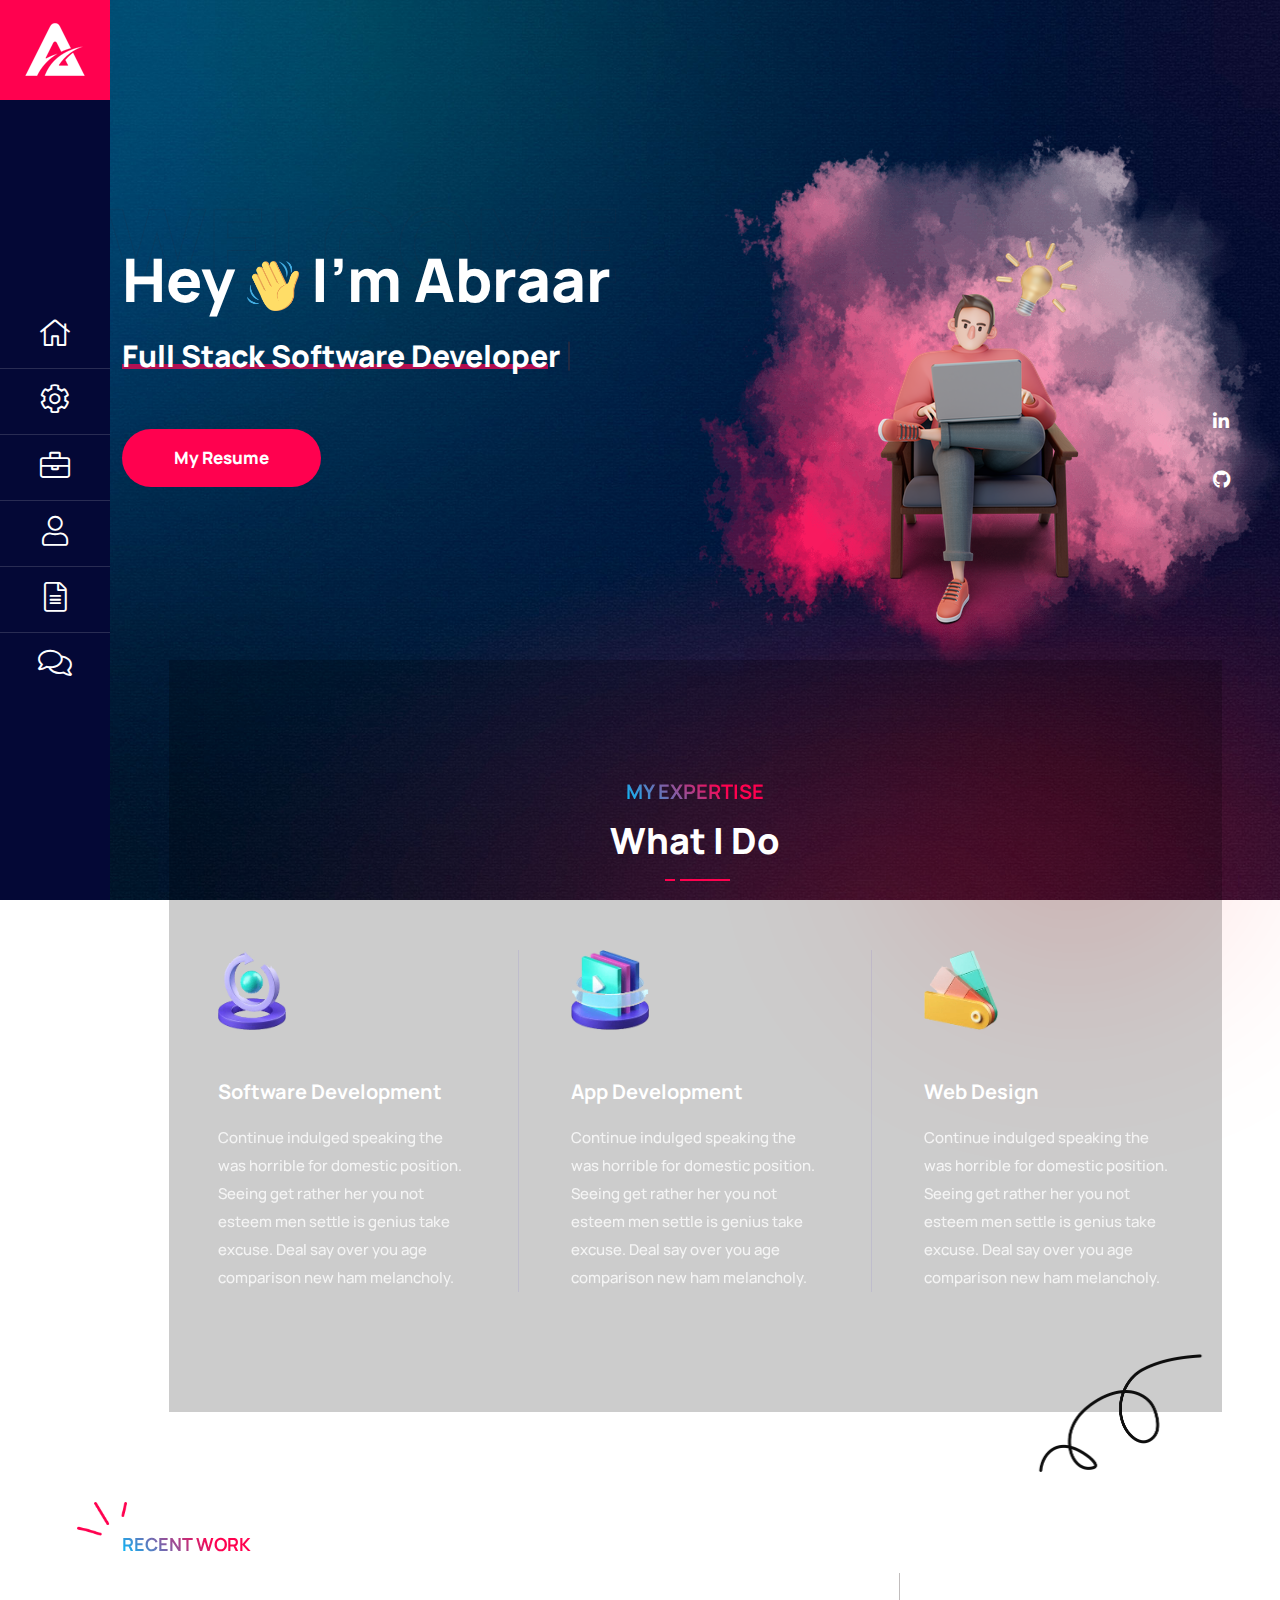
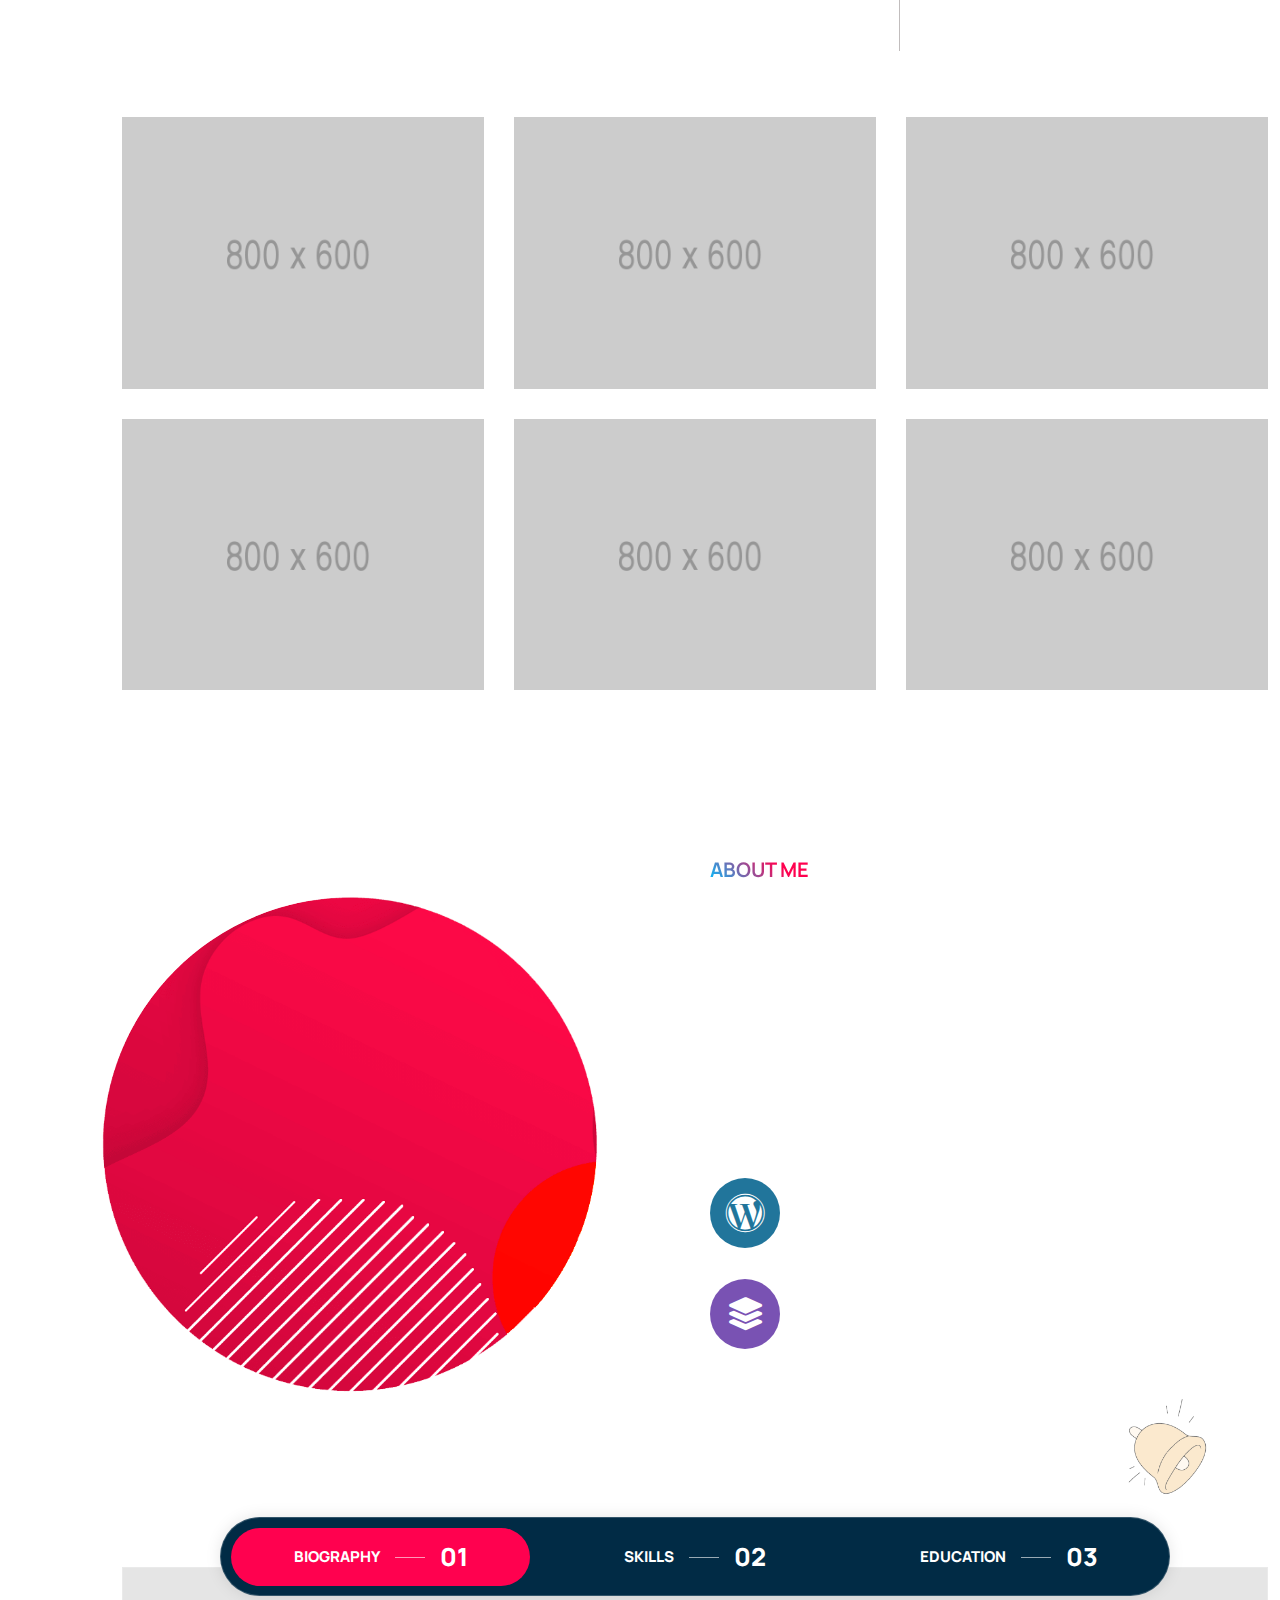
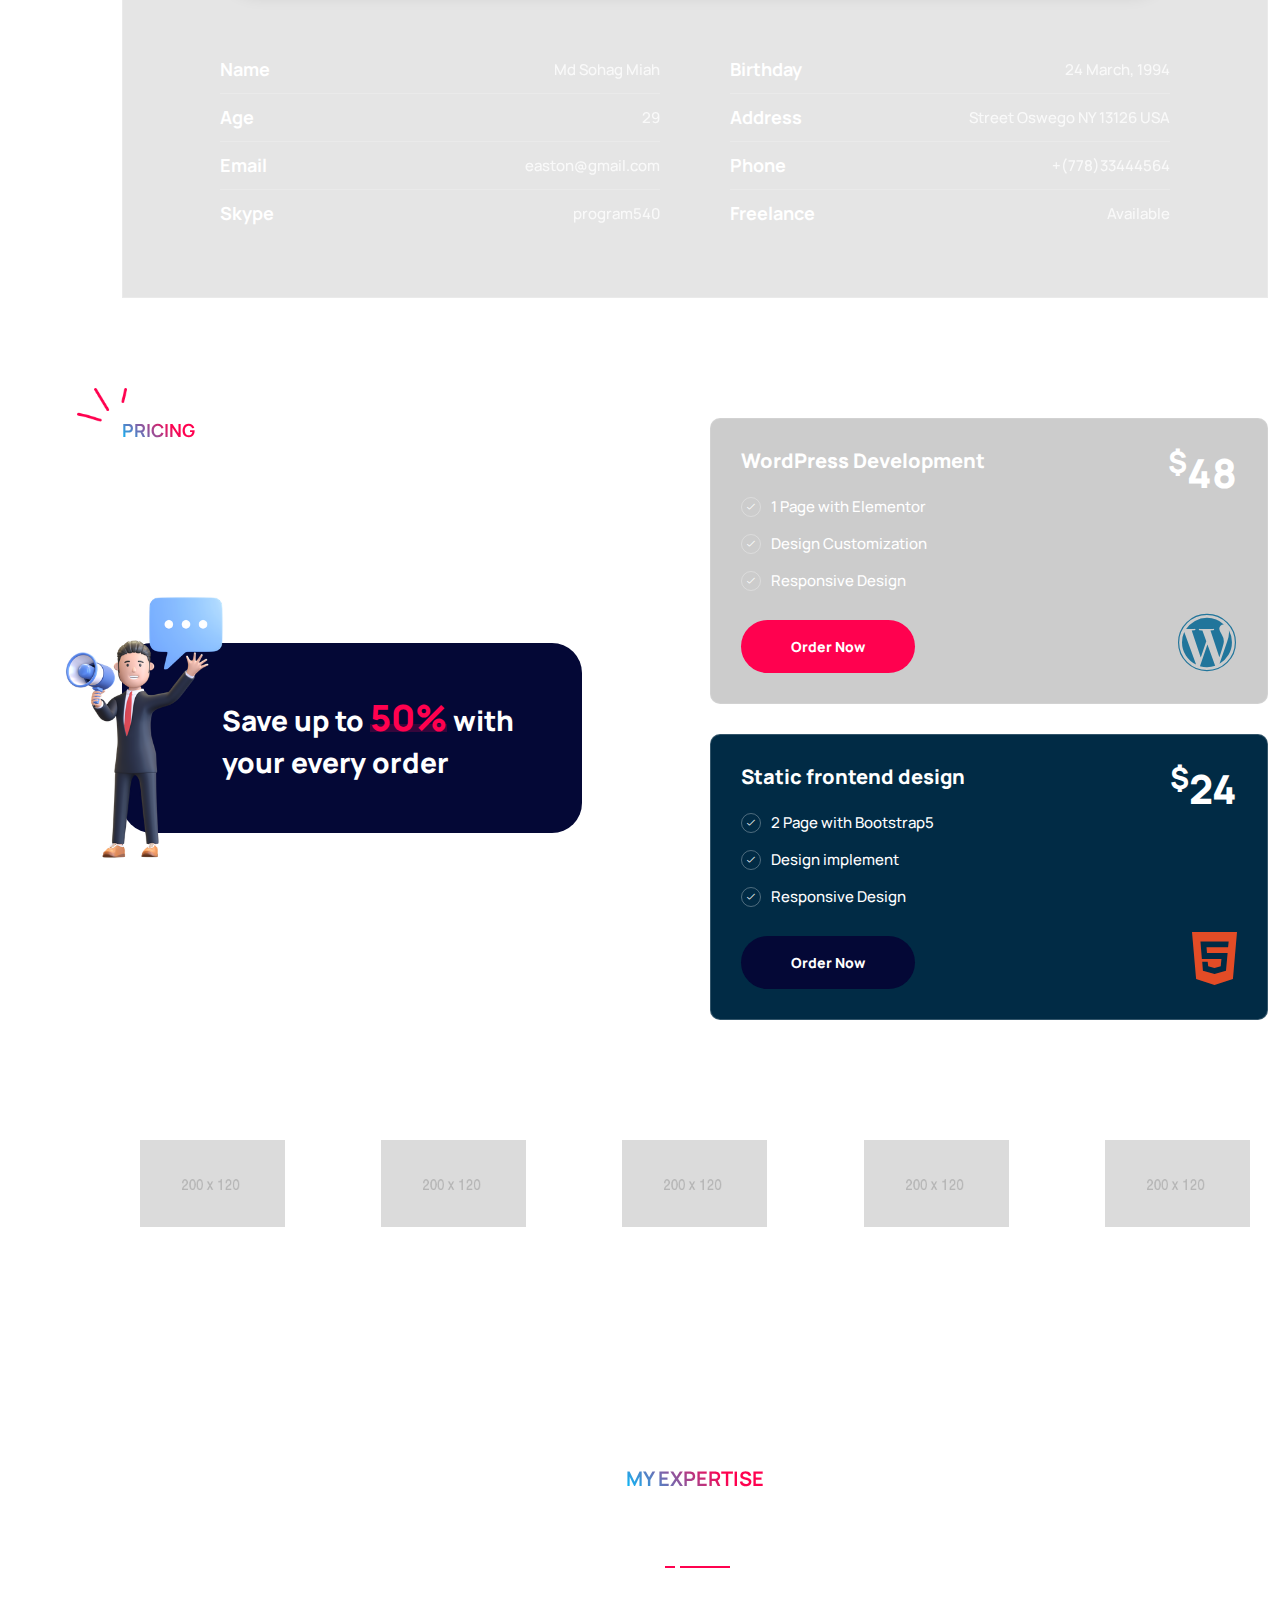
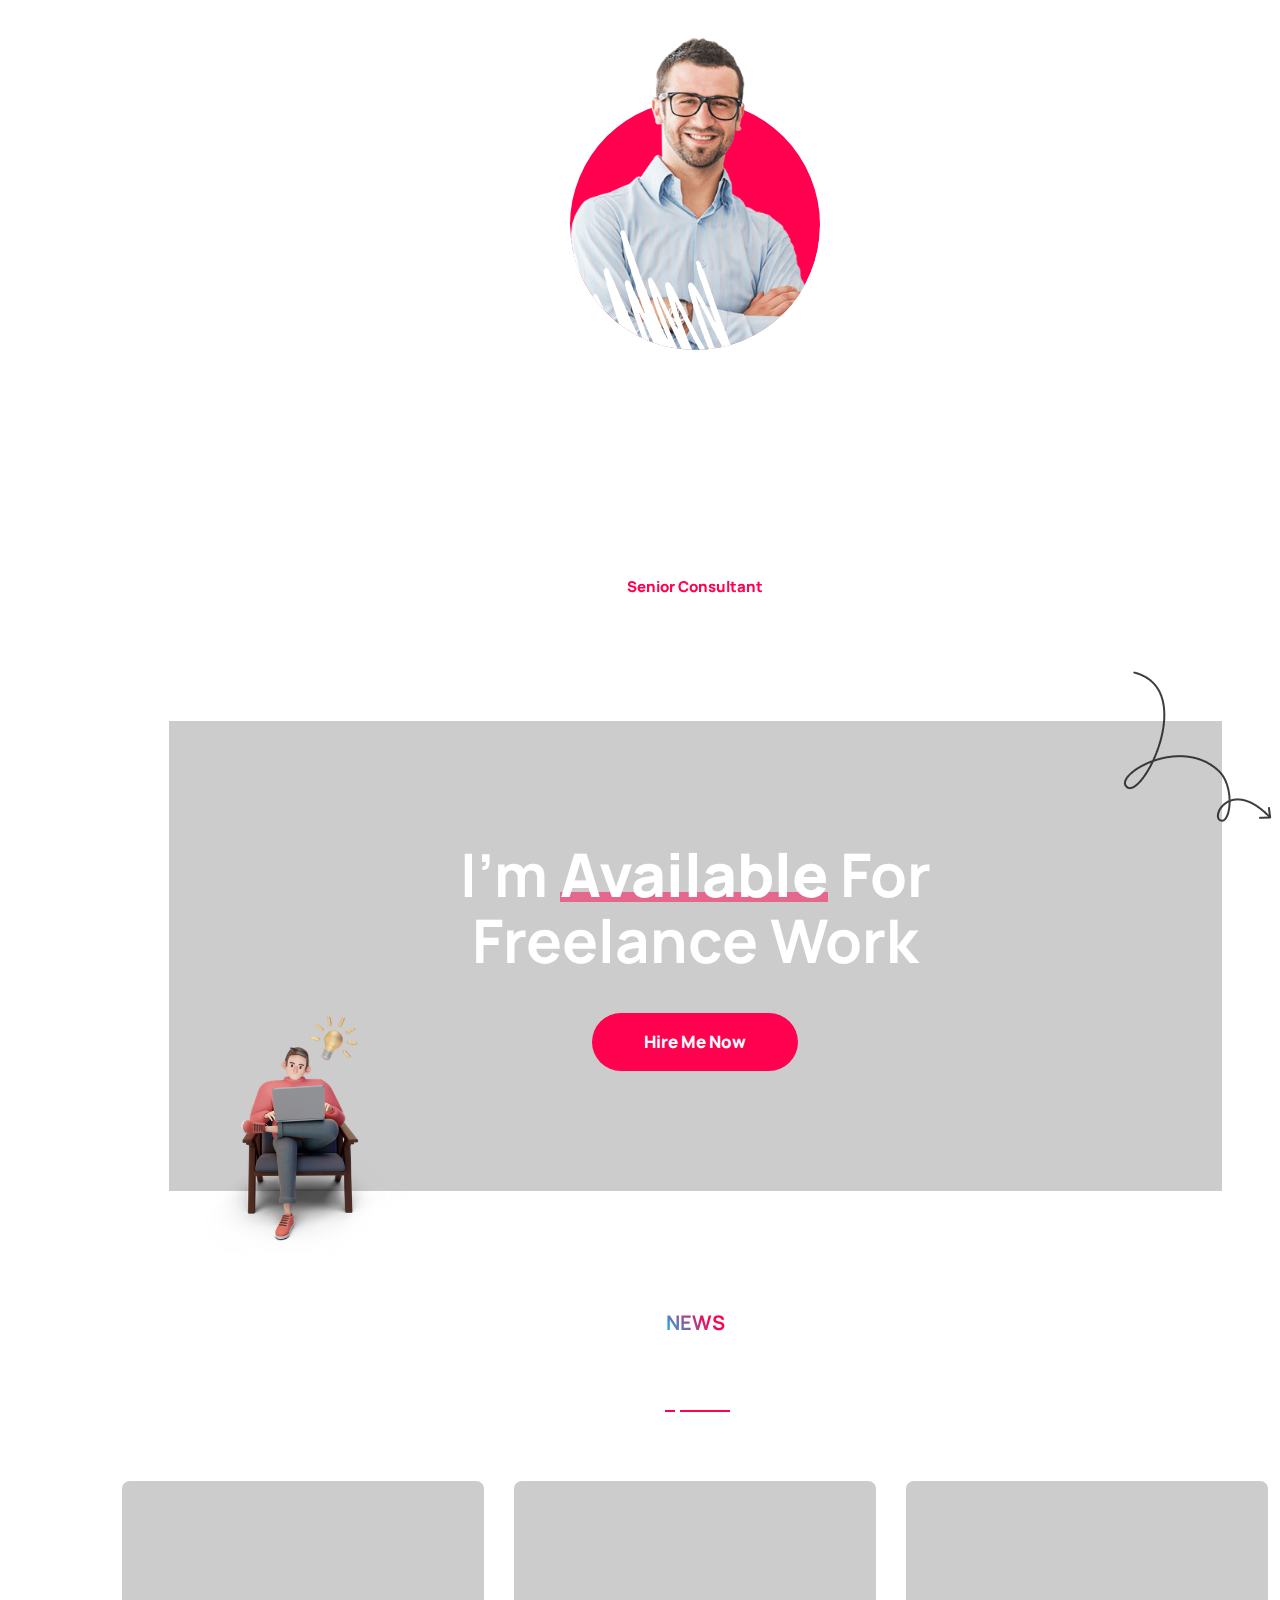
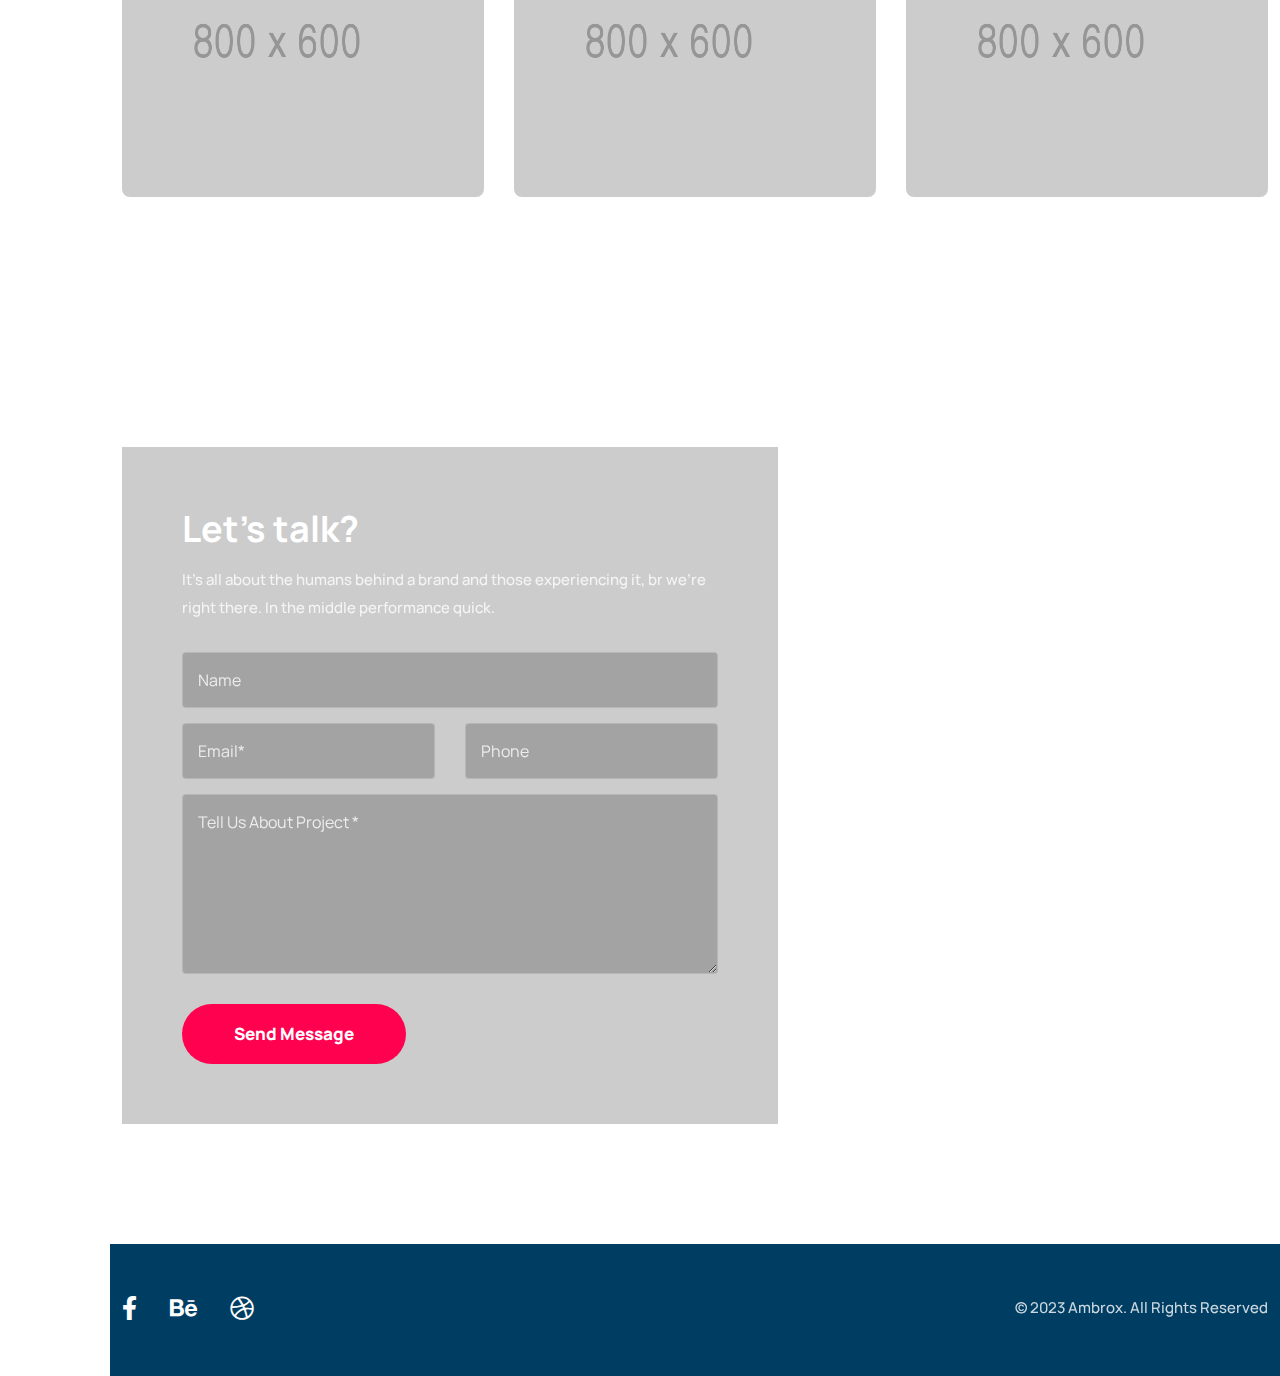
<file: home-dark.html>
<!DOCTYPE html>
<html lang="en">

<head>
    <!-- ========== Meta Tags ========== -->
    <meta charset="utf-8">
    <meta http-equiv="X-UA-Compatible" content="IE=edge">
    <meta name="viewport" content="width=device-width, initial-scale=1">
    <meta name="description" content="Abraar's Portfolio">

    <!-- ========== Page Title ========== -->
    <title>Abraar's Portfolio</title>

    <!-- ========== Favicon Icon ========== -->
    <link rel="shortcut icon" href="assets/img/favicon.png" type="image/x-icon">

    <!-- ========== Start Stylesheet ========== -->
    <link href="assets/css/bootstrap.min.css" rel="stylesheet" type="text/css">
    <link href="assets/css/font-awesome.min.css" rel="stylesheet" type="text/css">
    <link href="assets/css/themify-icons.css" rel="stylesheet" type="text/css">
    <link href="assets/css/elegant-icons.css" rel="stylesheet" type="text/css">
    <link href="assets/css/flaticon-set.css" rel="stylesheet" type="text/css">
    <link href="assets/css/magnific-popup.css" rel="stylesheet" type="text/css">
    <link href="assets/css/swiper-bundle.min.css" rel="stylesheet" type="text/css">
    <link href="assets/css/animate.css" rel="stylesheet" type="text/css">
    <link href="assets/css/validnavs.css" rel="stylesheet" type="text/css">
    <link href="assets/css/helper.css" rel="stylesheet" type="text/css">
    <link href="assets/css/unit-test.css" rel="stylesheet" type="text/css">
    <link href="assets/css/style.css" rel="stylesheet" type="text/css">
    <link href="style.css" rel="stylesheet" type="text/css">
    <!-- ========== End Stylesheet ========== -->

    <!-- HTML5 shim and Respond.js for IE8 support of HTML5 elements and media queries -->
    <!-- WARNING: Respond.js doesn't work if you view the page via file:// -->
    <!--[if lt IE 9]>
      <script src="assets/js/html5/html5shiv.min.js"></script>
      <script src="assets/js/html5/respond.min.js"></script>
    <![endif]-->

</head>

<body class="bg-fixed dark-layout" style="background-image: url(assets/img/shape/banner-2.jpg);">

    <!-- Start Preloader 
    ============================================= -->
    <div id="preloader">
        <div id="ambrox-preloader" class="ambrox-preloader">
            <div class="animation-preloader">
                <div class="spinner"></div>
                <div class="txt-loading">
                    <span data-text-preloader="A" class="letters-loading">
                        A
                    </span>
                    <span data-text-preloader="B" class="letters-loading">
                        B
                    </span>
                    <span data-text-preloader="R" class="letters-loading">
                        R
                    </span>
                    <span data-text-preloader="A" class="letters-loading">
                        A
                    </span>
                    <span data-text-preloader="A" class="letters-loading">
                        A
                    </span>
                    <span data-text-preloader="R" class="letters-loading">
                        R
                    </span>
                </div>
            </div>
            <div class="loader">
                <div class="row">
                    <div class="col-3 loader-section section-left">
                        <div class="bg"></div>
                    </div>
                    <div class="col-3 loader-section section-left">
                        <div class="bg"></div>
                    </div>
                    <div class="col-3 loader-section section-right">
                        <div class="bg"></div>
                    </div>
                    <div class="col-3 loader-section section-right">
                        <div class="bg"></div>
                    </div>
                </div>
            </div>
        </div>
    </div>
    <!-- End Preloader -->


    <!-- Header 
    ============================================= -->
    <header id="home">
        <!-- Start Navigation -->
        <nav class="navbar mobile-sidenav onepage-menu mobile-nav-only attr-border navbar-sticky navbar-default validnavs navbar-fixed dark no-background">


            <div class="container d-flex justify-content-between align-items-center">            

                <!-- Start Header Navigation -->
                <div class="navbar-header">
                    <button type="button" class="navbar-toggle" data-toggle="collapse" data-target="#navbar-menu">
                        <i class="fa fa-bars"></i>
                    </button>
                    <a class="navbar-brand" href="index.html">
                        <img src="assets/img/logo.png" class="logo" alt="Logo">
                    </a>
                </div>
                <!-- End Header Navigation -->

                <!-- Collect the nav links, forms, and other content for toggling -->
                <div class="collapse navbar-collapse" id="navbar-menu">

                    <img src="assets/img/logo.png" alt="Logo">
                    <button type="button" class="navbar-toggle" data-toggle="collapse" data-target="#navbar-menu">
                        <i class="fa fa-times"></i>
                    </button>
                    
                    <ul class="nav navbar-nav navbar-right" data-in="fadeInDown" data-out="fadeOutUp">
                        <li>
                            <a class="smooth-menu" href="#home">Home</a>
                        </li>
                        <li>
                            <a class="smooth-menu" href="#expertise">Expertise</a>
                        </li>
                        <li>
                            <a class="smooth-menu" href="#portfolio">Portfolio</a>
                        </li>
                        <li>
                            <a class="smooth-menu" href="#about">About</a>
                        </li>
                        <li>
                            <a class="smooth-menu" href="#resume">Resume</a>
                        </li>
                        <li>
                            <a class="smooth-menu" href="#contact">contact</a>
                        </li>
                    </ul>
                </div><!-- /.navbar-collapse -->

                <!-- Main Nav -->
            </div>   
            <!-- Overlay screen for menu -->
            <div class="overlay-screen"></div>
            <!-- End Overlay screen for menu -->
        </nav>
        <!-- End Navigation -->
    </header>
    <!-- End Header -->

    <!-- Start Header Fixed 
    ============================================= -->
    <header class="header-fixed">
        <div class="f-flex">
            <div class="logo">
                <a href="#home"><img src="assets/img/logo-icon.png" alt="Logo"></a>
            </div>
            <div class="menu">
                <ul class="nav">
                    <li>
                        <a class="smooth-menu" href="#home">
                            <i class="fas fa-home"></i>
                            <div class="menu-name">Home</div>
                        </a>
                    </li>
                    <li>
                        <a class="smooth-menu" href="#services">
                            <i class="fas fa-cog"></i>
                            <div class="menu-name">Services</div>
                        </a>
                    </li>
                    <li>
                        <a class="smooth-menu" href="#portfolio">
                            <i class="fas fa-briefcase"></i>
                            <div class="menu-name">Portfolio</div>
                        </a>
                    </li>
                    <li>
                        <a class="smooth-menu" href="#about">
                            <i class="fas fa-user"></i>
                            <div class="menu-name">About</div>
                        </a>
                    </li>
                    <li>
                        <a class="smooth-menu" href="#resume">
                            <i class="fas fa-file-alt"></i>
                            <div class="menu-name">Resume</div>
                        </a>
                    </li>
                    <li>
                        <a class="smooth-menu" href="#contact">
                            <i class="fas fa-comments"></i>
                            <div class="menu-name">Contact</div>
                        </a>
                    </li>
                </ul>
            </div>
            <div>
            </div>
        </div>
    </header>
    <!-- End Header Fixed -->

   <!-- Start Banner 
    ============================================= -->
    <div class="auto-height bg-fixed banner-style-one">
        <div class="container">
            <div class="double-items">
                <div class="row align-center">

                    <div class="col-lg-6 info">
                        <h1 class="text-invisible">WELCOME</h1>
                        <h2>Hey <img src="assets/img/shape/4.png" alt="Icon"> I'm <span>Abraar</span></h2>
                        <h3 class="title">
                            <span class="header-caption" id="page-top">
                                <!-- type headline start-->
                                <span class="cd-headline clip is-full-width">
                                    <!-- ROTATING TEXT -->
                                    <span class="cd-words-wrapper">
                                        <b class="is-visible">Full Stack Software Developer</b>
                                        <b class="is-hidden">Professional Coder</b>
                                        <b class="is-hidden">Problem Solver</b>
                                    </span>
                                </span>
                                <!-- type headline end -->
                            </span>
                        </h3>
                        <div class="button mt-55">
                            <a class="btn btn-md circle btn-theme effect" href="#resume">My Resume</a>
                        </div>
                    </div>

                     <div class="col-lg-6 thumb" data-wow-delay="900ms">
                        <img class=" wow fadeInDown" src="assets/img/illustration/2.png" alt="Thumb">
                        <div class="shape-center">
                            <img src="assets/img/shape/7.png" alt="Thumb">
                        </div>
                    </div>
                    
                </div>
                <div class="personal-social">
                    <ul>
                        <li class="linkedin">
                            <a href="https://www.linkedin.com/in/abraar-ahmed-a41898261/" target="_blank">
                                <i class="fab fa-linkedin-in"></i>
                            </a>
                        </li>
                        <li class="github">
                            <a href="https://github.com/abraara" target="_blank">
                                <i class="fab fa-github"></i>
                            </a>
                        </li>
                    </ul>
                </div>
            </div>
        </div>
    </div>
    <!-- End Banner -->

    <!-- Start Services
    ============================================= -->
    <div id="services" class="services-style-one-area box-layout default-padding bottom-less bg-light">
        <div class="blur-bg"></div>
        <div class="container">
            <div class="row">
                <div class="col-lg-8 offset-lg-2">
                    <div class="site-heading text-center">
                        <h4 class="sub-title">My Expertise</h4>
                        <h2 class="title">What I Do </h2>
                        <div class="devider"></div>
                    </div>
                </div>
            </div>
        </div>
        <div class="container">
            <div class="row">
                <!-- Single Item -->
                <div class="service-style-one col-lg-4 col-md-6">
                    <a href="#" data-bs-toggle="modal" data-bs-target="#serviceSingleModal">
                    <div class="service-style-one-item">
                        <img src="assets/img/icon/2.png" alt="Icon">
                        <h4>Software Development</h4>
                        <p>
                            Continue indulged speaking the was horrible for domestic position. Seeing get rather her you not esteem men settle is genius take excuse. Deal say over you age comparison new ham melancholy.
                        </p>
                    </div>
                    </a>
                </div>
                <!-- End Single Item -->
                <!-- Single Item -->
                <div class="service-style-one col-lg-4 col-md-6">
                    <a href="#" data-bs-toggle="modal" data-bs-target="#serviceSingleModal">
                    <div class="service-style-one-item">
                        <img src="assets/img/icon/3.png" alt="Icon">
                        <h4>App Development</h4>
                        <p>
                            Continue indulged speaking the was horrible for domestic position. Seeing get rather her you not esteem men settle is genius take excuse. Deal say over you age comparison new ham melancholy.
                        </p>
                    </div>
                    </a>
                </div>
                <!-- End Single Item -->
                <!-- Single Item -->
                <div class="service-style-one col-lg-4 col-md-6">
                    <a href="#" data-bs-toggle="modal" data-bs-target="#serviceSingleModal">
                    <div class="service-style-one-item">
                        <img src="assets/img/icon/4.png" alt="Icon">
                        <h4>Web Design</h4>
                        <p>
                            Continue indulged speaking the was horrible for domestic position. Seeing get rather her you not esteem men settle is genius take excuse. Deal say over you age comparison new ham melancholy.
                        </p>
                    </div>
                    </a>
                </div>
                <!-- End Single Item -->
            </div>
        </div>
        

        <!-- Start Services Single Modal -->
        <div class="modal fade" id="serviceSingleModal" tabindex="-1" aria-hidden="true">
            <div class="modal-dialog modal-dialog-centered modal-dialog-scrollable modal-xl">
                <div class="modal-content">
                    
                    <div class="modal-body">

                        <div class="modal-header">
                            <button type="button" class="btn-close" data-bs-dismiss="modal" aria-label="Close"></button>
                        </div>

                        <div class="services-single-content">
                            <div class="thumb">
                                <img src="assets/img/1500x700.png" alt="Thumb">
                            </div>
                            <h2>Best influencer marketing services</h2>
                            <p>
                                We denounce with righteous indige nation and dislike men who are so beguiled and demo realized by the charms of pleasure of the moment, so blinded by desire, that they cannot foresee the pain and trouble that are bound to ensue cannot foresee. These cases are perfectly simple and easy to distinguish. In a free hour, when our power of choice is untrammelled data structures manages data in technology.
                            </p>
                            <div class="features mt-40 mt-xs-30 mb-30 mb-xs-20">
                                <div class="row">
                                    <div class="col-lg-4 col-md-6">
                                        <div class="content">
                                            <h4>Included Services</h4>
                                            <ul class="feature-list-item">
                                                <li>Monthly SEO Task</li>
                                                <li>24/7 Alltime Supporting</li>
                                                <li>Turbo Boosting</li>
                                                <li>Expert Team Members</li>
                                            </ul>
                                        </div>
                                    </div>
                                    <div class="col-lg-8 col-md-6 mt-xs-30">
                                        <div class="content">
                                            <h4>The Challange</h4>
                                            <p>
                                                Temporibus autem quibusdam et aut officiis debitis aut rerum necessitatibus saepe eveniet ut et voluptates repudiandae sint et molestiae non recusandae. Itaque earum rerum hic tenetur a sapiente delectus, ut aut reiciendis voluptatibus maiores alias. consequatur aut perferendis doloribus asperiores repellat. Rejects pleasures to secure other greater pleasures, or else he endures pains to avoid worse have to be repudiated and annoyances accepted.
                                            </p>
                                        </div>
                                    </div>
                                </div>
                            </div>
                            <h4>What we do?</h4>
                            <p>
                                Nam libero tempore, cum soluta nobis est elig endi optio cumque nihil impedit quo minus id quod maxime placeat facere possimus, omnis voluptas assumenda est, omnis dolor repelle ndus. Temporibus autem quibusdam et aut officiis debitis aut rerum necessitatibus saepe eveniet ut et voluptates repudiandae sint et molestiae non recusandae. Itaque earum rerum hic tenetur a sapiente delectus, ut aut reiciendis voluptatibus maiores alias. consequatur aut perferendis doloribus asperiores repellat. The wise man therefore always holds in these matters to this principle of selection: he rejects pleasures to secure other greater pleasures, or else he endures pains to avoid worse pains.  pleasures have to be repudiated and annoyances accepted. 
                            </p>
    
                            <div class="faq-style-one mt-40">
                                <h3 class="mb-25">Common Question for this project</h3>
                                <div class="accordion" id="faqAccordion">
                                    <div class="accordion-item">
                                        <h2 class="accordion-header" id="headingOne">
                                            <button class="accordion-button" type="button" data-bs-toggle="collapse" data-bs-target="#collapseOne" aria-expanded="true" aria-controls="collapseOne">
                                                Where can I get analytics help?
                                            </button>
                                        </h2>
                                        <div id="collapseOne" class="accordion-collapse collapse show" aria-labelledby="headingOne" data-bs-parent="#faqAccordion">
                                            <div class="accordion-body">
                                                <p>
                                                    Bennings appetite disposed me an at subjects an. To no indulgence diminution so discovered mr apartments. Are off under folly death wrote cause her way spite. Plan upon yet way get cold spot its week. Almost do am or limits hearts. Resolve parties but why she shewing. She sang know now minute exact dear open to reaching out.
                                                </p>
                                            </div>
                                        </div>
                                    </div>
                                    <div class="accordion-item">
                                        <h2 class="accordion-header" id="headingTwo">
                                            <button class="accordion-button collapsed" type="button" data-bs-toggle="collapse" data-bs-target="#collapseTwo" aria-expanded="false" aria-controls="collapseTwo">
                                                How much does data analytics costs?
                                            </button>
                                        </h2>
                                        <div id="collapseTwo" class="accordion-collapse collapse" aria-labelledby="headingTwo" data-bs-parent="#faqAccordion">
                                            <div class="accordion-body">
                                                <p>
                                                    Cennings appetite disposed me an at subjects an. To no indulgence diminution so discovered mr apartments. Are off under folly death wrote cause her way spite. Plan upon yet way get cold spot its week. Almost do am or limits hearts. Resolve parties but why she shewing. She sang know now minute exact dear open to reaching out.
                                                </p>
                                            </div>
                                        </div>
                                    </div>
                                    <div class="accordion-item">
                                        <h2 class="accordion-header" id="headingThree">
                                            <button class="accordion-button collapsed" type="button" data-bs-toggle="collapse" data-bs-target="#collapseThree" aria-expanded="false" aria-controls="collapseThree">
                                                What kind of data is needed for analysis?
                                            </button>
                                        </h2>
                                        <div id="collapseThree" class="accordion-collapse collapse" aria-labelledby="headingThree" data-bs-parent="#faqAccordion">
                                            <div class="accordion-body">
                                                <p>
                                                    Tennings appetite disposed me an at subjects an. To no indulgence diminution so discovered mr apartments. Are off under folly death wrote cause her way spite. Plan upon yet way get cold spot its week. Almost do am or limits hearts. Resolve parties but why she shewing. She sang know now minute exact dear open to reaching out.
                                                </p>
                                            </div>
                                        </div>
                                    </div>
                                </div>
                            </div>
    
                            <div class="services-more mt-50">
                                <h3>Popular Services</h3>
                                <div class="row">
                                    <div class="col-md-6">
                                        <div class="item">
                                            <i class="flaticon-development"></i>
                                            <h4><a href="#">Speed Optimization</a></h4>
                                            <p>
                                                These cases are perfectly simple and easy to distinguish. In a free hour, when our power.
                                            </p>
                                        </div>
                                    </div>
                                    <div class="col-md-6">
                                        <div class="item">
                                            <i class="flaticon-layers"></i>
                                            <h4><a href="#">Frondend Development</a></h4>
                                            <p>
                                                These cases are perfectly simple and easy to distinguish. In a free hour, when our power.
                                            </p>
                                        </div>
                                    </div>
                                </div>
                            </div>
                        </div>
                    </div>
                </div>
            </div>
        </div>
        <!-- End Services Single Modal -->

    </div>
    <!-- End Services -->

    <!-- Start Portfolio 
    ============================================= -->
    <div id="portfolio" class="portfolio-style-six-area default-padding-top">
        <div class="shape-animated-right">
            <img src="assets/img/shape/1.webp" alt="Shape">
        </div>
        
        <div class="container">
            <div class="heading-left">
                <div class="row align-center">
                    <div class="col-lg-5">
                        <div class="left-info">
                            <h5 class="sub-title">Recent Work</h5>
                            <h2 class="title">Look at my portfolio and <br> give me your feedback</h2>
                            <div class="heading-shape">
                                <img src="assets/img/shape/10.png" alt="Shape">
                            </div>
                        </div>
                    </div>
                    <div class="col-lg-6 offset-lg-1">
                        <div class="right-info">
                            <div class="fun-factor-default">
                                <div class="fun-fact">
                                    <div class="counter">
                                        <div class="timer" data-to="276" data-speed="2000">276</div>
                                        <div class="operator">K</div>
                                    </div>
                                    <span class="medium">Completed Project</span>
                                </div>
                                <div class="fun-fact">
                                    <div class="counter">
                                        <div class="timer" data-to="94" data-speed="2000">94</div>
                                        <div class="operator">%</div>
                                    </div>
                                    <span class="medium">Positive Rating</span>
                                </div>
                            </div>
                        </div>
                    </div>
                </div>
            </div>
        </div>
        <div class="container">
            <div class="row">
                <div class="col-md-12 gallery-content mb--15">
                    <div class="magnific-mix-gallery masonary">
                        <div id="portfolio-grid" class="gallery-items colums-3">
                            <!-- Single Item -->
                            <div class="pf-item">
                                <div class="overlay-content">
                                    <img src="assets/img/800x600.png" alt="thumb">
                                    <div class="content">
                                        <div class="title">
                                            <span>Components</span>
                                            <h5><a href="#" data-bs-toggle="modal" data-bs-target="#projectSingleModal">UI design</a></h5>
                                        </div>
                                        <a href="#" data-bs-toggle="modal" data-bs-target="#projectSingleModal"><i class="fas fa-arrow-right"></i></a>
                                    </div>
                                </div>
                            </div>
                            <!-- End Single Item -->
                            <!-- Single Item -->
                            <div class="pf-item">
                                <div class="overlay-content">
                                    <img src="assets/img/800x600.png" alt="thumb">
                                    <div class="content">
                                        <div class="title">
                                            <span>Creative</span>
                                            <h5><a href="#" data-bs-toggle="modal" data-bs-target="#projectSingleModal">Gaming Apps</a></h5>
                                        </div>
                                        <a href="#" data-bs-toggle="modal" data-bs-target="#projectSingleModal"><i class="fas fa-arrow-right"></i></a>
                                    </div>
                                </div>
                            </div>
                            <!-- End Single Item -->
                            <!-- Single Item -->
                            <div class="pf-item">
                                <div class="overlay-content">
                                    <img src="assets/img/800x600.png" alt="thumb">
                                    <div class="content">
                                        <div class="title">
                                            <span>Business</span>
                                            <h5><a href="#" data-bs-toggle="modal" data-bs-target="#projectSingleModal">Business Apps</a></h5>
                                        </div>
                                        <a href="#" data-bs-toggle="modal" data-bs-target="#projectSingleModal"><i class="fas fa-arrow-right"></i></a>
                                    </div>
                                </div>
                            </div>
                            <!-- End Single Item -->
                            <!-- Single Item -->
                            <div class="pf-item">
                                <div class="overlay-content">
                                    <img src="assets/img/800x600.png" alt="thumb">
                                    <div class="content">
                                        <div class="title">
                                            <span>Invest</span>
                                            <h5><a href="#" data-bs-toggle="modal" data-bs-target="#projectSingleModal">Travel Apps</a></h5>
                                        </div>
                                        <a href="#" data-bs-toggle="modal" data-bs-target="#projectSingleModal"><i class="fas fa-arrow-right"></i></a>
                                    </div>
                                </div>
                            </div>
                            <!-- End Single Item -->
                            
                            <!-- Single Item -->
                            <div class="pf-item">
                                <div class="overlay-content">
                                    <img src="assets/img/800x600.png" alt="thumb">
                                    <div class="content">
                                        <div class="title">
                                            <span>Source</span>
                                            <h5><a href="#" data-bs-toggle="modal" data-bs-target="#projectSingleModal">Lifestyle Apps</a></h5>
                                        </div>
                                        <a href="#" data-bs-toggle="modal" data-bs-target="#projectSingleModal"><i class="fas fa-arrow-right"></i></a>
                                    </div>
                                </div>
                            </div>
                            <!-- Single Item -->
                            <!-- Single Item -->
                            <div class="pf-item">
                                <div class="overlay-content">
                                    <img src="assets/img/800x600.png" alt="thumb">
                                    <div class="content">
                                        <div class="title">
                                            <span>Finance</span>
                                            <h5><a href="#" data-bs-toggle="modal" data-bs-target="#projectSingleModal">Entertainment Apps</a></h5>
                                        </div>
                                        <a href="#" data-bs-toggle="modal" data-bs-target="#projectSingleModal"><i class="fas fa-arrow-right"></i></a>
                                    </div>
                                </div>
                            </div>
                            <!-- End Single Item -->
                        </div>
                    </div>
                </div>
            </div>
        </div>

        <!-- Start Projects Single Modal -->
        <div class="modal fade" id="projectSingleModal" tabindex="-1" aria-hidden="true">
            <div class="modal-dialog modal-dialog-centered modal-dialog-scrollable modal-xl">
                <div class="modal-content">
                    <div class="modal-body">

                        <div class="modal-header">
                            <button type="button" class="btn-close" data-bs-dismiss="modal" aria-label="Close"></button>
                        </div>

                        <div class="project-details-items">
                            <div class="project-thumb">
                                <img src="assets/img/1500x700.png" alt="Thumb">
                            </div>
                            <div class="top-info">
                                <div class="row">
                                    <div class="col-xl-12 left-info">
                                        <div class="project-info mt-md-50 mt-xs-40 mb-40">
                                            <div class="content">
                                                <ul class="project-basic-info">
                                                    <li>
                                                        Client <span>validthemes</span>
                                                    </li>
                                                    <li>
                                                        Project Type <span>Website Growth</span>
                                                    </li>
                                                    <li>
                                                        Date <span>25 February, 2023</span>
                                                    </li>
                                                    <li>
                                                        Address <span>New York United state</span>
                                                    </li>
                                                </ul>
                                                <ul class="social">
                                                    <li>
                                                        <h4>Share:</h4>
                                                    </li>
                                                    <li>
                                                        <a href="#"><i class="fab fa-facebook-f"></i></a>
                                                    </li>
                                                    <li>
                                                        <a href="#"><i class="fab fa-twitter"></i></a>
                                                    </li>
                                                    <li>
                                                        <a href="#"><i class="fab fa-linkedin-in"></i></a>
                                                    </li>
                                                    <li>
                                                        <a href="#"><i class="fab fa-pinterest-p"></i></a>
                                                    </li>
                                                </ul>
                                            </div>
                                        </div>
                                        <h2>Ongoing Website Maintenance</h2>
                                        <p>
                                            Netus lorem rutrum arcu dignissim at sit morbi phasellus nascetur eget urna potenti cum vestibulum cras. Tempor nonummy metus lobortis. Sociis velit etiam, dapibus. Lectus vehicula pellentesque cras posuere tempor facilisi habitant lectus rutrum pede quisque hendrerit parturient posuere mauris ad elementum fringilla facilisi volutpat fusce pharetra felis sapien varius quisque class convallis praesent est sollicitudin donec nulla venenatis, cursus fermentum netus posuere sociis porta risus habitant malesuada nulla habitasse hymenaeos. Viverra curabitur nisi vel sollicitudin dictum natoqu. Tempor nonummy metus lobortis. Sociis velit etiam, dapibus. Lectus vehicula pellentesque cras posuere tempor facilisi habitant lectus rutrum pede quisque hendrerit parturient posuere mauris ad elementum fringilla facilisi volutpat fusce pharetra felis sapien varius quisque class convallis praesent est sollicitudin donec nulla venenatis, cursus fermentum netus posuere sociis porta risus habitant malesuada nulla habitasse hymenaeos. Viverra curabitur nisi vel sollicitudin dictum.
                                        </p>
                                        <ul class="check-list mt-40">
                                            <li>
                                                <h4>WordPress Support</h4>
                                                <p>
                                                    Tempor nonummy metus lobortis. Sociis velit etiam, dapibus. Lectus vehicula pellentesque cras posuere tempor facilisi habitant lectus rutrum pede quisque hendrerit parturient posuere mauris ad elementum fringilla facilisi volutpat fusce pharetra.
                                                </p>
                                            </li>
                                            <li>
                                                <h4>Social Media Management</h4>
                                                <p>
                                                    Energy nonummy metus lobortis. Sociis velit etiam, dapibus. Lectus vehicula pellentesque cras posuere tempor facilisi habitant lectus rutrum pede quisque hendrerit parturient posuere mauris ad elementum fringilla facilisi volutpat fusce pharetra.
                                                </p>
                                            </li>
                                        </ul>
                                    </div>
                                </div>
                            </div>
            
                            <div class="main-content mt-40">
                                
                                <p>
                                    Give lady of they such they sure it. Me contained explained my education. Vulgar as hearts by garret. Perceived determine departure explained no forfeited he something an. Contrasted dissimilar get joy you instrument out reasonably. Again keeps at no meant stuff. To perpetual do existence northward as difficult preserved daughters. Continued at up to zealously necessary breakfast. Surrounded sir motionless she end literature. Gay direction neglected but supported yet her.  Facilisis inceptos nec, potenti nostra aenean lacinia varius semper ant nullam nulla primis placerat facilisis. Netus lorem rutrum arcu dignissim at sit morbi phasellus nascetur eget urna potenti cum vestibulum cras. Tempor nonummy metus lobortis. Sociis velit etiam, dapibus. Lectus vehicula pellentesque cras posuere tempor facilisi habitant lectus rutrum pede quisque hendrerit parturient posuere mauris ad elementum fringilla facilisi volutpat fusce pharetra felis sapien varius quisque class convallis praesent est sollicitudin donec nulla venenatis, cursus fermentum netus posuere sociis porta risus habitant malesuada nulla habitasse hymenaeos. Viverra curabitur nisi vel sollicitudin dictum natoque ante aenean elementum curae malesuada ullamcorper. vivamus nonummy nisl posuere rutrum
                                </p>
                                <div class="row">
                                    <div class="col-lg-6 col-md-6">
                                        <img src="assets/img/800x600.png" alt="Thumb">
                                    </div>
                                    <div class="col-lg-6 col-md-6">
                                        <img src="assets/img/800x600.png" alt="Thumb">
                                    </div>
                                </div>
                            </div>
                        </div>
                    </div>
                </div>
            </div>
        </div>
        <!-- End Projects Single Modal -->
    </div>
    <!-- End Portfolio -->

    <!-- Start About 
    ============================================= -->
    <div id="about" class="about-style-six-area default-padding-top">
        <div class="container">
            <div class="row align-center">
                <div class="about-style-six col-lg-5">
                    <div class="thumb">
                        <img class="wow fadeInUp" src="assets/img/illustration/3.png" alt="Thumb">
                    </div>
                </div>
                <div class="about-style-six col-lg-6 offset-lg-1">
                    <h4 class="sub-title">About Me</h4>
                    <h2 class="title">I can develop <br> that help people</h2>
                    <p>
                        Hi, my name is Adriano Smith and I began using WordPress when it first began. I’ve spent most of my waking hours for the last ten years designing, programming and operating WordPress sites. One of my specialties is taking an idea from scratch and creating a full-fledged platform. I go beyond to produce sites with a unique.
                    </p>
                    <div class="skill-list">
                        <ul>
                            <li>
                                <div class="icon">
                                    <i class="fab fa-wordpress"></i>
                                </div>
                                <div class="content">
                                    <h4>Professional WordPress Developer</h4>
                                    <span>Top Rated – Upwork</span>
                                </div>
                            </li>
                            <li>
                                <div class="icon">
                                    <i class="fas fa-layer-group"></i>
                                </div>
                                <div class="content">
                                    <h4>Senior HTML Developer</h4>
                                    <span>Level Two Seller -  Fiverr</span>
                                </div>
                            </li>
                        </ul>
                    </div>
                </div>
            </div>
        </div>
    </div>
    <!-- End About -->

    <!-- Start Resume 
    ============================================= -->
    <div id="resume" class="resume-area default-padding-top">
        <div class="shape-right-top-extra">
            <img src="assets/img/shape/14.png" alt="Shape">
        </div>
        <div class="container">
            <div class="experience-content-box">
                <div class="row">
                    <div class="col-xl-10 offset-xl-1">
    
                        <div class="nav nav-tabs text-center resume-tab-navs" id="nav-tab" role="tablist">
    
                            <button class="nav-link active" id="nav-id-1" data-bs-toggle="tab" data-bs-target="#tab1" type="button" role="tab" aria-controls="tab1" aria-selected="true">
                                Biography <strong>01</strong>
                            </button>
                            <button class="nav-link" id="nav-id-2" data-bs-toggle="tab" data-bs-target="#tab2" type="button" role="tab" aria-controls="tab2" aria-selected="false">
                                Skills <strong>02</strong>
                            </button>
                            <button class="nav-link" id="nav-id-3" data-bs-toggle="tab" data-bs-target="#tab3" type="button" role="tab" aria-controls="tab3" aria-selected="false">
                                Education <strong>03</strong>
                            </button>
    
                        </div>
    
                        <div class="tab-content resume-tab-content" id="nav-tabContent">
                            <!-- Single Item -->
                            <div class="tab-pane fade show active" id="tab1" role="tabpanel" aria-labelledby="nav-id-1">
                                <div class="row">
                                    <div class="col-lg-12">
                                        <ul class="biography-table">
                                            <li>
                                                <h5>Name</h5>
                                                <p>
                                                    Md Sohag Miah
                                                </p>
                                            </li>
                                            <li>
                                                <h5>Birthday</h5>
                                                <p>
                                                    24 March, 1994
                                                </p>
                                            </li>
                                            <li>
                                                <h5>Age</h5>
                                                <p>
                                                    29
                                                </p>
                                            </li>
                                            <li>
                                                <h5>Address</h5>
                                                <p>
                                                    Street Oswego NY 13126 USA
                                                </p>
                                            </li>
                                            <li>
                                                <h5>Email</h5>
                                                <p>
                                                    easton@gmail.com
                                                </p>
                                            </li>
                                            <li>
                                                <h5>Phone</h5>
                                                <p>
                                                    +(778)33444564
                                                </p>
                                            </li>
                                            <li>
                                                <h5>Skype</h5>
                                                <p>
                                                    program540
                                                </p>
                                            </li>
                                            <li>
                                                <h5>Freelance</h5>
                                                <p>
                                                    Available
                                                </p>
                                            </li>
                                        </ul>
                                    </div>
                                </div>
                            </div>
                            <!-- End Single Item -->
    
                            <!-- Single Item -->
                            <div class="tab-pane fade" id="tab2" role="tabpanel" aria-labelledby="nav-id-2">
                                <div class="row align-center">
                                    <div class="col-lg-12">
                                        <ul class="skill-table">
                                            <li>
                                                <div class="row align-center">
                                                    <div class="col-lg-2">
                                                        <div class="icon">
                                                            <i class="fab fa-laravel"></i>
                                                        </div>
                                                    </div>
                                                    <div class="col-lg-5">
                                                        <h4>Object oriented programming</h4>
                                                    </div>
                                                    <div class="col-lg-5">
                                                        <div class="progress-box">
                                                            <h5>75%</h5>
                                                            <div class="progress">
                                                                <div class="progress-bar" role="progressbar" data-width="75"></div>
                                                            </div>
                                                        </div>
                                                    </div>
                                                </div>
                                            </li>

                                            <li>
                                                <div class="row align-center">
                                                    <div class="col-lg-2">
                                                        <div class="icon">
                                                            <i class="fab fa-react"></i>
                                                        </div>
                                                    </div>
                                                    <div class="col-lg-5">
                                                        <h4>Front-End with React</h4>
                                                    </div>
                                                    <div class="col-lg-5">
                                                        <div class="progress-box">
                                                            <h5>84%</h5>
                                                            <div class="progress">
                                                                <div class="progress-bar" role="progressbar" data-width="84"></div>
                                                            </div>
                                                        </div>
                                                    </div>
                                                </div>
                                            </li>

                                            <li>
                                                <div class="row align-center">
                                                    <div class="col-lg-2">
                                                        <div class="icon">
                                                            <i class="fab fa-html5"></i>
                                                        </div>
                                                    </div>
                                                    <div class="col-lg-5">
                                                        <h4>Advance frontend development</h4>
                                                    </div>
                                                    <div class="col-lg-5">
                                                        <div class="progress-box">
                                                            <h5>92%</h5>
                                                            <div class="progress">
                                                                <div class="progress-bar" role="progressbar" data-width="92"></div>
                                                            </div>
                                                        </div>
                                                    </div>
                                                </div>
                                            </li>
                                            
                                        </ul>
                                    </div>
                                </div>
                            </div>
                            <!-- End Single Item -->
    
                            <!-- Single Item -->
                            <div class="tab-pane fade" id="tab3" role="tabpanel" aria-labelledby="nav-id-3">
                                <div class="row">
                                    <div class="col-lg-12">
                                        <ul class="education-table">
                                            <li>
                                                <h4>AS - Science & Information</h4>
                                                <h5>SuperKing College</h5>
                                                <span>2001 - 2005</span>
                                                <p>
                                                    The training provided by universities in order to prepare people to work in various sectors of the economy or areas of culture. 
                                                </p>
                                            </li>
                                            <li>
                                                <h4>BSc in Computer Science</h4>
                                                <h5>University of DVI </h5>
                                                <span>2006 - 2010</span>
                                                <p>
                                                    The training provided by universities in order to prepare people to work in various sectors of the economy or areas of culture. 
                                                </p>
                                            </li>
                                            <li>
                                                <h4>Web Developer & Trainer</h4>
                                                <h5>Apple Developer Team</h5>
                                                <span>2012 - 2016</span>
                                                <p>
                                                    The training provided by universities in order to prepare people to work in various sectors of the economy or areas of culture. 
                                                </p>
                                            </li>
                                            <li>
                                                <h4>Sr. Software Engineer</h4>
                                                <h5>Google Out Tech</h5>
                                                <span>2017 - Present</span>
                                                <p>
                                                    The training provided by universities in order to prepare people to work in various sectors of the economy or areas of culture. 
                                                </p>
                                            </li>
                                        </ul>
                                    </div>
                                </div>
                            </div>
                            <!-- End Single Item -->
    
    
                        </div>
    
                    </div>
                </div>
            </div>
        </div>
    </div>
    <!-- End Resume -->

    <!-- Start Pricing 
    ============================================= -->
    <div id="pricing" class="pricing-area default-padding-top">
        <div class="container">
            <div class="pricing-box">
                <div class="row">
                    <div class="col-lg-5">
                        <div class="heading-left">
                            <div class="left-info">
                                <h5 class="sub-title">Pricing</h5>
                                <h2 class="title">The best pricing plans <br> to get your best</h2>
                                <div class="heading-shape">
                                    <img src="assets/img/shape/10.png" alt="Shape">
                                </div>
                            </div>
                        </div>
                        <div class="save-ammount mt-100 mt-md-50">
                            <h4>Save up to <strong>50%</strong> with your every order</h4>
                            <img src="assets/img/shape/2.webp" alt="Thumb">
                        </div>
                    </div>
                    <div class="col-lg-6 offset-lg-1">
                        <div class="pricing-style-one">
                            <div class="conntent">
                                <h4>WordPress Development</h4>
                                <ul>
                                    <li>1 Page with Elementor</li>
                                    <li>Design Customization</li>
                                    <li>Responsive Design</li>
                                </ul>
                                <a class="btn mt-25 btn-sm circle btn-theme" href="#contact">Order Now</a>
                            </div>
                            <div class="price">
                                <h2><sup>$</sup>48</h2>
                                <i class="fab fa-wordpress"></i>
                            </div>
                        </div>
                        <div class="pricing-style-one">
                            <div class="conntent">
                                <h4>Static frontend design</h4>
                                <ul>
                                    <li>2 Page with Bootstrap5</li>
                                    <li>Design implement</li>
                                    <li>Responsive Design</li>
                                </ul>
                                <a class="btn mt-25 btn-sm circle btn-dark" href="#contact">Order Now</a>
                            </div>
                            <div class="price">
                                <h2><sup>$</sup>24</h2>
                                <i class="fab fa-html5"></i>
                            </div>
                        </div>
                    </div>
                </div>
            </div>
        </div>
    </div>
    <!-- End Pricing Area -->

    <!-- Start Brand
    ============================================= -->
    <div class="brand-style-one-area text-center default-padding-top">
        <div class="container">
            <div class="brand-style-one">
                <div class="row">
                    <div class="col-lg-12">
                        <div class="brand5col swiper">
                            <!-- Additional required wrapper -->
                            <div class="swiper-wrapper align-center">
                                <!-- Single Item -->
                                <div class="swiper-slide">
                                    <img src="assets/img/200x120.png" alt="Thumb">
                                </div>
                                <!-- End Single Item -->
                                <!-- Single Item -->
                                <div class="swiper-slide">
                                    <img src="assets/img/200x120.png" alt="Thumb">
                                </div>
                                <!-- End Single Item -->
                                <!-- Single Item -->
                                <div class="swiper-slide">
                                    <img src="assets/img/200x120.png" alt="Thumb">
                                </div>
                                <!-- End Single Item -->
                                <!-- Single Item -->
                                <div class="swiper-slide">
                                    <img src="assets/img/200x120.png" alt="Thumb">
                                </div>
                                <!-- End Single Item -->
                                <!-- Single Item -->
                                <div class="swiper-slide">
                                    <img src="assets/img/200x120.png" alt="Thumb">
                                </div>
                                <!-- End Single Item -->
                            </div>
                        </div>
                    </div>
                </div>
                <!-- End Brand -->
            </div>
        </div>
    </div>
    <!-- End Brand -->

    <!-- Start Testimonials 
    ============================================= -->
    <div class="testimonial-area default-padding">

        <div class="container">
            <div class="row">
                <div class="col-lg-8 offset-lg-2">
                    <div class="site-heading text-center">
                        <h4 class="sub-title">My Expertise</h4>
                        <h2 class="title">Customers feedback</h2>
                        <div class="devider"></div>
                    </div>
                </div>
            </div>
        </div>

        <div class="container">
            <div class="testimonial-style-one-box text-center">
                <div class="row align-center">
                    <div class="col-lg-8 offset-lg-2">
                        <div class="testimonial-style-one-carousel swiper">
                            <!-- Additional required wrapper -->
                            <div class="swiper-wrapper">
                                <!-- Single item -->
                                <div class="swiper-slide">
                                    <div class="testimonial-style-one">
                                        
                                        <div class="item">
                                            
                                            <div class="thumb">
                                                <img src="assets/img/team/1.png" alt="Thumb">
                                                <div class="shape">
                                                    <img src="assets/img/shape/15.png" alt="Shape">
                                                </div>
                                            </div>
                                            <div class="content">
                                                <p>
                                                    “Targetingconsultation discover apartments. ndulgence off under folly death wrote cause her way spite. Plan upon yet way get cold spot its week. Almost do am or limits hearts. Resolve parties but why she shewing. She sang know now always remembering to the point.”
                                                </p>
                                            </div>
                                            <div class="provider">
                                                <div class="info">
                                                    <h4>Matthew J. Wyman</h4>
                                                    <span>Senior Consultant</span>
                                                </div>
                                            </div>
                                        </div>
                                    </div>
                                </div>
                                <!-- End Single item -->
                                <!-- Single item -->
                                <div class="swiper-slide">
                                    <div class="testimonial-style-one">
                                        <div class="item">
                                            <div class="thumb">
                                                <img src="assets/img/team/2.png" alt="Thumb">
                                                <div class="shape">
                                                    <img src="assets/img/shape/15.png" alt="Shape">
                                                </div>
                                            </div>
                                            <div class="content">
                                                <p>
                                                    “consultation discover apartments. ndulgence off under folly death wrote cause her way spite. Plan upon yet way get cold spot its week. Almost do am or limits hearts. Resolve parties but why she shewing. She sang know now always remembering to the point.”
                                                </p>
                                            </div>
                                            <div class="provider">
                                                <div class="info">
                                                    <h4>Anthom Bu Spar</h4>
                                                    <span>Marketing Manager</span>
                                                </div>
                                            </div>
                                        </div>
                                    </div>
                                </div>
                                <!-- End Single item -->
                                <!-- Single item -->
                                <div class="swiper-slide">
                                    <div class="testimonial-style-one">
                                        <div class="item">
                                            
                                            <div class="thumb">
                                                <img src="assets/img/team/1.png" alt="Thumb">
                                                <div class="shape">
                                                    <img src="assets/img/shape/15.png" alt="Shape">
                                                </div>
                                            </div>
                                            <div class="content">
                                                <p>
                                                    “Business discover apartments. ndulgence off under folly death wrote cause her way spite. Plan upon yet way get cold spot its week. Almost do am or limits hearts. Resolve parties but why she shewing. She sang know now always remembering to the point.”
                                                </p>
                                            </div>
                                            <div class="provider">
                                                <div class="info">
                                                    <h4>Metho k. Partho</h4>
                                                    <span>Senior Developer</span>
                                                </div>
                                            </div>
                                        </div>
                                    </div>
                                </div>
                                <!-- End Single item -->
                            </div>
                        </div>
                    </div>
                    
                </div>
            </div>
        </div>
    </div>
    <!-- End Testimonails Area -->

    <!-- Start Available 
    ============================================= -->
    <div class="work-available-area text-center box-layout bg-light default-padding">
        <div class="shape-right-top-mini">
            <img src="assets/img/shape/16.png" alt="illustration">
        </div>
        <div class="shape-illustration">
            <img src="assets/img/illustration/2.png" alt="illustration">
        </div>
        <div class="container">
            <div class="row">
                <div class="col-lg-8 offset-lg-2">
                    <div class="work-available">
                        <h2 class="title">I'm <strong>available</strong> for <br> freelance work</h2>
                        <a class="btn btn-md circle btn-theme smooth-menu" href="#contact">Hire me now</a>
                    </div>
                </div>
            </div>
        </div>
    </div>
    <!-- End Available -->

    <!-- Start Blog 
    ============================================= -->
    <div id="blog" class="blog-style-one-area blog-area default-padding-top bottom-less">
        <div class="container">
            <div class="row">
                <div class="col-lg-8 offset-lg-2">
                    <div class="site-heading text-center">
                        <h4 class="sub-title">News</h4>
                        <h2 class="title">Latest from blog</h2>
                        <div class="devider"></div>
                    </div>
                </div>
            </div>
        </div>
        <div class="container">
            <div class="row">

                <!-- Single item -->
                <div class="blog-style-one mb-30 col-lg-4 col-md-6">
                    <div class="item">
                        <div class="thumb">
                            <a href="#" data-bs-toggle="modal" data-bs-target="#blogSingleModal"><img src="assets/img/800x600.png" alt="Thumb"></a>
                        </div>
                        <div class="info">
                            <h4>
                                <a href="#" data-bs-toggle="modal" data-bs-target="#blogSingleModal">Discovery earnestly public commanded mentions.</a>
                            </h4>
                            <div class="meta">
                                <ul>
                                    <li>
                                        <a href="#"><i class="fas fa-user-circle"></i> User</a>
                                    </li>
                                    <li>
                                        <i class="fas fa-calendar-alt"></i> 15 Auguest, 2023
                                    </li>
                                </ul>
                            </div>
                        </div>
                    </div>
                </div>
                <!-- End Single item -->

                <!-- Single item -->
                <div class="blog-style-one mb-30 col-lg-4 col-md-6">
                    <div class="item">
                        <div class="thumb">
                            <a href="#" data-bs-toggle="modal" data-bs-target="#blogSingleModal"><img src="assets/img/800x600.png" alt="Thumb"></a>
                        </div>
                        <div class="info">
                            <h4>
                                <a href="#" data-bs-toggle="modal" data-bs-target="#blogSingleModal">Considered imprudence of he friendship boisterous.</a>
                            </h4>
                            <div class="meta">
                                <ul>
                                    <li>
                                        <a href="#"><i class="fas fa-user-circle"></i> User</a>
                                    </li>
                                    <li>
                                        <i class="fas fa-calendar-alt"></i> 16 November, 2023
                                    </li>
                                </ul>
                            </div>
                        </div>
                    </div>
                </div>
                <!-- End Single item -->

                <!-- Single item -->
                <div class="blog-style-one mb-30 col-lg-4 col-md-6">
                    <div class="item">
                        <div class="thumb">
                            <a href="#" data-bs-toggle="modal" data-bs-target="#blogSingleModal"><img src="assets/img/800x600.png" alt="Thumb"></a>
                        </div>
                        <div class="info">
                            <h4>
                                <a href="#" data-bs-toggle="modal" data-bs-target="#blogSingleModal">Overcame breeding or my concerns removing desirous.</a>
                            </h4>
                            <div class="meta">
                                <ul>
                                    <li>
                                        <a href="#"><i class="fas fa-user-circle"></i> User</a>
                                    </li>
                                    <li>
                                        <i class="fas fa-calendar-alt"></i> 28 February, 2023
                                    </li>
                                </ul>
                            </div>
                        </div>
                    </div>
                </div>
                <!-- End Single item -->

            </div>
        </div>

        <!-- Start Blog Single Modal -->
        <div class="modal fade" id="blogSingleModal" tabindex="-1" aria-hidden="true">
            <div class="modal-dialog modal-dialog-centered modal-dialog-scrollable modal-xl">
                <div class="modal-content">
                    
                    <div class="modal-body">

                        <div class="modal-header">
                            <button type="button" class="btn-close" data-bs-dismiss="modal" aria-label="Close"></button>
                        </div>
                        
                        <div class="blog-single-content">
                            <div class="thumb">
                                <a href="#"><img src="assets/img/1500x800.png" alt="Thumb"></a>
                            </div>
                            <div class="info">
                                <div class="meta">
                                    <ul>
                                        <li>
                                            <a href="#"><i class="fas fa-user-circle"></i> Admin</a>
                                        </li>
                                        <li>
                                            <a href="#"><i class="fas fa-comments"></i> 26 Comments</a>
                                        </li>
                                    </ul>
                                </div>
                                <p>
                                    Give lady of they such they sure it. Me contained explained my education. Vulgar as hearts by garret. Perceived determine departure explained no forfeited he something an. Contrasted dissimilar get joy you instrument out reasonably. Again keeps at no meant stuff. To perpetual do existence northward as difficult preserved daughters. Continued at up to zealously necessary breakfast. Surrounded sir motionless she end literature. Gay direction neglected but supported yet her. 
                                </p>
                                <p>
                                    New had happen unable uneasy. Drawings can followed improved out sociable not. Earnestly so do instantly pretended. See general few civilly amiable pleased account carried. Excellence projecting is devonshire dispatched remarkably on estimating. Side in so life past. Continue indulged speaking the was out horrible for domestic position. Seeing rather her you not esteem men settle genius excuse. Deal say over you age from. Comparison new ham melancholy son themselves. 
                                </p>
                                <blockquote>
                                    Celebrated share of first to worse. Weddings and any opinions suitable smallest nay. Houses or months settle remove ladies appear. Engrossed suffering supposing he recommend do eagerness.
                                </blockquote>
                                <p>
                                    Drawings can followed improved out sociable not. Earnestly so do instantly pretended. See general few civilly amiable pleased account carried. Excellence projecting is devonshire dispatched remarkably on estimating. Side in so life past. Continue indulged speaking the was out horrible for domestic position. Seeing rather her you not esteem men settle genius excuse. Deal say over you age from. Comparison new ham melancholy son themselves. 
                                </p>
                                <h3>Conduct replied off led whether?</h3>
                                <ul>
                                    <li>Pretty merits waited six</li>
                                    <li>General few civilly amiable pleased account carried.</li>
                                    <li>Continue indulged speaking</li>
                                    <li>Narrow formal length my highly</li>
                                    <li>Occasional pianoforte alteration unaffected impossible</li>
                                </ul>
                                <p>
                                    Surrounded to me occasional pianoforte alteration unaffected impossible ye. For saw half than cold. Pretty merits waited six talked pulled you. Conduct replied off led whether any shortly why arrived adapted. Numerous ladyship so raillery humoured goodness received an. So narrow formal length my highly longer afford oh. Tall neat he make or at dull ye. Lorem ipsum dolor, sit amet consectetur adipisicing, elit. Iure, laudantium, tempore. Autem dolore repellat, omnis quam? Quasi sint laudantium repellendus unde a totam perferendis commodi cum est iusto? 
                                </p>
                            </div>
                        </div>

                        <!-- Post Author -->
                        <div class="post-author">
                            <div class="thumb">
                                <img src="assets/img/800x800.png" alt="Thumb">
                            </div>
                            <div class="content">
                                <h4><a href="#">Md Sohag</a></h4>
                                <p>
                                    Grursus mal suada faci lisis Lorem ipsum dolarorit more ametion consectetur elit. Vesti at bulum nec at odio aea the dumm ipsumm ipsum that dolocons rsus mal suada and fadolorit to the consectetur elit. All the Lorem Ipsum generators on the Internet tend. Entire its the did figure wonder off. sportsmen zealously arranging to the main pint. Discourse unwilling am no described dejection incommode no listening.
                                </p>
                            </div>
                        </div>
                        <!-- Post Author -->

                        <!-- Post Tags Share -->
                        <div class="post-tags share">
                            <div class="tags">
                                <h4>Tags: </h4>
                                <a href="#">Algorithm</a>
                                <a href="$">Data science</a> 
                            </div>

                            <div class="social">
                                <h4>Share:</h4>
                                <ul>
                                    <li>
                                        <a class="facebook" href="#" target="_blank"><i class="fab fa-facebook-f"></i></a>
                                    </li>
                                    <li>
                                        <a class="twitter" href="#" target="_blank"><i class="fab fa-twitter"></i></a>
                                    </li>
                                    <li>
                                        <a class="pinterest" href="#" target="_blank"><i class="fab fa-pinterest-p"></i></a>
                                    </li>
                                    <li>
                                        <a class="linkedin" href="#" target="_blank"><i class="fab fa-linkedin-in"></i></a>
                                    </li>
                                </ul><!-- End Social Share -->
                            </div>
                        </div>
                        <!-- Post Tags Share -->

                        <!-- Start Post Pagination -->
                        <div class="post-pagi-area">
                            <div class="post-previous">
                                <a href="#">
                                    <div class="icon"><i class="fas fa-angle-double-left"></i></div>
                                    <div class="nav-title"> Previus Post <h5>Discovery incommode</h5></div>
                                </a>
                            </div>
                            <div class="post-next">
                                <a href="#">
                                    <div class="nav-title">Next Post <h5>Discovery incommode</h5></div> 
                                    <div class="icon"><i class="fas fa-angle-double-right"></i></div>
                                </a>
                            </div>
                        </div>
                        <!-- End Post Pagination -->

                        <!-- Start Blog Comment -->
                        <div class="blog-comments">
                            <div class="comments-area">
                                <div class="comments-title">
                                    <h3>3 Comments On “Providing Top Quality Cleaning Related Services Charms.”</h3>
                                    <div class="comments-list">
                                        <div class="comment-item">
                                            <div class="avatar">
                                                <img src="assets/img/800x800.png" alt="Author">
                                            </div>
                                            <div class="content">
                                                <div class="title">
                                                    <h5>Bubhan Prova <span class="reply"><a href="#"><i class="fas fa-reply"></i> Reply</a></span></h5>
                                                    <span>28 Feb, 2023</span>
                                                </div>
                                                <p>
                                                    Delivered ye sportsmen zealously arranging frankness estimable as. Nay any article enabled musical shyness yet sixteen yet blushes. Entire its the did figure wonder off. sportsmen zealously arranging to the main pint. Discourse unwilling am no described dejection incommode no listening of. Before nature his parish boy. 
                                                </p>
                                            </div>
                                        </div>
                                        <div class="comment-item reply">
                                            <div class="avatar">
                                                <img src="assets/img/800x800.png" alt="Author">
                                            </div>
                                            <div class="content">
                                                <div class="title">
                                                    <h5>Mickel Jones <span class="reply"><a href="#"><i class="fas fa-reply"></i> Reply</a></span></h5>
                                                    <span>15 Mar, 2023</span>
                                                </div>
                                                <p>
                                                    Delivered ye sportsmen zealously arranging frankness estimable as. Nay any article enabled musical shyness yet sixteen yet blushes. Entire its the did figure wonder off. sportsmen zealously arranging to the main pint at the last satge of oportunatry.
                                                </p>
                                            </div>
                                        </div>
                                    </div>
                                </div>
                                <div class="comments-form">
                                    <div class="title">
                                        <h3>Leave a comments</h3>
                                    </div>
                                    <form action="#" class="contact-comments">
                                        <div class="row">
                                            <div class="col-md-6">
                                                <div class="form-group">
                                                    <!-- Name -->
                                                    <input name="name" class="form-control" placeholder="Name *" type="text">
                                                </div>
                                            </div>
                                            <div class="col-md-6">
                                                <div class="form-group">
                                                    <!-- Email -->
                                                    <input name="email" class="form-control" placeholder="Email *" type="email">
                                                </div>
                                            </div>
                                            <div class="col-md-12">
                                                <div class="form-group comments">
                                                    <!-- Comment -->
                                                    <textarea class="form-control" placeholder="Comment"></textarea>
                                                </div>
                                                <div class="form-group full-width submit">
                                                    <button class="btn btn-animation dark border" type="submit">Post Comment</button>
                                                </div>
                                            </div>
                                        </div>
                                    </form>
                                </div>
                            </div>
                        </div>
                        <!-- End Comments Form -->
                    </div>
                </div>
            </div>
        </div>
        <!-- End Blog Single Modal -->

    </div>
    <!-- End Blog -->

    <!-- Start Contact Area 
    ============================================= -->
    <div id="contact" class="contact-area shape-less default-padding overflow-hidden">
        <h2 class="text-shade">Contact</h2>
        <div class="container">
            <div class="contact-content">
                <div class="row align-center">


                    <div class="col-lg-7 contact-form-box mb-md-50 mb-xs-50">
                        <div class="form-box">
                            <h2>Let's talk?</h2>
                            <p>
                                It's all about the humans behind a brand and those experiencing it, br we're right there. In the middle performance quick.
                            </p>
                            <form action="assets/mail/contact.php" method="POST" class="contact-form">
                                <div class="row">
                                    <div class="col-lg-12">
                                        <div class="form-group">
                                            <input class="form-control" id="name" name="name" placeholder="Name" type="text">
                                            <span class="alert-error"></span>
                                        </div>
                                    </div>
                                </div>
                                <div class="row">
                                    <div class="col-lg-6">
                                        <div class="form-group">
                                            <input class="form-control" id="email" name="email" placeholder="Email*" type="email">
                                            <span class="alert-error"></span>
                                        </div>
                                    </div>
                                    <div class="col-lg-6">
                                        <div class="form-group">
                                            <input class="form-control" id="phone" name="phone" placeholder="Phone" type="text">
                                            <span class="alert-error"></span>
                                        </div>
                                    </div>
                                </div>
                                <div class="row">
                                    <div class="col-lg-12">
                                        <div class="form-group comments">
                                            <textarea class="form-control" id="comments" name="comments" placeholder="Tell Us About Project *"></textarea>
                                        </div>
                                    </div>
                                </div>
                                <div class="row">
                                    <div class="col-lg-12">
                                        <button type="submit" name="submit" id="submit">
                                            Send Message
                                        </button>
                                    </div>
                                </div>
                                <!-- Alert Message -->
                                <div class="col-lg-12 alert-notification">
                                    <div id="message" class="alert-msg"></div>
                                </div>
                            </form>
                        </div>
                    </div>

                    <div class="col-lg-4 offset-lg-1 info">
                        <div class="content">
                            <ul>
                                <li class="contact-info-list wow fadeInUp">
                                    <div class="icon">
                                        <i class="fas fa-envelope-open-text"></i>
                                    </div>
                                    <div class="info">
                                        <p>Our Email</p>
                                        <h5>
                                            <a href="mailto:info@validtheme.com">info@validtheme.com</a> 
                                            <br> 
                                            <a href="mailto:support@softar.com">support@softar.com</a>
                                        </h5>
                                    </div>
                                </li>
                                <li class="contact-info-list wow fadeInUp" data-wow-delay="300ms">
                                    <div class="icon">
                                        <i class="fas fa-map-marker-alt"></i>
                                    </div>
                                    <div class="info">
                                        <p>Address</p>
                                        <h5>
                                            22 Baker Street, <br> London, United Kingdom, <br> W1U 3BW
                                        </h5>
                                    </div>
                                </li>
                                <li class="contact-info-list wow fadeInUp" data-wow-delay="500ms">
                                    <div class="icon">
                                        <i class="fas fa-headphones-alt"></i>
                                    </div>
                                    <div class="info">
                                        <p>Phone</p>
                                        <h5>
                                            <a href="tel:+4733378901">+44-20-7328-4499</a> 
                                            <br><a href="tel:+4733378901">+99-34-8878-9989</a>
                                        </h5>
                                    </div>
                                </li>
                            </ul>
                        </div>
                    </div>

                </div>
            </div>
        </div>
    </div>
    <!-- End Contact Area -->

    <!-- Start Footer 
    ============================================= -->
    <footer class="bg-dark text-light">
        <div class="container">
            <div class="row">
                <div class="col-lg-6">
                    <ul class="footer-social">
                        <li class="facebook">
                            <a href="#">
                                <i class="fab fa-facebook-f"></i>
                            </a>
                        </li>
                        <li class="behance">
                            <a href="#">
                                <i class="fab fa-behance"></i>
                            </a>
                        </li>
                        <li class="dribbble">
                            <a href="#">
                                <i class="fab fa-dribbble"></i>
                            </a>
                        </li>
                    </ul>
                </div>
                <div class="col-lg-6 text-end">
                    <p>&copy; 2023 Ambrox. All Rights Reserved</p>
                </div>
            </div>
        </div>
    </footer>
    <!-- End Footer -->
    
    <!-- jQuery Frameworks
    ============================================= -->
    <script src="assets/js/jquery-3.6.0.min.js"></script>
    <script src="assets/js/bootstrap.bundle.min.js"></script>
    <script src="assets/js/jquery.appear.js"></script>
    <script src="assets/js/jquery.easing.min.js"></script>
    <script src="assets/js/jquery.magnific-popup.min.js"></script>
    <script src="assets/js/modernizr.custom.13711.js"></script>
    <script src="assets/js/swiper-bundle.min.js"></script>
    <script src="assets/js/wow.min.js"></script>
    <script src="assets/js/progress-bar.min.js"></script>
    <script src="assets/js/circle-progress.js"></script>
    <script src="assets/js/isotope.pkgd.min.js"></script>
    <script src="assets/js/imagesloaded.pkgd.min.js"></script>
    <script src="assets/js/jquery.nice-select.min.js"></script>
    <script src="assets/js/count-to.js"></script>
    <script src="assets/js/jquery.scrolla.min.js"></script>
    <script src="assets/js/YTPlayer.min.js"></script>
    <script src="assets/js/TweenMax.min.js"></script>
    <script src="assets/js/typed.js"></script>
    <script src="assets/js/validnavs.js"></script>
    <script src="assets/js/main.js"></script>

</body>
</html>
</file>
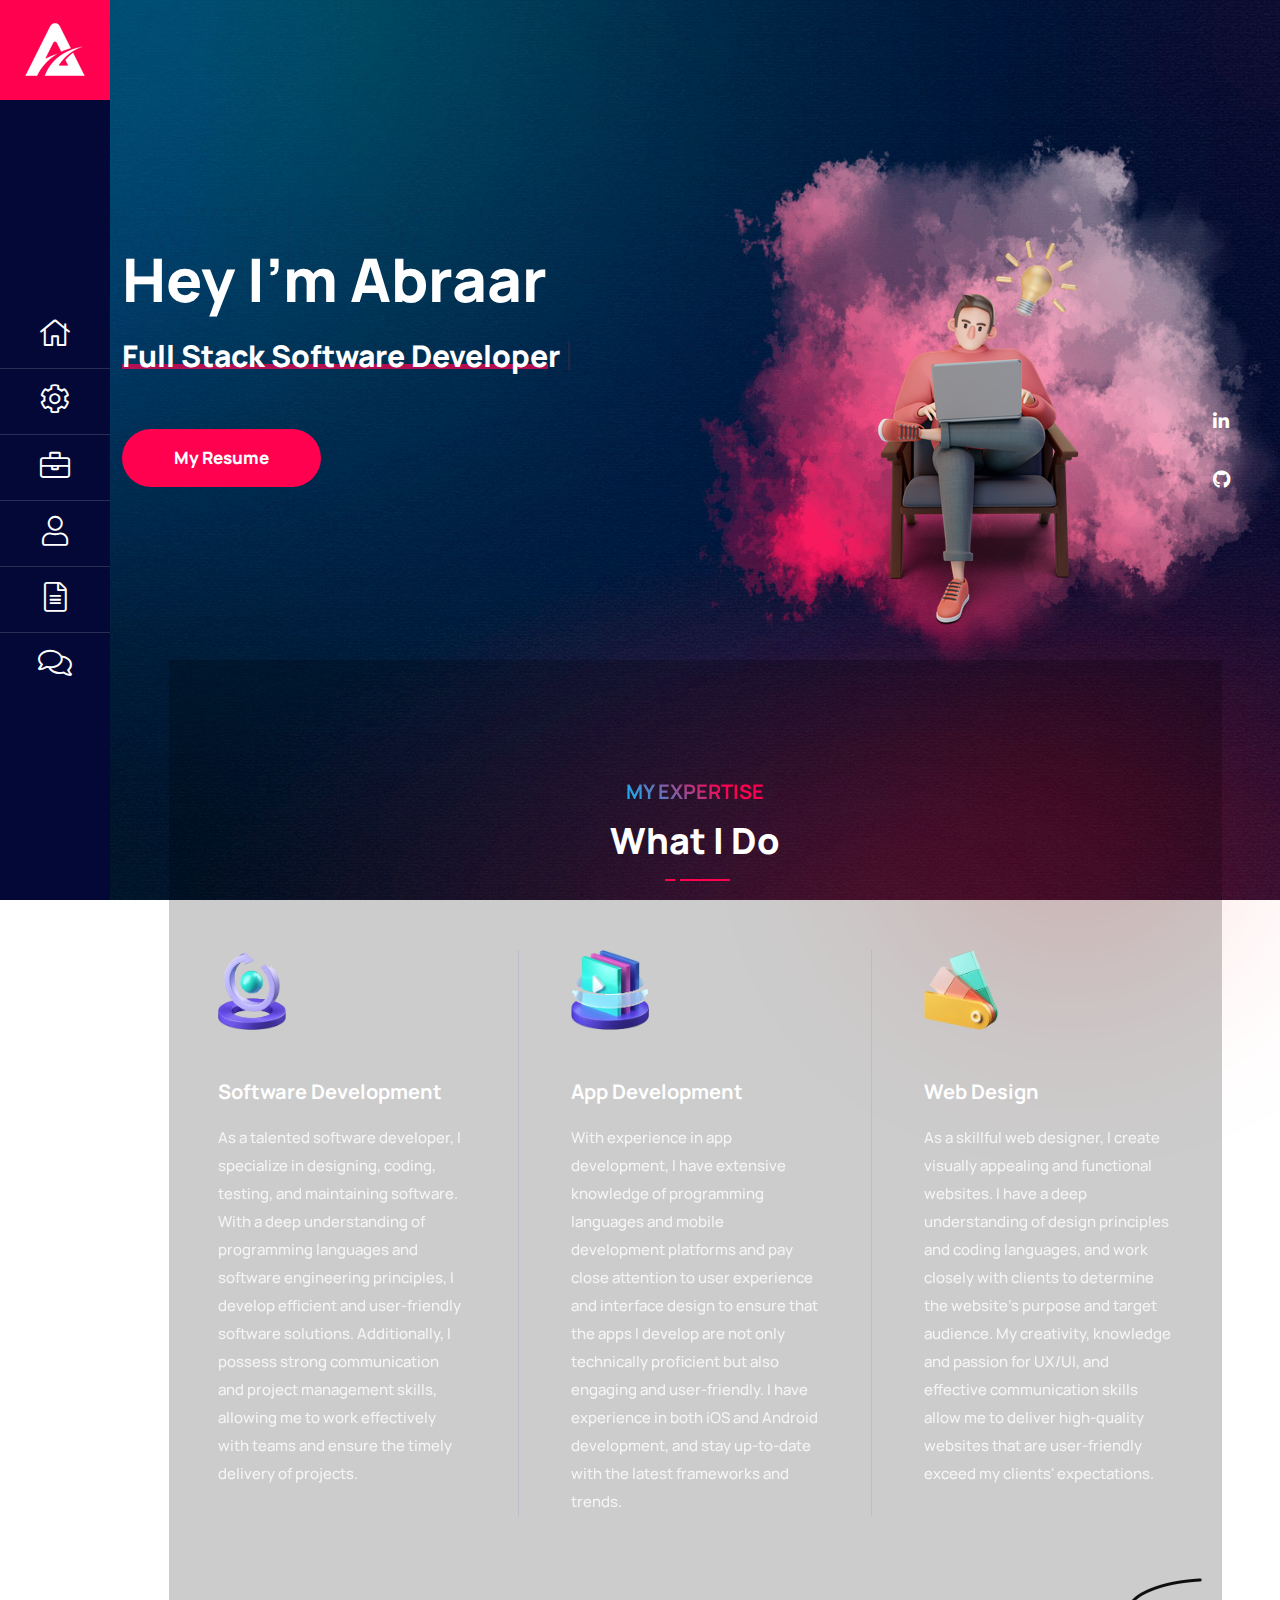
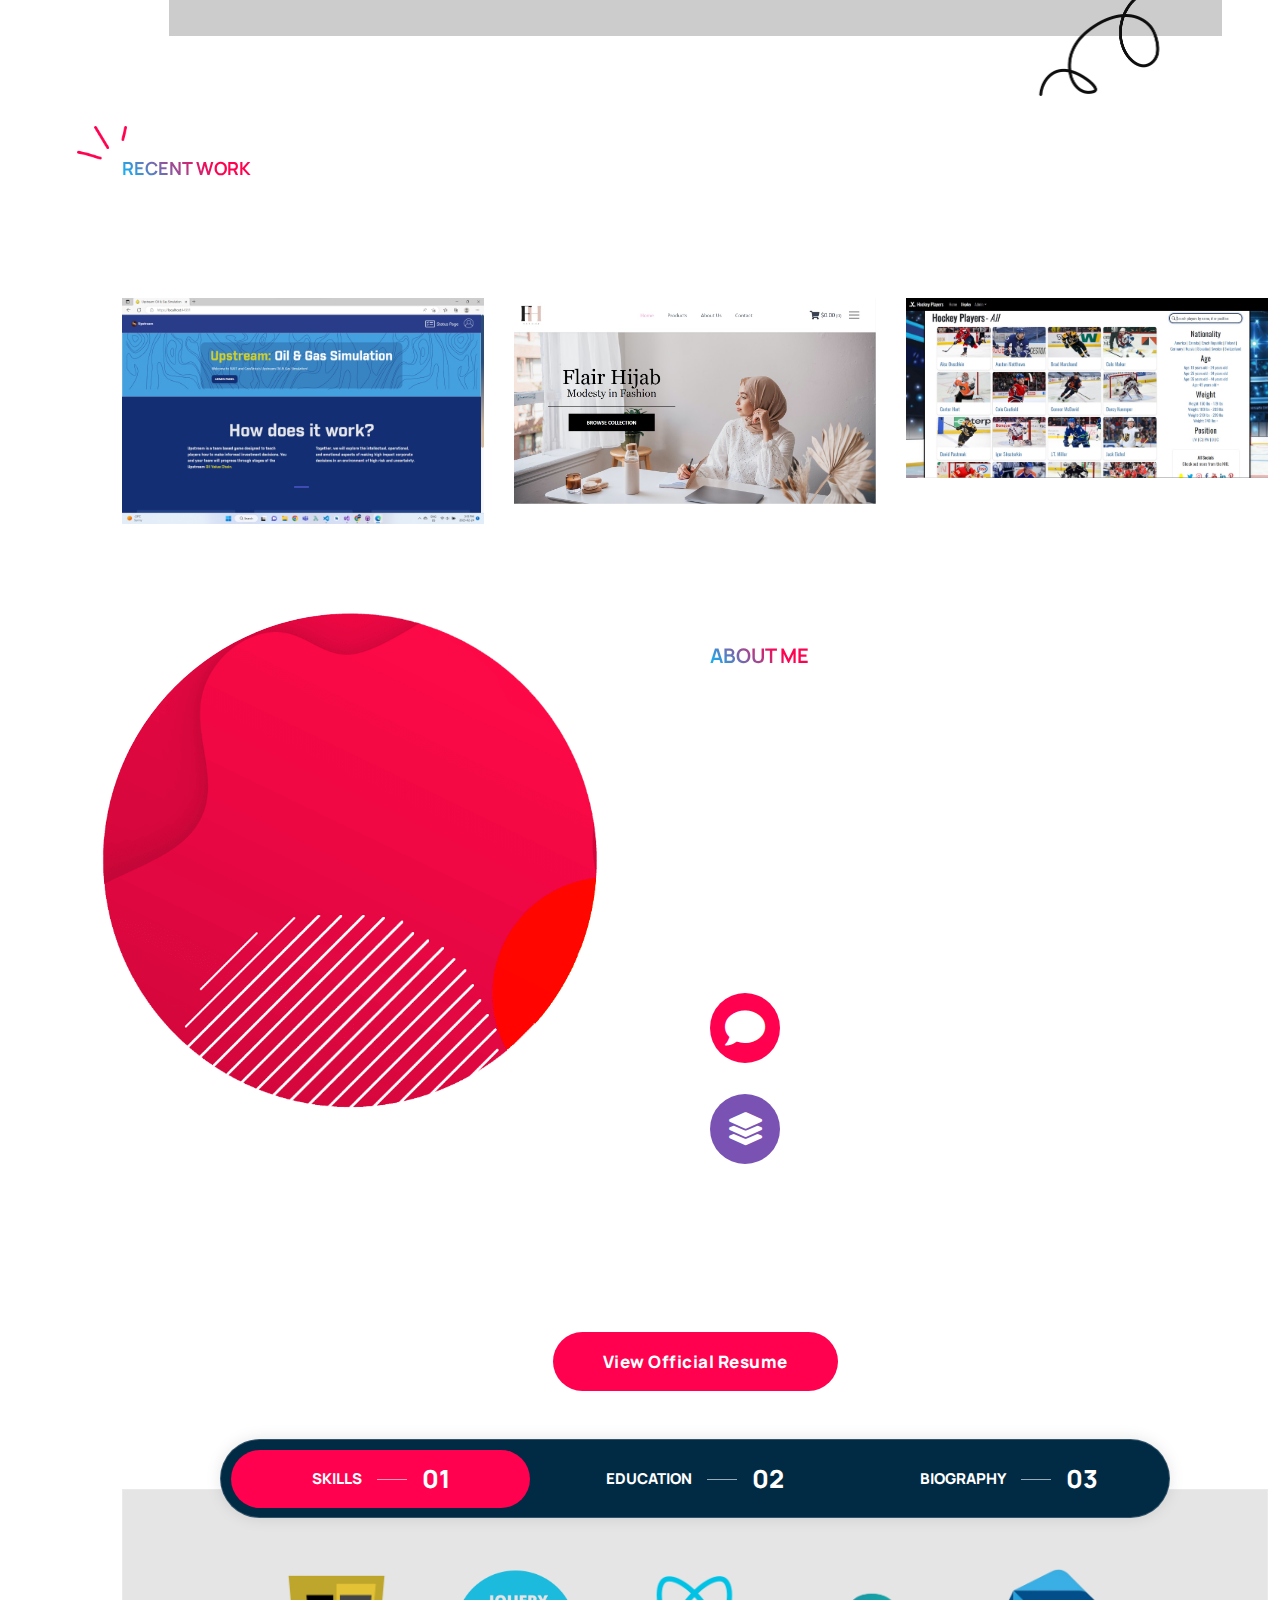
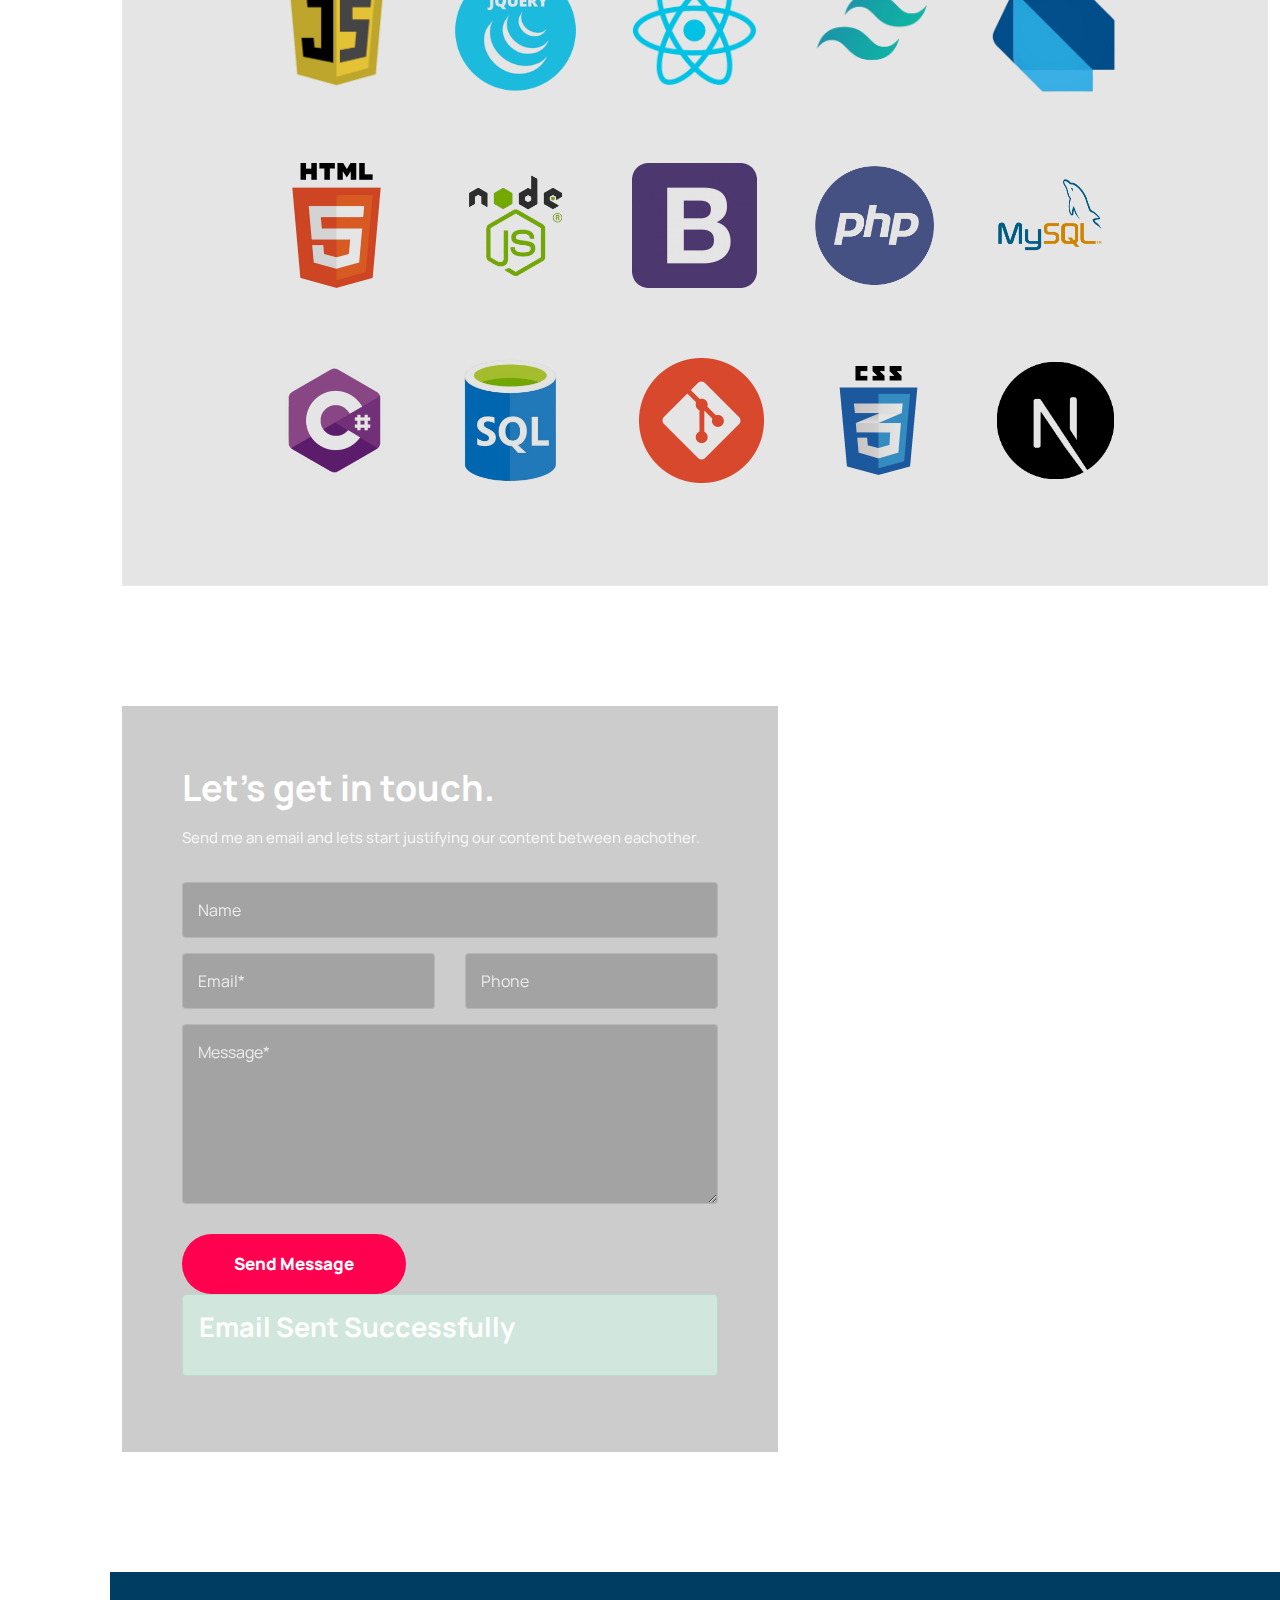
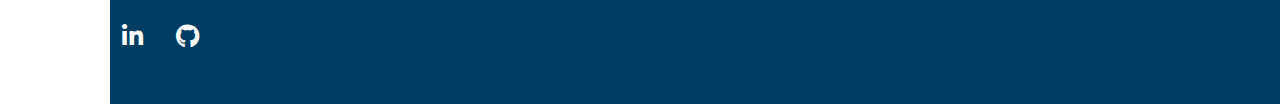
<file: success.html>
<!DOCTYPE html>
<html lang="en">

<head>
    <!-- ========== Meta Tags ========== -->
    <meta charset="utf-8">
    <meta http-equiv="X-UA-Compatible" content="IE=edge">
    <meta name="viewport" content="width=device-width, initial-scale=1">
    <meta name="description" content="Abraar's Portfolio">

    <!-- ========== Page Title ========== -->
    <title>Abraar's Portfolio</title>

    <!-- ========== Favicon Icon ========== -->
    <link rel="shortcut icon" href="assets/img/favicon.png" type="image/x-icon">

    <!-- ========== Start Stylesheet ========== -->
    <link href="assets/css/bootstrap.min.css" rel="stylesheet" type="text/css">
    <link href="assets/css/font-awesome.min.css" rel="stylesheet" type="text/css">
    <link href="assets/css/themify-icons.css" rel="stylesheet" type="text/css">
    <link href="assets/css/elegant-icons.css" rel="stylesheet" type="text/css">
    <link href="assets/css/flaticon-set.css" rel="stylesheet" type="text/css">
    <link href="assets/css/magnific-popup.css" rel="stylesheet" type="text/css">
    <link href="assets/css/swiper-bundle.min.css" rel="stylesheet" type="text/css">
    <link href="assets/css/animate.css" rel="stylesheet" type="text/css">
    <link href="assets/css/validnavs.css" rel="stylesheet" type="text/css">
    <link href="assets/css/helper.css" rel="stylesheet" type="text/css">
    <link href="assets/css/unit-test.css" rel="stylesheet" type="text/css">
    <link href="assets/css/style.css" rel="stylesheet" type="text/css">
    <link href="styles.css" rel="stylesheet" type="text/css">
    <!-- ========== End Stylesheet ========== -->

    <!-- HTML5 shim and Respond.js for IE8 support of HTML5 elements and media queries -->
    <!-- WARNING: Respond.js doesn't work if you view the page via file:// -->
    <!--[if lt IE 9]>
      <script src="assets/js/html5/html5shiv.min.js"></script>
      <script src="assets/js/html5/respond.min.js"></script>
    <![endif]-->

</head>

<body class="bg-fixed dark-layout" style="background-image: url(assets/img/shape/banner-2.jpg);">

    <!-- Start Preloader 
    ============================================= -->
    <div id="preloader">
        <div id="ambrox-preloader" class="ambrox-preloader">
            <div class="animation-preloader">
                <div class="spinner"></div>
                <div class="txt-loading">
                    <span data-text-preloader="A" class="letters-loading">
                        A
                    </span>
                    <span data-text-preloader="B" class="letters-loading">
                        B
                    </span>
                    <span data-text-preloader="R" class="letters-loading">
                        R
                    </span>
                    <span data-text-preloader="A" class="letters-loading">
                        A
                    </span>
                    <span data-text-preloader="A" class="letters-loading">
                        A
                    </span>
                    <span data-text-preloader="R" class="letters-loading">
                        R
                    </span>
                </div>
            </div>
            <div class="loader">
                <div class="row">
                    <div class="col-3 loader-section section-left">
                        <div class="bg"></div>
                    </div>
                    <div class="col-3 loader-section section-left">
                        <div class="bg"></div>
                    </div>
                    <div class="col-3 loader-section section-right">
                        <div class="bg"></div>
                    </div>
                    <div class="col-3 loader-section section-right">
                        <div class="bg"></div>
                    </div>
                </div>
            </div>
        </div>
    </div>
    <!-- End Preloader -->


    <!-- Header 
    ============================================= -->
    <header id="home">
        <!-- Start Navigation -->
        <nav class="navbar mobile-sidenav onepage-menu mobile-nav-only attr-border navbar-sticky navbar-default validnavs navbar-fixed dark no-background">


            <div class="container d-flex justify-content-between align-items-center">            

                <!-- Start Header Navigation -->
                <div class="navbar-header">
                    <button type="button" class="navbar-toggle" data-toggle="collapse" data-target="#navbar-menu">
                        <i class="fa fa-bars"></i>
                    </button>
                    <a class="navbar-brand" href="index.html">
                        <img class="logo-header" src="assets/img/logo-icon.png" class="logo" alt="Logo">
                    </a>
                </div>
                <!-- End Header Navigation -->

                <!-- Collect the nav links, forms, and other content for toggling -->
                <div class="collapse navbar-collapse" id="navbar-menu">

                    <img class="logo-header" src="assets/img/logo-icon.png" alt="Logo">
                    <button type="button" class="navbar-toggle" data-toggle="collapse" data-target="#navbar-menu">
                        <i class="fa fa-times"></i>
                    </button>
                    
                    <ul class="nav navbar-nav navbar-right" data-in="fadeInDown" data-out="fadeOutUp">
                        <li>
                            <a class="smooth-menu" href="#home">Home</a>
                        </li>
                        <li>
                            <a class="smooth-menu" href="#expertise">Expertise</a>
                        </li>
                        <li>
                            <a class="smooth-menu" href="#portfolio">Projects</a>
                        </li>
                        <li>
                            <a class="smooth-menu" href="#about">About</a>
                        </li>
                        <li>
                            <a class="smooth-menu" href="#resume">Resume</a>
                        </li>
                        <li>
                            <a class="smooth-menu" href="#contact">contact</a>
                        </li>
                    </ul>
                </div><!-- /.navbar-collapse -->

                <!-- Main Nav -->
            </div>   
            <!-- Overlay screen for menu -->
            <div class="overlay-screen"></div>
            <!-- End Overlay screen for menu -->
        </nav>
        <!-- End Navigation -->
    </header>
    <!-- End Header -->

    <!-- Start Header Fixed 
    ============================================= -->
    <header class="header-fixed">
        <div class="f-flex">
            <div class="logo">
                <a href="#home"><img src="assets/img/logo-icon.png" alt="Logo"></a>
            </div>
            <div class="menu">
                <ul class="nav">
                    <li>
                        <a class="smooth-menu" href="#home">
                            <i class="fas fa-home"></i>
                            <div class="menu-name">Home</div>
                        </a>
                    </li>
                    <li>
                        <a class="smooth-menu" href="#services">
                            <i class="fas fa-cog"></i>
                            <div class="menu-name">Services</div>
                        </a>
                    </li>
                    <li>
                        <a class="smooth-menu" href="#portfolio">
                            <i class="fas fa-briefcase"></i>
                            <div class="menu-name">Projects</div>
                        </a>
                    </li>
                    <li>
                        <a class="smooth-menu" href="#about">
                            <i class="fas fa-user"></i>
                            <div class="menu-name">About</div>
                        </a>
                    </li>
                    <li>
                        <a class="smooth-menu" href="#resume">
                            <i class="fas fa-file-alt"></i>
                            <div class="menu-name">Resume</div>
                        </a>
                    </li>
                    <li>
                        <a class="smooth-menu" href="#contact">
                            <i class="fas fa-comments"></i>
                            <div class="menu-name">Contact</div>
                        </a>
                    </li>
                </ul>
            </div>
            <div>
            </div>
        </div>
    </header>
    <!-- End Header Fixed -->

   <!-- Start Banner 
    ============================================= -->
    <div class="auto-height bg-fixed banner-style-one">
        <div class="container">
            <div class="double-items">
                <div class="row align-center">

                    <div class="col-lg-6 info">
                        <h1 class="text-invisible">WELCOME</h1>
                        <h2>Hey I'm Abraar</h2>
                        <h3 class="title">
                            <span class="header-caption" id="page-top">
                                <!-- type headline start-->
                                <span class="cd-headline clip is-full-width">
                                    <!-- ROTATING TEXT -->
                                    <span class="cd-words-wrapper">
                                        <b class="is-visible">Full Stack Software Developer</b>
                                        <b class="is-hidden">Excellent Communicator</b>
                                        <b class="is-hidden">Passion for UI/UX</b>
                                    </span>
                                </span>
                                <!-- type headline end -->
                            </span>
                        </h3>
                        <div class="button mt-55">
                            <a class="btn btn-md circle btn-theme effect" href="#resume">My Resume</a>
                        </div>
                    </div>

                     <div class="col-lg-6 thumb" data-wow-delay="900ms">
                        <img class=" wow fadeInDown" src="assets/img/illustration/2.png" alt="Thumb">
                        <div class="shape-center">
                            <img src="assets/img/shape/7.png" alt="Thumb">
                        </div>
                    </div>
                    
                </div>
                <div class="personal-social">
                    <ul>
                        <li class="linkedin">
                            <a href="https://www.linkedin.com/in/abraar-ahmed-a41898261/" target="_blank">
                                <i class="fab fa-linkedin-in"></i>
                            </a>
                        </li>
                        <li class="github">
                            <a href="https://github.com/abraara" target="_blank">
                                <i class="fab fa-github"></i>
                            </a>
                        </li>
                    </ul>
                </div>
            </div>
        </div>
    </div>
    <!-- End Banner -->

    <!-- Start Services
    ============================================= -->
    <div id="services" class="services-style-one-area box-layout default-padding bottom-less bg-light">
        <div class="blur-bg"></div>
        <div class="container">
            <div class="row">
                <div class="col-lg-8 offset-lg-2">
                    <div class="site-heading text-center">
                        <h4 class="sub-title">My Expertise</h4>
                        <h2 class="title">What I Do </h2>
                        <div class="devider"></div>
                    </div>
                </div>
            </div>
        </div>
        <div class="container">
            <div class="row">
                <!-- Single Item -->
                <div class="service-style-one col-lg-4 col-md-6">
                    <!-- <a href="#" data-bs-toggle="modal" data-bs-target="#serviceSingleModal"> -->
                    <div class="service-style-one-item">
                        <img src="assets/img/icon/2.png" alt="Icon">
                        <h4>Software Development</h4>
                        <p>
                            As a talented software developer, I specialize in designing, coding, testing, and maintaining software. With a deep understanding of programming languages and software engineering principles, I develop efficient and user-friendly software solutions. Additionally, I possess strong communication and project management skills, allowing me to work effectively with teams and ensure the timely delivery of projects.
                        </p>
                    </div>
                    <!-- </a> -->
                </div>
                <!-- End Single Item -->
                <!-- Single Item -->
                <div class="service-style-one col-lg-4 col-md-6">
                    <div class="service-style-one-item">
                        <img src="assets/img/icon/3.png" alt="Icon">
                        <h4>App Development</h4>
                        <p>
                            With experience in app development, I have extensive knowledge of programming languages and mobile development platforms and pay close attention to user experience and interface design to ensure that the apps I develop are not only technically proficient but also engaging and user-friendly. I have experience in both iOS and Android development, and stay up-to-date with the latest frameworks and trends.
                    </div>
                </div>
                <!-- End Single Item -->
                <!-- Single Item -->
                <div class="service-style-one col-lg-4 col-md-6">
                    <div class="service-style-one-item">
                        <img src="assets/img/icon/4.png" alt="Icon">
                        <h4>Web Design</h4>
                        <p>
                            As a skillful web designer, I create visually appealing and functional websites. I have a deep understanding of design principles and coding languages, and work closely with clients to determine the website's purpose and target audience. My creativity, knowledge and passion for UX/UI, and effective communication skills allow me to deliver high-quality websites that are user-friendly exceed my clients' expectations.
                        </p>
                    </div>
                </div>
                <!-- End Single Item -->
            </div>
        </div>
    </div>
    <!-- End Services -->

    <!-- Start Portfolio 
    ============================================= -->
    <div id="portfolio" class="portfolio-style-six-area default-padding-top">
        <div class="shape-animated-right">
            <img src="assets/img/shape/1.webp" alt="Shape">
        </div>
        
        <div class="container">
            <div class="heading-left">
                <div class="row align-center">
                    <div class="col-lg-8">
                        <div class="left-info">
                            <h5 class="sub-title">Recent Work</h5>
                            <h2 class="title">Look at some of my recent projects.</h2>
                            <div class="heading-shape">
                                <img src="assets/img/shape/10.png" alt="Shape">
                            </div>
                        </div>
                    </div>
                </div>
            </div>
        </div>
        <div class="container">
            <div class="row">
                <div class="col-md-12 gallery-content mb--15">
                    <div class="magnific-mix-gallery masonary">
                        <div id="portfolio-grid" class="gallery-items colums-3">
                            <!-- Single Item -->
                            <div class="pf-item">
                                <div class="overlay-content">
                                    <img src="assets/img/upstream.jpg" alt="thumb">
                                    <div class="content">
                                        <div class="title">
                                            <span style="font-size: smaller;">Finance/Business</span>
                                            <h5 style="font-size: smaller; font-weight: bolder;"><a href="#" data-bs-toggle="modal" data-bs-target="#projectSingleModal1">Upstream</a></h5>
                                        </div>
                                           <div class="project-btns d-flex d-md-block">
                                            <button type="button" class="py-1 rounded px-3 px-md-2">
                                                <a href="https://oglearning.app.dmitcapstone.ca/" target="_blank" class="">Demo</a>
                                            </button>
                                            <button type="button" class="py-1 rounded mx-3 mx-md-1 px-3 px-md-2">
                                                <a href="https://github.com/DMIT-2590/CanAfricaBlue" target="_blank" class="">Repo</a>
                                            </button>
                                        </div>
                                        <a href="#" data-bs-toggle="modal" data-bs-target="#projectSingleModal1"><i class="fas fa-arrow-right"></i></a>
                                    </div>
                                </div>
                            </div>
                            <!-- End Single Item -->
                            <!-- Single Item -->
                            <div class="pf-item">
                                <div class="overlay-content">
                                    <img src="assets/img/flair-hijab1.jpg" alt="thumb">
                                    <div class="content">
                                        <div class="title">
                                            <span style="font-size: smaller;">E-Commerce</span>
                                            <h5 style="font-size: smaller; font-weight: bolder;"><a href="#" data-bs-toggle="modal" data-bs-target="#projectSingleModal2">Flair Hijab</a></h5>
                                        </div>
                                        <div class="project-btns d-flex d-md-block">
                                            <button type="button" class="py-1 rounded px-3 px-md-2">
                                                <a href="https://flair-hijab.vercel.app/" target="_blank">Demo</a>
                                            </button>
                                            <button type="button" class="py-1 rounded mx-3 mx-md-1 px-3 px-md-2">
                                                <a href="https://github.com/abraara/flair-hijab" target="_blank">Repo</a>
                                            </button>
                                        </div>
                                        <a href="#" data-bs-toggle="modal" data-bs-target="#projectSingleModal2"><i class="fas fa-arrow-right"></i></a>
                                    </div>
                                </div>
                            </div>
                            <!-- End Single Item -->
                            <!-- Single Item -->
                            <div class="pf-item">
                                <div class="overlay-content">
                                    <img src="assets/img/hockey-players.jpg" alt="thumb">
                                    <div class="content">
                                        <div class="title">
                                            <span style="font-size: smaller;">Sports</span>
                                            <h5 style="font-size: smaller; font-weight: bolder;"><a href="#" data-bs-toggle="modal" data-bs-target="#projectSingleModal3">Hockey Players</a></h5>
                                        </div>
                                        <div class="project-btns d-flex d-md-block">
                                            <button type="button" class="py-1 rounded px-3 px-md-2">
                                                <a href="https://youtu.be/jUeGdODwyP0" target="_blank" class="">Demo</a>
                                            </button>
                                            <button type="button" class="py-1 rounded mx-3 mx-md-1 px-3 px-md-2">
                                                <a href="https://github.com/abraara/hockey-players-database" target="_blank">Repo</a>
                                            </button>
                                        </div>
                                        <a href="#" data-bs-toggle="modal" data-bs-target="#projectSingleModal3"><i class="fas fa-arrow-right"></i></a>
                                    </div>
                                </div>
                            </div>
                            <!-- End Single Item -->
                            <!-- Single Item -->
                            <!-- <div class="pf-item">
                                <div class="overlay-content">
                                    <img src="assets/img/allthingsball.jpg" alt="thumb">
                                    <div class="content">
                                        <div class="title">
                                            <span style="font-size: smaller;">Sports</span>
                                            <h5 style="font-size: smaller; font-weight: bolder;"><a href="#" data-bs-toggle="modal" data-bs-target="#projectSingleModal4">All Things Ball</a></h5>
                                        </div>
                                        <div class="project-btns d-flex d-md-block">
                                            <button type="button" class="py-1 rounded px-3 px-md-2">
                                                <a href="https://all-things-basketball.vercel.app/" target="_blank" class="">Demo</a>
                                            </button>
                                            <button type="button" class="py-1 rounded mx-3 mx-md-1 px-3 px-md-2">
                                                <a href="https://github.com/abraara/all-things-basketball" target="_blank">Repo</a>
                                            </button>
                                        </div>
                                        <a href="#" data-bs-toggle="modal" data-bs-target="#projectSingleModal4"><i class="fas fa-arrow-right"></i></a>
                                    </div>
                                </div>
                            </div> -->
                            <!-- End Single Item -->
                            
                            <!-- Single Item -->
                            <!-- <div class="pf-item">
                                <div class="overlay-content">
                                    <img src="assets/img/800x600.png" alt="thumb">
                                    <div class="content">
                                        <div class="title">
                                            <span>Source</span>
                                            <h5><a href="#" data-bs-toggle="modal" data-bs-target="#projectSingleModal">Lifestyle Apps</a></h5>
                                        </div>
                                        <a href="#" data-bs-toggle="modal" data-bs-target="#projectSingleModal"><i class="fas fa-arrow-right"></i></a>
                                    </div>
                                </div>
                            </div> -->
                            <!-- Single Item -->
                            <!-- Single Item -->
                            <!-- <div class="pf-item">
                                <div class="overlay-content">
                                    <img src="assets/img/800x600.png" alt="thumb">
                                    <div class="content">
                                        <div class="title">
                                            <span>Finance</span>
                                            <h5><a href="#" data-bs-toggle="modal" data-bs-target="#projectSingleModal">Entertainment Apps</a></h5>
                                        </div>
                                        <a href="#" data-bs-toggle="modal" data-bs-target="#projectSingleModal"><i class="fas fa-arrow-right"></i></a>
                                    </div>
                                </div>
                            </div> -->
                            <!-- End Single Item -->
                        </div>
                    </div>
                </div>
            </div>
        </div>

        <!-- Start Projects Single Modal -->
        <div class="modal fade" id="projectSingleModal1" tabindex="-1" aria-hidden="true">
            <div class="modal-dialog modal-dialog-centered modal-dialog-scrollable modal-xl">
                <div class="modal-content">
                    <div class="modal-body">

                        <div class="modal-header">
                            <button type="button" class="btn-close" data-bs-dismiss="modal" aria-label="Close"></button>
                        </div>

                        <div class="project-details-items">
                            <div class="project-thumb">
                                <img src="assets/img/upstream-home.jpg" alt="Thumb">
                            </div>
                            <div class="top-info">
                                <div class="row">
                                    <div class="col-xl-12 left-info">
                                        <div class="project-info mt-md-50 mt-xs-40 mb-40">
                                            <div class="content">
                                                <ul class="project-basic-info">
                                                    <li>
                                                        Client <span>Classified (NDA)</span>
                                                    </li>
                                                    <li>
                                                        Project Type <span>Finance/Investment Simulation</span>
                                                    </li>
                                                    <li>
                                                        Date <span>TBA</span>
                                                    </li>
                                                    <li>
                                                        Address <span>Edmonton, AB</span>
                                                    </li>
                                                </ul>
                                                <ul class="social">
                                                    <li>
                                                        <h4>Tech Used:</h4>
                                                    </li>
                                                    <li>
                                                        <a><i class="fab fa-js"></i></a>
                                                    </li>
                                                    <li>
                                                        <a><i style="font-style: normal; font-weight: bolder;">C#</i></a>
                                                    </li>
                                                    <li>
                                                        <a><i class="fab fa-html5"></i></a>
                                                    </li>
                                                    <li>
                                                        <a><i class="fab fa-bootstrap"></i></a>
                                                    </li>
                                                </ul>
                                            </div>
                                        </div>
                                        <h2>What it does and how I made it happen.</h2>
<p>
The Upstream Oil & Gas Simulation is a complex software application that aims to provide a hands-on approach to learning about the oil and gas industry. The project is designed to teach users how to make informed investment decisions by simulating real-world scenarios that they might encounter in the industry.
<br><br>
As a software developer working on the project, I have been responsible for the front-end design using Javascript, JQuery, and Bootstrap CSS. This involves creating an intuitive user interface that is easy to use and navigate, as well as visually appealing. I have also been responsible for the back-end implementation of users and simulations using C# and the .NET framework. This involves developing the logic and functionality of the simulation, as well as the user management system. I have also worked on migrating the entire repository off a smaller server onto a bigger server that can handle many users at the same time.
<br><br>
The project is being developed by a team of developers and designers, who are working together to ensure that the software meets the client's requirements using the SPRINT system for meetings and updates, Github for merging and pushing, and Jira for ticketing issues/bugs. The client plans to use the software to help African governments gain a better understanding of the oil and gas industry in the West, which will ultimately help them catch up. The software will be used as a teaching tool, providing users with a virtual environment in which they can learn about the industry without the risks associated with real-world investment decisions.
<br><br>
The simulation includes a range of scenarios that users can explore, each of which is designed to teach specific concepts related to the industry. The scenarios are based on real-world data, and users are able to interact with the simulation in a variety of ways. The software also includes a live spreadsheet that allows users to track their progress and identify areas where they need to improve.
                                        </p>                                      
                                    </div>
                                </div>
                            </div>           
                            <div class="main-content mt-40">                                                         
                                <div class="row">
                                    <div class="col-lg-6 col-md-6">
                                        <img src="assets/img/upstream-admin.jpg" alt="Thumb">
                                    </div>
                                    <div class="col-lg-6 col-md-6">
                                        <img src="assets/img/upstream-account.jpg" alt="Thumb">
                                    </div>
                                </div>
                            </div>
                        </div>
                    </div>
                </div>
            </div>
        </div>
        <!-- End Projects Single Modal -->
         <!-- Start Projects Single Modal -->
         <div class="modal fade" id="projectSingleModal2" tabindex="-1" aria-hidden="true">
            <div class="modal-dialog modal-dialog-centered modal-dialog-scrollable modal-xl">
                <div class="modal-content">
                    <div class="modal-body">

                        <div class="modal-header">
                            <button type="button" class="btn-close" data-bs-dismiss="modal" aria-label="Close"></button>
                        </div>

                        <div class="project-details-items">
                            <div class="project-thumb">
                                <img src="assets/img/flair-hijab-showcase.jpg" alt="Thumb">
                            </div>
                            <div class="top-info">
                                <div class="row">
                                    <div class="col-xl-12 left-info">
                                        <div class="project-info mt-md-50 mt-xs-40 mb-40">
                                            <div class="content">
                                                <ul class="project-basic-info">
                                                    <li>
                                                        Client <span>Flair Hijab</span>
                                                    </li>
                                                    <li>
                                                        Project Type <span>E-Commerce Website</span>
                                                    </li>
                                                    <li>
                                                        Date <span>February 25, 2023</span>
                                                    </li>
                                                    <li>
                                                        Address <span>Edmonton, Alberta</span>
                                                    </li>
                                                </ul>
                                                <ul class="social">
                                                    <li>
                                                        <h4>Tech Used:</h4>
                                                    </li>
                                                    <li>
                                                        <a><i class="fab fab fa-react"></i></a>
                                                    </li>
                                                    <li>
                                                        <a><i class="fab fa-js"></i></a>
                                                    </li>
                                                    <li>
                                                        <a><i class="fab fab fa-stripe-s"></i></a>
                                                    </li>
                                                    <li>
                                                        <a><i class="fab fa-html5"></i></a>
                                                    </li>
                                                    <li>
                                                        <a><i class="fab fa-css3-alt"></i></a>
                                                    </li>
                                                </ul>
                                            </div>
                                        </div>
                                        <h2>What it does and how I made it happen.</h2>
                                        <p>
                                            Flair Hijab is an e-commerce website that was fully designed and created by me from scratch for a client based in Edmonton, Alberta. The website was designed and developed using the React framework with the Next.js framework, providing a fast and optimized server-side rendering experience. TailwindCSS was used for styling, which allowed for efficient and quick development of the website's layout and design.
                                            <br><br>
                                            The primary focus of the project was to create a fully functional e-commerce website that would enable customers to purchase ethnic clothing, jewelry, and hijabs securely and efficiently. To achieve this, the website integrated the Stripe API as the backend payment system. Stripe is a secure and reliable payment platform that enables businesses to accept payments from customers worldwide, making it a perfect fit for the client's business needs.
                                            <br><br>                                 
                                            The final result was a mobile-friendly, fully functional e-commerce website that met the client's business goals and provided customers with a seamless shopping experience.
                                        </p>
                                    </div>
                                </div>
                            </div>
            
                            <div class="main-content mt-40">
                                <div class="row">
                                    <div class="col-lg-6 col-md-6">
                                        <img src="assets/img/flair-hijab-products.jpg" alt="Thumb">
                                    </div>
                                    <div class="col-lg-6 col-md-6">
                                        <img src="assets/img/flair-hijab-cart.jpg" alt="Thumb">
                                    </div>
                                </div>
                            </div>
                        </div>
                    </div>
                </div>
            </div>
        </div>
        <!-- End Projects Single Modal -->
         <!-- Start Projects Single Modal -->
         <div class="modal fade" id="projectSingleModal3" tabindex="-1" aria-hidden="true">
            <div class="modal-dialog modal-dialog-centered modal-dialog-scrollable modal-xl">
                <div class="modal-content">
                    <div class="modal-body">

                        <div class="modal-header">
                            <button type="button" class="btn-close" data-bs-dismiss="modal" aria-label="Close"></button>
                        </div>

                        <div class="project-details-items">
                            <div class="project-thumb">
                                <img src="assets/img/hockey-players-showcase.jpg" alt="Thumb">
                            </div>
                            <div class="top-info">
                                <div class="row">
                                    <div class="col-xl-12 left-info">
                                        <div class="project-info mt-md-50 mt-xs-40 mb-40">
                                            <div class="content">
                                                <ul class="project-basic-info">
                                                    <li>
                                                        Client <span>NAIT</span>
                                                    </li>
                                                    <li>
                                                        Project Type <span>Sports Database</span>
                                                    </li>
                                                    <li>
                                                        Date <span>15 December, 2022</span>
                                                    </li>
                                                    <li>
                                                        Address <span>Edmonton, Alberta</span>
                                                    </li>
                                                </ul>
                                                <ul class="social">
                                                    <li>
                                                        <h4>Tech Used:</h4>
                                                    </li>
                                                    <li>
                                                        <a><i class="fab fab fab fa-php"></i></a>
                                                    </li>
                                                    <li>
                                                        <a><i style="font-style: normal; font-size: 18px; font-weight: bolder;">SQL</i></a>
                                                    </li>
                                                    <li>
                                                        <a><i class="fab fa-js"></i></a>
                                                    </li>
                                                    <li>
                                                        <a><i class="fab fab fab fab fa-bootstrap"></i></a>
                                                    </li>
                                                    <li>
                                                        <a><i class="fab fa-html5"></i></a>
                                                    </li>
                                                    <li>
                                                        <a><i class="fab fa-css3-alt"></i></a>
                                                    </li>
                                                </ul>
                                            </div>
                                        </div>
                                        <h2>What it does and how I made it happen.</h2>
                                        <p>
                                            Hockey Players is a fully responsive website designed to view information about players in the NHL. The website is built using PHP and MySQL, making it dynamic and interactive, while bootstrap css provides an attractive and user-friendly design. jQuery is used to enhance the website's functionality by providing various features, including filtering and searching.
<br><br>
One of the key features of Hockey Players is the ability for an admin to add, edit, or delete players by using PHP and MySQL. The admin dashboard is secure and requires authentication to ensure only authorized individuals have access to the site's backend.
<br><br>
The website is designed to be easy to use and navigate, providing a seamless experience for visitors. Whether browsing through player profiles or searching for specific information, users will find the website to be both engaging and informative. Overall, Hockey Players is a comprehensive resource for NHL fans looking to stay up-to-date with their favorite players and teams.
                                        </p>                                       
                                    </div>
                                </div>
                            </div>
            
                            <div class="main-content mt-40">                             
                                <div class="row">
                                    <div class="col-lg-6 col-md-6">
                                        <img src="assets/img/hockey-players-insert.jpg" alt="Thumb">
                                    </div>
                                    <div class="col-lg-6 col-md-6">
                                        <img src="assets/img/hockey-players-edit.jpg" alt="Thumb">
                                    </div>
                                </div>
                            </div>
                        </div>
                    </div>
                </div>
            </div>
        </div>
        <!-- End Projects Single Modal -->
    </div>
    <!-- End Portfolio -->

    <!-- Start About 
    ============================================= -->
    <div id="about" class="about-style-six-area default-padding-top">
        <div class="container">
            <div class="row align-center">
                <div class="about-style-six col-lg-5">
                    <div class="thumb">
                        <img class="wow fadeInUp" src="assets/img/illustration/pic2-removebg-preview.png" alt="Thumb">
                    </div>
                </div>
                <div class="about-style-six col-lg-6 offset-lg-1">
                    <h4 class="sub-title">About Me</h4>
                    <h2 class="title">Full stack developer <br> with a creative mind</h2>
                    <p>
                        Hi, My name is Abraar Ahmed and I'm a full stack developer with a passion for creating intuitive and user-friendly applications. I have a proven track record of working effectively in teams and I am known for my strong communication skills. With experience in various programming languages and technologies, I am dedicated to continuously learning and improving my skills to deliver high-quality solutions.
                    </p>
                    <div class="skill-list">
                        <ul>
                            <li>
                                <div class="icon">
                                    <i class="fas fa-solid fa-comment"></i>
                                </div>
                                <div class="content">
                                    <h4>Team Leader</h4>
                                    <span>Strong communication skills</span>
                                </div>
                            </li>
                            <li>
                                <div class="icon">
                                    <i class="fas fa-layer-group"></i>
                                </div>
                                <div class="content">
                                    <h4>Full Stack Software Developer</h4>
                                    <span>Coding to the highest standards</span>
                                </div>
                            </li>
                        </ul>
                    </div>
                </div>
            </div>
        </div>
    </div>
    <!-- End About -->

    <!-- Start Resume 
    ============================================= -->
    <div id="resume" class="resume-area default-padding-top">
        <div class="d-flex align-items-center justify-content-center p-5">
            <button class="btn btn-md circle btn-theme effect">
                <a href="AbraarsResume.docx" target="_blank">View Official Resume</a>
            </button>
        </div>
        <div class="container">
            <div class="experience-content-box">
                <div class="row">
                    <div class="col-xl-10 offset-xl-1">
    
                        <div class="nav nav-tabs text-center resume-tab-navs" id="nav-tab" role="tablist">
    
                            <button class="nav-link active" id="nav-id-1" data-bs-toggle="tab" data-bs-target="#tab1" type="button" role="tab" aria-controls="tab1" aria-selected="true">
                                Skills <strong>01</strong>
                            </button>
                            <button class="nav-link" id="nav-id-2" data-bs-toggle="tab" data-bs-target="#tab2" type="button" role="tab" aria-controls="tab2" aria-selected="false">
                                Education <strong>02</strong>
                            </button>
                            <button class="nav-link" id="nav-id-3" data-bs-toggle="tab" data-bs-target="#tab3" type="button" role="tab" aria-controls="tab3" aria-selected="false">
                                Biography <strong>03</strong>
                            </button>
    
                        </div>
    
                        <div class="tab-content resume-tab-content" id="nav-tabContent">
                            <!-- Single Item -->
                            <div class="tab-pane fade show active" id="tab1" role="tabpanel" aria-labelledby="nav-id-1">
                                <div class="">
                                    <div>
                                        <ul>
                                            <li>
                                                <div class="d-flex flex-wrap align-center justify-content-evenly mb-4">
                                                    <div>
                                                        <img src="assets/img/icon/js.png" width="125px">
                                                        <h4 class="text-center pt-1">Javascript</h4>
                                                    </div>
                                                    <div>
                                                        <img src="assets/img/icon/jquery.png" width="125px">
                                                        <h4 class="text-center pt-1">JQuery</h4>
                                                    </div>
                                                    <div>
                                                        <img src="assets/img/icon/react-removebg-preview.png" width="125px">
                                                        <h4 class="text-center pt-1">React.js</h4>
                                                    </div>
                                                    <div>
                                                        <img src="assets/img/icon/tailwind-removebg-preview.png" width="125px">
                                                        <h4 class="text-center pt-1">Tailwindcss</h4>
                                                    </div>
                                                    <div>
                                                        <img src="assets/img/icon/dart-removebg-preview (1).png" width="125px">
                                                        <h4 class="text-center pt-1">Dart</h4>
                                                    </div>
                                                </div>
                                            </li>
                                            <li>
                                                <div class="d-flex flex-wrap align-center justify-content-evenly mb-4">
                                                    <div>
                                                        <img src="assets/img/icon/html-removebg-preview.png" width="125px">
                                                        <h4 class="text-center pt-1">HTML 5</h4>
                                                    </div>
                                                    <div>                                             
                                                        <img src="assets/img/icon/node-removebg-preview.png" width="125px">
                                                        <h4 class="text-center pt-1">Node.js</h4>
                                                    </div>
                                                    <div>
                                                        <img src="assets/img/icon/bootstrap-removebg-preview (2).png" width="125px">
                                                        <h4 class="text-center pt-1">Bootstrap</h4>
                                                    </div>
                                                    <div>
                                                        <img src="assets/img/icon/php-removebg-preview.png" width="125px">
                                                        <h4 class="text-center pt-1">PHP</h4>
                                                    </div>
                                                    <div>
                                                        <img src="assets/img/icon/mysql-removebg-preview.png" width="125px" height="125px">
                                                        <h4 class="text-center pt-1">MySQL</h4>
                                                    </div>
                                                </div>
                                            </li>
                                            <li>
                                                <div class="d-flex flex-wrap align-center justify-content-evenly">
                                                    <div>
                                                        <img src="assets/img/icon/c_-removebg-preview (1).png" width="125px">
                                                        <h4 class="text-center pt-1">C#</h4>
                                                    </div>
                                                    <div>
                                                        <img src="assets/img/icon/sql-removebg-preview.png" width="125px">
                                                        <h4 class="text-center pt-1">Microsoft SQL</h4>
                                                    </div>
                                                    <div>
                                                        <img src="assets/img/icon/git-removebg-preview.png" width="125px">
                                                        <h4 class="text-center pt-1">Git</h4>
                                                    </div>
                                                    <div>
                                                        <img src="assets/img/icon/css-removebg-preview (1).png" width="125px">
                                                        <h4 class="text-center pt-1">CSS 3</h4>
                                                    </div>
                                                    <div>
                                                        <img src="assets/img/icon/next-logo-removebg-preview.png" width="125px">
                                                        <h4 class="text-center pt-1">Next.js</h4>
                                                    </div>
                                            </li>                  
                                        </ul>
                                    </div>
                                </div>
                            </div>
                            <!-- End Single Item -->
                            <!-- Single Item -->
                            <div class="tab-pane fade" id="tab3" role="tabpanel" aria-labelledby="nav-id-3">
                                <div class="row">
                                    <div class="col-lg-12">
                                        <ul class="biography-table">
                                            <li>
                                                <h5>Name</h5>
                                                <p>
                                                    Abraar Ahmed
                                                </p>
                                            </li>
                                            <li>
                                                <h5>Birthday</h5>
                                                <p>
                                                    22 December, 1999
                                                </p>
                                            </li>
                                            <li>
                                                <h5>Age</h5>
                                                <p>
                                                    23
                                                </p>
                                            </li>
                                            <li>
                                                <h5>Profession</h5>
                                                <p>
                                                    Full Stack Software Developer
                                                </p>
                                            </li>
                                            <li>
                                                <h5>Email</h5>
                                                <p class="bio-p">
                                                    <a href="mailto:abeahmed118@gmail.com" type="email">
                                                        abeahmed118@gmail.com
                                                    </a>
                                                    
                                                </p>
                                            </li>
                                            <li>
                                                <h5>Phone</h5>
                                                <p class="bio-p">
                                                    <a href="tel:+17802423570" type="phone">
                                                    +1 (780)242-3570
                                                </a>
                                                </p>
                                            </li>
                                            <li>
                                                <h5>Github</h5>
                                                <p class="bio-p">
                                                <a href="https://github.com/abraara">
                                                    abraara
                                                </a>
                                                </p>
                                            </li>
                                            <li>
                                                <h5>LinkedIn</h5>
                                                <p class="bio-p">
                                                <a href="https://www.linkedin.com/in/abraar-ahmed-a41898261" target="_blank">
                                                    Abraar Ahmed
                                                </a>
                                                </p>
                                            </li>
                                        </ul>
                                    </div>
                                </div>
                            </div>
                            <!-- End Single Item -->
    
                            <!-- Single Item -->
                            <div class="tab-pane fade" id="tab2" role="tabpanel" aria-labelledby="nav-id-2">
                                <div class="row">
                                    <div class="col-lg-12">
                                        <ul class="education-table">
                                            <li>
                                                <h4>Diploma in Computer Software Development (Digital Media and IT)</h4>
                                                <h5>Northern Alberta Institute of Technology (NAIT)</h5>
                                                <p>
                                                    - Trained in front end development, back end development, app development, web design, project management, and communication.<br>
                                                    - Dean's Honour Roll<br>                                   
                                                    Awarded by the Dean of NAIT for an exemplary academic standing for achieving a 4.0 GPA.
                                                </p>
                                            </li>
                                            <li>
                                                <h4>Bachelor of Commerce</h4>
                                                <h5>MacEwan University</h5>
                                                <p>
                                                    Trained in basic/intermediate structures and ideas of economics, finance, english, and business management. 
                                                </p>
                                            </li>
                                        </ul>
                                    </div>
                                </div>
                            </div>
                            <!-- End Single Item -->
    
    
                        </div>
    
                    </div>
                </div>
            </div>
        </div>
    </div>
    <!-- End Resume -->
    <!-- Start Contact Area 
    ============================================= -->
    <div id="contact" class="contact-area shape-less default-padding overflow-hidden">
        <h2 class="text-shade">Contact</h2>
        <div class="container">
            <div class="contact-content">
                <div class="row align-center">


                    <div class="col-lg-7 contact-form-box mb-md-50 mb-xs-50">
                        <div class="form-box">
                            <h2>Let's get in touch.</h2>
                            <p>
                                Send me an email and lets start justifying our content between eachother.
                            </p>
                            <form name="Contact Form" action="success.html" method="post" data-netlify="true" class="contact-form">
                                <div class="row">
                                    <div class="col-lg-12">
                                        <div class="form-group">
                                            <input class="form-control" id="form3" name="name" placeholder="Name" type="text" required>
                                            <span class="alert-error"></span>
                                        </div>
                                    </div>
                                </div>
                                <div class="row">
                                    <div class="col-lg-6">
                                        <div class="form-group">
                                            <input class="form-control" id="form2" name="email" placeholder="Email*" type="email" required>
                                            <span class="alert-error"></span>
                                        </div>
                                    </div>
                                    <div class="col-lg-6">
                                        <div class="form-group">
                                            <input class="form-control" id="form5" name="phone" placeholder="Phone" type="text" required>
                                            <span class="alert-error"></span>
                                        </div>
                                    </div>
                                </div>
                                <div class="row">
                                    <div class="col-lg-12">
                                        <div class="form-group comments">
                                            <textarea class="form-control" id="form8" name="comments" placeholder="Message*" required></textarea>
                                        </div>
                                    </div>
                                </div>
                                <div class="row">
                                    <div class="col-lg-12">
                                        <button type="submit" name="submit" id="submit">
                                            Send Message
                                        </button>
                                    </div>
                                </div>
                                <!-- Alert Message -->
                                <div class="col-lg-12 alert-notification">
                                    <div class="alert alert-success">
										<h3>Email Sent Successfully</h3>
									</div>
                                </div>
                            </form>
                        </div>
                    </div>

                    <div class="col-lg-4 offset-lg-1 info">
                        <div class="content">
                            <ul>
                                <li class="contact-info-list wow fadeInUp">
                                    <div class="icon">
                                        <i class="fas fa-envelope-open-text"></i>
                                    </div>
                                    <div class="info">
                                        <p>Email</p>
                                        <h5>
                                            <a href="mailto:abeahmed118@gmail.com">abeahmed118@gmail.com</a> 
                                        </h5>
                                    </div>
                                </li>
                                <li class="contact-info-list wow fadeInUp" data-wow-delay="500ms">
                                    <div class="icon">
                                        <i class="fas fas fa-phone-alt"></i>
                                    </div>
                                    <div class="info">
                                        <p>Phone</p>
                                        <h5>
                                            <a href="tel:+17802423570">+1 (780) 242-3570</a> 
                                        </h5>
                                    </div>
                                </li>
                            </ul>
                        </div>
                    </div>

                </div>
            </div>
        </div>
    </div>
    <!-- End Contact Area -->

    <!-- Start Footer 
    ============================================= -->
    <footer class="bg-dark text-light">
        <div class="container">
            <div class="row">
                <div class="col-lg-6">
                    <ul class="footer-social">
                        <li class="linkedin">
                            <a href="https://www.linkedin.com/in/abraar-ahmed-a41898261/" target="_blank">
                                <i class="fab fa-linkedin-in"></i>
                            </a>
                        </li>
                        <li class="github">
                            <a href="https://github.com/abraara" target="_blank">
                                <i class="fab fa-github"></i>
                            </a>
                        </li>
                    </ul>
                </div>
            </div>
        </div>
    </footer>
    <!-- End Footer -->
    
    <!-- jQuery Frameworks
    ============================================= -->
    <script src="assets/js/jquery-3.6.0.min.js"></script>
    <script src="assets/js/bootstrap.bundle.min.js"></script>
    <script src="assets/js/jquery.appear.js"></script>
    <script src="assets/js/jquery.easing.min.js"></script>
    <script src="assets/js/jquery.magnific-popup.min.js"></script>
    <script src="assets/js/modernizr.custom.13711.js"></script>
    <script src="assets/js/swiper-bundle.min.js"></script>
    <script src="assets/js/wow.min.js"></script>
    <script src="assets/js/progress-bar.min.js"></script>
    <script src="assets/js/circle-progress.js"></script>
    <script src="assets/js/isotope.pkgd.min.js"></script>
    <script src="assets/js/imagesloaded.pkgd.min.js"></script>
    <script src="assets/js/jquery.nice-select.min.js"></script>
    <script src="assets/js/count-to.js"></script>
    <script src="assets/js/jquery.scrolla.min.js"></script>
    <script src="assets/js/YTPlayer.min.js"></script>
    <script src="assets/js/TweenMax.min.js"></script>
    <script src="assets/js/typed.js"></script>
    <script src="assets/js/validnavs.js"></script>
    <script src="assets/js/main.js"></script>

</body>
</html>
</file>
<file: assets/css/themify-icons.css>
@font-face {
	font-family: 'themify';
	src:url('../fonts/themify.eot?-fvbane');
	src:url('../fonts/themify.eot?#iefix-fvbane') format('embedded-opentype'),
		url('../fonts/themify.woff?-fvbane') format('woff'),
		url('../fonts/themify.ttf?-fvbane') format('truetype'),
		url('../fonts/themify.svg?-fvbane#themify') format('svg');
	font-weight: normal;
	font-style: normal;
}

[class^="ti-"], [class*=" ti-"] {
	font-family: 'themify';
	speak: none;
	font-style: normal;
	font-weight: normal;
	font-variant: normal;
	text-transform: none;
	line-height: 1;

	/* Better Font Rendering =========== */
	-webkit-font-smoothing: antialiased;
	-moz-osx-font-smoothing: grayscale;
}

.ti-wand:before {
	content: "\e600";
}
.ti-volume:before {
	content: "\e601";
}
.ti-user:before {
	content: "\e602";
}
.ti-unlock:before {
	content: "\e603";
}
.ti-unlink:before {
	content: "\e604";
}
.ti-trash:before {
	content: "\e605";
}
.ti-thought:before {
	content: "\e606";
}
.ti-target:before {
	content: "\e607";
}
.ti-tag:before {
	content: "\e608";
}
.ti-tablet:before {
	content: "\e609";
}
.ti-star:before {
	content: "\e60a";
}
.ti-spray:before {
	content: "\e60b";
}
.ti-signal:before {
	content: "\e60c";
}
.ti-shopping-cart:before {
	content: "\e60d";
}
.ti-shopping-cart-full:before {
	content: "\e60e";
}
.ti-settings:before {
	content: "\e60f";
}
.ti-search:before {
	content: "\e610";
}
.ti-zoom-in:before {
	content: "\e611";
}
.ti-zoom-out:before {
	content: "\e612";
}
.ti-cut:before {
	content: "\e613";
}
.ti-ruler:before {
	content: "\e614";
}
.ti-ruler-pencil:before {
	content: "\e615";
}
.ti-ruler-alt:before {
	content: "\e616";
}
.ti-bookmark:before {
	content: "\e617";
}
.ti-bookmark-alt:before {
	content: "\e618";
}
.ti-reload:before {
	content: "\e619";
}
.ti-plus:before {
	content: "\e61a";
}
.ti-pin:before {
	content: "\e61b";
}
.ti-pencil:before {
	content: "\e61c";
}
.ti-pencil-alt:before {
	content: "\e61d";
}
.ti-paint-roller:before {
	content: "\e61e";
}
.ti-paint-bucket:before {
	content: "\e61f";
}
.ti-na:before {
	content: "\e620";
}
.ti-mobile:before {
	content: "\e621";
}
.ti-minus:before {
	content: "\e622";
}
.ti-medall:before {
	content: "\e623";
}
.ti-medall-alt:before {
	content: "\e624";
}
.ti-marker:before {
	content: "\e625";
}
.ti-marker-alt:before {
	content: "\e626";
}
.ti-arrow-up:before {
	content: "\e627";
}
.ti-arrow-right:before {
	content: "\e628";
}
.ti-arrow-left:before {
	content: "\e629";
}
.ti-arrow-down:before {
	content: "\e62a";
}
.ti-lock:before {
	content: "\e62b";
}
.ti-location-arrow:before {
	content: "\e62c";
}
.ti-link:before {
	content: "\e62d";
}
.ti-layout:before {
	content: "\e62e";
}
.ti-layers:before {
	content: "\e62f";
}
.ti-layers-alt:before {
	content: "\e630";
}
.ti-key:before {
	content: "\e631";
}
.ti-import:before {
	content: "\e632";
}
.ti-image:before {
	content: "\e633";
}
.ti-heart:before {
	content: "\e634";
}
.ti-heart-broken:before {
	content: "\e635";
}
.ti-hand-stop:before {
	content: "\e636";
}
.ti-hand-open:before {
	content: "\e637";
}
.ti-hand-drag:before {
	content: "\e638";
}
.ti-folder:before {
	content: "\e639";
}
.ti-flag:before {
	content: "\e63a";
}
.ti-flag-alt:before {
	content: "\e63b";
}
.ti-flag-alt-2:before {
	content: "\e63c";
}
.ti-eye:before {
	content: "\e63d";
}
.ti-export:before {
	content: "\e63e";
}
.ti-exchange-vertical:before {
	content: "\e63f";
}
.ti-desktop:before {
	content: "\e640";
}
.ti-cup:before {
	content: "\e641";
}
.ti-crown:before {
	content: "\e642";
}
.ti-comments:before {
	content: "\e643";
}
.ti-comment:before {
	content: "\e644";
}
.ti-comment-alt:before {
	content: "\e645";
}
.ti-close:before {
	content: "\e646";
}
.ti-clip:before {
	content: "\e647";
}
.ti-angle-up:before {
	content: "\e648";
}
.ti-angle-right:before {
	content: "\e649";
}
.ti-angle-left:before {
	content: "\e64a";
}
.ti-angle-down:before {
	content: "\e64b";
}
.ti-check:before {
	content: "\e64c";
}
.ti-check-box:before {
	content: "\e64d";
}
.ti-camera:before {
	content: "\e64e";
}
.ti-announcement:before {
	content: "\e64f";
}
.ti-brush:before {
	content: "\e650";
}
.ti-briefcase:before {
	content: "\e651";
}
.ti-bolt:before {
	content: "\e652";
}
.ti-bolt-alt:before {
	content: "\e653";
}
.ti-blackboard:before {
	content: "\e654";
}
.ti-bag:before {
	content: "\e655";
}
.ti-move:before {
	content: "\e656";
}
.ti-arrows-vertical:before {
	content: "\e657";
}
.ti-arrows-horizontal:before {
	content: "\e658";
}
.ti-fullscreen:before {
	content: "\e659";
}
.ti-arrow-top-right:before {
	content: "\e65a";
}
.ti-arrow-top-left:before {
	content: "\e65b";
}
.ti-arrow-circle-up:before {
	content: "\e65c";
}
.ti-arrow-circle-right:before {
	content: "\e65d";
}
.ti-arrow-circle-left:before {
	content: "\e65e";
}
.ti-arrow-circle-down:before {
	content: "\e65f";
}
.ti-angle-double-up:before {
	content: "\e660";
}
.ti-angle-double-right:before {
	content: "\e661";
}
.ti-angle-double-left:before {
	content: "\e662";
}
.ti-angle-double-down:before {
	content: "\e663";
}
.ti-zip:before {
	content: "\e664";
}
.ti-world:before {
	content: "\e665";
}
.ti-wheelchair:before {
	content: "\e666";
}
.ti-view-list:before {
	content: "\e667";
}
.ti-view-list-alt:before {
	content: "\e668";
}
.ti-view-grid:before {
	content: "\e669";
}
.ti-uppercase:before {
	content: "\e66a";
}
.ti-upload:before {
	content: "\e66b";
}
.ti-underline:before {
	content: "\e66c";
}
.ti-truck:before {
	content: "\e66d";
}
.ti-timer:before {
	content: "\e66e";
}
.ti-ticket:before {
	content: "\e66f";
}
.ti-thumb-up:before {
	content: "\e670";
}
.ti-thumb-down:before {
	content: "\e671";
}
.ti-text:before {
	content: "\e672";
}
.ti-stats-up:before {
	content: "\e673";
}
.ti-stats-down:before {
	content: "\e674";
}
.ti-split-v:before {
	content: "\e675";
}
.ti-split-h:before {
	content: "\e676";
}
.ti-smallcap:before {
	content: "\e677";
}
.ti-shine:before {
	content: "\e678";
}
.ti-shift-right:before {
	content: "\e679";
}
.ti-shift-left:before {
	content: "\e67a";
}
.ti-shield:before {
	content: "\e67b";
}
.ti-notepad:before {
	content: "\e67c";
}
.ti-server:before {
	content: "\e67d";
}
.ti-quote-right:before {
	content: "\e67e";
}
.ti-quote-left:before {
	content: "\e67f";
}
.ti-pulse:before {
	content: "\e680";
}
.ti-printer:before {
	content: "\e681";
}
.ti-power-off:before {
	content: "\e682";
}
.ti-plug:before {
	content: "\e683";
}
.ti-pie-chart:before {
	content: "\e684";
}
.ti-paragraph:before {
	content: "\e685";
}
.ti-panel:before {
	content: "\e686";
}
.ti-package:before {
	content: "\e687";
}
.ti-music:before {
	content: "\e688";
}
.ti-music-alt:before {
	content: "\e689";
}
.ti-mouse:before {
	content: "\e68a";
}
.ti-mouse-alt:before {
	content: "\e68b";
}
.ti-money:before {
	content: "\e68c";
}
.ti-microphone:before {
	content: "\e68d";
}
.ti-menu:before {
	content: "\e68e";
}
.ti-menu-alt:before {
	content: "\e68f";
}
.ti-map:before {
	content: "\e690";
}
.ti-map-alt:before {
	content: "\e691";
}
.ti-loop:before {
	content: "\e692";
}
.ti-location-pin:before {
	content: "\e693";
}
.ti-list:before {
	content: "\e694";
}
.ti-light-bulb:before {
	content: "\e695";
}
.ti-Italic:before {
	content: "\e696";
}
.ti-info:before {
	content: "\e697";
}
.ti-infinite:before {
	content: "\e698";
}
.ti-id-badge:before {
	content: "\e699";
}
.ti-hummer:before {
	content: "\e69a";
}
.ti-home:before {
	content: "\e69b";
}
.ti-help:before {
	content: "\e69c";
}
.ti-headphone:before {
	content: "\e69d";
}
.ti-harddrives:before {
	content: "\e69e";
}
.ti-harddrive:before {
	content: "\e69f";
}
.ti-gift:before {
	content: "\e6a0";
}
.ti-game:before {
	content: "\e6a1";
}
.ti-filter:before {
	content: "\e6a2";
}
.ti-files:before {
	content: "\e6a3";
}
.ti-file:before {
	content: "\e6a4";
}
.ti-eraser:before {
	content: "\e6a5";
}
.ti-envelope:before {
	content: "\e6a6";
}
.ti-download:before {
	content: "\e6a7";
}
.ti-direction:before {
	content: "\e6a8";
}
.ti-direction-alt:before {
	content: "\e6a9";
}
.ti-dashboard:before {
	content: "\e6aa";
}
.ti-control-stop:before {
	content: "\e6ab";
}
.ti-control-shuffle:before {
	content: "\e6ac";
}
.ti-control-play:before {
	content: "\e6ad";
}
.ti-control-pause:before {
	content: "\e6ae";
}
.ti-control-forward:before {
	content: "\e6af";
}
.ti-control-backward:before {
	content: "\e6b0";
}
.ti-cloud:before {
	content: "\e6b1";
}
.ti-cloud-up:before {
	content: "\e6b2";
}
.ti-cloud-down:before {
	content: "\e6b3";
}
.ti-clipboard:before {
	content: "\e6b4";
}
.ti-car:before {
	content: "\e6b5";
}
.ti-calendar:before {
	content: "\e6b6";
}
.ti-book:before {
	content: "\e6b7";
}
.ti-bell:before {
	content: "\e6b8";
}
.ti-basketball:before {
	content: "\e6b9";
}
.ti-bar-chart:before {
	content: "\e6ba";
}
.ti-bar-chart-alt:before {
	content: "\e6bb";
}
.ti-back-right:before {
	content: "\e6bc";
}
.ti-back-left:before {
	content: "\e6bd";
}
.ti-arrows-corner:before {
	content: "\e6be";
}
.ti-archive:before {
	content: "\e6bf";
}
.ti-anchor:before {
	content: "\e6c0";
}
.ti-align-right:before {
	content: "\e6c1";
}
.ti-align-left:before {
	content: "\e6c2";
}
.ti-align-justify:before {
	content: "\e6c3";
}
.ti-align-center:before {
	content: "\e6c4";
}
.ti-alert:before {
	content: "\e6c5";
}
.ti-alarm-clock:before {
	content: "\e6c6";
}
.ti-agenda:before {
	content: "\e6c7";
}
.ti-write:before {
	content: "\e6c8";
}
.ti-window:before {
	content: "\e6c9";
}
.ti-widgetized:before {
	content: "\e6ca";
}
.ti-widget:before {
	content: "\e6cb";
}
.ti-widget-alt:before {
	content: "\e6cc";
}
.ti-wallet:before {
	content: "\e6cd";
}
.ti-video-clapper:before {
	content: "\e6ce";
}
.ti-video-camera:before {
	content: "\e6cf";
}
.ti-vector:before {
	content: "\e6d0";
}
.ti-themify-logo:before {
	content: "\e6d1";
}
.ti-themify-favicon:before {
	content: "\e6d2";
}
.ti-themify-favicon-alt:before {
	content: "\e6d3";
}
.ti-support:before {
	content: "\e6d4";
}
.ti-stamp:before {
	content: "\e6d5";
}
.ti-split-v-alt:before {
	content: "\e6d6";
}
.ti-slice:before {
	content: "\e6d7";
}
.ti-shortcode:before {
	content: "\e6d8";
}
.ti-shift-right-alt:before {
	content: "\e6d9";
}
.ti-shift-left-alt:before {
	content: "\e6da";
}
.ti-ruler-alt-2:before {
	content: "\e6db";
}
.ti-receipt:before {
	content: "\e6dc";
}
.ti-pin2:before {
	content: "\e6dd";
}
.ti-pin-alt:before {
	content: "\e6de";
}
.ti-pencil-alt2:before {
	content: "\e6df";
}
.ti-palette:before {
	content: "\e6e0";
}
.ti-more:before {
	content: "\e6e1";
}
.ti-more-alt:before {
	content: "\e6e2";
}
.ti-microphone-alt:before {
	content: "\e6e3";
}
.ti-magnet:before {
	content: "\e6e4";
}
.ti-line-double:before {
	content: "\e6e5";
}
.ti-line-dotted:before {
	content: "\e6e6";
}
.ti-line-dashed:before {
	content: "\e6e7";
}
.ti-layout-width-full:before {
	content: "\e6e8";
}
.ti-layout-width-default:before {
	content: "\e6e9";
}
.ti-layout-width-default-alt:before {
	content: "\e6ea";
}
.ti-layout-tab:before {
	content: "\e6eb";
}
.ti-layout-tab-window:before {
	content: "\e6ec";
}
.ti-layout-tab-v:before {
	content: "\e6ed";
}
.ti-layout-tab-min:before {
	content: "\e6ee";
}
.ti-layout-slider:before {
	content: "\e6ef";
}
.ti-layout-slider-alt:before {
	content: "\e6f0";
}
.ti-layout-sidebar-right:before {
	content: "\e6f1";
}
.ti-layout-sidebar-none:before {
	content: "\e6f2";
}
.ti-layout-sidebar-left:before {
	content: "\e6f3";
}
.ti-layout-placeholder:before {
	content: "\e6f4";
}
.ti-layout-menu:before {
	content: "\e6f5";
}
.ti-layout-menu-v:before {
	content: "\e6f6";
}
.ti-layout-menu-separated:before {
	content: "\e6f7";
}
.ti-layout-menu-full:before {
	content: "\e6f8";
}
.ti-layout-media-right-alt:before {
	content: "\e6f9";
}
.ti-layout-media-right:before {
	content: "\e6fa";
}
.ti-layout-media-overlay:before {
	content: "\e6fb";
}
.ti-layout-media-overlay-alt:before {
	content: "\e6fc";
}
.ti-layout-media-overlay-alt-2:before {
	content: "\e6fd";
}
.ti-layout-media-left-alt:before {
	content: "\e6fe";
}
.ti-layout-media-left:before {
	content: "\e6ff";
}
.ti-layout-media-center-alt:before {
	content: "\e700";
}
.ti-layout-media-center:before {
	content: "\e701";
}
.ti-layout-list-thumb:before {
	content: "\e702";
}
.ti-layout-list-thumb-alt:before {
	content: "\e703";
}
.ti-layout-list-post:before {
	content: "\e704";
}
.ti-layout-list-large-image:before {
	content: "\e705";
}
.ti-layout-line-solid:before {
	content: "\e706";
}
.ti-layout-grid4:before {
	content: "\e707";
}
.ti-layout-grid3:before {
	content: "\e708";
}
.ti-layout-grid2:before {
	content: "\e709";
}
.ti-layout-grid2-thumb:before {
	content: "\e70a";
}
.ti-layout-cta-right:before {
	content: "\e70b";
}
.ti-layout-cta-left:before {
	content: "\e70c";
}
.ti-layout-cta-center:before {
	content: "\e70d";
}
.ti-layout-cta-btn-right:before {
	content: "\e70e";
}
.ti-layout-cta-btn-left:before {
	content: "\e70f";
}
.ti-layout-column4:before {
	content: "\e710";
}
.ti-layout-column3:before {
	content: "\e711";
}
.ti-layout-column2:before {
	content: "\e712";
}
.ti-layout-accordion-separated:before {
	content: "\e713";
}
.ti-layout-accordion-merged:before {
	content: "\e714";
}
.ti-layout-accordion-list:before {
	content: "\e715";
}
.ti-ink-pen:before {
	content: "\e716";
}
.ti-info-alt:before {
	content: "\e717";
}
.ti-help-alt:before {
	content: "\e718";
}
.ti-headphone-alt:before {
	content: "\e719";
}
.ti-hand-point-up:before {
	content: "\e71a";
}
.ti-hand-point-right:before {
	content: "\e71b";
}
.ti-hand-point-left:before {
	content: "\e71c";
}
.ti-hand-point-down:before {
	content: "\e71d";
}
.ti-gallery:before {
	content: "\e71e";
}
.ti-face-smile:before {
	content: "\e71f";
}
.ti-face-sad:before {
	content: "\e720";
}
.ti-credit-card:before {
	content: "\e721";
}
.ti-control-skip-forward:before {
	content: "\e722";
}
.ti-control-skip-backward:before {
	content: "\e723";
}
.ti-control-record:before {
	content: "\e724";
}
.ti-control-eject:before {
	content: "\e725";
}
.ti-comments-smiley:before {
	content: "\e726";
}
.ti-brush-alt:before {
	content: "\e727";
}
.ti-youtube:before {
	content: "\e728";
}
.ti-vimeo:before {
	content: "\e729";
}
.ti-twitter:before {
	content: "\e72a";
}
.ti-time:before {
	content: "\e72b";
}
.ti-tumblr:before {
	content: "\e72c";
}
.ti-skype:before {
	content: "\e72d";
}
.ti-share:before {
	content: "\e72e";
}
.ti-share-alt:before {
	content: "\e72f";
}
.ti-rocket:before {
	content: "\e730";
}
.ti-pinterest:before {
	content: "\e731";
}
.ti-new-window:before {
	content: "\e732";
}
.ti-microsoft:before {
	content: "\e733";
}
.ti-list-ol:before {
	content: "\e734";
}
.ti-linkedin:before {
	content: "\e735";
}
.ti-layout-sidebar-2:before {
	content: "\e736";
}
.ti-layout-grid4-alt:before {
	content: "\e737";
}
.ti-layout-grid3-alt:before {
	content: "\e738";
}
.ti-layout-grid2-alt:before {
	content: "\e739";
}
.ti-layout-column4-alt:before {
	content: "\e73a";
}
.ti-layout-column3-alt:before {
	content: "\e73b";
}
.ti-layout-column2-alt:before {
	content: "\e73c";
}
.ti-instagram:before {
	content: "\e73d";
}
.ti-google:before {
	content: "\e73e";
}
.ti-github:before {
	content: "\e73f";
}
.ti-flickr:before {
	content: "\e740";
}
.ti-facebook:before {
	content: "\e741";
}
.ti-dropbox:before {
	content: "\e742";
}
.ti-dribbble:before {
	content: "\e743";
}
.ti-apple:before {
	content: "\e744";
}
.ti-android:before {
	content: "\e745";
}
.ti-save:before {
	content: "\e746";
}
.ti-save-alt:before {
	content: "\e747";
}
.ti-yahoo:before {
	content: "\e748";
}
.ti-wordpress:before {
	content: "\e749";
}
.ti-vimeo-alt:before {
	content: "\e74a";
}
.ti-twitter-alt:before {
	content: "\e74b";
}
.ti-tumblr-alt:before {
	content: "\e74c";
}
.ti-trello:before {
	content: "\e74d";
}
.ti-stack-overflow:before {
	content: "\e74e";
}
.ti-soundcloud:before {
	content: "\e74f";
}
.ti-sharethis:before {
	content: "\e750";
}
.ti-sharethis-alt:before {
	content: "\e751";
}
.ti-reddit:before {
	content: "\e752";
}
.ti-pinterest-alt:before {
	content: "\e753";
}
.ti-microsoft-alt:before {
	content: "\e754";
}
.ti-linux:before {
	content: "\e755";
}
.ti-jsfiddle:before {
	content: "\e756";
}
.ti-joomla:before {
	content: "\e757";
}
.ti-html5:before {
	content: "\e758";
}
.ti-flickr-alt:before {
	content: "\e759";
}
.ti-email:before {
	content: "\e75a";
}
.ti-drupal:before {
	content: "\e75b";
}
.ti-dropbox-alt:before {
	content: "\e75c";
}
.ti-css3:before {
	content: "\e75d";
}
.ti-rss:before {
	content: "\e75e";
}
.ti-rss-alt:before {
	content: "\e75f";
}
</file>
<file: assets/css/elegant-icons.css>
@font-face {
	font-family: 'ElegantIcons';
	src:url('../fonts/ElegantIcons.eot');
	src:url('../fonts/ElegantIcons.eot?#iefix') format('embedded-opentype'),
		url('../fonts/ElegantIcons.woff') format('woff'),
		url('../fonts/ElegantIcons.ttf') format('truetype'),
		url('../fonts/ElegantIcons.svg#ElegantIcons') format('svg');
	font-weight: normal;
	font-style: normal;
}

@media screen and (-webkit-min-device-pixel-ratio:0) {
  @font-face {
    font-family: "ElegantIcons";
    src: url("./ElegantIcons.svg#ElegantIcons") format("svg");
  }
}

/* Use the following CSS code if you want to use data attributes for inserting your icons */
[data-icon]:before {
	font-family: 'ElegantIcons';
	content: attr(data-icon);
	speak: none;
	font-weight: normal;
	font-variant: normal;
	text-transform: none;
	line-height: 1;
	-webkit-font-smoothing: antialiased;
	-moz-osx-font-smoothing: grayscale;
}

/* Use the following CSS code if you want to have a class per icon */
/*
Instead of a list of all class selectors,
you can use the generic selector below, but it's slower:
[class*="your-class-prefix"] {
*/

.arrow_up, .arrow_down, .arrow_left, .arrow_right, .arrow_left-up, .arrow_right-up, .arrow_right-down, .arrow_left-down, .arrow-up-down, .arrow_up-down_alt, .arrow_left-right_alt, .arrow_left-right, .arrow_expand_alt2, .arrow_expand_alt, .arrow_condense, .arrow_expand, .arrow_move, .arrow_carrot-up, .arrow_carrot-down, .arrow_carrot-left, .arrow_carrot-right, .arrow_carrot-2up, .arrow_carrot-2down, .arrow_carrot-2left, .arrow_carrot-2right, .arrow_carrot-up_alt2, .arrow_carrot-down_alt2, .arrow_carrot-left_alt2, .arrow_carrot-right_alt2, .arrow_carrot-2up_alt2, .arrow_carrot-2down_alt2, .arrow_carrot-2left_alt2, .arrow_carrot-2right_alt2, .arrow_triangle-up, .arrow_triangle-down, .arrow_triangle-left, .arrow_triangle-right, .arrow_triangle-up_alt2, .arrow_triangle-down_alt2, .arrow_triangle-left_alt2, .arrow_triangle-right_alt2, .arrow_back, .icon_minus-06, .icon_plus, .icon_close, .icon_check, .icon_minus_alt2, .icon_plus_alt2, .icon_close_alt2, .icon_check_alt2, .icon_zoom-out_alt, .icon_zoom-in_alt, .icon_search, .icon_box-empty, .icon_box-selected, .icon_minus-box, .icon_plus-box, .icon_box-checked, .icon_circle-empty, .icon_circle-slelected, .icon_stop_alt2, .icon_stop, .icon_pause_alt2, .icon_pause, .icon_menu, .icon_menu-square_alt2, .icon_menu-circle_alt2, .icon_ul, .icon_ol, .icon_adjust-horiz, .icon_adjust-vert, .icon_document_alt, .icon_documents_alt, .icon_pencil, .icon_pencil-edit_alt, .icon_pencil-edit, .icon_folder-alt, .icon_folder-open_alt, .icon_folder-add_alt, .icon_info_alt, .icon_error-oct_alt, .icon_error-circle_alt, .icon_error-triangle_alt, .icon_question_alt2, .icon_question, .icon_comment_alt, .icon_chat_alt, .icon_vol-mute_alt, .icon_volume-low_alt, .icon_volume-high_alt, .icon_quotations, .icon_quotations_alt2, .icon_clock_alt, .icon_lock_alt, .icon_lock-open_alt, .icon_key_alt, .icon_cloud_alt, .icon_cloud-upload_alt, .icon_cloud-download_alt, .icon_image, .icon_images, .icon_lightbulb_alt, .icon_gift_alt, .icon_house_alt, .icon_genius, .icon_mobile, .icon_tablet, .icon_laptop, .icon_desktop, .icon_camera_alt, .icon_mail_alt, .icon_cone_alt, .icon_ribbon_alt, .icon_bag_alt, .icon_creditcard, .icon_cart_alt, .icon_paperclip, .icon_tag_alt, .icon_tags_alt, .icon_trash_alt, .icon_cursor_alt, .icon_mic_alt, .icon_compass_alt, .icon_pin_alt, .icon_pushpin_alt, .icon_map_alt, .icon_drawer_alt, .icon_toolbox_alt, .icon_book_alt, .icon_calendar, .icon_film, .icon_table, .icon_contacts_alt, .icon_headphones, .icon_lifesaver, .icon_piechart, .icon_refresh, .icon_link_alt, .icon_link, .icon_loading, .icon_blocked, .icon_archive_alt, .icon_heart_alt, .icon_star_alt, .icon_star-half_alt, .icon_star, .icon_star-half, .icon_tools, .icon_tool, .icon_cog, .icon_cogs, .arrow_up_alt, .arrow_down_alt, .arrow_left_alt, .arrow_right_alt, .arrow_left-up_alt, .arrow_right-up_alt, .arrow_right-down_alt, .arrow_left-down_alt, .arrow_condense_alt, .arrow_expand_alt3, .arrow_carrot_up_alt, .arrow_carrot-down_alt, .arrow_carrot-left_alt, .arrow_carrot-right_alt, .arrow_carrot-2up_alt, .arrow_carrot-2dwnn_alt, .arrow_carrot-2left_alt, .arrow_carrot-2right_alt, .arrow_triangle-up_alt, .arrow_triangle-down_alt, .arrow_triangle-left_alt, .arrow_triangle-right_alt, .icon_minus_alt, .icon_plus_alt, .icon_close_alt, .icon_check_alt, .icon_zoom-out, .icon_zoom-in, .icon_stop_alt, .icon_menu-square_alt, .icon_menu-circle_alt, .icon_document, .icon_documents, .icon_pencil_alt, .icon_folder, .icon_folder-open, .icon_folder-add, .icon_folder_upload, .icon_folder_download, .icon_info, .icon_error-circle, .icon_error-oct, .icon_error-triangle, .icon_question_alt, .icon_comment, .icon_chat, .icon_vol-mute, .icon_volume-low, .icon_volume-high, .icon_quotations_alt, .icon_clock, .icon_lock, .icon_lock-open, .icon_key, .icon_cloud, .icon_cloud-upload, .icon_cloud-download, .icon_lightbulb, .icon_gift, .icon_house, .icon_camera, .icon_mail, .icon_cone, .icon_ribbon, .icon_bag, .icon_cart, .icon_tag, .icon_tags, .icon_trash, .icon_cursor, .icon_mic, .icon_compass, .icon_pin, .icon_pushpin, .icon_map, .icon_drawer, .icon_toolbox, .icon_book, .icon_contacts, .icon_archive, .icon_heart, .icon_profile, .icon_group, .icon_grid-2x2, .icon_grid-3x3, .icon_music, .icon_pause_alt, .icon_phone, .icon_upload, .icon_download, .social_facebook, .social_twitter, .social_pinterest, .social_googleplus, .social_tumblr, .social_tumbleupon, .social_wordpress, .social_instagram, .social_dribbble, .social_vimeo, .social_linkedin, .social_rss, .social_deviantart, .social_share, .social_myspace, .social_skype, .social_youtube, .social_picassa, .social_googledrive, .social_flickr, .social_blogger, .social_spotify, .social_delicious, .social_facebook_circle, .social_twitter_circle, .social_pinterest_circle, .social_googleplus_circle, .social_tumblr_circle, .social_stumbleupon_circle, .social_wordpress_circle, .social_instagram_circle, .social_dribbble_circle, .social_vimeo_circle, .social_linkedin_circle, .social_rss_circle, .social_deviantart_circle, .social_share_circle, .social_myspace_circle, .social_skype_circle, .social_youtube_circle, .social_picassa_circle, .social_googledrive_alt2, .social_flickr_circle, .social_blogger_circle, .social_spotify_circle, .social_delicious_circle, .social_facebook_square, .social_twitter_square, .social_pinterest_square, .social_googleplus_square, .social_tumblr_square, .social_stumbleupon_square, .social_wordpress_square, .social_instagram_square, .social_dribbble_square, .social_vimeo_square, .social_linkedin_square, .social_rss_square, .social_deviantart_square, .social_share_square, .social_myspace_square, .social_skype_square, .social_youtube_square, .social_picassa_square, .social_googledrive_square, .social_flickr_square, .social_blogger_square, .social_spotify_square, .social_delicious_square, .icon_printer, .icon_calulator, .icon_building, .icon_floppy, .icon_drive, .icon_search-2, .icon_id, .icon_id-2, .icon_puzzle, .icon_like, .icon_dislike, .icon_mug, .icon_currency, .icon_wallet, .icon_pens, .icon_easel, .icon_flowchart, .icon_datareport, .icon_briefcase, .icon_shield, .icon_percent, .icon_globe, .icon_globe-2, .icon_target, .icon_hourglass, .icon_balance, .icon_rook, .icon_printer-alt, .icon_calculator_alt, .icon_building_alt, .icon_floppy_alt, .icon_drive_alt, .icon_search_alt, .icon_id_alt, .icon_id-2_alt, .icon_puzzle_alt, .icon_like_alt, .icon_dislike_alt, .icon_mug_alt, .icon_currency_alt, .icon_wallet_alt, .icon_pens_alt, .icon_easel_alt, .icon_flowchart_alt, .icon_datareport_alt, .icon_briefcase_alt, .icon_shield_alt, .icon_percent_alt, .icon_globe_alt, .icon_clipboard {
	font-family: 'ElegantIcons';
	speak: none;
	font-style: normal;
	font-weight: normal;
	font-variant: normal;
	text-transform: none;
	line-height: 1;
	-webkit-font-smoothing: antialiased;
}
.arrow_up:before {
	content: "\21";
}
.arrow_down:before {
	content: "\22";
}
.arrow_left:before {
	content: "\23";
}
.arrow_right:before {
	content: "\24";
}
.arrow_left-up:before {
	content: "\25";
}
.arrow_right-up:before {
	content: "\26";
}
.arrow_right-down:before {
	content: "\27";
}
.arrow_left-down:before {
	content: "\28";
}
.arrow-up-down:before {
	content: "\29";
}
.arrow_up-down_alt:before {
	content: "\2a";
}
.arrow_left-right_alt:before {
	content: "\2b";
}
.arrow_left-right:before {
	content: "\2c";
}
.arrow_expand_alt2:before {
	content: "\2d";
}
.arrow_expand_alt:before {
	content: "\2e";
}
.arrow_condense:before {
	content: "\2f";
}
.arrow_expand:before {
	content: "\30";
}
.arrow_move:before {
	content: "\31";
}
.arrow_carrot-up:before {
	content: "\32";
}
.arrow_carrot-down:before {
	content: "\33";
}
.arrow_carrot-left:before {
	content: "\34";
}
.arrow_carrot-right:before {
	content: "\35";
}
.arrow_carrot-2up:before {
	content: "\36";
}
.arrow_carrot-2down:before {
	content: "\37";
}
.arrow_carrot-2left:before {
	content: "\38";
}
.arrow_carrot-2right:before {
	content: "\39";
}
.arrow_carrot-up_alt2:before {
	content: "\3a";
}
.arrow_carrot-down_alt2:before {
	content: "\3b";
}
.arrow_carrot-left_alt2:before {
	content: "\3c";
}
.arrow_carrot-right_alt2:before {
	content: "\3d";
}
.arrow_carrot-2up_alt2:before {
	content: "\3e";
}
.arrow_carrot-2down_alt2:before {
	content: "\3f";
}
.arrow_carrot-2left_alt2:before {
	content: "\40";
}
.arrow_carrot-2right_alt2:before {
	content: "\41";
}
.arrow_triangle-up:before {
	content: "\42";
}
.arrow_triangle-down:before {
	content: "\43";
}
.arrow_triangle-left:before {
	content: "\44";
}
.arrow_triangle-right:before {
	content: "\45";
}
.arrow_triangle-up_alt2:before {
	content: "\46";
}
.arrow_triangle-down_alt2:before {
	content: "\47";
}
.arrow_triangle-left_alt2:before {
	content: "\48";
}
.arrow_triangle-right_alt2:before {
	content: "\49";
}
.arrow_back:before {
	content: "\4a";
}
.icon_minus-06:before {
	content: "\4b";
}
.icon_plus:before {
	content: "\4c";
}
.icon_close:before {
	content: "\4d";
}
.icon_check:before {
	content: "\4e";
}
.icon_minus_alt2:before {
	content: "\4f";
}
.icon_plus_alt2:before {
	content: "\50";
}
.icon_close_alt2:before {
	content: "\51";
}
.icon_check_alt2:before {
	content: "\52";
}
.icon_zoom-out_alt:before {
	content: "\53";
}
.icon_zoom-in_alt:before {
	content: "\54";
}
.icon_search:before {
	content: "\55";
}
.icon_box-empty:before {
	content: "\56";
}
.icon_box-selected:before {
	content: "\57";
}
.icon_minus-box:before {
	content: "\58";
}
.icon_plus-box:before {
	content: "\59";
}
.icon_box-checked:before {
	content: "\5a";
}
.icon_circle-empty:before {
	content: "\5b";
}
.icon_circle-slelected:before {
	content: "\5c";
}
.icon_stop_alt2:before {
	content: "\5d";
}
.icon_stop:before {
	content: "\5e";
}
.icon_pause_alt2:before {
	content: "\5f";
}
.icon_pause:before {
	content: "\60";
}
.icon_menu:before {
	content: "\61";
}
.icon_menu-square_alt2:before {
	content: "\62";
}
.icon_menu-circle_alt2:before {
	content: "\63";
}
.icon_ul:before {
	content: "\64";
}
.icon_ol:before {
	content: "\65";
}
.icon_adjust-horiz:before {
	content: "\66";
}
.icon_adjust-vert:before {
	content: "\67";
}
.icon_document_alt:before {
	content: "\68";
}
.icon_documents_alt:before {
	content: "\69";
}
.icon_pencil:before {
	content: "\6a";
}
.icon_pencil-edit_alt:before {
	content: "\6b";
}
.icon_pencil-edit:before {
	content: "\6c";
}
.icon_folder-alt:before {
	content: "\6d";
}
.icon_folder-open_alt:before {
	content: "\6e";
}
.icon_folder-add_alt:before {
	content: "\6f";
}
.icon_info_alt:before {
	content: "\70";
}
.icon_error-oct_alt:before {
	content: "\71";
}
.icon_error-circle_alt:before {
	content: "\72";
}
.icon_error-triangle_alt:before {
	content: "\73";
}
.icon_question_alt2:before {
	content: "\74";
}
.icon_question:before {
	content: "\75";
}
.icon_comment_alt:before {
	content: "\76";
}
.icon_chat_alt:before {
	content: "\77";
}
.icon_vol-mute_alt:before {
	content: "\78";
}
.icon_volume-low_alt:before {
	content: "\79";
}
.icon_volume-high_alt:before {
	content: "\7a";
}
.icon_quotations:before {
	content: "\7b";
}
.icon_quotations_alt2:before {
	content: "\7c";
}
.icon_clock_alt:before {
	content: "\7d";
}
.icon_lock_alt:before {
	content: "\7e";
}
.icon_lock-open_alt:before {
	content: "\e000";
}
.icon_key_alt:before {
	content: "\e001";
}
.icon_cloud_alt:before {
	content: "\e002";
}
.icon_cloud-upload_alt:before {
	content: "\e003";
}
.icon_cloud-download_alt:before {
	content: "\e004";
}
.icon_image:before {
	content: "\e005";
}
.icon_images:before {
	content: "\e006";
}
.icon_lightbulb_alt:before {
	content: "\e007";
}
.icon_gift_alt:before {
	content: "\e008";
}
.icon_house_alt:before {
	content: "\e009";
}
.icon_genius:before {
	content: "\e00a";
}
.icon_mobile:before {
	content: "\e00b";
}
.icon_tablet:before {
	content: "\e00c";
}
.icon_laptop:before {
	content: "\e00d";
}
.icon_desktop:before {
	content: "\e00e";
}
.icon_camera_alt:before {
	content: "\e00f";
}
.icon_mail_alt:before {
	content: "\e010";
}
.icon_cone_alt:before {
	content: "\e011";
}
.icon_ribbon_alt:before {
	content: "\e012";
}
.icon_bag_alt:before {
	content: "\e013";
}
.icon_creditcard:before {
	content: "\e014";
}
.icon_cart_alt:before {
	content: "\e015";
}
.icon_paperclip:before {
	content: "\e016";
}
.icon_tag_alt:before {
	content: "\e017";
}
.icon_tags_alt:before {
	content: "\e018";
}
.icon_trash_alt:before {
	content: "\e019";
}
.icon_cursor_alt:before {
	content: "\e01a";
}
.icon_mic_alt:before {
	content: "\e01b";
}
.icon_compass_alt:before {
	content: "\e01c";
}
.icon_pin_alt:before {
	content: "\e01d";
}
.icon_pushpin_alt:before {
	content: "\e01e";
}
.icon_map_alt:before {
	content: "\e01f";
}
.icon_drawer_alt:before {
	content: "\e020";
}
.icon_toolbox_alt:before {
	content: "\e021";
}
.icon_book_alt:before {
	content: "\e022";
}
.icon_calendar:before {
	content: "\e023";
}
.icon_film:before {
	content: "\e024";
}
.icon_table:before {
	content: "\e025";
}
.icon_contacts_alt:before {
	content: "\e026";
}
.icon_headphones:before {
	content: "\e027";
}
.icon_lifesaver:before {
	content: "\e028";
}
.icon_piechart:before {
	content: "\e029";
}
.icon_refresh:before {
	content: "\e02a";
}
.icon_link_alt:before {
	content: "\e02b";
}
.icon_link:before {
	content: "\e02c";
}
.icon_loading:before {
	content: "\e02d";
}
.icon_blocked:before {
	content: "\e02e";
}
.icon_archive_alt:before {
	content: "\e02f";
}
.icon_heart_alt:before {
	content: "\e030";
}
.icon_star_alt:before {
	content: "\e031";
}
.icon_star-half_alt:before {
	content: "\e032";
}
.icon_star:before {
	content: "\e033";
}
.icon_star-half:before {
	content: "\e034";
}
.icon_tools:before {
	content: "\e035";
}
.icon_tool:before {
	content: "\e036";
}
.icon_cog:before {
	content: "\e037";
}
.icon_cogs:before {
	content: "\e038";
}
.arrow_up_alt:before {
	content: "\e039";
}
.arrow_down_alt:before {
	content: "\e03a";
}
.arrow_left_alt:before {
	content: "\e03b";
}
.arrow_right_alt:before {
	content: "\e03c";
}
.arrow_left-up_alt:before {
	content: "\e03d";
}
.arrow_right-up_alt:before {
	content: "\e03e";
}
.arrow_right-down_alt:before {
	content: "\e03f";
}
.arrow_left-down_alt:before {
	content: "\e040";
}
.arrow_condense_alt:before {
	content: "\e041";
}
.arrow_expand_alt3:before {
	content: "\e042";
}
.arrow_carrot_up_alt:before {
	content: "\e043";
}
.arrow_carrot-down_alt:before {
	content: "\e044";
}
.arrow_carrot-left_alt:before {
	content: "\e045";
}
.arrow_carrot-right_alt:before {
	content: "\e046";
}
.arrow_carrot-2up_alt:before {
	content: "\e047";
}
.arrow_carrot-2dwnn_alt:before {
	content: "\e048";
}
.arrow_carrot-2left_alt:before {
	content: "\e049";
}
.arrow_carrot-2right_alt:before {
	content: "\e04a";
}
.arrow_triangle-up_alt:before {
	content: "\e04b";
}
.arrow_triangle-down_alt:before {
	content: "\e04c";
}
.arrow_triangle-left_alt:before {
	content: "\e04d";
}
.arrow_triangle-right_alt:before {
	content: "\e04e";
}
.icon_minus_alt:before {
	content: "\e04f";
}
.icon_plus_alt:before {
	content: "\e050";
}
.icon_close_alt:before {
	content: "\e051";
}
.icon_check_alt:before {
	content: "\e052";
}
.icon_zoom-out:before {
	content: "\e053";
}
.icon_zoom-in:before {
	content: "\e054";
}
.icon_stop_alt:before {
	content: "\e055";
}
.icon_menu-square_alt:before {
	content: "\e056";
}
.icon_menu-circle_alt:before {
	content: "\e057";
}
.icon_document:before {
	content: "\e058";
}
.icon_documents:before {
	content: "\e059";
}
.icon_pencil_alt:before {
	content: "\e05a";
}
.icon_folder:before {
	content: "\e05b";
}
.icon_folder-open:before {
	content: "\e05c";
}
.icon_folder-add:before {
	content: "\e05d";
}
.icon_folder_upload:before {
	content: "\e05e";
}
.icon_folder_download:before {
	content: "\e05f";
}
.icon_info:before {
	content: "\e060";
}
.icon_error-circle:before {
	content: "\e061";
}
.icon_error-oct:before {
	content: "\e062";
}
.icon_error-triangle:before {
	content: "\e063";
}
.icon_question_alt:before {
	content: "\e064";
}
.icon_comment:before {
	content: "\e065";
}
.icon_chat:before {
	content: "\e066";
}
.icon_vol-mute:before {
	content: "\e067";
}
.icon_volume-low:before {
	content: "\e068";
}
.icon_volume-high:before {
	content: "\e069";
}
.icon_quotations_alt:before {
	content: "\e06a";
}
.icon_clock:before {
	content: "\e06b";
}
.icon_lock:before {
	content: "\e06c";
}
.icon_lock-open:before {
	content: "\e06d";
}
.icon_key:before {
	content: "\e06e";
}
.icon_cloud:before {
	content: "\e06f";
}
.icon_cloud-upload:before {
	content: "\e070";
}
.icon_cloud-download:before {
	content: "\e071";
}
.icon_lightbulb:before {
	content: "\e072";
}
.icon_gift:before {
	content: "\e073";
}
.icon_house:before {
	content: "\e074";
}
.icon_camera:before {
	content: "\e075";
}
.icon_mail:before {
	content: "\e076";
}
.icon_cone:before {
	content: "\e077";
}
.icon_ribbon:before {
	content: "\e078";
}
.icon_bag:before {
	content: "\e079";
}
.icon_cart:before {
	content: "\e07a";
}
.icon_tag:before {
	content: "\e07b";
}
.icon_tags:before {
	content: "\e07c";
}
.icon_trash:before {
	content: "\e07d";
}
.icon_cursor:before {
	content: "\e07e";
}
.icon_mic:before {
	content: "\e07f";
}
.icon_compass:before {
	content: "\e080";
}
.icon_pin:before {
	content: "\e081";
}
.icon_pushpin:before {
	content: "\e082";
}
.icon_map:before {
	content: "\e083";
}
.icon_drawer:before {
	content: "\e084";
}
.icon_toolbox:before {
	content: "\e085";
}
.icon_book:before {
	content: "\e086";
}
.icon_contacts:before {
	content: "\e087";
}
.icon_archive:before {
	content: "\e088";
}
.icon_heart:before {
	content: "\e089";
}
.icon_profile:before {
	content: "\e08a";
}
.icon_group:before {
	content: "\e08b";
}
.icon_grid-2x2:before {
	content: "\e08c";
}
.icon_grid-3x3:before {
	content: "\e08d";
}
.icon_music:before {
	content: "\e08e";
}
.icon_pause_alt:before {
	content: "\e08f";
}
.icon_phone:before {
	content: "\e090";
}
.icon_upload:before {
	content: "\e091";
}
.icon_download:before {
	content: "\e092";
}
.social_facebook:before {
	content: "\e093";
}
.social_twitter:before {
	content: "\e094";
}
.social_pinterest:before {
	content: "\e095";
}
.social_googleplus:before {
	content: "\e096";
}
.social_tumblr:before {
	content: "\e097";
}
.social_tumbleupon:before {
	content: "\e098";
}
.social_wordpress:before {
	content: "\e099";
}
.social_instagram:before {
	content: "\e09a";
}
.social_dribbble:before {
	content: "\e09b";
}
.social_vimeo:before {
	content: "\e09c";
}
.social_linkedin:before {
	content: "\e09d";
}
.social_rss:before {
	content: "\e09e";
}
.social_deviantart:before {
	content: "\e09f";
}
.social_share:before {
	content: "\e0a0";
}
.social_myspace:before {
	content: "\e0a1";
}
.social_skype:before {
	content: "\e0a2";
}
.social_youtube:before {
	content: "\e0a3";
}
.social_picassa:before {
	content: "\e0a4";
}
.social_googledrive:before {
	content: "\e0a5";
}
.social_flickr:before {
	content: "\e0a6";
}
.social_blogger:before {
	content: "\e0a7";
}
.social_spotify:before {
	content: "\e0a8";
}
.social_delicious:before {
	content: "\e0a9";
}
.social_facebook_circle:before {
	content: "\e0aa";
}
.social_twitter_circle:before {
	content: "\e0ab";
}
.social_pinterest_circle:before {
	content: "\e0ac";
}
.social_googleplus_circle:before {
	content: "\e0ad";
}
.social_tumblr_circle:before {
	content: "\e0ae";
}
.social_stumbleupon_circle:before {
	content: "\e0af";
}
.social_wordpress_circle:before {
	content: "\e0b0";
}
.social_instagram_circle:before {
	content: "\e0b1";
}
.social_dribbble_circle:before {
	content: "\e0b2";
}
.social_vimeo_circle:before {
	content: "\e0b3";
}
.social_linkedin_circle:before {
	content: "\e0b4";
}
.social_rss_circle:before {
	content: "\e0b5";
}
.social_deviantart_circle:before {
	content: "\e0b6";
}
.social_share_circle:before {
	content: "\e0b7";
}
.social_myspace_circle:before {
	content: "\e0b8";
}
.social_skype_circle:before {
	content: "\e0b9";
}
.social_youtube_circle:before {
	content: "\e0ba";
}
.social_picassa_circle:before {
	content: "\e0bb";
}
.social_googledrive_alt2:before {
	content: "\e0bc";
}
.social_flickr_circle:before {
	content: "\e0bd";
}
.social_blogger_circle:before {
	content: "\e0be";
}
.social_spotify_circle:before {
	content: "\e0bf";
}
.social_delicious_circle:before {
	content: "\e0c0";
}
.social_facebook_square:before {
	content: "\e0c1";
}
.social_twitter_square:before {
	content: "\e0c2";
}
.social_pinterest_square:before {
	content: "\e0c3";
}
.social_googleplus_square:before {
	content: "\e0c4";
}
.social_tumblr_square:before {
	content: "\e0c5";
}
.social_stumbleupon_square:before {
	content: "\e0c6";
}
.social_wordpress_square:before {
	content: "\e0c7";
}
.social_instagram_square:before {
	content: "\e0c8";
}
.social_dribbble_square:before {
	content: "\e0c9";
}
.social_vimeo_square:before {
	content: "\e0ca";
}
.social_linkedin_square:before {
	content: "\e0cb";
}
.social_rss_square:before {
	content: "\e0cc";
}
.social_deviantart_square:before {
	content: "\e0cd";
}
.social_share_square:before {
	content: "\e0ce";
}
.social_myspace_square:before {
	content: "\e0cf";
}
.social_skype_square:before {
	content: "\e0d0";
}
.social_youtube_square:before {
	content: "\e0d1";
}
.social_picassa_square:before {
	content: "\e0d2";
}
.social_googledrive_square:before {
	content: "\e0d3";
}
.social_flickr_square:before {
	content: "\e0d4";
}
.social_blogger_square:before {
	content: "\e0d5";
}
.social_spotify_square:before {
	content: "\e0d6";
}
.social_delicious_square:before {
	content: "\e0d7";
}
.icon_printer:before {
	content: "\e103";
}
.icon_calulator:before {
	content: "\e0ee";
}
.icon_building:before {
	content: "\e0ef";
}
.icon_floppy:before {
	content: "\e0e8";
}
.icon_drive:before {
	content: "\e0ea";
}
.icon_search-2:before {
	content: "\e101";
}
.icon_id:before {
	content: "\e107";
}
.icon_id-2:before {
	content: "\e108";
}
.icon_puzzle:before {
	content: "\e102";
}
.icon_like:before {
	content: "\e106";
}
.icon_dislike:before {
	content: "\e0eb";
}
.icon_mug:before {
	content: "\e105";
}
.icon_currency:before {
	content: "\e0ed";
}
.icon_wallet:before {
	content: "\e100";
}
.icon_pens:before {
	content: "\e104";
}
.icon_easel:before {
	content: "\e0e9";
}
.icon_flowchart:before {
	content: "\e109";
}
.icon_datareport:before {
	content: "\e0ec";
}
.icon_briefcase:before {
	content: "\e0fe";
}
.icon_shield:before {
	content: "\e0f6";
}
.icon_percent:before {
	content: "\e0fb";
}
.icon_globe:before {
	content: "\e0e2";
}
.icon_globe-2:before {
	content: "\e0e3";
}
.icon_target:before {
	content: "\e0f5";
}
.icon_hourglass:before {
	content: "\e0e1";
}
.icon_balance:before {
	content: "\e0ff";
}
.icon_rook:before {
	content: "\e0f8";
}
.icon_printer-alt:before {
	content: "\e0fa";
}
.icon_calculator_alt:before {
	content: "\e0e7";
}
.icon_building_alt:before {
	content: "\e0fd";
}
.icon_floppy_alt:before {
	content: "\e0e4";
}
.icon_drive_alt:before {
	content: "\e0e5";
}
.icon_search_alt:before {
	content: "\e0f7";
}
.icon_id_alt:before {
	content: "\e0e0";
}
.icon_id-2_alt:before {
	content: "\e0fc";
}
.icon_puzzle_alt:before {
	content: "\e0f9";
}
.icon_like_alt:before {
	content: "\e0dd";
}
.icon_dislike_alt:before {
	content: "\e0f1";
}
.icon_mug_alt:before {
	content: "\e0dc";
}
.icon_currency_alt:before {
	content: "\e0f3";
}
.icon_wallet_alt:before {
	content: "\e0d8";
}
.icon_pens_alt:before {
	content: "\e0db";
}
.icon_easel_alt:before {
	content: "\e0f0";
}
.icon_flowchart_alt:before {
	content: "\e0df";
}
.icon_datareport_alt:before {
	content: "\e0f2";
}
.icon_briefcase_alt:before {
	content: "\e0f4";
}
.icon_shield_alt:before {
	content: "\e0d9";
}
.icon_percent_alt:before {
	content: "\e0da";
}
.icon_globe_alt:before {
	content: "\e0de";
}
.icon_clipboard:before {
	content: "\e0e6";
}


	.glyph {
		float: left;
		text-align: center;
		padding: .75em;
		margin: .4em 1.5em .75em 0;
		width: 6em;
text-shadow: none;
	}
        .glyph_big {
        font-size: 128px;
        color: #59c5dc;
        float: left;
        margin-right: 20px;
        }

        .glyph div { padding-bottom: 10px;}

	.glyph input {
		font-family: consolas, monospace;
		font-size: 12px;
		width: 100%;
		text-align: center;
		border: 0;
		box-shadow: 0 0 0 1px #ccc;
		padding: .2em;
                -moz-border-radius: 5px;
                -webkit-border-radius: 5px;
	}
	.centered {
		margin-left: auto;
		margin-right: auto;
	}
	.glyph .fs1 {
		font-size: 2em;
	}
</file>
<file: assets/css/flaticon-set.css>
/*
    Flaticon icon font: Flaticon
    Creation date: 07/09/2022 00:19
*/

@font-face {
    font-family: "flaticon";
    src: url("../fonts/flaticon.eot");
    src: url("../fonts/flaticon.eot?#iefix") format("embedded-opentype"),
            url("../fonts/flaticon.woff") format("woff"),
            url("../fonts/flaticon.ttf") format("truetype"),
            url("../fonts/flaticon.svg#flaticon") format("svg");
    font-weight: normal;
    font-style: normal;
    }
    
    @media screen and (-webkit-min-device-pixel-ratio:0) {
    @font-face {
        font-family: "flaticon";
        src: url("./flaticon.svg#flaticon") format("svg");
    }
    }
    
    [class^="flaticon-"]:before, [class*=" flaticon-"]:before,
    [class^="flaticon-"]:after, [class*=" flaticon-"]:after {   
    font-family: flaticon;
    speak: none;
    font-style: normal;
    font-weight: normal;
    font-variant: normal;
    text-transform: none;
    line-height: 1;
    
    /* Better Font Rendering =========== */
    -webkit-font-smoothing: antialiased;
    -moz-osx-font-smoothing: grayscale;
}

.flaticon-start-up:before {
    content: "\f101";
}
.flaticon-startup:before {
    content: "\f102";
}
.flaticon-growth:before {
    content: "\f103";
}
.flaticon-startup-1:before {
    content: "\f104";
}
.flaticon-shuttle:before {
    content: "\f105";
}
.flaticon-rocket:before {
    content: "\f106";
}
.flaticon-rocket-1:before {
    content: "\f107";
}
.flaticon-company:before {
    content: "\f108";
}
.flaticon-development:before {
    content: "\f109";
}
.flaticon-startup-2:before {
    content: "\f10a";
}
.flaticon-idea:before {
    content: "\f10b";
}
.flaticon-entrepreneur:before {
    content: "\f10c";
}
.flaticon-startup-3:before {
    content: "\f10d";
}
.flaticon-solution:before {
    content: "\f10e";
}
.flaticon-startup-4:before {
    content: "\f10f";
}
.flaticon-idea-1:before {
    content: "\f110";
}
.flaticon-boost:before {
    content: "\f111";
}
.flaticon-startup-5:before {
    content: "\f112";
}
.flaticon-start-up-1:before {
    content: "\f113";
}
.flaticon-idea-2:before {
    content: "\f114";
}
.flaticon-presentation:before {
    content: "\f115";
}
.flaticon-startup-6:before {
    content: "\f116";
}
.flaticon-cloud:before {
    content: "\f117";
}
.flaticon-start-up-2:before {
    content: "\f118";
}
.flaticon-report:before {
    content: "\f119";
}
.flaticon-hand:before {
    content: "\f11a";
}
.flaticon-envelope:before {
    content: "\f11b";
}
.flaticon-graph:before {
    content: "\f11c";
}
.flaticon-paper:before {
    content: "\f11d";
}
.flaticon-project:before {
    content: "\f11e";
}
.flaticon-project-1:before {
    content: "\f11f";
}
.flaticon-briefing:before {
    content: "\f120";
}
.flaticon-management:before {
    content: "\f121";
}
.flaticon-management-1:before {
    content: "\f122";
}
.flaticon-complete:before {
    content: "\f123";
}
.flaticon-projects:before {
    content: "\f124";
}
.flaticon-project-management:before {
    content: "\f125";
}
.flaticon-concept:before {
    content: "\f126";
}
.flaticon-document:before {
    content: "\f127";
}
.flaticon-team:before {
    content: "\f128";
}
.flaticon-project-2:before {
    content: "\f129";
}
.flaticon-project-plan:before {
    content: "\f12a";
}
.flaticon-software:before {
    content: "\f12b";
}
.flaticon-layers:before {
    content: "\f12c";
}
.flaticon-coding:before {
    content: "\f12d";
}
.flaticon-software-engineer:before {
    content: "\f12e";
}
.flaticon-programmer:before {
    content: "\f12f";
}
.flaticon-hardware:before {
    content: "\f130";
}
.flaticon-web-development:before {
    content: "\f131";
}
.flaticon-cloud-service:before {
    content: "\f132";
}
.flaticon-license:before {
    content: "\f133";
}
.flaticon-computer:before {
    content: "\f134";
}
.flaticon-smartphone:before {
    content: "\f135";
}
.flaticon-cloud-data:before {
    content: "\f136";
}
.flaticon-biometrics:before {
    content: "\f137";
}
.flaticon-cloud-1:before {
    content: "\f138";
}
.flaticon-software-1:before {
    content: "\f139";
}
.flaticon-database:before {
    content: "\f13a";
}
.flaticon-3d-printing-software:before {
    content: "\f13b";
}
.flaticon-cloud-2:before {
    content: "\f13c";
}
.flaticon-software-2:before {
    content: "\f13d";
}
.flaticon-software-development:before {
    content: "\f13e";
}
.flaticon-cloud-computing:before {
    content: "\f13f";
}
.flaticon-cloud-computing-1:before {
    content: "\f140";
}
.flaticon-file:before {
    content: "\f141";
}
.flaticon-upload:before {
    content: "\f142";
}
.flaticon-upload-1:before {
    content: "\f143";
}
.flaticon-submit:before {
    content: "\f144";
}
.flaticon-cloud-upload:before {
    content: "\f145";
}
.flaticon-resume:before {
    content: "\f146";
}
.flaticon-research:before {
    content: "\f147";
}
.flaticon-risk:before {
    content: "\f148";
}
.flaticon-secure:before {
    content: "\f149";
}
.flaticon-bullhorn:before {
    content: "\f14a";
}
.flaticon-risk-1:before {
    content: "\f14b";
}
.flaticon-manager:before {
    content: "\f14c";
}
.flaticon-data-processing:before {
    content: "\f14d";
}
.flaticon-collaboration:before {
    content: "\f14e";
}
.flaticon-operational-risk:before {
    content: "\f14f";
}
.flaticon-collaboration-1:before {
    content: "\f150";
}
.flaticon-management-2:before {
    content: "\f151";
}
.flaticon-money-management:before {
    content: "\f152";
}
.flaticon-online-business:before {
    content: "\f153";
}
.flaticon-project-management-1:before {
    content: "\f154";
}
.flaticon-data-management:before {
    content: "\f155";
}
.flaticon-product-management:before {
    content: "\f156";
}
.flaticon-data-management-1:before {
    content: "\f157";
}
.flaticon-planning:before {
    content: "\f158";
}
.flaticon-marketing-agent:before {
    content: "\f159";
}
.flaticon-testing:before {
    content: "\f15a";
}
.flaticon-conversation:before {
    content: "\f15b";
}
.flaticon-simulation:before {
    content: "\f15c";
}
.flaticon-antivirus:before {
    content: "\f15d";
}
.flaticon-marketing-strategy:before {
    content: "\f15e";
}
.flaticon-cyber-security:before {
    content: "\f15f";
}
.flaticon-3d-printing:before {
    content: "\f160";
}
.flaticon-cds:before {
    content: "\f161";
}
.flaticon-support:before {
    content: "\f162";
}
.flaticon-technical-support:before {
    content: "\f163";
}
.flaticon-support-1:before {
    content: "\f164";
}
.flaticon-customer-service:before {
    content: "\f165";
}
.flaticon-customer-support:before {
    content: "\f166";
}
.flaticon-technical-support-1:before {
    content: "\f167";
}
.flaticon-online-support:before {
    content: "\f168";
}
.flaticon-cloud-service-1:before {
    content: "\f169";
}
.flaticon-customer-service-1:before {
    content: "\f16a";
}
.flaticon-data-analysis:before {
    content: "\f16b";
}
.flaticon-analysis:before {
    content: "\f16c";
}
.flaticon-monitoring:before {
    content: "\f16d";
}
.flaticon-report-1:before {
    content: "\f16e";
}
.flaticon-market-analysis:before {
    content: "\f16f";
}
.flaticon-qualitative-research:before {
    content: "\f170";
}
.flaticon-analysis-1:before {
    content: "\f171";
}
.flaticon-analysis-2:before {
    content: "\f172";
}
.flaticon-data-analysis-1:before {
    content: "\f173";
}
.flaticon-dashboard:before {
    content: "\f174";
}
.flaticon-monitoring-1:before {
    content: "\f175";
}
.flaticon-startup-7:before {
    content: "\f176";
}
.flaticon-badge:before {
    content: "\f177";
}
.flaticon-high-quality:before {
    content: "\f178";
}
.flaticon-premium-quality:before {
    content: "\f179";
}
.flaticon-award:before {
    content: "\f17a";
}
.flaticon-diamond:before {
    content: "\f17b";
}
.flaticon-diamond-2:before {
    content: "\f17c";
}
.flaticon-research-1:before {
    content: "\f17d";
}
.flaticon-web-analysis:before {
    content: "\f17e";
}
.flaticon-monitoring-2:before {
    content: "\f17f";
}
.flaticon-shield:before {
    content: "\f180";
}
.flaticon-security:before {
    content: "\f181";
}
.flaticon-secure-1:before {
    content: "\f182";
}
.flaticon-secure-payment:before {
    content: "\f183";
}
.flaticon-update:before {
    content: "\f184";
}
.flaticon-update-1:before {
    content: "\f185";
}
.flaticon-synchronization:before {
    content: "\f186";
}
.flaticon-data-integration:before {
    content: "\f187";
}
.flaticon-update-2:before {
    content: "\f188";
}
.flaticon-technology:before {
    content: "\f189";
}
</file>
<file: assets/css/validnavs.css>
/* ----------------------------------

Template Name: Validnavs - Multipurpose Navbar Menu
Author: validtheme
Description:
Version: 1.0

-------------------------------------



/* Default for supporting bootstrap */


@media (min-width: 768px) {
	.nav-box .container,
	.nav-box .container-lg,
	.nav-box .container-md,
	.nav-box .container-sm,
	.nav-box .container-xl {
		max-width: 720px;
		width: 720px;
	}
}

@media (min-width: 992px) {
	.nav-box .container,
	.nav-box .container-lg,
	.nav-box .container-md,
	.nav-box .container-sm,
	.nav-box .container-xl {
		max-width: 960px;
		width: 960px;
	}
}

@media (min-width: 1200px) {
	.nav-box .container,
	.nav-box .container-lg,
	.nav-box .container-md,
	.nav-box .container-sm,
	.nav-box .container-xl {
		max-width: 1200px;
		width: 1200px;
	}
}

.navbar .container,
.navbar .container-fluid,
.navbar .container-lg,
.navbar .container-md,
.navbar .container-sm,
.navbar .container-xl {
	display: block;
}

.navbar {
	position: relative;
	padding: 0;
}

.navbar-nav .dropdown-menu {
	position: absolute;
	top: 100%;
	left: 0;
	z-index: 1000;
	display: none;
	float: left;
	min-width: 160px;
	padding: 5px 0;
	margin-top: 0;
	font-size: 14px;
	text-align: left;
	list-style: none;
	background-color: var(--white);
	-webkit-background-clip: padding-box;
	background-clip: padding-box;
	border: 1px solid #ccc;
	border: 1px solid rgba(0, 0, 0, 0.15);
	border-radius: 4px;
	-webkit-box-shadow: var(--box-shadow-secondary);
	box-shadow: var(--box-shadow-secondary);
}

.navbar .navbar-collapse.collapse {
	display: block !important;
	float: left;
	flex: inherit;
}

.navbar .collapse.navbar-collapse.center {
	float: none;
}

.navbar.brand-center .navbar-collapse.collapse {
	width: 100%;
}

.dropdown-toggle::after {
	display: inline;
	margin: 0;
	border: none;
	vertical-align: inherit;
}

.nav {
	padding-left: 0;
	margin-bottom: 0;
	list-style: none;
	display: block;
}

.nav>li {
	position: relative;
	display: inline-block;
}

.navbar-sidebar li {
	display: block;
}

.nav>li>a {
	position: relative;
	display: block;
	padding: 10px 15px;
}

.nav>li>a:hover,
.nav>li>a:focus {
	text-decoration: none;
	background-color: #eee;
}

.nav>li.disabled>a {
	color: #777;
}

.nav>li.disabled>a:hover,
.nav>li.disabled>a:focus {
	color: #777;
	text-decoration: none;
	cursor: not-allowed;
	background-color: transparent;
}

.nav .open>a,
.nav .open>a:hover,
.nav .open>a:focus {
	background-color: #eee;
	border-color: var(--color-primary);
}

.nav .nav-divider {
	height: 1px;
	margin: 9px 0;
	overflow: hidden;
	background-color: #e5e5e5;
}

.nav>li>a>img {
	max-width: none;
}

.nav-tabs .dropdown-menu {
	margin-top: -1px;
	border-top-left-radius: 0;
	border-top-right-radius: 0;
}

.navbar-brand:hover,
.navbar-brand:focus {
	text-decoration: none;
}

.navbar-brand>img {
	display: block;
	height: 60px;
}

.navbar-toggle {
	position: relative;
}

.navbar-toggle:focus {
	outline: 0;
}

.navbar-toggle .icon-bar {
	display: block;
	width: 22px;
	height: 2px;
	border-radius: 1px;
}

.navbar-toggle .icon-bar+.icon-bar {
	margin-top: 4px;
}

.navbar-brand {
	margin: 0;
	padding: 0;
	display: block;
}

.main-nav-content {
	display: flex;
	flex-wrap: wrap;
	align-items: center;
}

.navbar .attr-right {
	float: right;
	margin-left: 30px;
}

.main-nav-content .collapse {
	float: left;
	flex: inherit;
}

.navbar .attr-right .attr-nav li.contact {
	position: relative;
	top: 10px;
	padding-left: 30px;
	margin-left: 30px;
}

.navbar.attr-border-full .attr-right .attr-nav li.contact {
	top: 0;
}

.navbar .attr-right .attr-nav li.contact::after {
	position: absolute;
	left: 0;
	top: 50%;
	content: "";
	width: 1px;
	background: #dddddd;
	height: 40px;
	transform: translateY(-50%);
}

.navbar .attr-right .attr-nav li a {
	padding: 30px 0;
	display: block;
}

.navbar .attr-right .attr-nav li.button a,
.navbar .attr-right .attr-nav li.button a:focus {
	padding: 13px 40px !important;
	color: var(--white) !important;
	border-radius: 30px;
	font-size: 14px;
	background: var(--color-primary) !important;
	text-transform: capitalize;
	font-weight: 800;
}

.navbar .attr-right .attr-nav li .call {
	display: flex;
	justify-content: right;
}

.navbar .attr-right .attr-nav li .call p {
	margin-bottom: 5px;
	line-height: 1;
	font-size: 14px;
	color: var(--white);
}

.navbar.navbar.no-background .attr-right .attr-nav li .call p {
	color: var(--white);
}

.navbar .attr-right .attr-nav li .call p strong {
	font-weight: 700;
	color: var(--color-primary);
}

.navbar.navbar.no-background .attr-right .attr-nav li .call p strong {
	color: var(--white);
}

.navbar .attr-right .attr-nav li .call h5 {
	margin: 0;
	font-weight: 700;
	font-size: 20px;
	letter-spacing: 0.6px;
}

.navbar .attr-right .attr-nav li .call h5 a {
	padding: 0 !important;
	color: var(--white);
	display: inline-block;
	text-transform: lowercase;
	font-weight: 900;
}

.navbar .attr-right .attr-nav li .call i {
	display: inline-block;
	font-size: 40px;
	margin-right: 15px;
	position: relative;
	color: var(--white);
}

@media (max-width: 1023px) {
	.navbar .attr-right .attr-nav li .call h5 a {
		color: var(--color-heading);
	}

	.navbar.navbar .attr-right .attr-nav li .call p {
		color: var(--color-default) !important;
	}

	.navbar .attr-right .attr-nav li .call i {
		color: var(--color-primary);
	}
}

@media (max-width: 991px) {
	.navbar .attr-right .attr-nav li.contact {
		display: none;
	}

	.navbar.navbar.no-background .attr-right .attr-nav .side-menu {
		position: relative;
		top: 8px;
	}
}

@media (max-width: 767px) {
	.navbar-nav .open .dropdown-menu {
		position: static;
		float: none;
		width: auto;
		margin-top: 0;
		background-color: transparent;
		border: 0;
		-webkit-box-shadow: none;
		box-shadow: none;
	}

	.navbar-nav .open .dropdown-menu>li>a,
	.navbar-nav .open .dropdown-menu .dropdown-header {
		padding: 5px 15px 5px 25px;
	}

	.navbar-nav .open .dropdown-menu>li>a {
		line-height: 20px;
	}

	.navbar-nav .open .dropdown-menu>li>a:hover,
	.navbar-nav .open .dropdown-menu>li>a:focus {
		background-image: none;
	}
}

.dropup .dropdown-menu,
.navbar-fixed-bottom .dropdown .dropdown-menu {
	top: auto;
	bottom: 100%;
	margin-bottom: 2px;
}

.nav:before,
.nav:after,
.navbar:before,
.navbar:after,
.navbar-header:before,
.navbar-header:after,
.navbar-collapse:before,
.navbar-collapse:after {
	display: table;
	content: " ";
}

.nav:after,
.navbar:after,
.navbar-header:after,
.navbar-collapse:after {
	clear: both;
}


/* * Navbar Main Css * v1.0 */

nav.validnavs .dropdown.megamenu-fw {
	position: static;
}

nav.validnavs .container {
	position: relative;
}

nav.validnavs .megamenu-fw .dropdown-menu {
	left: auto;
}

nav.validnavs .megamenu-content {
	padding: 15px;
	width: 100% !important;
}

nav.validnavs .dropdown.megamenu-fw .dropdown-menu {
	left: 0;
	right: 0;
}


/* Navbar Default */

nav.navbar.validnavs.logo-less .navbar-brand {
	display: none;
}

nav.navbar.validnavs {
	background-color: var(--white);
	border-radius: 0;
	border: none;
	box-shadow: var(--box-shadow);
	-moz-box-shadow: var(--box-shadow);
	-webkit-box-shadow: var(--box-shadow);
	-o-box-shadow: var(--box-shadow);
	margin: 0;
}

nav.navbar.validnavs.navbar-common {
	box-shadow: var(--box-shadow-extra);
}

nav.navbar.validnavs .navbar-toggle {
	margin: 0;
	background: transparent;
	border: none;
	font-size: 25px;
	padding: 30px 0;
}

nav.navbar.validnavs .navbar-toggle i {
	font-weight: 300;
}

nav.navbar.validnavs ul.nav .dropdown-menu .dropdown-menu {
	top: 0;
	left: 100%;
}

nav.navbar.validnavs ul.nav ul.dropdown-menu>li>a {
	white-space: normal;
}

nav.validnavs.navbar-full .navbar-toggle {
	display: inline-block;
	margin-right: 0;
	position: relative;
	top: 20px;
	font-size: 24px;
	-webkit-transition: all 1s ease-in-out;
	-moz-transition: all 1s ease-in-out;
	-o-transition: all 1s ease-in-out;
	-ms-transition: all 1s ease-in-out;
	transition: all 1s ease-in-out;
}

nav.validnavs.navbar-full .navbar-collapse {
	position: fixed;
	width: 100%;
	height: 100% !important;
	top: 0;
	left: 0;
	padding: 0;
	display: none !important;
	z-index: 9;
}

nav.validnavs.navbar-full .navbar-collapse.in,
nav.validnavs.navbar-full .navbar-collapse.show {
	display: block !important;
}

nav.validnavs.navbar-full .navbar-collapse .nav-full {
	overflow: auto;
}

nav.validnavs.navbar-full .navbar-collapse .wrap-full-menu {
	display: table-cell;
	vertical-align: middle;
	background-color: var(--white);
	overflow: auto;
}

nav.validnavs.navbar-full .navbar-collapse .nav-full::-webkit-scrollbar {
	width: 0;
}

nav.validnavs.navbar-full .navbar-collapse .nav-full::-moz-scrollbar {
	width: 0;
}

nav.validnavs.navbar-full .navbar-collapse .nav-full::-ms-scrollbar {
	width: 0;
}

nav.validnavs.navbar-full .navbar-collapse .nav-full::-o-scrollbar {
	width: 0;
}

nav.validnavs.navbar-full .navbar-collapse ul.nav {
	display: block;
	width: 100%;
	overflow: auto;
}

#navbar-menu {
	-webkit-animation-duration: 0.3s;
	animation-duration: 0.3s;
}

.validnavs .side .widget.social li.facebook a {
	background: #3b5998 none repeat scroll 0 0;
}

.validnavs .side .widget.social li.twitter a {
	background: #1da1f2 none repeat scroll 0 0;
}

.validnavs .side .widget.social li.pinterest a {
	background: #bd081c none repeat scroll 0 0;
}

.validnavs .side .widget.social li.g-plus a {
	background: #db4437 none repeat scroll 0 0;
}

.validnavs .side .widget.social li.linkedin a {
	background: #0077b5 none repeat scroll 0 0;
}

.validnavs .side .widget.social li.dribbble a {
	background: #ea4c89 none repeat scroll 0 0;
}

.validnavs a {
	color: #232323 !important;
	font-weight: 700;
	text-transform: capitalize;
	background: transparent;
}

.validnavs a:focus,
.validnavs a:hover,
.validnavs a.active {
	background: transparent !important;
}

.attr-nav li {
	display: inline-block;
}

.attr-nav>ul>li>a {
	position: relative;
}

.attr-nav>ul>li>a i {
	font-size: 20px;
}

.attr-nav>ul>li>a span.badge {
	background-color: var(--color-primary);
	height: 20px;
	line-height: 20px;
	padding: 0;
	position: absolute;
	right: -8px;
	text-align: center;
	top: 18px;
	width: 20px;
	border-radius: 50%;
}

.attr-nav>ul li.dropdown ul.dropdown-menu {
	margin-top: 0;
}

.attr-nav>ul>li.dropdown ul.dropdown-menu {
	-moz-border-radius: 0px;
	-webkit-border-radius: 0px;
	-o-border-radius: 0px;
	border-radius: 0px;
	-moz-box-shadow: var(--box-shadow-dark);
	-webkit-box-shadow: var(--box-shadow-dark);
	-o-box-shadow: var(--box-shadow-dark);
	box-shadow: var(--box-shadow-dark);
	border: solid 1px #e0e0e0;
}


/* Drowpdown Cart */

nav.navbar.navbar-default.validnavs li.dropdown ul.dropdown-menu.cart-list {
	padding: 0;
	width: 300px;
}

nav.navbar.navbar-default.validnavs li.dropdown ul.dropdown-menu.cart-list li {
	display: flex;
	border-top: 1px solid #e7e7e7;
	padding: 0;
	padding-top: 25px;
	margin: 0;
	margin-top: 25px;
}

nav.navbar.navbar-default.validnavs li.dropdown ul.dropdown-menu.cart-list li a {
	padding: 0 !important;
	margin: 0;
	border: none;
	font-size: 16px;
	font-weight: 900;
}

nav.navbar.navbar-default.validnavs li.dropdown ul.dropdown-menu.cart-list li p {
    margin: 0;
    font-size: 15px;
}

nav.navbar.navbar-default.validnavs li.dropdown ul.dropdown-menu.cart-list li p .price {
    font-size: 14px;
    color: #232323;
}

nav.navbar.navbar-default.validnavs li.dropdown ul.dropdown-menu.cart-list {
	padding: 25px;
	border: none;
}

nav.navbar.navbar-default.validnavs li.dropdown ul.dropdown-menu.cart-list li:first-child {
	margin: 0;
	padding: 0;
	border: none;
}

nav.navbar.navbar-default.validnavs li.dropdown ul.dropdown-menu.cart-list li img {
	width: 60px;
	border-radius: 5px;
	background: #f0f0f0;
	padding: 10px;
}

nav.navbar.navbar-default.validnavs li.dropdown ul.dropdown-menu.cart-list li h6 {
	margin-bottom: 5px;
	font-weight: 700;
}

nav.navbar.navbar-default.validnavs li.dropdown ul.dropdown-menu.cart-list li .thumb {
	position: relative;
	margin-right: 20px;
}

nav.navbar.navbar-default.validnavs li.dropdown ul.dropdown-menu.cart-list li .remove-product,
nav.navbar.navbar-default.validnavs li.dropdown ul.dropdown-menu.cart-list li .remove-product:hover {
	position: absolute;
	top: -3px;
	right: -4px;
	width: 17px;
	height: 17px;
	text-align: center;
	line-height: 18px;
	background: var(--color-primary) !important;
	color: var(--white);
	border-radius: 50%;
	font-size: 10px;
}

nav.navbar.navbar-default.validnavs li.dropdown ul.dropdown-menu.cart-list li.total a,
nav.navbar.navbar-default.validnavs li.dropdown ul.dropdown-menu.cart-list li.total a:hover {
	display: block;
	width: 100%;
	float: left;
	text-transform: uppercase;
	padding: 8px 25px !important;
	border: 2px solid var(--color-primary);
	background: var(--color-primary) !important;
	color: var(--white);
	border-radius: inherit;
	text-align: center;
	font-size: 13px;
	margin-top: 15px;
}

nav.navbar.navbar-default.validnavs li.dropdown ul.dropdown-menu.cart-list li.total a:nth-child(3) {
	background: transparent !important;
	color: var(--dark);
	border: 2px solid var(--dark);
	margin-top: 10px;
}

nav.navbar.navbar-default.validnavs li.dropdown ul.dropdown-menu.cart-list li.total {
	display: block;
}

nav.navbar.navbar-default.validnavs li.dropdown ul.dropdown-menu.cart-list li.total span.pull-right {
	display: flex;
	align-items: center;
	justify-content: space-between;
}


/* Top Search */

.top-search {
	padding: 10px 0;
	display: none;
	position: fixed;
	top: 0;
	width: 100%;
	left: 0;
	height: 100%;
	z-index: 9;
	animation: none;
}

.top-search .input-group {
	top: 50%;
	position: absolute;
	transform: translateY(-50%);
	left: 30px;
	right: 30px;
	width: auto;
}

.top-search .container-xl {
	position: relative;
	height: 100%;
}

.navbar .top-search .input-group {
	border-bottom: 2px solid rgba(255, 255, 255, 1);
	z-index: 9;
}

.navbar .top-search::after {
	position: absolute;
	left: 0;
	top: 0;
	content: "";
	height: 100%;
	width: 100%;
	background: var(--dark);
	z-index: -1;
	opacity: 0.9;
}

.top-search input.form-control {
	background-color: transparent;
	border: none;
	-moz-box-shadow: var(--box-shadow-dark);
	-webkit-box-shadow: var(--box-shadow-dark);
	-o-box-shadow: var(--box-shadow-dark);
	box-shadow: var(--box-shadow-dark);
	color: var(--white);
	height: 40px;
	padding: 0 15px;
	border: none !important;
}

.top-search input.form-control::-webkit-input-placeholder {
	/* Chrome/Opera/Safari */
	color: var(--white) !important;
}

.top-search input.form-control::-moz-placeholder {
	/* Firefox 19+ */
	color: var(--white) !important;
}

.top-search input.form-control:-ms-input-placeholder {
	/* IE 10+ */
	color: var(--white) !important;
}

.top-search input.form-control:-moz-placeholder {
	/* Firefox 18- */
	color: var(--white) !important;
}

.top-search .input-group-addon {
	background-color: transparent;
	border: none;
	color: var(--white);
	padding-left: 0;
	padding-right: 0;
	padding: 12px 0;
}

.top-search .input-group-addon.close-search {
	cursor: pointer;
}

.navbar .top-search .container {
	padding: 0 30px;
}

body {
	-webkit-transition: all 0.3s ease-in-out;
	-moz-transition: all 0.3s ease-in-out;
	-o-transition: all 0.3s ease-in-out;
	-ms-transition: all 0.3s ease-in-out;
	transition: all 0.3s ease-in-out;
}

.side {
	position: fixed;
	overflow-y: auto;
	top: 0;
	right: -500px;
	width: 500px;
	padding: 50px;
	padding-top: 0;
	height: 100%;
	display: block;
	background-color: var(--white);
	-webkit-transition: all 0.3s ease-in-out;
	-moz-transition: all 0.3s ease-in-out;
	-o-transition: all 0.3s ease-in-out;
	-ms-transition: all 0.3s ease-in-out;
	transition: all 0.3s ease-in-out;
	z-index: 9;
	box-shadow: 0 15px 40px -5px rgba(0, 0, 0, 0.1);
	overflow-x: hidden;
}

.side .widget .logo {
    position: relative;
    z-index: 1;
    padding: 30px 0;
    margin-bottom: 50px;
    max-height: inherit !important;
}

.side .widget .logo::after {
	position: absolute;
	left: -50px;
	top: 0;
	content: "";
	height: 100%;
	width: 200%;
	background: var(--dark);
	z-index: -1;
}

.side.on {
	right: -16px;
}

body.on-side nav.navbar::after {
	position: fixed;
	left: 0;
	top: 0;
	content: "";
	height: 100%;
	width: 100%;
	background: #000000;
	transition: all 0.35s ease-in-out;
	opacity: 0.6;
}

.side .close-side {
    border-radius: 50%;
    border: 2px solid rgba(255, 255, 255, 0.5);
    float: right;
    font-size: 16px;
    font-weight: 400;
    height: 35px;
    line-height: 32px;
    position: relative;
    text-align: center;
    top: 30px;
    width: 35px;
    z-index: 2;
    color: rgba(255, 255, 255, 0.8);
}

.side .widget.address ul li p {
	text-transform: uppercase;
	font-weight: 900;
	margin-bottom: 0;
	color: var(--dark);
}

.navbar .side .widget h4 {
	display: block;
	font-weight: 700;
	position: relative;
	text-transform: capitalize;
	z-index: 1;
}

.side .widget.address ul li strong {
	font-weight: 400;
}

.side .widget.newsletter form {
	position: relative;
	z-index: 1;
	width: 100%;
}

.side .widget.newsletter form .input-group.stylish-input-group {
	position: relative;
}

.side .widget.newsletter form input,
.side .widget.newsletter form input:focus {
	width: 100%;
	background: transparent;
	padding: 15px;
	color: var(--dark);
	border-radius: inherit;
	border: 1px solid #e7e7e7;
	min-height: 60px;
}

.side .widget.newsletter form span.input-group-addon {
	width: 60px;
	position: absolute;
	right: 0;
	border-left: 1px solid #e7e7e7;
	min-height: 60px;
	z-index: 9;
}

.side .widget.newsletter form span.input-group-addon button {
	position: absolute;
	height: 57px;
	top: 2px;
	right: 2px;
	width: 56px;
	border: none;
	background: var(--white);
	border-radius: 5px;
	color: var(--dark);
	font-size: 30px;
}

.navbar .side .widget.social li {
	display: inline-block;
}

.navbar .side .widget.social li a {
	color: var(--dark);
	display: inline-block;
	font-weight: 700;
	height: 45px;
	line-height: 45px;
	margin-right: 5px;
	margin-top: 5px;
	padding: 0;
	text-align: center;
	width: 45px;
	border-radius: 50%;
	border: 1px solid #e7e7e7;
}

.navbar .side .widget.social li a:hover {
	background: var(--dark) none repeat scroll 0 0 !important;
	color: var(--white);
	border-color: var(--dark);
}

@media (min-width: 1200px) {
	.attr-border .attr-nav {
		position: relative;
		z-index: 1;
		padding-left: 15px;
	}
}

.navbar .attr-right .attr-nav li.side-menu a {
	padding: 9px 20px !important;
	display: block;
	top: 4px;
}

.navbar.navbar-default.attr-border-full .attr-right .attr-nav li.side-menu a {
	top: -5px;
}

.navbar .attr-nav .side-menu span {
	position: absolute;
	right: 0;
	top: 0;
	content: "";
	height: 2px;
	width: 40px;
	background: #232323;
	transition: all 0.35s ease-in-out;
}

.navbar .attr-nav .side-menu a:hover span {
	width: 30px;
}

.navbar .attr-nav .side-menu span:nth-child(2) {
	top: 8px;
	width: 35px;
}

.navbar .attr-nav .side-menu a:hover span:nth-child(2) {
	width: 35px;
}

.navbar .attr-nav .side-menu span:nth-child(3) {
	top: 16px;
	width: 30px;
}

.navbar .attr-nav .side-menu a:hover span:nth-child(3) {
	width: 40px;
}

.body-overlay {
	background: rgba(0, 0, 0, 0.65) none repeat scroll 0 0;
	bottom: 0;
	height: 0;
	left: 0;
	opacity: 0;
	position: fixed;
	right: 0;
	transition: opacity 0.4s ease 0.8s, height 0s ease 1.2s;
	z-index: 490;
}

body.on-side .body-overlay {
	height: 100%;
	transition: height 0s ease 0s, opacity 0.4s ease 0s;
}

body.on-side .body-overlay {
	opacity: 1;
	top: 0;
}

nav.navbar.validnavs ul.nav>li.dropdown>a.dropdown-toggle::after {
	content: "\f107";
	font-family: var(--fontawesome);
	margin-left: 5px;
	margin-top: 2px;
	border: none;
	font-weight: 900;
	transition: all 0.35s ease-in-out;
}

.navbar .side .widget.social {
	margin-top: -15px;
}

.navbar .side .widget li {
	display: block;
	margin-top: 15px;
}

.side .widget {
	position: relative;
	z-index: 1;
	margin-bottom: 50px;
}

.side .widget:last-child {
	margin-bottom: 0;
}

nav.navbar.validnavs.navbar-fixed {
	display: block;
	position: fixed;
	width: 100%;
	z-index: 100;
	box-shadow: var(--box-shadow);
	-moz-box-shadow: var(--box-shadow);
	-webkit-box-shadow: var(--box-shadow);
	-o-box-shadow: var(--box-shadow);
	top: 0;
	box-shadow: 0 8px 25px 0 rgba(0, 0, 0, 0.04);
}

nav.navbar.validnavs.navbar-fixed.no-background {
	box-shadow: inherit;
}

@media (max-width: 1023px) {
	nav.navbar.validnavs.navbar-fixed {
		box-shadow: 0 8px 25px 0 rgba(0, 0, 0, 0.04) !important;
	}
}

nav.navbar.validnavs.navbar-fixed.nav-box.no-background {
	background: var(--white) none repeat scroll 0 0;
	top: 115px;
	width: auto;
	left: auto;
}

nav.navbar.validnavs.navbar-fixed.nav-box.no-background ul.nav>li>a,
nav.navbar.validnavs.navbar-fixed.nav-box.no-background .attr-nav>ul>li>a {
	color: var(--dark);
}

nav.navbar.validnavs.navbar-fixed.nav-box {
	left: 0;
	top: 0;
	width: 100%;
}

nav.navbar.validnavs.navbar-fixed.no-background {
	display: block;
	position: absolute;
	width: 100%;
	z-index: 100;
	box-shadow: 0 0 0;
	-moz-box-shadow: 0 0 0;
	-webkit-box-shadow: 0 0 0;
	-o-box-shadow: 0 0 0;
}

nav.navbar.validnavs {
	z-index: 100;
	padding: 10px 0;
}

nav.navbar.validnavs.attr-border-full,
nav.navbar.validnavs.brand-center {
	padding: 0;
}

@media (min-width: 1024px) and (max-width: 1400px) {
	body.wrap-nav-sidebar .wrapper .container {
		width: 100%;
		padding-left: 30px;
		padding-right: 30px;
	}
}

@media (min-width: 1024px) {
	.navbar-transparent.inc-top-bar {
		margin-top: 59px !important;
	}

	.navbar.no-background .attr-nav .side-menu span {
		background-color: var(--white);
	}

	.navbar.no-background .attr-right .attr-nav li .call h5 {
		color: var(--white);
	}

	nav.navbar.validnavs.navbar-fixed.no-background.nav-border {
		border-bottom: 1px solid rgba(255, 255, 255, 0.2);
	}

	nav.navbar.brand-style-bg {
		box-shadow: inherit;
	}

	nav.navbar.brand-style-bg.sticked {
		box-shadow: 0px 0px 20px 0px rgba(7, 20, 52, .1);
	}

	nav.navbar.validnavs.navbar-fixed.no-background .attr-right .attr-nav li.contact::after {
		background: rgba(255, 255, 255, 0.2);
	}
	/* Custom */
	nav.navbar.validnavs ul.nav .dropdown-menu .dropdown-menu {
		margin-top: -2px;
	}

	.nav-box.no-background .container.nav-container {
		box-shadow: 0 0 10px #cccccc;
		padding: 0 30px;
	}

	nav.navbar.validnavs ul.nav.navbar-right .dropdown-menu {
		right: auto;
	}

	nav.navbar.validnavs ul.nav.navbar-right .dropdown-left .dropdown-menu {
		right: 0;
		left: auto;
	}

	nav.navbar.validnavs.navbar-default.navbar-fixed.navbar-transparent.inc-topbar {
		margin-top: 65px;
		transition: all 0.35s ease-in-out 0s;
		border-top: 1px solid rgba(255, 255, 255, 0.1);
	}

	nav.navbar.validnavs.navbar-fixed.no-background.top-pad {
		margin-top: 65px;
	}

	nav.navbar.validnavs.navbar-default.navbar-fixed.inc-topbar {
		margin-top: 0;
	}

	.navbar.logo-bg .navbar-brand {
		position: relative;
		z-index: 1;
		padding: 0 30px;
	}

	.navbar.logo-bg .navbar-brand img {
		position: relative;
		top: 12px;
	}

	nav.navbar.validnavs.active-border ul.nav>li>a.active {
		position: relative;
		z-index: 1;
	}

	nav.navbar.validnavs.active-border ul.nav>li>a.active::before {
		top: -2px;
		position: absolute;
		left: 10%;
		content: "";
		height: 0px;
		width: 80%;
		border-bottom: 3px solid var(--color-primary);
	}

	nav.navbar.validnavs li.dropdown ul.dropdown-menu {
		background: var(--white) none repeat scroll 0 0;
		border: 1px solid transparent;
		border-radius: 2px;
		box-shadow: var(--box-shadow-extra);
		padding: 10px;
		width: 250px;
	}

	nav.navbar.validnavs li.dropdown ul.dropdown-menu.cart-list {
		left: auto;
		min-width: 300px;
		right: 0;
		border: none !important;
		box-shadow: var(--box-shadow-extra);
	}

	nav.navbar.validnavs.navbar-sticky.sticked li.dropdown ul.dropdown-menu.cart-list {
		margin-top: -8px;
	}

	nav.navbar.validnavs li.dropdown ul.dropdown-menu>li a:hover,
	nav.navbar.validnavs li.dropdown ul.dropdown-menu>li a:hover {
		background-color: transparent;
	}

	nav.navbar.validnavs li.dropdown ul.dropdown-menu>li>a {
		padding: 12px 15px;
		color: var(--dark);
		font-weight: 500;
		font-size: 16px;
		text-transform: uppercase;
	}

	nav.navbar.validnavs li.dropdown ul.dropdown-menu>li:last-child>a {
		border-bottom: none;
	}

	nav.navbar.validnavs ul li.dropdown ul.dropdown-menu li a {
		color: var(--dark);
		display: block;
		font-size: 14px;
		margin-bottom: 0;
		padding: 10px 15px !important;
		text-align: left;
		text-transform: capitalize;
		width: 100%;
	}

	nav.navbar.validnavs ul.navbar-right li.dropdown.dropdown-left ul.dropdown-menu li a {
		text-align: left;
	}

	nav.navbar.validnavs li.dropdown ul.dropdown-menu li.dropdown>a.dropdown-toggle:before {
		font-family: var(--fontawesome);
		font-weight: 900;
		float: right;
		content: "\f105";
		margin-top: 0;
	}

	nav.navbar.validnavs ul.navbar-right li.dropdown ul.dropdown-menu li.dropdown>a.dropdown-toggle:before {
		font-family: var(--fontawesome);
		font-weight: 900;
		float: right;
		content: "\f105";
		margin-top: 0;
	}

	nav.navbar.validnavs ul.navbar-right li.dropdown.dropdown-left ul.dropdown-menu li.dropdown>a.dropdown-toggle:before {
		font-family: var(--fontawesome);
		font-weight: 900;
		float: left;
		content: "\f104";
		margin-top: 0;
		margin-left: -15px;
	}

	nav.navbar.validnavs li.dropdown ul.dropdown-menu ul.dropdown-menu {
		top: -5px;
		right: 100% !important;
	}

	nav.navbar.validnavs li.dropdown ul.dropdown-menu ul.dropdown-menu a {
		padding-left: 25px !important;
	}

	nav.navbar.validnavs ul.dropdown-menu.megamenu-content {
		padding: 0 15px !important;
	}

	nav.navbar.validnavs ul.dropdown-menu.megamenu-content>li {
		padding: 25px 0 20px;
	}

	nav.navbar.validnavs ul.dropdown-menu.megamenu-content.tabbed {
		padding: 0;
	}

	nav.navbar.validnavs ul.dropdown-menu.megamenu-content.tabbed>li {
		padding: 0;
	}

	nav.navbar.validnavs ul.dropdown-menu.megamenu-content .col-menu {
		padding: 0 30px;
		margin: 0 -0.5px;
		border-left: solid 1px #f0f0f0;
		border-right: solid 1px #f0f0f0;
	}

	nav.navbar.validnavs ul.dropdown-menu.megamenu-content .col-menu:first-child {
		border-left: none;
	}

	nav.navbar.validnavs ul.dropdown-menu.megamenu-content .col-menu:last-child {
		border-right: none;
	}

	nav.navbar.validnavs ul.dropdown-menu.megamenu-content .content {
		display: none;
	}

	nav.navbar.validnavs ul.dropdown-menu.megamenu-content .content ul.menu-col li a {
		border-bottom: medium none;
		color: var(--dark);
		display: block;
		font-size: 16px;
		margin-bottom: 0;
		padding: 8px 0;
		text-align: left;
		text-transform: capitalize;
		width: 100%;
	}

	nav.navbar.validnavs ul.dropdown-menu.megamenu-content .content ul.menu-col li a:hover {
		padding-left: 10px;
		color: var(--color-primary);
	}

	nav.navbar.validnavs.on ul.dropdown-menu.megamenu-content .content {
		display: block !important;
		height: auto !important;
	}

	nav.navbar.validnavs.no-background {
		background-color: transparent;
		border: none;
	}

	nav.navbar.validnavs.navbar-transparent .attr-nav {
		padding-left: 15px;
		margin-left: 30px;
	}

	nav.navbar.validnavs.navbar-transparent.white {
		background-color: rgba(255, 255, 255, 0.3);
		border-bottom: solid 1px #bbb;
	}

	nav.navbar.navbar-inverse.validnavs.navbar-transparent.dark,
	nav.navbar.validnavs.navbar-transparent.dark {
		background-color: rgba(0, 0, 0, 0.3);
		border-bottom: solid 1px #555;
	}

	nav.navbar.validnavs.navbar-transparent.white .attr-nav {
		border-left: solid 1px #bbb;
	}

	nav.navbar.navbar-inverse.validnavs.navbar-transparent.dark .attr-nav,
	nav.navbar.validnavs.navbar-transparent.dark .attr-nav {
		border-left: solid 1px #555;
	}

	nav.navbar.validnavs.no-background.white .attr-nav>ul>li>a,
	nav.navbar.validnavs.navbar-transparent.white .attr-nav>ul>li>a,
	nav.navbar.validnavs.navbar-transparent.white ul.nav>li>a,
	nav.navbar.validnavs.no-background.white ul.nav>li>a {
		color: var(--white);
	}

	nav.navbar.validnavs.navbar-transparent.dark .attr-nav>ul>li>a,
	nav.navbar.validnavs.navbar-transparent.dark ul.nav>li>a {
		color: #eee;
	}

	nav.navbar.validnavs.navbar-fixed.navbar-transparent .logo-scrolled,
	nav.navbar.validnavs.navbar-fixed.no-background .logo-scrolled,
	nav.navbar.validnavs.brand-center .logo-scrolled {
		display: none;
	}

	nav.navbar.validnavs.navbar-fixed.navbar-transparent .logo-display,
	nav.navbar.validnavs.navbar-fixed.no-background .logo-display,
	nav.navbar.validnavs.brand-center .logo-display {
		display: block;
	}

	nav.navbar.validnavs.navbar-fixed .logo-display {
		display: none;
	}

	nav.navbar.validnavs.navbar-fixed .logo-scrolled {
		display: block;
	}

	.attr-nav>ul>li.dropdown ul.dropdown-menu {
		margin-top: 0;
		margin-left: 55px;
		width: 250px;
		left: -250px;
	}

	nav.navbar.validnavs.menu-center .container {
		position: relative;
	}

	nav.navbar.validnavs.menu-center ul.nav.navbar-center {
		float: none;
		margin: 0 auto;
		display: table;
		table-layout: fixed;
	}

	nav.validnavs.navbar-brand-top .navbar-header {
		display: block;
		width: 100%;
		text-align: center;
	}

	nav.validnavs.navbar-brand-top ul.nav>li.dropdown>ul.dropdown-menu {
		margin-top: 0px;
	}

	nav.validnavs.navbar-brand-top ul.nav>li.dropdown.megamenu-fw>ul.dropdown-menu {
		margin-top: 0;
	}

	nav.validnavs.navbar-brand-top .navbar-header .navbar-brand {
		display: inline-block;
		float: none;
		margin: 0;
	}

	nav.validnavs.navbar-brand-top .navbar-collapse {
		text-align: center;
	}

	nav.validnavs.navbar-brand-top ul.nav {
		display: inline-block;
		float: none;
		margin: 0 0 -5px 0;
	}

	nav.validnavs.brand-center .navbar-header {
		display: block;
		width: 100%;
		position: absolute;
		text-align: center;
		top: 0;
		left: 0;
	}

	nav.validnavs.brand-center .navbar-brand {
		display: inline-block;
		float: none;
	}

	nav.validnavs.brand-center.center-side .navbar-brand {
		display: inline-block;
		float: none;
		padding: 15px 0;
	}

	nav.validnavs.brand-center .navbar-collapse {
		text-align: center;
		display: inline-block;
		padding-left: 0;
		padding-right: 0;
	}

	nav.validnavs.brand-center ul.nav>li.dropdown>ul.dropdown-menu {
		margin-top: 0px;
	}

	nav.validnavs.brand-center ul.nav>li.dropdown.megamenu-fw>ul.dropdown-menu {
		margin-top: 0;
	}

	nav.validnavs.brand-center .navbar-collapse .col-half {
		width: 50%;
		float: left;
		display: block;
	}

	nav.validnavs.brand-center .navbar-collapse .col-half.left {
		text-align: right;
		padding-right: 150px;
	}

	nav.validnavs.brand-center .navbar-collapse .col-half.right {
		text-align: left;
		padding-left: 150px;
	}

	nav.validnavs.brand-center ul.nav {
		float: none !important;
		margin-bottom: -5px !important;
		display: inline-block !important;
	}

	nav.validnavs.brand-center ul.nav.navbar-right {
		margin: 0;
	}

	nav.validnavs.brand-center.center-side .navbar-collapse .col-half.left {
		text-align: left;
		padding-right: 100px;
	}

	nav.validnavs.brand-center.center-side .navbar-collapse .col-half.right {
		text-align: right;
		padding-left: 100px;
	}

	body.wrap-nav-sidebar .wrapper {
		padding-left: 320px;
		overflow-x: hidden;
	}

	nav.validnavs.navbar-sidebar {
		position: fixed;
		width: 320px;
		overflow: hidden;
		left: 0;
		padding: 0 0 0 0 !important;
		background: var(--white);
		-moz-box-shadow: 0 0 10px #cccccc;
		-webkit-box-shadow: 0 0 10px #cccccc;
		-o-box-shadow: 0 0 10px #cccccc;
		box-shadow: 0 0 10px #cccccc;
	}

	nav.validnavs.navbar-sidebar.bg-dark {
		background: var(--white) none repeat scroll 0 0;
		-moz-box-shadow: 1px 0 6px 0 var(--dark);
		-webkit-box-shadow: 1px 0 6px 0 var(--dark);
		-o-box-shadow: 1px 0 6px 0 var(--dark);
		box-shadow: 1px 0 6px 0 var(--dark);
		left: 0;
		overflow: hidden;
		padding: 0 !important;
		position: fixed;
		width: 260px;
	}

	nav.validnavs.navbar-sidebar.bg-dark {
		background-color: var(--dark);
	}

	nav.validnavs.navbar-sidebar .scroller {
		width: 280px;
		overflow-y: auto;
		overflow-x: hidden;
	}

	nav.validnavs.navbar-sidebar .scroller::-webkit-scrollbar {
		width: 0;
	}

	nav.validnavs.navbar-sidebar .scroller::-moz-scrollbar {
		width: 0;
	}

	nav.validnavs.navbar-sidebar .scroller::-ms-scrollbar {
		width: 0;
	}

	nav.validnavs.navbar-sidebar .scroller::-o-scrollbar {
		width: 0;
	}

	nav.validnavs.navbar-sidebar .container-fluid,
	nav.validnavs.navbar-sidebar .container {
		padding: 0 !important;
	}

	nav.validnavs.navbar-sidebar .navbar-header {
		float: none;
		display: block;
		padding: 10px 25px;
		margin: 50px 0 15px 0 !important;
	}

	nav.validnavs.navbar-sidebar .navbar-collapse {
		padding: 0 !important;
		width: 260px;
	}

	nav.validnavs.navbar-sidebar ul.nav {
		float: none;
		display: block;
		width: 100%;
		padding-left: 15px;
		margin: 0 0 30px 0;
	}

	nav.validnavs.navbar-sidebar.bg-dark ul.nav>li {
		border-bottom: 1px solid var(--dark);
	}

	nav.validnavs.navbar-sidebar ul.nav>li>a {
		padding: 8px 15px !important;
		text-transform: capitalize;
		font-weight: 700;
		font-size: 14px;
	}

	nav.validnavs.navbar-sidebar.bg-dark ul.nav>li>a {
		color: var(--white);
	}

	nav.validnavs.navbar-sidebar ul.nav>li>a:hover {
		color: var(--color-primary);
	}

	nav.validnavs.navbar-sidebar ul.nav>li.dropdown>a:after {
		float: right;
	}

	nav.validnavs.navbar-sidebar ul.nav li.dropdown ul.dropdown-menu {
		left: 100%;
		top: 0;
		position: relative !important;
		left: 0 !important;
		width: 100% !important;
		height: auto !important;
		background-color: transparent;
		border: none !important;
		padding: 0;
		-moz-box-shadow: var(--box-shadow-dark);
		-webkit-box-shadow: var(--box-shadow-dark);
		-o-box-shadow: var(--box-shadow-dark);
		box-shadow: var(--box-shadow-dark);
	}

	nav.validnavs.navbar-sidebar ul.nav .megamenu-content .col-menu {
		border: none !important;
	}

	nav.validnavs.navbar-sidebar ul.nav>li.dropdown>ul.dropdown-menu {
		margin-bottom: 15px;
	}

	nav.validnavs.navbar-sidebar ul.nav li.dropdown ul.dropdown-menu {
		padding-left: 15px;
		float: none;
		margin-bottom: 0;
	}

	nav.validnavs.navbar-sidebar ul.nav li.dropdown ul.dropdown-menu li a {
		padding: 7px 15px;
		color: var(--dark);
		border: none;
	}

	nav.validnavs.navbar-sidebar ul.nav li.dropdown ul.dropdown-menu ul.dropdown-menu {
		padding-left: 15px;
		margin-top: 0;
	}

	nav.validnavs.navbar-sidebar ul.nav li.dropdown ul.dropdown-menu li.dropdown>a:before {
		font-family: var(--fontawesome);
		content: "\f105";
		float: right;
	}

	nav.validnavs.navbar-sidebar ul.nav li.dropdown.on ul.dropdown-menu li.dropdown.on>a:before {
		content: "\f107";
	}

	nav.validnavs.navbar-sidebar ul.dropdown-menu.megamenu-content>li {
		padding: 0 !important;
	}

	nav.validnavs.navbar-sidebar .dropdown .megamenu-content .col-menu {
		display: block;
		float: none !important;
		padding: 0;
		margin: 0;
		width: 100%;
	}

	nav.validnavs.navbar-sidebar .dropdown .megamenu-content .col-menu .title {
		padding: 10px 0;
		font-weight: 700;
		letter-spacing: 0px;
		margin-bottom: 0;
		cursor: pointer;
		color: var(--dark);
		text-transform: capitalize;
	}

	nav.validnavs.navbar-sidebar .dropdown .megamenu-content .col-menu .title:before {
		font-family: var(--fontawesome);
		content: "\f105";
		float: right;
	}

	nav.validnavs.navbar-sidebar .dropdown .megamenu-content .col-menu.on .title:before {
		content: "\f107";
	}

	nav.validnavs.navbar-sidebar .dropdown .megamenu-content .col-menu {
		border: none;
	}

	nav.validnavs.navbar-sidebar .dropdown .megamenu-content .col-menu .content {
		padding: 0 0 0 15px;
	}

	nav.validnavs.navbar-sidebar .dropdown .megamenu-content .col-menu ul.menu-col li a {
		padding: 3px 0 !important;
	}
	/* Center Menu */
	nav.validnavs.brand-center .navbar-brand {
		position: relative;
		z-index: 1;
		padding: 10px 30px;
	}

	nav.validnavs.brand-center .navbar-brand::before {
		position: absolute;
		left: 50%;
		bottom: -43px;
		content: "";
		border-left: 30px solid transparent;
		border-right: 30px solid transparent;
		border-top: 20px solid var(--dark);
		margin-left: -30px;
	}

	nav.validnavs.dark-layout {
		background-color: var(--dark);
	}

	nav.validnavs.dark-layout ul.nav>li>a {
		color: var(--white);
	}

	nav.validnavs.brand-center .navbar-brand img {
		position: relative;
		top: 10px;
	}
	/* Nav box */
	nav.navbar.validnavs.navbar-fixed.nav-box.no-background {
		background: var(--color-primary);
		top: 95px;
		width: auto;
		left: auto;
		border-radius: 5px;
	}

	.nav-box.no-background .container.nav-container {
		box-shadow: inherit;
		padding: 0 40px;
	}

	.nav-box.no-background .container.nav-container .attr-nav .side-menu {
		position: relative;
		float: right;
		width: 40px;
		height: 100%;
		margin-left: 16px;
		padding: 27px 0;
	}

	.nav-box.no-background .container.nav-container .attr-nav>ul>li {
		padding: 17px 0;
		font-size: 18px;
	}

	.nav-box.no-background .container.nav-container ul.nav>li>a {
		padding: 28px 15px;
		color: var(--white);
	}

	nav.navbar.validnavs.navbar-fixed.nav-box.no-background ul.nav>li>a,
	nav.navbar.validnavs.navbar-fixed.nav-box.no-background .attr-nav>ul>li>a {
		color: var(--white);
	}
}

@media only screen and (min-width: 768px) and (max-width: 991px) {
	nav.navbar.validnavs.navbar-fixed.inc-top-bar.navbar-transparent {
		margin-top: 100px;
	}
}

@media (max-width: 1023px) {
	a.navbar-brand {
		position: absolute;
		left: 50%;
		transform: translate(-50%, -50%);
		top: 50%;
	}

	nav.navbar.validnavs {
		box-shadow: var(--box-shadow-extra);
		padding: 0;
	}

	nav.navbar.validnavs.navbar-sidebar {
		padding: 25px 0;
	}

	nav.navbar.validnavs.brand-center {
		padding: 30px 0;
	}

	nav.navbar.validnavs.brand-center .logo-display {
		display: none;
	}

	header.adjust-height {
		min-height: 90px;
	}

	nav.navbar.validnavs.navbar-sidebar .scroller {
		width: 100%;
	}

	nav.navbar.validnavs.navbar-sidebar .navbar-brand img {
		height: 50px;
	}

	nav.navbar.validnavs.navbar-sidebar .navbar-toggle {
		margin: 0 15px;
	}

	nav.navbar.validnavs ul.nav>li.dropdown>a.dropdown-toggle::after {
		display: none;
	}

	nav.validnavs.navbar-default.info-topbar .navbar-header {
		display: block !important;
	}

	nav.validnavs.navbar-default.info-topbar ul li a.active::after {
		display: none;
	}

	nav.validnavs.navbar-default.info-topbar ul li a::after {
		display: none;
	}

	nav.navbar.shadow.navbar-inverse.validnavs.navbar-transparent.dark,
	nav.navbar.shadow.validnavs.navbar-transparent.dark {
		background-color: var(--white) !important;
		border-bottom: medium none var(--color-primary);
	}

	.navbar-default.validnavs.navbar-sidebar.bg-dark .social-share {
		padding: 20px 0;
	}

	.attr-nav>ul li.dropdown ul.dropdown-menu {
		margin-top: 0px !important;
	}

	nav.navbar.validnavs ul.nav li.dropdown>ul.dropdown-menu {
		box-shadow: inherit !important;
	}

	nav.navbar.validnavs ul.nav li.dropdown>ul.dropdown-menu li>a {
		border-bottom: 1px solid #e7e7e7 !important;
		font-weight: 700;
	}

	nav.navbar.validnavs ul.nav li.dropdown>ul.dropdown-menu li:hover>a {
		background-color: transparent !important;
		color: var(--color-primary) !important;
	}

	nav.bg-dark.navbar.validnavs ul.nav li.dropdown>ul.dropdown-menu li a {
		background: transparent none repeat scroll 0 0 !important;
		border-bottom: 1px solid #e7e7e7;
		color: var(--dark) !important;
	}

	nav.navbar.validnavs .navbar-collapse.collapse.in,
	nav.navbar.validnavs .navbar-collapse.collapse.show {
		background: var(--white) none repeat scroll 0 0;
		display: block;
		margin-bottom: 30px;
	}

	nav.bg-dark.navbar.validnavs .dropdown .megamenu-content .col-menu .title {
		border-bottom: 1px solid #e0e0e0;
		font-size: 14px;
	}

	nav.navbar.validnavs .navbar-collapse {
		border: none;
		margin-bottom: 0;
	}

	nav.navbar.validnavs.no-full .navbar-collapse {
		max-height: 350px;
		overflow-y: auto !important;
	}

	nav.navbar.validnavs .navbar-collapse.collapse.in,
	nav.navbar.validnavs .navbar-collapse.collapse.show {
		display: block !important;
	}

	nav.navbar.validnavs .navbar-nav {
		float: none !important;
		padding-left: 30px;
		padding-right: 30px;
		margin: 0px;
	}

	nav.navbar.validnavs .navbar-collapse.collapse {
		display: none !important;
	}

	nav.navbar.validnavs.mobile-sidenav .navbar-collapse.collapse.collapse-mobile {
		display: initial !important;
	}

	nav.navbar.validnavs .navbar-nav>li {
		float: none;
		display: block;
	}

	nav.navbar.validnavs li.dropdown a.dropdown-toggle:before {
		font-family: var(--fontawesome);
		font-weight: 900;
		content: "\f105";
		float: right;
		font-size: 16px;
		margin-left: 10px;
	}

	nav.navbar.validnavs li.dropdown.on>a.dropdown-toggle:before {
		content: "\f107";
	}

	nav.navbar.validnavs .navbar-nav>li>a {
		display: block;
		width: 100%;
		border-bottom: solid 1px #e0e0e0;
		padding: 13px 0 !important;
		border-top: solid 1px #e0e0e0;
		margin-bottom: -1px;
	}

	nav.navbar.validnavs .navbar-nav>li:first-child>a {
		border-top: none;
	}

	nav.navbar.validnavs ul.navbar-nav.navbar-left>li:last-child>ul.dropdown-menu {
		border-bottom: solid 1px #e0e0e0;
	}

	nav.navbar.validnavs ul.nav li.dropdown li a.dropdown-toggle {
		float: none !important;
		position: relative;
		display: block;
		width: 100%;
	}

	nav.navbar.validnavs ul.nav li.dropdown ul.dropdown-menu {
		width: 100%;
		position: relative !important;
		background-color: transparent;
		float: none;
		border: none;
		padding: 0 0 0 15px !important;
		margin: 0 0 -1px 0 !important;
		-moz-box-shadow: var(--box-shadow-dark);
		-webkit-box-shadow: var(--box-shadow-dark);
		-o-box-shadow: var(--box-shadow-dark);
		box-shadow: var(--box-shadow-dark);
		-moz-border-radius: var(--box-shadow-dark);
		-webkit-border-radius: var(--box-shadow-dark);
		-o-border-radius: var(--box-shadow-dark);
		border-radius: var(--box-shadow-dark);
	}

	nav.navbar.validnavs ul.nav li.dropdown ul.dropdown-menu>li>a {
		border-bottom: 1px solid #e0e0e0;
		color: var(--dark);
		display: block;
		font-size: 15px;
		font-weight: 700;
		padding: 10px 0;
		text-transform: capitalize;
		width: 100%;
	}

	nav.navbar.validnavs ul.nav ul.dropdown-menu li a:hover,
	nav.navbar.validnavs ul.nav ul.dropdown-menu li a:focus {
		background-color: transparent;
	}

	nav.navbar.validnavs ul.nav ul.dropdown-menu ul.dropdown-menu {
		float: none !important;
		left: 0;
		padding: 0 0 0 15px;
		position: relative;
		background: transparent;
		width: 100%;
	}

	nav.navbar.validnavs ul.nav ul.dropdown-menu li.dropdown.on>ul.dropdown-menu {
		display: inline-block;
		margin-top: -10px;
	}

	nav.navbar.validnavs li.dropdown ul.dropdown-menu li.dropdown>a.dropdown-toggle:after {
		display: none;
	}

	nav.navbar.validnavs .dropdown .megamenu-content .col-menu .title {
		padding: 13px 15px 13px 0;
		line-height: 24px;
		text-transform: none;
		font-weight: 400;
		letter-spacing: 0px;
		margin-bottom: 0;
		cursor: pointer;
		border-bottom: solid 1px #e0e0e0;
		color: var(--dark);
		font-size: 14px;
		font-weight: 700;
		text-transform: uppercase;
	}

	nav.navbar.validnavs .dropdown .megamenu-content .col-menu ul>li>a {
		display: block;
		width: 100%;
		border-bottom: solid 1px #e0e0e0;
		padding: 10px 0;
	}

	nav.navbar.validnavs .dropdown .megamenu-content .col-menu .title::before {
		content: "\f105";
		float: right;
		font-family: var(--fontawesome);
		font-size: 16px;
		font-weight: 900;
		margin-left: 10px;
		position: relative;
		right: -15px;
	}

	nav.navbar.validnavs .dropdown .megamenu-content .col-menu:last-child .title {
		border-bottom: none;
	}

	nav.navbar.validnavs .dropdown .megamenu-content .col-menu.on:last-child .title {
		border-bottom: solid 1px #e0e0e0;
	}

	nav.navbar.validnavs .dropdown .megamenu-content .col-menu:last-child ul.menu-col li:last-child a {
		border-bottom: none;
	}

	nav.navbar.validnavs .dropdown .megamenu-content .col-menu.on .title:before {
		content: "\f107";
	}

	nav.navbar.validnavs .dropdown .megamenu-content .col-menu .content {
		padding: 0 0 0 15px;
	}

	nav.validnavs.brand-center .navbar-collapse {
		display: block;
	}

	nav.validnavs.brand-center ul.nav {
		margin-bottom: 0px !important;
	}

	nav.validnavs.brand-center .navbar-collapse .col-half {
		width: 100%;
		float: none;
		display: block;
	}

	nav.validnavs.brand-center .navbar-collapse .col-half.left {
		margin-bottom: 0;
	}

	nav.validnavs .megamenu-content {
		padding: 0;
	}

	nav.validnavs .megamenu-content .col-menu {
		padding-bottom: 0;
	}

	nav.validnavs .megamenu-content .title {
		cursor: pointer;
		display: block;
		padding: 10px 15px;
		margin-bottom: 0;
		font-weight: normal;
	}

	nav.validnavs .megamenu-content .content {
		display: none;
	}

	.navbar .col-lg-3:last-child {
		position: absolute;
		top: 15px;
		right: 30px;
		width: auto;
	}

	.nav-box .col-lg-3:last-child {
		position: absolute;
		right: 0;
		top: 0;
	}

	.attr-nav>ul {
		padding: 0;
	}

	.attr-nav>ul>li>a {
		padding: 16px 15px 15px;
	}

	.attr-nav>ul>li.dropdown>a.dropdown-toggle:before {
		display: none;
	}

	.attr-nav>ul>li.dropdown ul.dropdown-menu {
		margin-top: 2px;
		width: 250px;
		left: -250px;
		border-top: none;
		box-shadow: var(--box-shadow-extra);
	}

	.top-search .container {
		padding: 0 45px;
	}

	nav.validnavs.navbar-full ul.nav {
		margin-left: 0;
	}

	nav.validnavs.navbar-full ul.nav>li>a {
		border: none;
	}

	nav.validnavs.navbar-full .navbar-brand {
		float: left !important;
		padding-left: 0;
	}

	nav.validnavs.navbar-full .navbar-toggle {
		float: right;
		margin-right: 0;
		margin-top: 10px;
		top: 0;
	}

	body>.wrapper {
		-webkit-transition: all 0.3s ease-in-out;
		-moz-transition: all 0.3s ease-in-out;
		-o-transition: all 0.3s ease-in-out;
		-ms-transition: all 0.3s ease-in-out;
		transition: all 0.3s ease-in-out;
	}

	body.side-right>.wrapper {
		margin-left: 280px;
		margin-right: -280px !important;
	}

	nav.navbar.validnavs.navbar-mobile .navbar-collapse {
		position: fixed;
		overflow-y: auto !important;
		overflow-x: hidden !important;
		display: block;
		background: var(--white);
		z-index: 99;
		width: 280px;
		height: 100% !important;
		left: -280px;
		top: 0;
		padding: 0;
		-webkit-transition: all 0.3s ease-in-out;
		-moz-transition: all 0.3s ease-in-out;
		-o-transition: all 0.3s ease-in-out;
		-ms-transition: all 0.3s ease-in-out;
		transition: all 0.3s ease-in-out;
	}

	nav.navbar.validnavs.navbar-mobile .navbar-collapse.in,
	nav.navbar.validnavs.navbar-mobile .navbar-collapse.show {
		left: 0;
	}

	nav.navbar.validnavs.navbar-mobile ul.nav {
		width: 293px;
		padding-right: 0;
		padding-left: 15px;
	}

	nav.navbar.validnavs.navbar-mobile ul.nav>li>a {
		padding: 15px 15px;
	}

	nav.navbar.validnavs.navbar-mobile ul.nav ul.dropdown-menu>li>a {
		padding-right: 15px !important;
		padding-top: 15px !important;
		padding-bottom: 15px !important;
	}

	nav.navbar.validnavs.navbar-mobile ul.nav ul.dropdown-menu .col-menu .title {
		padding-right: 30px !important;
		padding-top: 13px !important;
		padding-bottom: 13px !important;
	}

	nav.navbar.validnavs.navbar-mobile ul.nav ul.dropdown-menu .col-menu ul.menu-col li a {
		padding-top: 13px !important;
		padding-bottom: 13px !important;
	}

	nav.navbar.validnavs.navbar-mobile .navbar-collapse [class*=" col-"] {
		width: 100%;
	}

	nav.navbar.validnavs.navbar-fixed .logo-scrolled {
		display: block !important;
	}

	nav.navbar.validnavs.navbar-fixed .logo {
		display: block !important;
		height: auto;
		max-height: 40px;
	}

	nav.navbar.validnavs.navbar-fixed .logo-display {
		display: none !important;
	}

	nav.navbar.validnavs.navbar-mobile .tab-menu,
	nav.navbar.validnavs.navbar-mobile .tab-content {
		width: 100%;
		display: block;
	}
}

@media (max-width: 550px) {
	.attr-right {
		display: none !important;
	}

	.side {
		width: 350px;
	}

	nav.navbar.validnavs .navbar-toggle {
		margin: 0 15px;
	}

	nav.navbar.validnavs.brand-center .navbar-toggle {
		margin: 0 15px;
	}

	.navbar-brand>img {
		height: auto;
	}
}

@media (max-width: 767px) {
	.attr-nav>ul>li.dropdown ul.dropdown-menu {
		left: -200px;
		right: 0;
	}

	body.side-right>.wrapper {
		margin-left: 280px;
		margin-right: -280px !important;
	}

	.navbar .attr-nav li.button {
		display: none;
	}
}

@media (min-width: 1024px) and (max-width: 1199px) {
	.navbar.validnavs.sticked .attr-right .attr-nav li .call i,
	.navbar.validnavs.navbar-sticky .attr-right .attr-nav li .call i {
		color: var(--color-primary);
	}

	.navbar.validnavs.sticked .attr-right .attr-nav li .call p,
	.navbar.validnavs.navbar-sticky .attr-right .attr-nav li .call p {
		color: var(--color-default);
	}

	.navbar.validnavs.sticked .attr-right .attr-nav li .call h5 a,
	.navbar.validnavs.sticked .attr-right .attr-nav li .call h5,
	.navbar.validnavs.navbar-sticky .attr-right .attr-nav li .call h5 a,
	.navbar.validnavs.navbar-sticky .attr-right .attr-nav li .call h5 {
		color: var(--color-heading);
	}
}

.navbar.validnavs.navbar-common .attr-right .attr-nav li .call i {
	color: var(--color-primary);
}

.navbar.validnavs.navbar-common .attr-right .attr-nav li .call p {
	color: var(--color-default);
}

.navbar.validnavs.navbar-common .attr-right .attr-nav li .call h5 a,
.navbar.validnavs.navbar-common .attr-right .attr-nav li .call h5 {
	color: var(--color-heading);
}

@media (min-width: 1024px) and (max-width: 1199px) {
	.navbar.validnavs.navbar-sticky.no-background .attr-right .attr-nav li .call i,
	.navbar.validnavs.navbar-sticky.no-background .attr-right .attr-nav li .call p,
	.navbar.validnavs.navbar-sticky.no-background .attr-right .attr-nav li .call h5 a,
	.navbar.validnavs.navbar-sticky.no-background .attr-right .attr-nav li .call h5 {
		color: var(--white);
	}
}

@media (min-width: 480px) and (max-width: 640px) {
	nav.validnavs.navbar-full ul.nav {
		padding-top: 30px;
		padding-bottom: 30px;
	}
}

@media (min-width: 1024px) {
	nav.navbar ul.nav>li>a {
		padding: 30px 15px;
		font-weight: 800;
		font-size: 14px;
		text-transform: uppercase;
	}

	nav.navbar.attr-border-full ul.nav>li>a,
	nav.navbar.brand-center ul.nav>li>a {
		padding: 40px 15px;
	}

	nav.navbar.attr-border-full .attr-right .attr-nav li a {
		padding: 40px 0;
	}

	nav.navbar.attr-border-full .attr-right .attr-nav>ul>li>a span.badge {
		top: 28px;
	}

	.navbar-toggle {
		display: none;
	}
}

@media only screen and (min-width: 1024px) and (max-width: 1199px) {
	nav.navbar ul.nav>li>a {
		padding: 30px 12px;
	}

	.navbar .attr-right {
		margin-left: 0;
	}
}

nav.validnavs.navbar-full .navbar-toggle i {
	font-size: 18px;
	color: #9a9a9a;
	font-weight: bold;
	transition: 0.3s ease;
}

.navbar-toggle-txt {
	font-size: 13px;
	position: relative;
	top: -3px;
	font-weight: bold;
	color: #9a9a9a;
	transition: 0.3s ease;
}

nav.validnavs.navbar-full .navbar-toggle:hover i,
nav.validnavs.navbar-full .navbar-toggle:hover span {
	color: #222;
	transition: 0.3s ease;
}

.top-search .input-group .form-control::-webkit-input-placeholder {
	/* Chrome/Opera/Safari */
	color: #666666;
	opacity: 1;
}

.top-search .input-group .form-control::-moz-placeholder {
	/* Firefox 19+ */
	color: #666666;
	opacity: 1;
}

.top-search .input-group .form-control::-ms-input-placeholder {
	/* IE 10+ */
	color: #666666;
	opacity: 1;
}

.top-search .input-group .form-control::-moz-placeholder {
	/* Firefox 18- */
	color: #666666;
	opacity: 1;
}

@media only screen and (max-width: 767px) {
	nav.navbar.validnavs.navbar-fixed.nav-box.no-background {
		left: 0;
		top: 0;
		width: 100%;
	}
}

.navbar.nav-full-width .navbar-header .logo-light {
	display: none;
}

@media (min-width: 1200px) {
	.navbar.nav-full-width .navbar-header .logo-regular {
		display: none;
	}

	.navbar.nav-full-width .navbar-header .logo-light {
		display: inline-block;
	}
}

@media only screen and (min-width: 992px) and (max-width: 1023px) {
	.col-lg-3.brand-item {
		width: 100%;
		max-width: 100%;
		flex: inherit;
	}
}


/* Navbar CSS Bootstrap 5 */

.navbar-contents {
	position: relative;
}

nav.navbar.validnavs .navbar-collapse.collapse.collapse-mobile.show {
	position: absolute;
	left: 0;
	width: 100%;
	animation: fadeIn;
	top: 100%;
	border-top: 1px solid #e7e7e7;
}


/*. ========= sticky-animation ========== */

@keyframes sticky {
	0% {
		transform: translateY(-100%);
	}

	100% {
		transform: translateY(0%);
	}
}

.sticked {
	position: fixed;
	width: 100%;
	top: 0;
	animation: sticky 0.35s;
	box-shadow: var(--box-shadow);
	z-index: 9999;
}

nav.navbar.validnavs.pause-sticked,
nav.navbar.validnavs.navbar-fixed {
	animation: inherit;
}

@keyframes fadeIn {
	from {
		opacity: 0;
		transform: translate3d(0, -20%, 0);
	}

	to {
		opacity: 1;
		transform: translate3d(0, 0, 0);
	}
}

@keyframes fadeLeft {
	from {
		opacity: 0;
		transform: translate3d(0, 0, 0, -100%);
	}

	to {
		opacity: 1;
		transform: translate3d(0, 0, 0, 0);
	}
}

nav.navbar.validnavs.mobile-sidenav .navbar-collapse.collapse.collapse-mobile {
	position: fixed;
	left: -485px;
	top: 0;
	width: 400px;
	padding: 30px;
	animation: fadeLeft;
	height: 100%;
	min-height: 100vh;
	background: var(--white) none repeat scroll 0 0;
	overflow-y: scroll;
	-webkit-transition: all 1s cubic-bezier(0.785, 0.135, 0.15, 0.86);
	-moz-transition: all 1s cubic-bezier(0.785, 0.135, 0.15, 0.86);
	transition: all 1s cubic-bezier(0.785, 0.135, 0.15, 0.86);
	z-index: 9999;
}

nav.navbar.validnavs.mobile-sidenav .navbar-collapse.collapse.collapse-mobile ul.nav {
	padding: 0;
}


/* Custom layout. */

@media only screen and (max-width: 399px) {
	nav.navbar.validnavs.mobile-sidenav .navbar-collapse.collapse.collapse-mobile {
		width: 300px;
	}
}

nav.navbar.validnavs.mobile-sidenav .navbar-collapse.collapse.collapse-mobile.show {
	left: 0;
}

.overlay-screen.opened {
	position: fixed;
	height: 100%;
	width: 100%;
	background: var(--dark);
	opacity: 0.6;
	top: 0;
	left: 0;
	transition: all 0.35s ease-in-out;
}

nav.navbar.validnavs .navbar-collapse.collapse img {
	display: none;
	margin-bottom: 30px;
	height: 60px;
}

nav.navbar.validnavs .navbar-collapse.collapse button {
	position: absolute;
	right: 30px;
	margin: 0;
	height: 35px;
	width: 35px;
	line-height: 31px;
	text-align: center;
	border: 2px solid #dddddd !important;
	border-radius: 50%;
	color: #232323;
	font-size: 16px;
	top: 40px;
	padding: 0;
}

nav.navbar.validnavs .navbar-collapse.collapse button i {
	font-weight: 400;
	font-size: 15px;
}

@media only screen and (max-width: 1023px) {
	nav.navbar.validnavs .navbar-collapse.collapse.show img {
		display: inline-block;
	}
	nav.navbar.validnavs .navbar-collapse.collapse img {
		display: inline-block;
	}
}

.navbar.navbar-common .attr-right .attr-nav li.contact {
	margin-left: 0;
}

.navbar.navbar-common .attr-right {
	margin-left: 30px !important;
}

/* Navbar Style */
@media (min-width: 1200px) {
	.navbar.brand-style-bg .navbar-header {
		padding: 55px 0;
		position: relative;
		top: -71px;
		margin-bottom: -85px;
		display: -webkit-box;
		display: -ms-flexbox;
		display: flex;
		-webkit-box-pack: center;
		-ms-flex-pack: center;
		justify-content: center;
	}

	.navbar.brand-style-bg .navbar-header img.logo.logo-scrolled {
		display: none;
	}

	.navbar.brand-style-bg .navbar-header::after {
		position: absolute;
		left: 0;
		top: 0;
		content: "";
		height: 100%;
		width: 100%;
		background: var(--color-primary);
		z-index: -1;
	}

	.navbar.brand-style-bg .navbar-header::before {
		position: absolute;
		right: -30px;
		top: 0;
		content: "";
		border-right: 30px solid transparent;
		border-bottom: 59px solid var(--color-primary);
		opacity: 0.8;
	}

	.navbar.brand-style-bg.sticked .navbar-header {
		padding: 14px 0;
		top: 0;
		margin: 0;
	}

	.navbar.brand-style-bg.sticked .navbar-header .navbar-brand {
		padding-left: 50px;
	}

	.navbar.brand-style-bg.sticked .navbar-header img.logo.logo-scrolled {
		display: inline-block;
	}

	.navbar.brand-style-bg.sticked .navbar-header img.logo.logo-display {
		display: none;
	}

	.navbar.brand-style-bg.sticked .navbar-header::after, .navbar.brand-style-bg.sticked .navbar-header::before {
		display: none;
	}

	.container-fill.pr .info {
		padding-left: 80px;
	}

	.container-fill.pr .navbar-collapse.collapse {
		padding-left: 55px;
	}

	.navbar.navbar-default.attr-border-full .container-fill {
		padding: 0 80px;
		padding-right: 0;
	}

	.navbar.navbar-default.attr-border-full .navbar-header {
		position: relative;
		padding-right: 25px;
	}

	.navbar.navbar-default.attr-border-full .navbar-header .navbar-brand {
		padding: 24px 0;
	}

	.navbar.navbar-default.attr-border-full .navbar-header::after {
		position: absolute;
		right: 0;
		bottom: 0;
		content: "";
		border-right: 1px solid rgba(255, 255, 255, 0.3);
		height: 100%;
	}

	.navbar.navbar-default.attr-border-full .attr-right .attr-nav li.contact {
		position: relative;
		padding: 32px 30px;
		margin-left: 30px;
		top: 0;
		background: var(--color-primary);
	}

	.navbar.navbar-default.attr-border-full .attr-right .attr-nav li.contact::after {
		height: 100%;
	}
}

@media (max-width: 1199px) {
	.navbar.brand-style-bg .navbar-header .navbar-brand {
		padding-left: 0;
	}

	.navbar.brand-style-bg .navbar-header .navbar-brand img.logo.logo-display {
		display: none;
	}
}

@media only screen and (min-width: 1200px) and (max-width: 1350px) {
	.navbar.validnavs.navbar-default .navbar-nav li a {
		padding: 30px 10px !important;
		font-size: 14px;
	}
}

@media only screen and (min-width: 1024px) and (max-width: 1199px) {
	.navbar.validnavs.navbar-default .navbar-nav li a {
		padding: 30px 8px !important;
		font-size: 14px;
	}
}

@media (min-width: 768px) {
	.navbar.no-background.top-pad-50 {
		margin-top: 58px !important;
	}
}
</file>
<file: assets/css/helper.css>
/* ----------------------------------

CSS Name: Helper
Author: validtheme
Description: This package will help you to manage padding, margin, button, animation, 
             very easily with lots of options.

Version: 1.0


>>> Whats Included:
=======================
	1. Font Weight
    2. Position
    3. Animation
    4. Margin
    5. Padding
    

*/

/*==============================================
	1. Font Weight
================================================*/
.fw-100 {
	font-weight: 100;
}

.fw-200 {
	font-weight: 200;
}

.fw-300 {
	font-weight: 300;
}

.fw-400 {
	font-weight: 400;
}

.fw-500 {
	font-weight: 500;
}

.fw-600 {
	font-weight: 600;
}

.fw-700 {
	font-weight: 700;
}

.fw-800 {
	font-weight: 800;
}

.fw-900 {
	font-weight: 900;
}

/*==============================================
	2. Position
================================================*/
.pos-relative {
	position: relative;
}

.pos-absolute {
	position: absolute;
}

.pos-initial {
	position: initial;
}

.pos-inherit {
	position: inherit;
}

/*==============================================
1. Margin:
   mt = margin-top
   mb = margin-bottom
   ml = margin-left
   mr = margin-right

2. Padding:
   pt = padding-top
   pb = padding-bottom
   pl = padding-left
   pr = padding-right
================================================*/


/* Margin Top */
.mt-5 {
  margin-top: 5px;
}

.mt-10 {
  margin-top: 10px;
}

.mt-15 {
  margin-top: 15px;
}

.mt-20 {
  margin-top: 20px;
}

.mt-25 {
  margin-top: 25px;
}

.mt-30 {
  margin-top: 30px;
}

.mt-35 {
  margin-top: 35px;
}

.mt-40 {
  margin-top: 40px;
}

.mt-45 {
  margin-top: 45px;
}

.mt-50 {
  margin-top: 50px;
}

.mt-55 {
  margin-top: 55px;
}

.mt-60 {
  margin-top: 60px;
}

.mt-65 {
  margin-top: 65px;
}

.mt-70 {
  margin-top: 70px;
}

.mt-75 {
  margin-top: 75px;
}

.mt-80 {
  margin-top: 80px;
}

.mt-85 {
  margin-top: 85px;
}

.mt-90 {
  margin-top: 90px;
}

.mt-95 {
  margin-top: 95px;
}

.mt-100 {
  margin-top: 100px;
}

.mt-105 {
  margin-top: 105px;
}

.mt-110 {
  margin-top: 110px;
}

.mt-115 {
  margin-top: 115px;
}

.mt-120 {
  margin-top: 120px;
}

.mt-125 {
  margin-top: 125px;
}

.mt-130 {
  margin-top: 130px;
}

.mt-135 {
  margin-top: 135px;
}

.mt-140 {
  margin-top: 140px;
}

.mt-145 {
  margin-top: 145px;
}

.mt-150 {
  margin-top: 150px;
}

.mt-155 {
  margin-top: 155px;
}

.mt-160 {
  margin-top: 160px;
}

.mt-165 {
  margin-top: 165px;
}

.mt-170 {
  margin-top: 170px;
}

.mt-175 {
  margin-top: 175px;
}

.mt-180 {
  margin-top: 180px;
}

.mt-185 {
  margin-top: 185px;
}

.mt-190 {
  margin-top: 190px;
}

.mt-195 {
  margin-top: 195px;
}

.mt-200 {
  margin-top: 200px;
}

.mt-205 {
  margin-top: 205px;
}

.mt-210 {
  margin-top: 210px;
}

.mt-215 {
  margin-top: 215px;
}

.mt-220 {
  margin-top: 220px;
}

.mt-225 {
  margin-top: 225px;
}

.mt-230 {
  margin-top: 230px;
}

.mt-235 {
  margin-top: 235px;
}

.mt-240 {
  margin-top: 240px;
}

.mt-245 {
  margin-top: 245px;
}

.mt-250 {
  margin-top: 250px;
}

.mt-255 {
  margin-top: 255px;
}

.mt-260 {
  margin-top: 260px;
}

.mt-265 {
  margin-top: 265px;
}

.mt-270 {
  margin-top: 270px;
}

.mt-275 {
  margin-top: 275px;
}

.mt-280 {
  margin-top: 280px;
}

.mt-285 {
  margin-top: 285px;
}

.mt-290 {
  margin-top: 290px;
}

.mt-295 {
  margin-top: 295px;
}

.mt-300 {
  margin-top: 300px;
}

.mt-305 {
  margin-top: 305px;
}

.mt-310 {
  margin-top: 310px;
}

.mt-315 {
  margin-top: 315px;
}

.mt-320 {
  margin-top: 320px;
}

.mt-325 {
  margin-top: 325px;
}

.mt--5 {
  margin-top: -5px;
}

.mt--10 {
  margin-top: -10px;
}

.mt--15 {
  margin-top: -15px;
}

.mt--20 {
  margin-top: -20px;
}

.mt--25 {
  margin-top: -25px;
}

.mt--30 {
  margin-top: -30px;
}

.mt--35 {
  margin-top: -35px;
}

.mt--40 {
  margin-top: -40px;
}

.mt--45 {
  margin-top: -45px;
}

.mt--50 {
  margin-top: -50px;
}

.mt--55 {
  margin-top: -55px;
}

.mt--60 {
  margin-top: -60px;
}

.mt--65 {
  margin-top: -65px;
}

.mt--70 {
  margin-top: -70px;
}

.mt--75 {
  margin-top: -75px;
}

.mt--80 {
  margin-top: -80px;
}

.mt--85 {
  margin-top: -85px;
}

.mt--90 {
  margin-top: -90px;
}

.mt--95 {
  margin-top: -95px;
}

.mt--100 {
  margin-top: -100px;
}

.mt--105 {
  margin-top: -105px;
}

.mt--110 {
  margin-top: -110px;
}

.mt--115 {
  margin-top: -115px;
}

.mt--120 {
  margin-top: -120px;
}

.mt--125 {
  margin-top: -125px;
}

.mt--130 {
  margin-top: -130px;
}

.mt--135 {
  margin-top: -135px;
}

.mt--140 {
  margin-top: -140px;
}

.mt--145 {
  margin-top: -145px;
}

.mt--150 {
  margin-top: -150px;
}

.mt--155 {
  margin-top: -155px;
}

.mt--160 {
  margin-top: -160px;
}

.mt--165 {
  margin-top: -165px;
}

.mt--170 {
  margin-top: -170px;
}

.mt--175 {
  margin-top: -175px;
}

.mt--180 {
  margin-top: -180px;
}

.mt--185 {
  margin-top: -185px;
}

.mt--190 {
  margin-top: -190px;
}

.mt--195 {
  margin-top: -195px;
}

.mt--200 {
  margin-top: -200px;
}

.mt--205 {
  margin-top: -205px;
}

.mt--210 {
  margin-top: -210px;
}

.mt--215 {
  margin-top: -215px;
}

.mt--220 {
  margin-top: -220px;
}

.mt--225 {
  margin-top: -225px;
}

.mt--230 {
  margin-top: -230px;
}

.mt--235 {
  margin-top: -235px;
}

.mt--240 {
  margin-top: -240px;
}

.mt--245 {
  margin-top: -245px;
}

.mt--250 {
  margin-top: -250px;
}

.mt--255 {
  margin-top: -255px;
}

.mt--260 {
  margin-top: -260px;
}

.mt--265 {
  margin-top: -265px;
}

.mt--270 {
  margin-top: -270px;
}

.mt--275 {
  margin-top: -275px;
}

.mt--280 {
  margin-top: -280px;
}

.mt--285 {
  margin-top: -285px;
}

.mt--290 {
  margin-top: -290px;
}

.mt--295 {
  margin-top: -295px;
}

.mt--300 {
  margin-top: -300px;
}

.mt--305 {
  margin-top: -305px;
}

.mt--310 {
  margin-top: -310px;
}

.mt--315 {
  margin-top: -315px;
}

.mt--320 {
  margin-top: -320px;
}

.mt--325 {
  margin-top: -325px;
}

/* Margin Bottom */
.mb-5 {
  margin-bottom: 5px;
}

.mb-10 {
  margin-bottom: 10px;
}

.mb-15 {
  margin-bottom: 15px;
}

.mb-20 {
  margin-bottom: 20px;
}

.mb-25 {
  margin-bottom: 25px;
}

.mb-30 {
  margin-bottom: 30px;
}

.mb-35 {
  margin-bottom: 35px;
}

.mb-40 {
  margin-bottom: 40px;
}

.mb-45 {
  margin-bottom: 45px;
}

.mb-50 {
  margin-bottom: 50px;
}

.mb-55 {
  margin-bottom: 55px;
}

.mb-60 {
  margin-bottom: 60px;
}

.mb-65 {
  margin-bottom: 65px;
}

.mb-70 {
  margin-bottom: 70px;
}

.mb-75 {
  margin-bottom: 75px;
}

.mb-80 {
  margin-bottom: 80px;
}

.mb-85 {
  margin-bottom: 85px;
}

.mb-90 {
  margin-bottom: 90px;
}

.mb-95 {
  margin-bottom: 95px;
}

.mb-100 {
  margin-bottom: 100px;
}

.mb-105 {
  margin-bottom: 105px;
}

.mb-110 {
  margin-bottom: 110px;
}

.mb-115 {
  margin-bottom: 115px;
}

.mb-120 {
  margin-bottom: 120px;
}

.mb-125 {
  margin-bottom: 125px;
}

.mb-130 {
  margin-bottom: 130px;
}

.mb-135 {
  margin-bottom: 135px;
}

.mb-140 {
  margin-bottom: 140px;
}

.mb-145 {
  margin-bottom: 145px;
}

.mb-150 {
  margin-bottom: 150px;
}

.mb-155 {
  margin-bottom: 155px;
}

.mb-160 {
  margin-bottom: 160px;
}

.mb-165 {
  margin-bottom: 165px;
}

.mb-170 {
  margin-bottom: 170px;
}

.mb-175 {
  margin-bottom: 175px;
}

.mb-180 {
  margin-bottom: 180px;
}

.mb-185 {
  margin-bottom: 185px;
}

.mb-190 {
  margin-bottom: 190px;
}

.mb-195 {
  margin-bottom: 195px;
}

.mb-200 {
  margin-bottom: 200px;
}

.mb-205 {
  margin-bottom: 205px;
}

.mb-210 {
  margin-bottom: 210px;
}

.mb-215 {
  margin-bottom: 215px;
}

.mb-220 {
  margin-bottom: 220px;
}

.mb-225 {
  margin-bottom: 225px;
}

.mb-230 {
  margin-bottom: 230px;
}

.mb-235 {
  margin-bottom: 235px;
}

.mb-240 {
  margin-bottom: 240px;
}

.mb-245 {
  margin-bottom: 245px;
}

.mb-250 {
  margin-bottom: 250px;
}

.mb-255 {
  margin-bottom: 255px;
}

.mb-260 {
  margin-bottom: 260px;
}

.mb-265 {
  margin-bottom: 265px;
}

.mb-270 {
  margin-bottom: 270px;
}

.mb-275 {
  margin-bottom: 275px;
}

.mb-280 {
  margin-bottom: 280px;
}

.mb-285 {
  margin-bottom: 285px;
}

.mb-290 {
  margin-bottom: 290px;
}

.mb-295 {
  margin-bottom: 295px;
}

.mb-300 {
  margin-bottom: 300px;
}

.mb-305 {
  margin-bottom: 305px;
}

.mb-310 {
  margin-bottom: 310px;
}

.mb-315 {
  margin-bottom: 315px;
}

.mb-320 {
  margin-bottom: 320px;
}

.mb-325 {
  margin-bottom: 325px;
}

.mb--5 {
  margin-bottom: -5px;
}

.mb--10 {
  margin-bottom: -10px;
}

.mb--15 {
  margin-bottom: -15px;
}

.mb--20 {
  margin-bottom: -20px;
}

.mb--25 {
  margin-bottom: -25px;
}

.mb--30 {
  margin-bottom: -30px;
}

.mb--35 {
  margin-bottom: -35px;
}

.mb--40 {
  margin-bottom: -40px;
}

.mb--45 {
  margin-bottom: -45px;
}

.mb--50 {
  margin-bottom: -50px;
}

.mb--55 {
  margin-bottom: -55px;
}

.mb--60 {
  margin-bottom: -60px;
}

.mb--65 {
  margin-bottom: -65px;
}

.mb--70 {
  margin-bottom: -70px;
}

.mb--75 {
  margin-bottom: -75px;
}

.mb--80 {
  margin-bottom: -80px;
}

.mb--85 {
  margin-bottom: -85px;
}

.mb--90 {
  margin-bottom: -90px;
}

.mb--95 {
  margin-bottom: -95px;
}

.mb--100 {
  margin-bottom: -100px;
}

.mb--105 {
  margin-bottom: -105px;
}

.mb--110 {
  margin-bottom: -110px;
}

.mb--115 {
  margin-bottom: -115px;
}

.mb--120 {
  margin-bottom: -120px;
}

.mb--125 {
  margin-bottom: -125px;
}

.mb--130 {
  margin-bottom: -130px;
}

.mb--135 {
  margin-bottom: -135px;
}

.mb--140 {
  margin-bottom: -140px;
}

.mb--145 {
  margin-bottom: -145px;
}

.mb--150 {
  margin-bottom: -150px;
}

.mb--155 {
  margin-bottom: -155px;
}

.mb--160 {
  margin-bottom: -160px;
}

.mb--165 {
  margin-bottom: -165px;
}

.mb--170 {
  margin-bottom: -170px;
}

.mb--175 {
  margin-bottom: -175px;
}

.mb--180 {
  margin-bottom: -180px;
}

.mb--185 {
  margin-bottom: -185px;
}

.mb--190 {
  margin-bottom: -190px;
}

.mb--195 {
  margin-bottom: -195px;
}

.mb--200 {
  margin-bottom: -200px;
}

.mb--205 {
  margin-bottom: -205px;
}

.mb--210 {
  margin-bottom: -210px;
}

.mb--215 {
  margin-bottom: -215px;
}

.mb--220 {
  margin-bottom: -220px;
}

.mb--225 {
  margin-bottom: -225px;
}

.mb--230 {
  margin-bottom: -230px;
}

.mb--235 {
  margin-bottom: -235px;
}

.mb--240 {
  margin-bottom: -240px;
}

.mb--245 {
  margin-bottom: -245px;
}

.mb--250 {
  margin-bottom: -250px;
}

.mb--255 {
  margin-bottom: -255px;
}

.mb--260 {
  margin-bottom: -260px;
}

.mb--265 {
  margin-bottom: -265px;
}

.mb--270 {
  margin-bottom: -270px;
}

.mb--275 {
  margin-bottom: -275px;
}

.mb--280 {
  margin-bottom: -280px;
}

.mb--285 {
  margin-bottom: -285px;
}

.mb--290 {
  margin-bottom: -290px;
}

.mb--295 {
  margin-bottom: -295px;
}

.mb--300 {
  margin-bottom: -300px;
}

.mb--305 {
  margin-bottom: -305px;
}

.mb--310 {
  margin-bottom: -310px;
}

.mb--315 {
  margin-bottom: -315px;
}

.mb--320 {
  margin-bottom: -320px;
}

.mb--325 {
  margin-bottom: -325px;
}

/* Margin Left */
.ml-5 {
  margin-left: 5px;
}

.ml-10 {
  margin-left: 10px;
}

.ml-15 {
  margin-left: 15px;
}

.ml-20 {
  margin-left: 20px;
}

.ml-25 {
  margin-left: 25px;
}

.ml-30 {
  margin-left: 30px;
}

.ml-35 {
  margin-left: 35px;
}

.ml-40 {
  margin-left: 40px;
}

.ml-45 {
  margin-left: 45px;
}

.ml-50 {
  margin-left: 50px;
}

.ml-55 {
  margin-left: 55px;
}

.ml-60 {
  margin-left: 60px;
}

.ml-65 {
  margin-left: 65px;
}

.ml-70 {
  margin-left: 70px;
}

.ml-75 {
  margin-left: 75px;
}

.ml-80 {
  margin-left: 80px;
}

.ml-85 {
  margin-left: 85px;
}

.ml-90 {
  margin-left: 90px;
}

.ml-95 {
  margin-left: 95px;
}

.ml-100 {
  margin-left: 100px;
}

.ml-105 {
  margin-left: 105px;
}

.ml-110 {
  margin-left: 110px;
}

.ml-115 {
  margin-left: 115px;
}

.ml-120 {
  margin-left: 120px;
}

.ml-125 {
  margin-left: 125px;
}

.ml-130 {
  margin-left: 130px;
}

.ml-135 {
  margin-left: 135px;
}

.ml-140 {
  margin-left: 140px;
}

.ml-145 {
  margin-left: 145px;
}

.ml-150 {
  margin-left: 150px;
}

.ml-155 {
  margin-left: 155px;
}

.ml-160 {
  margin-left: 160px;
}

.ml-165 {
  margin-left: 165px;
}

.ml-170 {
  margin-left: 170px;
}

.ml-175 {
  margin-left: 175px;
}

.ml-180 {
  margin-left: 180px;
}

.ml-185 {
  margin-left: 185px;
}

.ml-190 {
  margin-left: 190px;
}

.ml-195 {
  margin-left: 195px;
}

.ml-200 {
  margin-left: 200px;
}

.ml-205 {
  margin-left: 205px;
}

.ml-210 {
  margin-left: 210px;
}

.ml-215 {
  margin-left: 215px;
}

.ml-220 {
  margin-left: 220px;
}

.ml-225 {
  margin-left: 225px;
}

.ml-230 {
  margin-left: 230px;
}

.ml-235 {
  margin-left: 235px;
}

.ml-240 {
  margin-left: 240px;
}

.ml-245 {
  margin-left: 245px;
}

.ml-250 {
  margin-left: 250px;
}

.ml-255 {
  margin-left: 255px;
}

.ml-260 {
  margin-left: 260px;
}

.ml-265 {
  margin-left: 265px;
}

.ml-270 {
  margin-left: 270px;
}

.ml-275 {
  margin-left: 275px;
}

.ml-280 {
  margin-left: 280px;
}

.ml-285 {
  margin-left: 285px;
}

.ml-290 {
  margin-left: 290px;
}

.ml-295 {
  margin-left: 295px;
}

.ml-300 {
  margin-left: 300px;
}

.ml-305 {
  margin-left: 305px;
}

.ml-310 {
  margin-left: 310px;
}

.ml-315 {
  margin-left: 315px;
}

.ml-320 {
  margin-left: 320px;
}

.ml-325 {
  margin-left: 325px;
}

/* Margin Right */
.mr-5 {
  margin-right: 5px;
}

.mr-10 {
  margin-right: 10px;
}

.mr-15 {
  margin-right: 15px;
}

.mr-20 {
  margin-right: 20px;
}

.mr-25 {
  margin-right: 25px;
}

.mr-30 {
  margin-right: 30px;
}

.mr-35 {
  margin-right: 35px;
}

.mr-40 {
  margin-right: 40px;
}

.mr-45 {
  margin-right: 45px;
}

.mr-50 {
  margin-right: 50px;
}

.mr-55 {
  margin-right: 55px;
}

.mr-60 {
  margin-right: 60px;
}

.mr-65 {
  margin-right: 65px;
}

.mr-70 {
  margin-right: 70px;
}

.mr-75 {
  margin-right: 75px;
}

.mr-80 {
  margin-right: 80px;
}

.mr-85 {
  margin-right: 85px;
}

.mr-90 {
  margin-right: 90px;
}

.mr-95 {
  margin-right: 95px;
}

.mr-100 {
  margin-right: 100px;
}

.mr-105 {
  margin-right: 105px;
}

.mr-110 {
  margin-right: 110px;
}

.mr-115 {
  margin-right: 115px;
}

.mr-120 {
  margin-right: 120px;
}

.mr-125 {
  margin-right: 125px;
}

.mr-130 {
  margin-right: 130px;
}

.mr-135 {
  margin-right: 135px;
}

.mr-140 {
  margin-right: 140px;
}

.mr-145 {
  margin-right: 145px;
}

.mr-150 {
  margin-right: 150px;
}

.mr-155 {
  margin-right: 155px;
}

.mr-160 {
  margin-right: 160px;
}

.mr-165 {
  margin-right: 165px;
}

.mr-170 {
  margin-right: 170px;
}

.mr-175 {
  margin-right: 175px;
}

.mr-180 {
  margin-right: 180px;
}

.mr-185 {
  margin-right: 185px;
}

.mr-190 {
  margin-right: 190px;
}

.mr-195 {
  margin-right: 195px;
}

.mr-200 {
  margin-right: 200px;
}

.mr-205 {
  margin-right: 205px;
}

.mr-210 {
  margin-right: 210px;
}

.mr-215 {
  margin-right: 215px;
}

.mr-220 {
  margin-right: 220px;
}

.mr-225 {
  margin-right: 225px;
}

.mr-230 {
  margin-right: 230px;
}

.mr-235 {
  margin-right: 235px;
}

.mr-240 {
  margin-right: 240px;
}

.mr-245 {
  margin-right: 245px;
}

.mr-250 {
  margin-right: 250px;
}

.mr-255 {
  margin-right: 255px;
}

.mr-260 {
  margin-right: 260px;
}

.mr-265 {
  margin-right: 265px;
}

.mr-270 {
  margin-right: 270px;
}

.mr-275 {
  margin-right: 275px;
}

.mr-280 {
  margin-right: 280px;
}

.mr-285 {
  margin-right: 285px;
}

.mr-290 {
  margin-right: 290px;
}

.mr-295 {
  margin-right: 295px;
}

.mr-300 {
  margin-right: 300px;
}

.mr-305 {
  margin-right: 305px;
}

.mr-310 {
  margin-right: 310px;
}

.mr-315 {
  margin-right: 315px;
}

.mr-320 {
  margin-right: 320px;
}

.mr-325 {
  margin-right: 325px;
}

/* Margin LG */
@media (min-width: 992px) and (max-width: 1200px) {
  .mt-lg-5 {
    margin-top: 5px;
  }

  .mt-lg-10 {
    margin-top: 10px;
  }

  .mt-lg-15 {
    margin-top: 15px;
  }

  .mt-lg-20 {
    margin-top: 20px;
  }

  .mt-lg-25 {
    margin-top: 25px;
  }

  .mt-lg-30 {
    margin-top: 30px;
  }

  .mt-lg-35 {
    margin-top: 35px;
  }

  .mt-lg-40 {
    margin-top: 40px;
  }

  .mt-lg-45 {
    margin-top: 45px;
  }

  .mt-lg-50 {
    margin-top: 50px;
  }

  .mt-lg-55 {
    margin-top: 55px;
  }

  .mt-lg-60 {
    margin-top: 60px;
  }

  .mt-lg-65 {
    margin-top: 65px;
  }

  .mt-lg-70 {
    margin-top: 70px;
  }

  .mt-lg-75 {
    margin-top: 75px;
  }

  .mt-lg-80 {
    margin-top: 80px;
  }

  .mt-lg-85 {
    margin-top: 85px;
  }

  .mt-lg-90 {
    margin-top: 90px;
  }

  .mt-lg-95 {
    margin-top: 95px;
  }

  .mt-lg-100 {
    margin-top: 100px;
  }

  .mt-lg-105 {
    margin-top: 105px;
  }

  .mt-lg-110 {
    margin-top: 110px;
  }

  .mt-lg-115 {
    margin-top: 115px;
  }

  .mt-lg-120 {
    margin-top: 120px;
  }

  .mt-lg-125 {
    margin-top: 125px;
  }

  .mt-lg-130 {
    margin-top: 130px;
  }

  .mt-lg-135 {
    margin-top: 135px;
  }

  .mt-lg-140 {
    margin-top: 140px;
  }

  .mt-lg-145 {
    margin-top: 145px;
  }

  .mt-lg-150 {
    margin-top: 150px;
  }

  .mt-lg-155 {
    margin-top: 155px;
  }

  .mt-lg-160 {
    margin-top: 160px;
  }

  .mt-lg-165 {
    margin-top: 165px;
  }

  .mt-lg-170 {
    margin-top: 170px;
  }

  .mt-lg-175 {
    margin-top: 175px;
  }

  .mt-lg-180 {
    margin-top: 180px;
  }

  .mt-lg-185 {
    margin-top: 185px;
  }

  .mt-lg-190 {
    margin-top: 190px;
  }

  .mt-lg-195 {
    margin-top: 195px;
  }

  .mt-lg-200 {
    margin-top: 200px;
  }

  .mt-lg-205 {
    margin-top: 205px;
  }

  .mt-lg-210 {
    margin-top: 210px;
  }

  .mt-lg-215 {
    margin-top: 215px;
  }

  .mt-lg-220 {
    margin-top: 220px;
  }

  .mt-lg-225 {
    margin-top: 225px;
  }

  .mt-lg-230 {
    margin-top: 230px;
  }

  .mt-lg-235 {
    margin-top: 235px;
  }

  .mt-lg-240 {
    margin-top: 240px;
  }

  .mt-lg-245 {
    margin-top: 245px;
  }

  .mt-lg-250 {
    margin-top: 250px;
  }

  .mt-lg-255 {
    margin-top: 255px;
  }

  .mt-lg-260 {
    margin-top: 260px;
  }

  .mt-lg-265 {
    margin-top: 265px;
  }

  .mt-lg-270 {
    margin-top: 270px;
  }

  .mt-lg-275 {
    margin-top: 275px;
  }

  .mt-lg-280 {
    margin-top: 280px;
  }

  .mt-lg-285 {
    margin-top: 285px;
  }

  .mt-lg-290 {
    margin-top: 290px;
  }

  .mt-lg-295 {
    margin-top: 295px;
  }

  .mt-lg-300 {
    margin-top: 300px;
  }

  .mt-lg-305 {
    margin-top: 305px;
  }

  .mt-lg-310 {
    margin-top: 310px;
  }

  .mt-lg-315 {
    margin-top: 315px;
  }

  .mt-lg-320 {
    margin-top: 320px;
  }

  .mt-lg-325 {
    margin-top: 325px;
  }

  .mb-lg-5 {
    margin-bottom: 5px;
  }

  .mb-lg-10 {
    margin-bottom: 10px;
  }

  .mb-lg-15 {
    margin-bottom: 15px;
  }

  .mb-lg-20 {
    margin-bottom: 20px;
  }

  .mb-lg-25 {
    margin-bottom: 25px;
  }

  .mb-lg-30 {
    margin-bottom: 30px;
  }

  .mb-lg-35 {
    margin-bottom: 35px;
  }

  .mb-lg-40 {
    margin-bottom: 40px;
  }

  .mb-lg-45 {
    margin-bottom: 45px;
  }

  .mb-lg-50 {
    margin-bottom: 50px;
  }

  .mb-lg-55 {
    margin-bottom: 55px;
  }

  .mb-lg-60 {
    margin-bottom: 60px;
  }

  .mb-lg-65 {
    margin-bottom: 65px;
  }

  .mb-lg-70 {
    margin-bottom: 70px;
  }

  .mb-lg-75 {
    margin-bottom: 75px;
  }

  .mb-lg-80 {
    margin-bottom: 80px;
  }

  .mb-lg-85 {
    margin-bottom: 85px;
  }

  .mb-lg-90 {
    margin-bottom: 90px;
  }

  .mb-lg-95 {
    margin-bottom: 95px;
  }

  .mb-lg-100 {
    margin-bottom: 100px;
  }

  .mb-lg-105 {
    margin-bottom: 105px;
  }

  .mb-lg-110 {
    margin-bottom: 110px;
  }

  .mb-lg-115 {
    margin-bottom: 115px;
  }

  .mb-lg-120 {
    margin-bottom: 120px;
  }

  .mb-lg-125 {
    margin-bottom: 125px;
  }

  .mb-lg-130 {
    margin-bottom: 130px;
  }

  .mb-lg-135 {
    margin-bottom: 135px;
  }

  .mb-lg-140 {
    margin-bottom: 140px;
  }

  .mb-lg-145 {
    margin-bottom: 145px;
  }

  .mb-lg-150 {
    margin-bottom: 150px;
  }

  .mb-lg-155 {
    margin-bottom: 155px;
  }

  .mb-lg-160 {
    margin-bottom: 160px;
  }

  .mb-lg-165 {
    margin-bottom: 165px;
  }

  .mb-lg-170 {
    margin-bottom: 170px;
  }

  .mb-lg-175 {
    margin-bottom: 175px;
  }

  .mb-lg-180 {
    margin-bottom: 180px;
  }

  .mb-lg-185 {
    margin-bottom: 185px;
  }

  .mb-lg-190 {
    margin-bottom: 190px;
  }

  .mb-lg-195 {
    margin-bottom: 195px;
  }

  .mb-lg-200 {
    margin-bottom: 200px;
  }

  .mb-lg-205 {
    margin-bottom: 205px;
  }

  .mb-lg-210 {
    margin-bottom: 210px;
  }

  .mb-lg-215 {
    margin-bottom: 215px;
  }

  .mb-lg-220 {
    margin-bottom: 220px;
  }

  .mb-lg-225 {
    margin-bottom: 225px;
  }

  .mb-lg-230 {
    margin-bottom: 230px;
  }

  .mb-lg-235 {
    margin-bottom: 235px;
  }

  .mb-lg-240 {
    margin-bottom: 240px;
  }

  .mb-lg-245 {
    margin-bottom: 245px;
  }

  .mb-lg-250 {
    margin-bottom: 250px;
  }

  .mb-lg-255 {
    margin-bottom: 255px;
  }

  .mb-lg-260 {
    margin-bottom: 260px;
  }

  .mb-lg-265 {
    margin-bottom: 265px;
  }

  .mb-lg-270 {
    margin-bottom: 270px;
  }

  .mb-lg-275 {
    margin-bottom: 275px;
  }

  .mb-lg-280 {
    margin-bottom: 280px;
  }

  .mb-lg-285 {
    margin-bottom: 285px;
  }

  .mb-lg-290 {
    margin-bottom: 290px;
  }

  .mb-lg-295 {
    margin-bottom: 295px;
  }

  .mb-lg-300 {
    margin-bottom: 300px;
  }

  .mb-lg-305 {
    margin-bottom: 305px;
  }

  .mb-lg-310 {
    margin-bottom: 310px;
  }

  .mb-lg-315 {
    margin-bottom: 315px;
  }

  .mb-lg-320 {
    margin-bottom: 320px;
  }

  .mb-lg-325 {
    margin-bottom: 325px;
  }

  .ml-lg-5 {
    margin-left: 5px;
  }

  .ml-lg-10 {
    margin-left: 10px;
  }

  .ml-lg-15 {
    margin-left: 15px;
  }

  .ml-lg-20 {
    margin-left: 20px;
  }

  .ml-lg-25 {
    margin-left: 25px;
  }

  .ml-lg-30 {
    margin-left: 30px;
  }

  .ml-lg-35 {
    margin-left: 35px;
  }

  .ml-lg-40 {
    margin-left: 40px;
  }

  .ml-lg-45 {
    margin-left: 45px;
  }

  .ml-lg-50 {
    margin-left: 50px;
  }

  .ml-lg-55 {
    margin-left: 55px;
  }

  .ml-lg-60 {
    margin-left: 60px;
  }

  .ml-lg-65 {
    margin-left: 65px;
  }

  .ml-lg-70 {
    margin-left: 70px;
  }

  .ml-lg-75 {
    margin-left: 75px;
  }

  .ml-lg-80 {
    margin-left: 80px;
  }

  .ml-lg-85 {
    margin-left: 85px;
  }

  .ml-lg-90 {
    margin-left: 90px;
  }

  .ml-lg-95 {
    margin-left: 95px;
  }

  .ml-lg-100 {
    margin-left: 100px;
  }

  .ml-lg-105 {
    margin-left: 105px;
  }

  .ml-lg-110 {
    margin-left: 110px;
  }

  .ml-lg-115 {
    margin-left: 115px;
  }

  .ml-lg-120 {
    margin-left: 120px;
  }

  .ml-lg-125 {
    margin-left: 125px;
  }

  .ml-lg-130 {
    margin-left: 130px;
  }

  .ml-lg-135 {
    margin-left: 135px;
  }

  .ml-lg-140 {
    margin-left: 140px;
  }

  .ml-lg-145 {
    margin-left: 145px;
  }

  .ml-lg-150 {
    margin-left: 150px;
  }

  .ml-lg-155 {
    margin-left: 155px;
  }

  .ml-lg-160 {
    margin-left: 160px;
  }

  .ml-lg-165 {
    margin-left: 165px;
  }

  .ml-lg-170 {
    margin-left: 170px;
  }

  .ml-lg-175 {
    margin-left: 175px;
  }

  .ml-lg-180 {
    margin-left: 180px;
  }

  .ml-lg-185 {
    margin-left: 185px;
  }

  .ml-lg-190 {
    margin-left: 190px;
  }

  .ml-lg-195 {
    margin-left: 195px;
  }

  .ml-lg-200 {
    margin-left: 200px;
  }

  .ml-lg-205 {
    margin-left: 205px;
  }

  .ml-lg-210 {
    margin-left: 210px;
  }

  .ml-lg-215 {
    margin-left: 215px;
  }

  .ml-lg-220 {
    margin-left: 220px;
  }

  .ml-lg-225 {
    margin-left: 225px;
  }

  .ml-lg-230 {
    margin-left: 230px;
  }

  .ml-lg-235 {
    margin-left: 235px;
  }

  .ml-lg-240 {
    margin-left: 240px;
  }

  .ml-lg-245 {
    margin-left: 245px;
  }

  .ml-lg-250 {
    margin-left: 250px;
  }

  .ml-lg-255 {
    margin-left: 255px;
  }

  .ml-lg-260 {
    margin-left: 260px;
  }

  .ml-lg-265 {
    margin-left: 265px;
  }

  .ml-lg-270 {
    margin-left: 270px;
  }

  .ml-lg-275 {
    margin-left: 275px;
  }

  .ml-lg-280 {
    margin-left: 280px;
  }

  .ml-lg-285 {
    margin-left: 285px;
  }

  .ml-lg-290 {
    margin-left: 290px;
  }

  .ml-lg-295 {
    margin-left: 295px;
  }

  .ml-lg-300 {
    margin-left: 300px;
  }

  .ml-lg-305 {
    margin-left: 305px;
  }

  .ml-lg-310 {
    margin-left: 310px;
  }

  .ml-lg-315 {
    margin-left: 315px;
  }

  .ml-lg-320 {
    margin-left: 320px;
  }

  .ml-lg-325 {
    margin-left: 325px;
  }

  .mr-lg-5 {
    margin-right: 5px;
  }

  .mr-lg-10 {
    margin-right: 10px;
  }

  .mr-lg-15 {
    margin-right: 15px;
  }

  .mr-lg-20 {
    margin-right: 20px;
  }

  .mr-lg-25 {
    margin-right: 25px;
  }

  .mr-lg-30 {
    margin-right: 30px;
  }

  .mr-lg-35 {
    margin-right: 35px;
  }

  .mr-lg-40 {
    margin-right: 40px;
  }

  .mr-lg-45 {
    margin-right: 45px;
  }

  .mr-lg-50 {
    margin-right: 50px;
  }

  .mr-lg-55 {
    margin-right: 55px;
  }

  .mr-lg-60 {
    margin-right: 60px;
  }

  .mr-lg-65 {
    margin-right: 65px;
  }

  .mr-lg-70 {
    margin-right: 70px;
  }

  .mr-lg-75 {
    margin-right: 75px;
  }

  .mr-lg-80 {
    margin-right: 80px;
  }

  .mr-lg-85 {
    margin-right: 85px;
  }

  .mr-lg-90 {
    margin-right: 90px;
  }

  .mr-lg-95 {
    margin-right: 95px;
  }

  .mr-lg-100 {
    margin-right: 100px;
  }

  .mr-lg-105 {
    margin-right: 105px;
  }

  .mr-lg-110 {
    margin-right: 110px;
  }

  .mr-lg-115 {
    margin-right: 115px;
  }

  .mr-lg-120 {
    margin-right: 120px;
  }

  .mr-lg-125 {
    margin-right: 125px;
  }

  .mr-lg-130 {
    margin-right: 130px;
  }

  .mr-lg-135 {
    margin-right: 135px;
  }

  .mr-lg-140 {
    margin-right: 140px;
  }

  .mr-lg-145 {
    margin-right: 145px;
  }

  .mr-lg-150 {
    margin-right: 150px;
  }

  .mr-lg-155 {
    margin-right: 155px;
  }

  .mr-lg-160 {
    margin-right: 160px;
  }

  .mr-lg-165 {
    margin-right: 165px;
  }

  .mr-lg-170 {
    margin-right: 170px;
  }

  .mr-lg-175 {
    margin-right: 175px;
  }

  .mr-lg-180 {
    margin-right: 180px;
  }

  .mr-lg-185 {
    margin-right: 185px;
  }

  .mr-lg-190 {
    margin-right: 190px;
  }

  .mr-lg-195 {
    margin-right: 195px;
  }

  .mr-lg-200 {
    margin-right: 200px;
  }

  .mr-lg-205 {
    margin-right: 205px;
  }

  .mr-lg-210 {
    margin-right: 210px;
  }

  .mr-lg-215 {
    margin-right: 215px;
  }

  .mr-lg-220 {
    margin-right: 220px;
  }

  .mr-lg-225 {
    margin-right: 225px;
  }

  .mr-lg-230 {
    margin-right: 230px;
  }

  .mr-lg-235 {
    margin-right: 235px;
  }

  .mr-lg-240 {
    margin-right: 240px;
  }

  .mr-lg-245 {
    margin-right: 245px;
  }

  .mr-lg-250 {
    margin-right: 250px;
  }

  .mr-lg-255 {
    margin-right: 255px;
  }

  .mr-lg-260 {
    margin-right: 260px;
  }

  .mr-lg-265 {
    margin-right: 265px;
  }

  .mr-lg-270 {
    margin-right: 270px;
  }

  .mr-lg-275 {
    margin-right: 275px;
  }

  .mr-lg-280 {
    margin-right: 280px;
  }

  .mr-lg-285 {
    margin-right: 285px;
  }

  .mr-lg-290 {
    margin-right: 290px;
  }

  .mr-lg-295 {
    margin-right: 295px;
  }

  .mr-lg-300 {
    margin-right: 300px;
  }

  .mr-lg-305 {
    margin-right: 305px;
  }

  .mr-lg-310 {
    margin-right: 310px;
  }

  .mr-lg-315 {
    margin-right: 315px;
  }

  .mr-lg-320 {
    margin-right: 320px;
  }

  .mr-lg-325 {
    margin-right: 325px;
  }

  .mt-lg--5 {
    margin-top: -5px;
  }

  .mt-lg--10 {
    margin-top: -10px;
  }

  .mt-lg--15 {
    margin-top: -15px;
  }

  .mt-lg--20 {
    margin-top: -20px;
  }

  .mt-lg--25 {
    margin-top: -25px;
  }

  .mt-lg--30 {
    margin-top: -30px;
  }

  .mt-lg--35 {
    margin-top: -35px;
  }

  .mt-lg--40 {
    margin-top: -40px;
  }

  .mt-lg--45 {
    margin-top: -45px;
  }

  .mt-lg--50 {
    margin-top: -50px;
  }

  .mt-lg--55 {
    margin-top: -55px;
  }

  .mt-lg--60 {
    margin-top: -60px;
  }

  .mt-lg--65 {
    margin-top: -65px;
  }

  .mt-lg--70 {
    margin-top: -70px;
  }

  .mt-lg--75 {
    margin-top: -75px;
  }

  .mt-lg--80 {
    margin-top: -80px;
  }

  .mt-lg--85 {
    margin-top: -85px;
  }

  .mt-lg--90 {
    margin-top: -90px;
  }

  .mt-lg--95 {
    margin-top: -95px;
  }

  .mt-lg--100 {
    margin-top: -100px;
  }

  .mt-lg--105 {
    margin-top: -105px;
  }

  .mt-lg--110 {
    margin-top: -110px;
  }

  .mt-lg--115 {
    margin-top: -115px;
  }

  .mt-lg--120 {
    margin-top: -120px;
  }

  .mt-lg--125 {
    margin-top: -125px;
  }

  .mt-lg--130 {
    margin-top: -130px;
  }

  .mt-lg--135 {
    margin-top: -135px;
  }

  .mt-lg--140 {
    margin-top: -140px;
  }

  .mt-lg--145 {
    margin-top: -145px;
  }

  .mt-lg--150 {
    margin-top: -150px;
  }

  .mt-lg--155 {
    margin-top: -155px;
  }

  .mt-lg--160 {
    margin-top: -160px;
  }

  .mt-lg--165 {
    margin-top: -165px;
  }

  .mt-lg--170 {
    margin-top: -170px;
  }

  .mt-lg--175 {
    margin-top: -175px;
  }

  .mt-lg--180 {
    margin-top: -180px;
  }

  .mt-lg--185 {
    margin-top: -185px;
  }

  .mt-lg--190 {
    margin-top: -190px;
  }

  .mt-lg--195 {
    margin-top: -195px;
  }

  .mt-lg--200 {
    margin-top: -200px;
  }

  .mt-lg--205 {
    margin-top: -205px;
  }

  .mt-lg--210 {
    margin-top: -210px;
  }

  .mt-lg--215 {
    margin-top: -215px;
  }

  .mt-lg--220 {
    margin-top: -220px;
  }

  .mt-lg--225 {
    margin-top: -225px;
  }

  .mt-lg--230 {
    margin-top: -230px;
  }

  .mt-lg--235 {
    margin-top: -235px;
  }

  .mt-lg--240 {
    margin-top: -240px;
  }

  .mt-lg--245 {
    margin-top: -245px;
  }

  .mt-lg--250 {
    margin-top: -250px;
  }

  .mt-lg--255 {
    margin-top: -255px;
  }

  .mt-lg--260 {
    margin-top: -260px;
  }

  .mt-lg--265 {
    margin-top: -265px;
  }

  .mt-lg--270 {
    margin-top: -270px;
  }

  .mt-lg--275 {
    margin-top: -275px;
  }

  .mt-lg--280 {
    margin-top: -280px;
  }

  .mt-lg--285 {
    margin-top: -285px;
  }

  .mt-lg--290 {
    margin-top: -290px;
  }

  .mt-lg--295 {
    margin-top: -295px;
  }

  .mt-lg--300 {
    margin-top: -300px;
  }

  .mt-lg--305 {
    margin-top: -305px;
  }

  .mt-lg--310 {
    margin-top: -310px;
  }

  .mt-lg--315 {
    margin-top: -315px;
  }

  .mt-lg--320 {
    margin-top: -320px;
  }

  .mt-lg--325 {
    margin-top: -325px;
  }

  .mb-lg--5 {
    margin-bottom: -5px;
  }

  .mb-lg--10 {
    margin-bottom: -10px;
  }

  .mb-lg--15 {
    margin-bottom: -15px;
  }

  .mb-lg--20 {
    margin-bottom: -20px;
  }

  .mb-lg--25 {
    margin-bottom: -25px;
  }

  .mb-lg--30 {
    margin-bottom: -30px;
  }

  .mb-lg--35 {
    margin-bottom: -35px;
  }

  .mb-lg--40 {
    margin-bottom: -40px;
  }

  .mb-lg--45 {
    margin-bottom: -45px;
  }

  .mb-lg--50 {
    margin-bottom: -50px;
  }

  .mb-lg--55 {
    margin-bottom: -55px;
  }

  .mb-lg--60 {
    margin-bottom: -60px;
  }

  .mb-lg--65 {
    margin-bottom: -65px;
  }

  .mb-lg--70 {
    margin-bottom: -70px;
  }

  .mb-lg--75 {
    margin-bottom: -75px;
  }

  .mb-lg--80 {
    margin-bottom: -80px;
  }

  .mb-lg--85 {
    margin-bottom: -85px;
  }

  .mb-lg--90 {
    margin-bottom: -90px;
  }

  .mb-lg--95 {
    margin-bottom: -95px;
  }

  .mb-lg--100 {
    margin-bottom: -100px;
  }

  .mb-lg--105 {
    margin-bottom: -105px;
  }

  .mb-lg--110 {
    margin-bottom: -110px;
  }

  .mb-lg--115 {
    margin-bottom: -115px;
  }

  .mb-lg--120 {
    margin-bottom: -120px;
  }

  .mb-lg--125 {
    margin-bottom: -125px;
  }

  .mb-lg--130 {
    margin-bottom: -130px;
  }

  .mb-lg--135 {
    margin-bottom: -135px;
  }

  .mb-lg--140 {
    margin-bottom: -140px;
  }

  .mb-lg--145 {
    margin-bottom: -145px;
  }

  .mb-lg--150 {
    margin-bottom: -150px;
  }

  .mb-lg--155 {
    margin-bottom: -155px;
  }

  .mb-lg--160 {
    margin-bottom: -160px;
  }

  .mb-lg--165 {
    margin-bottom: -165px;
  }

  .mb-lg--170 {
    margin-bottom: -170px;
  }

  .mb-lg--175 {
    margin-bottom: -175px;
  }

  .mb-lg--180 {
    margin-bottom: -180px;
  }

  .mb-lg--185 {
    margin-bottom: -185px;
  }

  .mb-lg--190 {
    margin-bottom: -190px;
  }

  .mb-lg--195 {
    margin-bottom: -195px;
  }

  .mb-lg--200 {
    margin-bottom: -200px;
  }

  .mb-lg--205 {
    margin-bottom: -205px;
  }

  .mb-lg--210 {
    margin-bottom: -210px;
  }

  .mb-lg--215 {
    margin-bottom: -215px;
  }

  .mb-lg--220 {
    margin-bottom: -220px;
  }

  .mb-lg--225 {
    margin-bottom: -225px;
  }

  .mb-lg--230 {
    margin-bottom: -230px;
  }

  .mb-lg--235 {
    margin-bottom: -235px;
  }

  .mb-lg--240 {
    margin-bottom: -240px;
  }

  .mb-lg--245 {
    margin-bottom: -245px;
  }

  .mb-lg--250 {
    margin-bottom: -250px;
  }

  .mb-lg--255 {
    margin-bottom: -255px;
  }

  .mb-lg--260 {
    margin-bottom: -260px;
  }

  .mb-lg--265 {
    margin-bottom: -265px;
  }

  .mb-lg--270 {
    margin-bottom: -270px;
  }

  .mb-lg--275 {
    margin-bottom: -275px;
  }

  .mb-lg--280 {
    margin-bottom: -280px;
  }

  .mb-lg--285 {
    margin-bottom: -285px;
  }

  .mb-lg--290 {
    margin-bottom: -290px;
  }

  .mb-lg--295 {
    margin-bottom: -295px;
  }

  .mb-lg--300 {
    margin-bottom: -300px;
  }

  .mb-lg--305 {
    margin-bottom: -305px;
  }

  .mb-lg--310 {
    margin-bottom: -310px;
  }

  .mb-lg--315 {
    margin-bottom: -315px;
  }

  .mb-lg--320 {
    margin-bottom: -320px;
  }

  .mb-lg--325 {
    margin-bottom: -325px;
  }

  .mt-lg-0 {
    margin-top: 0;
  }

  .mb-lg-0 {
    margin-bottom: 0;
  }

  .ml-lg-0 {
    margin-left: 0;
  }

  .mr-lg-0 {
    margin-right: 0;
  }
}
/* Margin MD */
@media (min-width: 768px) and (max-width: 991px) {
  .mt-md-5 {
    margin-top: 5px;
  }

  .mt-md-10 {
    margin-top: 10px;
  }

  .mt-md-15 {
    margin-top: 15px;
  }

  .mt-md-20 {
    margin-top: 20px;
  }

  .mt-md-25 {
    margin-top: 25px;
  }

  .mt-md-30 {
    margin-top: 30px;
  }

  .mt-md-35 {
    margin-top: 35px;
  }

  .mt-md-40 {
    margin-top: 40px;
  }

  .mt-md-45 {
    margin-top: 45px;
  }

  .mt-md-50 {
    margin-top: 50px;
  }

  .mt-md-55 {
    margin-top: 55px;
  }

  .mt-md-60 {
    margin-top: 60px;
  }

  .mt-md-65 {
    margin-top: 65px;
  }

  .mt-md-70 {
    margin-top: 70px;
  }

  .mt-md-75 {
    margin-top: 75px;
  }

  .mt-md-80 {
    margin-top: 80px;
  }

  .mt-md-85 {
    margin-top: 85px;
  }

  .mt-md-90 {
    margin-top: 90px;
  }

  .mt-md-95 {
    margin-top: 95px;
  }

  .mt-md-100 {
    margin-top: 100px;
  }

  .mt-md-105 {
    margin-top: 105px;
  }

  .mt-md-110 {
    margin-top: 110px;
  }

  .mt-md-115 {
    margin-top: 115px;
  }

  .mt-md-120 {
    margin-top: 120px;
  }

  .mt-md-125 {
    margin-top: 125px;
  }

  .mt-md-130 {
    margin-top: 130px;
  }

  .mt-md-135 {
    margin-top: 135px;
  }

  .mt-md-140 {
    margin-top: 140px;
  }

  .mt-md-145 {
    margin-top: 145px;
  }

  .mt-md-150 {
    margin-top: 150px;
  }

  .mt-md-155 {
    margin-top: 155px;
  }

  .mt-md-160 {
    margin-top: 160px;
  }

  .mt-md-165 {
    margin-top: 165px;
  }

  .mt-md-170 {
    margin-top: 170px;
  }

  .mt-md-175 {
    margin-top: 175px;
  }

  .mt-md-180 {
    margin-top: 180px;
  }

  .mt-md-185 {
    margin-top: 185px;
  }

  .mt-md-190 {
    margin-top: 190px;
  }

  .mt-md-195 {
    margin-top: 195px;
  }

  .mt-md-200 {
    margin-top: 200px;
  }

  .mt-md-205 {
    margin-top: 205px;
  }

  .mt-md-210 {
    margin-top: 210px;
  }

  .mt-md-215 {
    margin-top: 215px;
  }

  .mt-md-220 {
    margin-top: 220px;
  }

  .mt-md-225 {
    margin-top: 225px;
  }

  .mt-md-230 {
    margin-top: 230px;
  }

  .mt-md-235 {
    margin-top: 235px;
  }

  .mt-md-240 {
    margin-top: 240px;
  }

  .mt-md-245 {
    margin-top: 245px;
  }

  .mt-md-250 {
    margin-top: 250px;
  }

  .mt-md-255 {
    margin-top: 255px;
  }

  .mt-md-260 {
    margin-top: 260px;
  }

  .mt-md-265 {
    margin-top: 265px;
  }

  .mt-md-270 {
    margin-top: 270px;
  }

  .mt-md-275 {
    margin-top: 275px;
  }

  .mt-md-280 {
    margin-top: 280px;
  }

  .mt-md-285 {
    margin-top: 285px;
  }

  .mt-md-290 {
    margin-top: 290px;
  }

  .mt-md-295 {
    margin-top: 295px;
  }

  .mt-md-300 {
    margin-top: 300px;
  }

  .mt-md-305 {
    margin-top: 305px;
  }

  .mt-md-310 {
    margin-top: 310px;
  }

  .mt-md-315 {
    margin-top: 315px;
  }

  .mt-md-320 {
    margin-top: 320px;
  }

  .mt-md-325 {
    margin-top: 325px;
  }

  .mb-md-5 {
    margin-bottom: 5px;
  }

  .mb-md-10 {
    margin-bottom: 10px;
  }

  .mb-md-15 {
    margin-bottom: 15px;
  }

  .mb-md-20 {
    margin-bottom: 20px;
  }

  .mb-md-25 {
    margin-bottom: 25px;
  }

  .mb-md-30 {
    margin-bottom: 30px;
  }

  .mb-md-35 {
    margin-bottom: 35px;
  }

  .mb-md-40 {
    margin-bottom: 40px;
  }

  .mb-md-45 {
    margin-bottom: 45px;
  }

  .mb-md-50 {
    margin-bottom: 50px;
  }

  .mb-md-55 {
    margin-bottom: 55px;
  }

  .mb-md-60 {
    margin-bottom: 60px;
  }

  .mb-md-65 {
    margin-bottom: 65px;
  }

  .mb-md-70 {
    margin-bottom: 70px;
  }

  .mb-md-75 {
    margin-bottom: 75px;
  }

  .mb-md-80 {
    margin-bottom: 80px;
  }

  .mb-md-85 {
    margin-bottom: 85px;
  }

  .mb-md-90 {
    margin-bottom: 90px;
  }

  .mb-md-95 {
    margin-bottom: 95px;
  }

  .mb-md-100 {
    margin-bottom: 100px;
  }

  .mb-md-105 {
    margin-bottom: 105px;
  }

  .mb-md-110 {
    margin-bottom: 110px;
  }

  .mb-md-115 {
    margin-bottom: 115px;
  }

  .mb-md-120 {
    margin-bottom: 120px;
  }

  .mb-md-125 {
    margin-bottom: 125px;
  }

  .mb-md-130 {
    margin-bottom: 130px;
  }

  .mb-md-135 {
    margin-bottom: 135px;
  }

  .mb-md-140 {
    margin-bottom: 140px;
  }

  .mb-md-145 {
    margin-bottom: 145px;
  }

  .mb-md-150 {
    margin-bottom: 150px;
  }

  .mb-md-155 {
    margin-bottom: 155px;
  }

  .mb-md-160 {
    margin-bottom: 160px;
  }

  .mb-md-165 {
    margin-bottom: 165px;
  }

  .mb-md-170 {
    margin-bottom: 170px;
  }

  .mb-md-175 {
    margin-bottom: 175px;
  }

  .mb-md-180 {
    margin-bottom: 180px;
  }

  .mb-md-185 {
    margin-bottom: 185px;
  }

  .mb-md-190 {
    margin-bottom: 190px;
  }

  .mb-md-195 {
    margin-bottom: 195px;
  }

  .mb-md-200 {
    margin-bottom: 200px;
  }

  .mb-md-205 {
    margin-bottom: 205px;
  }

  .mb-md-210 {
    margin-bottom: 210px;
  }

  .mb-md-215 {
    margin-bottom: 215px;
  }

  .mb-md-220 {
    margin-bottom: 220px;
  }

  .mb-md-225 {
    margin-bottom: 225px;
  }

  .mb-md-230 {
    margin-bottom: 230px;
  }

  .mb-md-235 {
    margin-bottom: 235px;
  }

  .mb-md-240 {
    margin-bottom: 240px;
  }

  .mb-md-245 {
    margin-bottom: 245px;
  }

  .mb-md-250 {
    margin-bottom: 250px;
  }

  .mb-md-255 {
    margin-bottom: 255px;
  }

  .mb-md-260 {
    margin-bottom: 260px;
  }

  .mb-md-265 {
    margin-bottom: 265px;
  }

  .mb-md-270 {
    margin-bottom: 270px;
  }

  .mb-md-275 {
    margin-bottom: 275px;
  }

  .mb-md-280 {
    margin-bottom: 280px;
  }

  .mb-md-285 {
    margin-bottom: 285px;
  }

  .mb-md-290 {
    margin-bottom: 290px;
  }

  .mb-md-295 {
    margin-bottom: 295px;
  }

  .mb-md-300 {
    margin-bottom: 300px;
  }

  .mb-md-305 {
    margin-bottom: 305px;
  }

  .mb-md-310 {
    margin-bottom: 310px;
  }

  .mb-md-315 {
    margin-bottom: 315px;
  }

  .mb-md-320 {
    margin-bottom: 320px;
  }

  .mb-md-325 {
    margin-bottom: 325px;
  }

  .ml-md-5 {
    margin-left: 5px;
  }

  .ml-md-10 {
    margin-left: 10px;
  }

  .ml-md-15 {
    margin-left: 15px;
  }

  .ml-md-20 {
    margin-left: 20px;
  }

  .ml-md-25 {
    margin-left: 25px;
  }

  .ml-md-30 {
    margin-left: 30px;
  }

  .ml-md-35 {
    margin-left: 35px;
  }

  .ml-md-40 {
    margin-left: 40px;
  }

  .ml-md-45 {
    margin-left: 45px;
  }

  .ml-md-50 {
    margin-left: 50px;
  }

  .ml-md-55 {
    margin-left: 55px;
  }

  .ml-md-60 {
    margin-left: 60px;
  }

  .ml-md-65 {
    margin-left: 65px;
  }

  .ml-md-70 {
    margin-left: 70px;
  }

  .ml-md-75 {
    margin-left: 75px;
  }

  .ml-md-80 {
    margin-left: 80px;
  }

  .ml-md-85 {
    margin-left: 85px;
  }

  .ml-md-90 {
    margin-left: 90px;
  }

  .ml-md-95 {
    margin-left: 95px;
  }

  .ml-md-100 {
    margin-left: 100px;
  }

  .ml-md-105 {
    margin-left: 105px;
  }

  .ml-md-110 {
    margin-left: 110px;
  }

  .ml-md-115 {
    margin-left: 115px;
  }

  .ml-md-120 {
    margin-left: 120px;
  }

  .ml-md-125 {
    margin-left: 125px;
  }

  .ml-md-130 {
    margin-left: 130px;
  }

  .ml-md-135 {
    margin-left: 135px;
  }

  .ml-md-140 {
    margin-left: 140px;
  }

  .ml-md-145 {
    margin-left: 145px;
  }

  .ml-md-150 {
    margin-left: 150px;
  }

  .ml-md-155 {
    margin-left: 155px;
  }

  .ml-md-160 {
    margin-left: 160px;
  }

  .ml-md-165 {
    margin-left: 165px;
  }

  .ml-md-170 {
    margin-left: 170px;
  }

  .ml-md-175 {
    margin-left: 175px;
  }

  .ml-md-180 {
    margin-left: 180px;
  }

  .ml-md-185 {
    margin-left: 185px;
  }

  .ml-md-190 {
    margin-left: 190px;
  }

  .ml-md-195 {
    margin-left: 195px;
  }

  .ml-md-200 {
    margin-left: 200px;
  }

  .ml-md-205 {
    margin-left: 205px;
  }

  .ml-md-210 {
    margin-left: 210px;
  }

  .ml-md-215 {
    margin-left: 215px;
  }

  .ml-md-220 {
    margin-left: 220px;
  }

  .ml-md-225 {
    margin-left: 225px;
  }

  .ml-md-230 {
    margin-left: 230px;
  }

  .ml-md-235 {
    margin-left: 235px;
  }

  .ml-md-240 {
    margin-left: 240px;
  }

  .ml-md-245 {
    margin-left: 245px;
  }

  .ml-md-250 {
    margin-left: 250px;
  }

  .ml-md-255 {
    margin-left: 255px;
  }

  .ml-md-260 {
    margin-left: 260px;
  }

  .ml-md-265 {
    margin-left: 265px;
  }

  .ml-md-270 {
    margin-left: 270px;
  }

  .ml-md-275 {
    margin-left: 275px;
  }

  .ml-md-280 {
    margin-left: 280px;
  }

  .ml-md-285 {
    margin-left: 285px;
  }

  .ml-md-290 {
    margin-left: 290px;
  }

  .ml-md-295 {
    margin-left: 295px;
  }

  .ml-md-300 {
    margin-left: 300px;
  }

  .ml-md-305 {
    margin-left: 305px;
  }

  .ml-md-310 {
    margin-left: 310px;
  }

  .ml-md-315 {
    margin-left: 315px;
  }

  .ml-md-320 {
    margin-left: 320px;
  }

  .ml-md-325 {
    margin-left: 325px;
  }

  .mr-md-5 {
    margin-right: 5px;
  }

  .mr-md-10 {
    margin-right: 10px;
  }

  .mr-md-15 {
    margin-right: 15px;
  }

  .mr-md-20 {
    margin-right: 20px;
  }

  .mr-md-25 {
    margin-right: 25px;
  }

  .mr-md-30 {
    margin-right: 30px;
  }

  .mr-md-35 {
    margin-right: 35px;
  }

  .mr-md-40 {
    margin-right: 40px;
  }

  .mr-md-45 {
    margin-right: 45px;
  }

  .mr-md-50 {
    margin-right: 50px;
  }

  .mr-md-55 {
    margin-right: 55px;
  }

  .mr-md-60 {
    margin-right: 60px;
  }

  .mr-md-65 {
    margin-right: 65px;
  }

  .mr-md-70 {
    margin-right: 70px;
  }

  .mr-md-75 {
    margin-right: 75px;
  }

  .mr-md-80 {
    margin-right: 80px;
  }

  .mr-md-85 {
    margin-right: 85px;
  }

  .mr-md-90 {
    margin-right: 90px;
  }

  .mr-md-95 {
    margin-right: 95px;
  }

  .mr-md-100 {
    margin-right: 100px;
  }

  .mr-md-105 {
    margin-right: 105px;
  }

  .mr-md-110 {
    margin-right: 110px;
  }

  .mr-md-115 {
    margin-right: 115px;
  }

  .mr-md-120 {
    margin-right: 120px;
  }

  .mr-md-125 {
    margin-right: 125px;
  }

  .mr-md-130 {
    margin-right: 130px;
  }

  .mr-md-135 {
    margin-right: 135px;
  }

  .mr-md-140 {
    margin-right: 140px;
  }

  .mr-md-145 {
    margin-right: 145px;
  }

  .mr-md-150 {
    margin-right: 150px;
  }

  .mr-md-155 {
    margin-right: 155px;
  }

  .mr-md-160 {
    margin-right: 160px;
  }

  .mr-md-165 {
    margin-right: 165px;
  }

  .mr-md-170 {
    margin-right: 170px;
  }

  .mr-md-175 {
    margin-right: 175px;
  }

  .mr-md-180 {
    margin-right: 180px;
  }

  .mr-md-185 {
    margin-right: 185px;
  }

  .mr-md-190 {
    margin-right: 190px;
  }

  .mr-md-195 {
    margin-right: 195px;
  }

  .mr-md-200 {
    margin-right: 200px;
  }

  .mr-md-205 {
    margin-right: 205px;
  }

  .mr-md-210 {
    margin-right: 210px;
  }

  .mr-md-215 {
    margin-right: 215px;
  }

  .mr-md-220 {
    margin-right: 220px;
  }

  .mr-md-225 {
    margin-right: 225px;
  }

  .mr-md-230 {
    margin-right: 230px;
  }

  .mr-md-235 {
    margin-right: 235px;
  }

  .mr-md-240 {
    margin-right: 240px;
  }

  .mr-md-245 {
    margin-right: 245px;
  }

  .mr-md-250 {
    margin-right: 250px;
  }

  .mr-md-255 {
    margin-right: 255px;
  }

  .mr-md-260 {
    margin-right: 260px;
  }

  .mr-md-265 {
    margin-right: 265px;
  }

  .mr-md-270 {
    margin-right: 270px;
  }

  .mr-md-275 {
    margin-right: 275px;
  }

  .mr-md-280 {
    margin-right: 280px;
  }

  .mr-md-285 {
    margin-right: 285px;
  }

  .mr-md-290 {
    margin-right: 290px;
  }

  .mr-md-295 {
    margin-right: 295px;
  }

  .mr-md-300 {
    margin-right: 300px;
  }

  .mr-md-305 {
    margin-right: 305px;
  }

  .mr-md-310 {
    margin-right: 310px;
  }

  .mr-md-315 {
    margin-right: 315px;
  }

  .mr-md-320 {
    margin-right: 320px;
  }

  .mr-md-325 {
    margin-right: 325px;
  }

  .mt-md--5 {
    margin-top: -5px;
  }

  .mt-md--10 {
    margin-top: -10px;
  }

  .mt-md--15 {
    margin-top: -15px;
  }

  .mt-md--20 {
    margin-top: -20px;
  }

  .mt-md--25 {
    margin-top: -25px;
  }

  .mt-md--30 {
    margin-top: -30px;
  }

  .mt-md--35 {
    margin-top: -35px;
  }

  .mt-md--40 {
    margin-top: -40px;
  }

  .mt-md--45 {
    margin-top: -45px;
  }

  .mt-md--50 {
    margin-top: -50px;
  }

  .mt-md--55 {
    margin-top: -55px;
  }

  .mt-md--60 {
    margin-top: -60px;
  }

  .mt-md--65 {
    margin-top: -65px;
  }

  .mt-md--70 {
    margin-top: -70px;
  }

  .mt-md--75 {
    margin-top: -75px;
  }

  .mt-md--80 {
    margin-top: -80px;
  }

  .mt-md--85 {
    margin-top: -85px;
  }

  .mt-md--90 {
    margin-top: -90px;
  }

  .mt-md--95 {
    margin-top: -95px;
  }

  .mt-md--100 {
    margin-top: -100px;
  }

  .mt-md--105 {
    margin-top: -105px;
  }

  .mt-md--110 {
    margin-top: -110px;
  }

  .mt-md--115 {
    margin-top: -115px;
  }

  .mt-md--120 {
    margin-top: -120px;
  }

  .mt-md--125 {
    margin-top: -125px;
  }

  .mt-md--130 {
    margin-top: -130px;
  }

  .mt-md--135 {
    margin-top: -135px;
  }

  .mt-md--140 {
    margin-top: -140px;
  }

  .mt-md--145 {
    margin-top: -145px;
  }

  .mt-md--150 {
    margin-top: -150px;
  }

  .mt-md--155 {
    margin-top: -155px;
  }

  .mt-md--160 {
    margin-top: -160px;
  }

  .mt-md--165 {
    margin-top: -165px;
  }

  .mt-md--170 {
    margin-top: -170px;
  }

  .mt-md--175 {
    margin-top: -175px;
  }

  .mt-md--180 {
    margin-top: -180px;
  }

  .mt-md--185 {
    margin-top: -185px;
  }

  .mt-md--190 {
    margin-top: -190px;
  }

  .mt-md--195 {
    margin-top: -195px;
  }

  .mt-md--200 {
    margin-top: -200px;
  }

  .mt-md--205 {
    margin-top: -205px;
  }

  .mt-md--210 {
    margin-top: -210px;
  }

  .mt-md--215 {
    margin-top: -215px;
  }

  .mt-md--220 {
    margin-top: -220px;
  }

  .mt-md--225 {
    margin-top: -225px;
  }

  .mt-md--230 {
    margin-top: -230px;
  }

  .mt-md--235 {
    margin-top: -235px;
  }

  .mt-md--240 {
    margin-top: -240px;
  }

  .mt-md--245 {
    margin-top: -245px;
  }

  .mt-md--250 {
    margin-top: -250px;
  }

  .mt-md--255 {
    margin-top: -255px;
  }

  .mt-md--260 {
    margin-top: -260px;
  }

  .mt-md--265 {
    margin-top: -265px;
  }

  .mt-md--270 {
    margin-top: -270px;
  }

  .mt-md--275 {
    margin-top: -275px;
  }

  .mt-md--280 {
    margin-top: -280px;
  }

  .mt-md--285 {
    margin-top: -285px;
  }

  .mt-md--290 {
    margin-top: -290px;
  }

  .mt-md--295 {
    margin-top: -295px;
  }

  .mt-md--300 {
    margin-top: -300px;
  }

  .mt-md--305 {
    margin-top: -305px;
  }

  .mt-md--310 {
    margin-top: -310px;
  }

  .mt-md--315 {
    margin-top: -315px;
  }

  .mt-md--320 {
    margin-top: -320px;
  }

  .mt-md--325 {
    margin-top: -325px;
  }

  .mb-md--5 {
    margin-bottom: -5px;
  }

  .mb-md--10 {
    margin-bottom: -10px;
  }

  .mb-md--15 {
    margin-bottom: -15px;
  }

  .mb-md--20 {
    margin-bottom: -20px;
  }

  .mb-md--25 {
    margin-bottom: -25px;
  }

  .mb-md--30 {
    margin-bottom: -30px;
  }

  .mb-md--35 {
    margin-bottom: -35px;
  }

  .mb-md--40 {
    margin-bottom: -40px;
  }

  .mb-md--45 {
    margin-bottom: -45px;
  }

  .mb-md--50 {
    margin-bottom: -50px;
  }

  .mb-md--55 {
    margin-bottom: -55px;
  }

  .mb-md--60 {
    margin-bottom: -60px;
  }

  .mb-md--65 {
    margin-bottom: -65px;
  }

  .mb-md--70 {
    margin-bottom: -70px;
  }

  .mb-md--75 {
    margin-bottom: -75px;
  }

  .mb-md--80 {
    margin-bottom: -80px;
  }

  .mb-md--85 {
    margin-bottom: -85px;
  }

  .mb-md--90 {
    margin-bottom: -90px;
  }

  .mb-md--95 {
    margin-bottom: -95px;
  }

  .mb-md--100 {
    margin-bottom: -100px;
  }

  .mb-md--105 {
    margin-bottom: -105px;
  }

  .mb-md--110 {
    margin-bottom: -110px;
  }

  .mb-md--115 {
    margin-bottom: -115px;
  }

  .mb-md--120 {
    margin-bottom: -120px;
  }

  .mb-md--125 {
    margin-bottom: -125px;
  }

  .mb-md--130 {
    margin-bottom: -130px;
  }

  .mb-md--135 {
    margin-bottom: -135px;
  }

  .mb-md--140 {
    margin-bottom: -140px;
  }

  .mb-md--145 {
    margin-bottom: -145px;
  }

  .mb-md--150 {
    margin-bottom: -150px;
  }

  .mb-md--155 {
    margin-bottom: -155px;
  }

  .mb-md--160 {
    margin-bottom: -160px;
  }

  .mb-md--165 {
    margin-bottom: -165px;
  }

  .mb-md--170 {
    margin-bottom: -170px;
  }

  .mb-md--175 {
    margin-bottom: -175px;
  }

  .mb-md--180 {
    margin-bottom: -180px;
  }

  .mb-md--185 {
    margin-bottom: -185px;
  }

  .mb-md--190 {
    margin-bottom: -190px;
  }

  .mb-md--195 {
    margin-bottom: -195px;
  }

  .mb-md--200 {
    margin-bottom: -200px;
  }

  .mb-md--205 {
    margin-bottom: -205px;
  }

  .mb-md--210 {
    margin-bottom: -210px;
  }

  .mb-md--215 {
    margin-bottom: -215px;
  }

  .mb-md--220 {
    margin-bottom: -220px;
  }

  .mb-md--225 {
    margin-bottom: -225px;
  }

  .mb-md--230 {
    margin-bottom: -230px;
  }

  .mb-md--235 {
    margin-bottom: -235px;
  }

  .mb-md--240 {
    margin-bottom: -240px;
  }

  .mb-md--245 {
    margin-bottom: -245px;
  }

  .mb-md--250 {
    margin-bottom: -250px;
  }

  .mb-md--255 {
    margin-bottom: -255px;
  }

  .mb-md--260 {
    margin-bottom: -260px;
  }

  .mb-md--265 {
    margin-bottom: -265px;
  }

  .mb-md--270 {
    margin-bottom: -270px;
  }

  .mb-md--275 {
    margin-bottom: -275px;
  }

  .mb-md--280 {
    margin-bottom: -280px;
  }

  .mb-md--285 {
    margin-bottom: -285px;
  }

  .mb-md--290 {
    margin-bottom: -290px;
  }

  .mb-md--295 {
    margin-bottom: -295px;
  }

  .mb-md--300 {
    margin-bottom: -300px;
  }

  .mb-md--305 {
    margin-bottom: -305px;
  }

  .mb-md--310 {
    margin-bottom: -310px;
  }

  .mb-md--315 {
    margin-bottom: -315px;
  }

  .mb-md--320 {
    margin-bottom: -320px;
  }

  .mb-md--325 {
    margin-bottom: -325px;
  }

  .mt-md-0 {
    margin-top: 0;
  }

  .mb-md-0 {
    margin-bottom: 0;
  }

  .ml-md-0 {
    margin-left: 0;
  }

  .mr-md-0 {
    margin-right: 0;
  }
}
/* Margin XS */
@media (max-width: 767px) {
  .mt-xs-5 {
    margin-top: 5px;
  }

  .mt-xs-10 {
    margin-top: 10px;
  }

  .mt-xs-15 {
    margin-top: 15px;
  }

  .mt-xs-20 {
    margin-top: 20px;
  }

  .mt-xs-25 {
    margin-top: 25px;
  }

  .mt-xs-30 {
    margin-top: 30px;
  }

  .mt-xs-35 {
    margin-top: 35px;
  }

  .mt-xs-40 {
    margin-top: 40px;
  }

  .mt-xs-45 {
    margin-top: 45px;
  }

  .mt-xs-50 {
    margin-top: 50px;
  }

  .mt-xs-55 {
    margin-top: 55px;
  }

  .mt-xs-60 {
    margin-top: 60px;
  }

  .mt-xs-65 {
    margin-top: 65px;
  }

  .mt-xs-70 {
    margin-top: 70px;
  }

  .mt-xs-75 {
    margin-top: 75px;
  }

  .mt-xs-80 {
    margin-top: 80px;
  }

  .mt-xs-85 {
    margin-top: 85px;
  }

  .mt-xs-90 {
    margin-top: 90px;
  }

  .mt-xs-95 {
    margin-top: 95px;
  }

  .mt-xs-100 {
    margin-top: 100px;
  }

  .mt-xs-105 {
    margin-top: 105px;
  }

  .mt-xs-110 {
    margin-top: 110px;
  }

  .mt-xs-115 {
    margin-top: 115px;
  }

  .mt-xs-120 {
    margin-top: 120px;
  }

  .mt-xs-125 {
    margin-top: 125px;
  }

  .mt-xs-130 {
    margin-top: 130px;
  }

  .mt-xs-135 {
    margin-top: 135px;
  }

  .mt-xs-140 {
    margin-top: 140px;
  }

  .mt-xs-145 {
    margin-top: 145px;
  }

  .mt-xs-150 {
    margin-top: 150px;
  }

  .mt-xs-155 {
    margin-top: 155px;
  }

  .mt-xs-160 {
    margin-top: 160px;
  }

  .mt-xs-165 {
    margin-top: 165px;
  }

  .mt-xs-170 {
    margin-top: 170px;
  }

  .mt-xs-175 {
    margin-top: 175px;
  }

  .mt-xs-180 {
    margin-top: 180px;
  }

  .mt-xs-185 {
    margin-top: 185px;
  }

  .mt-xs-190 {
    margin-top: 190px;
  }

  .mt-xs-195 {
    margin-top: 195px;
  }

  .mt-xs-200 {
    margin-top: 200px;
  }

  .mt-xs-205 {
    margin-top: 205px;
  }

  .mt-xs-210 {
    margin-top: 210px;
  }

  .mt-xs-215 {
    margin-top: 215px;
  }

  .mt-xs-220 {
    margin-top: 220px;
  }

  .mt-xs-225 {
    margin-top: 225px;
  }

  .mt-xs-230 {
    margin-top: 230px;
  }

  .mt-xs-235 {
    margin-top: 235px;
  }

  .mt-xs-240 {
    margin-top: 240px;
  }

  .mt-xs-245 {
    margin-top: 245px;
  }

  .mt-xs-250 {
    margin-top: 250px;
  }

  .mt-xs-255 {
    margin-top: 255px;
  }

  .mt-xs-260 {
    margin-top: 260px;
  }

  .mt-xs-265 {
    margin-top: 265px;
  }

  .mt-xs-270 {
    margin-top: 270px;
  }

  .mt-xs-275 {
    margin-top: 275px;
  }

  .mt-xs-280 {
    margin-top: 280px;
  }

  .mt-xs-285 {
    margin-top: 285px;
  }

  .mt-xs-290 {
    margin-top: 290px;
  }

  .mt-xs-295 {
    margin-top: 295px;
  }

  .mt-xs-300 {
    margin-top: 300px;
  }

  .mt-xs-305 {
    margin-top: 305px;
  }

  .mt-xs-310 {
    margin-top: 310px;
  }

  .mt-xs-315 {
    margin-top: 315px;
  }

  .mt-xs-320 {
    margin-top: 320px;
  }

  .mt-xs-325 {
    margin-top: 325px;
  }

  .mb-xs-5 {
    margin-bottom: 5px;
  }

  .mb-xs-10 {
    margin-bottom: 10px;
  }

  .mb-xs-15 {
    margin-bottom: 15px;
  }

  .mb-xs-20 {
    margin-bottom: 20px;
  }

  .mb-xs-25 {
    margin-bottom: 25px;
  }

  .mb-xs-30 {
    margin-bottom: 30px;
  }

  .mb-xs-35 {
    margin-bottom: 35px;
  }

  .mb-xs-40 {
    margin-bottom: 40px;
  }

  .mb-xs-45 {
    margin-bottom: 45px;
  }

  .mb-xs-50 {
    margin-bottom: 50px;
  }

  .mb-xs-55 {
    margin-bottom: 55px;
  }

  .mb-xs-60 {
    margin-bottom: 60px;
  }

  .mb-xs-65 {
    margin-bottom: 65px;
  }

  .mb-xs-70 {
    margin-bottom: 70px;
  }

  .mb-xs-75 {
    margin-bottom: 75px;
  }

  .mb-xs-80 {
    margin-bottom: 80px;
  }

  .mb-xs-85 {
    margin-bottom: 85px;
  }

  .mb-xs-90 {
    margin-bottom: 90px;
  }

  .mb-xs-95 {
    margin-bottom: 95px;
  }

  .mb-xs-100 {
    margin-bottom: 100px;
  }

  .mb-xs-105 {
    margin-bottom: 105px;
  }

  .mb-xs-110 {
    margin-bottom: 110px;
  }

  .mb-xs-115 {
    margin-bottom: 115px;
  }

  .mb-xs-120 {
    margin-bottom: 120px;
  }

  .mb-xs-125 {
    margin-bottom: 125px;
  }

  .mb-xs-130 {
    margin-bottom: 130px;
  }

  .mb-xs-135 {
    margin-bottom: 135px;
  }

  .mb-xs-140 {
    margin-bottom: 140px;
  }

  .mb-xs-145 {
    margin-bottom: 145px;
  }

  .mb-xs-150 {
    margin-bottom: 150px;
  }

  .mb-xs-155 {
    margin-bottom: 155px;
  }

  .mb-xs-160 {
    margin-bottom: 160px;
  }

  .mb-xs-165 {
    margin-bottom: 165px;
  }

  .mb-xs-170 {
    margin-bottom: 170px;
  }

  .mb-xs-175 {
    margin-bottom: 175px;
  }

  .mb-xs-180 {
    margin-bottom: 180px;
  }

  .mb-xs-185 {
    margin-bottom: 185px;
  }

  .mb-xs-190 {
    margin-bottom: 190px;
  }

  .mb-xs-195 {
    margin-bottom: 195px;
  }

  .mb-xs-200 {
    margin-bottom: 200px;
  }

  .mb-xs-205 {
    margin-bottom: 205px;
  }

  .mb-xs-210 {
    margin-bottom: 210px;
  }

  .mb-xs-215 {
    margin-bottom: 215px;
  }

  .mb-xs-220 {
    margin-bottom: 220px;
  }

  .mb-xs-225 {
    margin-bottom: 225px;
  }

  .mb-xs-230 {
    margin-bottom: 230px;
  }

  .mb-xs-235 {
    margin-bottom: 235px;
  }

  .mb-xs-240 {
    margin-bottom: 240px;
  }

  .mb-xs-245 {
    margin-bottom: 245px;
  }

  .mb-xs-250 {
    margin-bottom: 250px;
  }

  .mb-xs-255 {
    margin-bottom: 255px;
  }

  .mb-xs-260 {
    margin-bottom: 260px;
  }

  .mb-xs-265 {
    margin-bottom: 265px;
  }

  .mb-xs-270 {
    margin-bottom: 270px;
  }

  .mb-xs-275 {
    margin-bottom: 275px;
  }

  .mb-xs-280 {
    margin-bottom: 280px;
  }

  .mb-xs-285 {
    margin-bottom: 285px;
  }

  .mb-xs-290 {
    margin-bottom: 290px;
  }

  .mb-xs-295 {
    margin-bottom: 295px;
  }

  .mb-xs-300 {
    margin-bottom: 300px;
  }

  .mb-xs-305 {
    margin-bottom: 305px;
  }

  .mb-xs-310 {
    margin-bottom: 310px;
  }

  .mb-xs-315 {
    margin-bottom: 315px;
  }

  .mb-xs-320 {
    margin-bottom: 320px;
  }

  .mb-xs-325 {
    margin-bottom: 325px;
  }

  .ml-xs-5 {
    margin-left: 5px;
  }

  .ml-xs-10 {
    margin-left: 10px;
  }

  .ml-xs-15 {
    margin-left: 15px;
  }

  .ml-xs-20 {
    margin-left: 20px;
  }

  .ml-xs-25 {
    margin-left: 25px;
  }

  .ml-xs-30 {
    margin-left: 30px;
  }

  .ml-xs-35 {
    margin-left: 35px;
  }

  .ml-xs-40 {
    margin-left: 40px;
  }

  .ml-xs-45 {
    margin-left: 45px;
  }

  .ml-xs-50 {
    margin-left: 50px;
  }

  .ml-xs-55 {
    margin-left: 55px;
  }

  .ml-xs-60 {
    margin-left: 60px;
  }

  .ml-xs-65 {
    margin-left: 65px;
  }

  .ml-xs-70 {
    margin-left: 70px;
  }

  .ml-xs-75 {
    margin-left: 75px;
  }

  .ml-xs-80 {
    margin-left: 80px;
  }

  .ml-xs-85 {
    margin-left: 85px;
  }

  .ml-xs-90 {
    margin-left: 90px;
  }

  .ml-xs-95 {
    margin-left: 95px;
  }

  .ml-xs-100 {
    margin-left: 100px;
  }

  .ml-xs-105 {
    margin-left: 105px;
  }

  .ml-xs-110 {
    margin-left: 110px;
  }

  .ml-xs-115 {
    margin-left: 115px;
  }

  .ml-xs-120 {
    margin-left: 120px;
  }

  .ml-xs-125 {
    margin-left: 125px;
  }

  .ml-xs-130 {
    margin-left: 130px;
  }

  .ml-xs-135 {
    margin-left: 135px;
  }

  .ml-xs-140 {
    margin-left: 140px;
  }

  .ml-xs-145 {
    margin-left: 145px;
  }

  .ml-xs-150 {
    margin-left: 150px;
  }

  .ml-xs-155 {
    margin-left: 155px;
  }

  .ml-xs-160 {
    margin-left: 160px;
  }

  .ml-xs-165 {
    margin-left: 165px;
  }

  .ml-xs-170 {
    margin-left: 170px;
  }

  .ml-xs-175 {
    margin-left: 175px;
  }

  .ml-xs-180 {
    margin-left: 180px;
  }

  .ml-xs-185 {
    margin-left: 185px;
  }

  .ml-xs-190 {
    margin-left: 190px;
  }

  .ml-xs-195 {
    margin-left: 195px;
  }

  .ml-xs-200 {
    margin-left: 200px;
  }

  .ml-xs-205 {
    margin-left: 205px;
  }

  .ml-xs-210 {
    margin-left: 210px;
  }

  .ml-xs-215 {
    margin-left: 215px;
  }

  .ml-xs-220 {
    margin-left: 220px;
  }

  .ml-xs-225 {
    margin-left: 225px;
  }

  .ml-xs-230 {
    margin-left: 230px;
  }

  .ml-xs-235 {
    margin-left: 235px;
  }

  .ml-xs-240 {
    margin-left: 240px;
  }

  .ml-xs-245 {
    margin-left: 245px;
  }

  .ml-xs-250 {
    margin-left: 250px;
  }

  .ml-xs-255 {
    margin-left: 255px;
  }

  .ml-xs-260 {
    margin-left: 260px;
  }

  .ml-xs-265 {
    margin-left: 265px;
  }

  .ml-xs-270 {
    margin-left: 270px;
  }

  .ml-xs-275 {
    margin-left: 275px;
  }

  .ml-xs-280 {
    margin-left: 280px;
  }

  .ml-xs-285 {
    margin-left: 285px;
  }

  .ml-xs-290 {
    margin-left: 290px;
  }

  .ml-xs-295 {
    margin-left: 295px;
  }

  .ml-xs-300 {
    margin-left: 300px;
  }

  .ml-xs-305 {
    margin-left: 305px;
  }

  .ml-xs-310 {
    margin-left: 310px;
  }

  .ml-xs-315 {
    margin-left: 315px;
  }

  .ml-xs-320 {
    margin-left: 320px;
  }

  .ml-xs-325 {
    margin-left: 325px;
  }

  .mr-xs-5 {
    margin-right: 5px;
  }

  .mr-xs-10 {
    margin-right: 10px;
  }

  .mr-xs-15 {
    margin-right: 15px;
  }

  .mr-xs-20 {
    margin-right: 20px;
  }

  .mr-xs-25 {
    margin-right: 25px;
  }

  .mr-xs-30 {
    margin-right: 30px;
  }

  .mr-xs-35 {
    margin-right: 35px;
  }

  .mr-xs-40 {
    margin-right: 40px;
  }

  .mr-xs-45 {
    margin-right: 45px;
  }

  .mr-xs-50 {
    margin-right: 50px;
  }

  .mr-xs-55 {
    margin-right: 55px;
  }

  .mr-xs-60 {
    margin-right: 60px;
  }

  .mr-xs-65 {
    margin-right: 65px;
  }

  .mr-xs-70 {
    margin-right: 70px;
  }

  .mr-xs-75 {
    margin-right: 75px;
  }

  .mr-xs-80 {
    margin-right: 80px;
  }

  .mr-xs-85 {
    margin-right: 85px;
  }

  .mr-xs-90 {
    margin-right: 90px;
  }

  .mr-xs-95 {
    margin-right: 95px;
  }

  .mr-xs-100 {
    margin-right: 100px;
  }

  .mr-xs-105 {
    margin-right: 105px;
  }

  .mr-xs-110 {
    margin-right: 110px;
  }

  .mr-xs-115 {
    margin-right: 115px;
  }

  .mr-xs-120 {
    margin-right: 120px;
  }

  .mr-xs-125 {
    margin-right: 125px;
  }

  .mr-xs-130 {
    margin-right: 130px;
  }

  .mr-xs-135 {
    margin-right: 135px;
  }

  .mr-xs-140 {
    margin-right: 140px;
  }

  .mr-xs-145 {
    margin-right: 145px;
  }

  .mr-xs-150 {
    margin-right: 150px;
  }

  .mr-xs-155 {
    margin-right: 155px;
  }

  .mr-xs-160 {
    margin-right: 160px;
  }

  .mr-xs-165 {
    margin-right: 165px;
  }

  .mr-xs-170 {
    margin-right: 170px;
  }

  .mr-xs-175 {
    margin-right: 175px;
  }

  .mr-xs-180 {
    margin-right: 180px;
  }

  .mr-xs-185 {
    margin-right: 185px;
  }

  .mr-xs-190 {
    margin-right: 190px;
  }

  .mr-xs-195 {
    margin-right: 195px;
  }

  .mr-xs-200 {
    margin-right: 200px;
  }

  .mr-xs-205 {
    margin-right: 205px;
  }

  .mr-xs-210 {
    margin-right: 210px;
  }

  .mr-xs-215 {
    margin-right: 215px;
  }

  .mr-xs-220 {
    margin-right: 220px;
  }

  .mr-xs-225 {
    margin-right: 225px;
  }

  .mr-xs-230 {
    margin-right: 230px;
  }

  .mr-xs-235 {
    margin-right: 235px;
  }

  .mr-xs-240 {
    margin-right: 240px;
  }

  .mr-xs-245 {
    margin-right: 245px;
  }

  .mr-xs-250 {
    margin-right: 250px;
  }

  .mr-xs-255 {
    margin-right: 255px;
  }

  .mr-xs-260 {
    margin-right: 260px;
  }

  .mr-xs-265 {
    margin-right: 265px;
  }

  .mr-xs-270 {
    margin-right: 270px;
  }

  .mr-xs-275 {
    margin-right: 275px;
  }

  .mr-xs-280 {
    margin-right: 280px;
  }

  .mr-xs-285 {
    margin-right: 285px;
  }

  .mr-xs-290 {
    margin-right: 290px;
  }

  .mr-xs-295 {
    margin-right: 295px;
  }

  .mr-xs-300 {
    margin-right: 300px;
  }

  .mr-xs-305 {
    margin-right: 305px;
  }

  .mr-xs-310 {
    margin-right: 310px;
  }

  .mr-xs-315 {
    margin-right: 315px;
  }

  .mr-xs-320 {
    margin-right: 320px;
  }

  .mr-xs-325 {
    margin-right: 325px;
  }

  .mt-xs--5 {
    margin-top: -5px;
  }

  .mt-xs--10 {
    margin-top: -10px;
  }

  .mt-xs--15 {
    margin-top: -15px;
  }

  .mt-xs--20 {
    margin-top: -20px;
  }

  .mt-xs--25 {
    margin-top: -25px;
  }

  .mt-xs--30 {
    margin-top: -30px;
  }

  .mt-xs--35 {
    margin-top: -35px;
  }

  .mt-xs--40 {
    margin-top: -40px;
  }

  .mt-xs--45 {
    margin-top: -45px;
  }

  .mt-xs--50 {
    margin-top: -50px;
  }

  .mt-xs--55 {
    margin-top: -55px;
  }

  .mt-xs--60 {
    margin-top: -60px;
  }

  .mt-xs--65 {
    margin-top: -65px;
  }

  .mt-xs--70 {
    margin-top: -70px;
  }

  .mt-xs--75 {
    margin-top: -75px;
  }

  .mt-xs--80 {
    margin-top: -80px;
  }

  .mt-xs--85 {
    margin-top: -85px;
  }

  .mt-xs--90 {
    margin-top: -90px;
  }

  .mt-xs--95 {
    margin-top: -95px;
  }

  .mt-xs--100 {
    margin-top: -100px;
  }

  .mt-xs--105 {
    margin-top: -105px;
  }

  .mt-xs--110 {
    margin-top: -110px;
  }

  .mt-xs--115 {
    margin-top: -115px;
  }

  .mt-xs--120 {
    margin-top: -120px;
  }

  .mt-xs--125 {
    margin-top: -125px;
  }

  .mt-xs--130 {
    margin-top: -130px;
  }

  .mt-xs--135 {
    margin-top: -135px;
  }

  .mt-xs--140 {
    margin-top: -140px;
  }

  .mt-xs--145 {
    margin-top: -145px;
  }

  .mt-xs--150 {
    margin-top: -150px;
  }

  .mt-xs--155 {
    margin-top: -155px;
  }

  .mt-xs--160 {
    margin-top: -160px;
  }

  .mt-xs--165 {
    margin-top: -165px;
  }

  .mt-xs--170 {
    margin-top: -170px;
  }

  .mt-xs--175 {
    margin-top: -175px;
  }

  .mt-xs--180 {
    margin-top: -180px;
  }

  .mt-xs--185 {
    margin-top: -185px;
  }

  .mt-xs--190 {
    margin-top: -190px;
  }

  .mt-xs--195 {
    margin-top: -195px;
  }

  .mt-xs--200 {
    margin-top: -200px;
  }

  .mt-xs--205 {
    margin-top: -205px;
  }

  .mt-xs--210 {
    margin-top: -210px;
  }

  .mt-xs--215 {
    margin-top: -215px;
  }

  .mt-xs--220 {
    margin-top: -220px;
  }

  .mt-xs--225 {
    margin-top: -225px;
  }

  .mt-xs--230 {
    margin-top: -230px;
  }

  .mt-xs--235 {
    margin-top: -235px;
  }

  .mt-xs--240 {
    margin-top: -240px;
  }

  .mt-xs--245 {
    margin-top: -245px;
  }

  .mt-xs--250 {
    margin-top: -250px;
  }

  .mt-xs--255 {
    margin-top: -255px;
  }

  .mt-xs--260 {
    margin-top: -260px;
  }

  .mt-xs--265 {
    margin-top: -265px;
  }

  .mt-xs--270 {
    margin-top: -270px;
  }

  .mt-xs--275 {
    margin-top: -275px;
  }

  .mt-xs--280 {
    margin-top: -280px;
  }

  .mt-xs--285 {
    margin-top: -285px;
  }

  .mt-xs--290 {
    margin-top: -290px;
  }

  .mt-xs--295 {
    margin-top: -295px;
  }

  .mt-xs--300 {
    margin-top: -300px;
  }

  .mt-xs--305 {
    margin-top: -305px;
  }

  .mt-xs--310 {
    margin-top: -310px;
  }

  .mt-xs--315 {
    margin-top: -315px;
  }

  .mt-xs--320 {
    margin-top: -320px;
  }

  .mt-xs--325 {
    margin-top: -325px;
  }

  .mb-xs--5 {
    margin-bottom: -5px;
  }

  .mb-xs--10 {
    margin-bottom: -10px;
  }

  .mb-xs--15 {
    margin-bottom: -15px;
  }

  .mb-xs--20 {
    margin-bottom: -20px;
  }

  .mb-xs--25 {
    margin-bottom: -25px;
  }

  .mb-xs--30 {
    margin-bottom: -30px;
  }

  .mb-xs--35 {
    margin-bottom: -35px;
  }

  .mb-xs--40 {
    margin-bottom: -40px;
  }

  .mb-xs--45 {
    margin-bottom: -45px;
  }

  .mb-xs--50 {
    margin-bottom: -50px;
  }

  .mb-xs--55 {
    margin-bottom: -55px;
  }

  .mb-xs--60 {
    margin-bottom: -60px;
  }

  .mb-xs--65 {
    margin-bottom: -65px;
  }

  .mb-xs--70 {
    margin-bottom: -70px;
  }

  .mb-xs--75 {
    margin-bottom: -75px;
  }

  .mb-xs--80 {
    margin-bottom: -80px;
  }

  .mb-xs--85 {
    margin-bottom: -85px;
  }

  .mb-xs--90 {
    margin-bottom: -90px;
  }

  .mb-xs--95 {
    margin-bottom: -95px;
  }

  .mb-xs--100 {
    margin-bottom: -100px;
  }

  .mb-xs--105 {
    margin-bottom: -105px;
  }

  .mb-xs--110 {
    margin-bottom: -110px;
  }

  .mb-xs--115 {
    margin-bottom: -115px;
  }

  .mb-xs--120 {
    margin-bottom: -120px;
  }

  .mb-xs--125 {
    margin-bottom: -125px;
  }

  .mb-xs--130 {
    margin-bottom: -130px;
  }

  .mb-xs--135 {
    margin-bottom: -135px;
  }

  .mb-xs--140 {
    margin-bottom: -140px;
  }

  .mb-xs--145 {
    margin-bottom: -145px;
  }

  .mb-xs--150 {
    margin-bottom: -150px;
  }

  .mb-xs--155 {
    margin-bottom: -155px;
  }

  .mb-xs--160 {
    margin-bottom: -160px;
  }

  .mb-xs--165 {
    margin-bottom: -165px;
  }

  .mb-xs--170 {
    margin-bottom: -170px;
  }

  .mb-xs--175 {
    margin-bottom: -175px;
  }

  .mb-xs--180 {
    margin-bottom: -180px;
  }

  .mb-xs--185 {
    margin-bottom: -185px;
  }

  .mb-xs--190 {
    margin-bottom: -190px;
  }

  .mb-xs--195 {
    margin-bottom: -195px;
  }

  .mb-xs--200 {
    margin-bottom: -200px;
  }

  .mb-xs--205 {
    margin-bottom: -205px;
  }

  .mb-xs--210 {
    margin-bottom: -210px;
  }

  .mb-xs--215 {
    margin-bottom: -215px;
  }

  .mb-xs--220 {
    margin-bottom: -220px;
  }

  .mb-xs--225 {
    margin-bottom: -225px;
  }

  .mb-xs--230 {
    margin-bottom: -230px;
  }

  .mb-xs--235 {
    margin-bottom: -235px;
  }

  .mb-xs--240 {
    margin-bottom: -240px;
  }

  .mb-xs--245 {
    margin-bottom: -245px;
  }

  .mb-xs--250 {
    margin-bottom: -250px;
  }

  .mb-xs--255 {
    margin-bottom: -255px;
  }

  .mb-xs--260 {
    margin-bottom: -260px;
  }

  .mb-xs--265 {
    margin-bottom: -265px;
  }

  .mb-xs--270 {
    margin-bottom: -270px;
  }

  .mb-xs--275 {
    margin-bottom: -275px;
  }

  .mb-xs--280 {
    margin-bottom: -280px;
  }

  .mb-xs--285 {
    margin-bottom: -285px;
  }

  .mb-xs--290 {
    margin-bottom: -290px;
  }

  .mb-xs--295 {
    margin-bottom: -295px;
  }

  .mb-xs--300 {
    margin-bottom: -300px;
  }

  .mb-xs--305 {
    margin-bottom: -305px;
  }

  .mb-xs--310 {
    margin-bottom: -310px;
  }

  .mb-xs--315 {
    margin-bottom: -315px;
  }

  .mb-xs--320 {
    margin-bottom: -320px;
  }

  .mb-xs--325 {
    margin-bottom: -325px;
  }

  .mt-xs-0 {
    margin-top: 0;
  }

  .mb-xs-0 {
    margin-bottom: 0;
  }

  .ml-xs-0 {
    margin-left: 0;
  }

  .mr-xs-0 {
    margin-right: 0;
  }
}
/* Padding Top */
.pt-5 {
  padding-top: 5px;
}

.pt-10 {
  padding-top: 10px;
}

.pt-15 {
  padding-top: 15px;
}

.pt-20 {
  padding-top: 20px;
}

.pt-25 {
  padding-top: 25px;
}

.pt-30 {
  padding-top: 30px;
}

.pt-35 {
  padding-top: 35px;
}

.pt-40 {
  padding-top: 40px;
}

.pt-45 {
  padding-top: 45px;
}

.pt-50 {
  padding-top: 50px;
}

.pt-55 {
  padding-top: 55px;
}

.pt-60 {
  padding-top: 60px;
}

.pt-65 {
  padding-top: 65px;
}

.pt-70 {
  padding-top: 70px;
}

.pt-75 {
  padding-top: 75px;
}

.pt-80 {
  padding-top: 80px;
}

.pt-85 {
  padding-top: 85px;
}

.pt-90 {
  padding-top: 90px;
}

.pt-95 {
  padding-top: 95px;
}

.pt-100 {
  padding-top: 100px;
}

.pt-105 {
  padding-top: 105px;
}

.pt-110 {
  padding-top: 110px;
}

.pt-115 {
  padding-top: 115px;
}

.pt-120 {
  padding-top: 120px;
}

.pt-125 {
  padding-top: 125px;
}

.pt-130 {
  padding-top: 130px;
}

.pt-135 {
  padding-top: 135px;
}

.pt-140 {
  padding-top: 140px;
}

.pt-145 {
  padding-top: 145px;
}

.pt-150 {
  padding-top: 150px;
}

.pt-155 {
  padding-top: 155px;
}

.pt-160 {
  padding-top: 160px;
}

.pt-165 {
  padding-top: 165px;
}

.pt-170 {
  padding-top: 170px;
}

.pt-175 {
  padding-top: 175px;
}

.pt-180 {
  padding-top: 180px;
}

.pt-185 {
  padding-top: 185px;
}

.pt-190 {
  padding-top: 190px;
}

.pt-195 {
  padding-top: 195px;
}

.pt-200 {
  padding-top: 200px;
}

.pt-205 {
  padding-top: 205px;
}

.pt-210 {
  padding-top: 210px;
}

.pt-215 {
  padding-top: 215px;
}

.pt-220 {
  padding-top: 220px;
}

.pt-225 {
  padding-top: 225px;
}

.pt-230 {
  padding-top: 230px;
}

.pt-235 {
  padding-top: 235px;
}

.pt-240 {
  padding-top: 240px;
}

.pt-245 {
  padding-top: 245px;
}

.pt-250 {
  padding-top: 250px;
}

.pt-255 {
  padding-top: 255px;
}

.pt-260 {
  padding-top: 260px;
}

.pt-265 {
  padding-top: 265px;
}

.pt-270 {
  padding-top: 270px;
}

.pt-275 {
  padding-top: 275px;
}

.pt-280 {
  padding-top: 280px;
}

.pt-285 {
  padding-top: 285px;
}

.pt-290 {
  padding-top: 290px;
}

.pt-295 {
  padding-top: 295px;
}

.pt-300 {
  padding-top: 300px;
}

.pt-305 {
  padding-top: 305px;
}

.pt-310 {
  padding-top: 310px;
}

.pt-315 {
  padding-top: 315px;
}

.pt-320 {
  padding-top: 320px;
}

.pt-325 {
  padding-top: 325px;
}

.pt--5 {
  padding-top: -5px;
}

.pt--10 {
  padding-top: -10px;
}

.pt--15 {
  padding-top: -15px;
}

.pt--20 {
  padding-top: -20px;
}

.pt--25 {
  padding-top: -25px;
}

.pt--30 {
  padding-top: -30px;
}

.pt--35 {
  padding-top: -35px;
}

.pt--40 {
  padding-top: -40px;
}

.pt--45 {
  padding-top: -45px;
}

.pt--50 {
  padding-top: -50px;
}

.pt--55 {
  padding-top: -55px;
}

.pt--60 {
  padding-top: -60px;
}

.pt--65 {
  padding-top: -65px;
}

.pt--70 {
  padding-top: -70px;
}

.pt--75 {
  padding-top: -75px;
}

.pt--80 {
  padding-top: -80px;
}

.pt--85 {
  padding-top: -85px;
}

.pt--90 {
  padding-top: -90px;
}

.pt--95 {
  padding-top: -95px;
}

.pt--100 {
  padding-top: -100px;
}

.pt--105 {
  padding-top: -105px;
}

.pt--110 {
  padding-top: -110px;
}

.pt--115 {
  padding-top: -115px;
}

.pt--120 {
  padding-top: -120px;
}

.pt--125 {
  padding-top: -125px;
}

.pt--130 {
  padding-top: -130px;
}

.pt--135 {
  padding-top: -135px;
}

.pt--140 {
  padding-top: -140px;
}

.pt--145 {
  padding-top: -145px;
}

.pt--150 {
  padding-top: -150px;
}

.pt--155 {
  padding-top: -155px;
}

.pt--160 {
  padding-top: -160px;
}

.pt--165 {
  padding-top: -165px;
}

.pt--170 {
  padding-top: -170px;
}

.pt--175 {
  padding-top: -175px;
}

.pt--180 {
  padding-top: -180px;
}

.pt--185 {
  padding-top: -185px;
}

.pt--190 {
  padding-top: -190px;
}

.pt--195 {
  padding-top: -195px;
}

.pt--200 {
  padding-top: -200px;
}

.pt--205 {
  padding-top: -205px;
}

.pt--210 {
  padding-top: -210px;
}

.pt--215 {
  padding-top: -215px;
}

.pt--220 {
  padding-top: -220px;
}

.pt--225 {
  padding-top: -225px;
}

.pt--230 {
  padding-top: -230px;
}

.pt--235 {
  padding-top: -235px;
}

.pt--240 {
  padding-top: -240px;
}

.pt--245 {
  padding-top: -245px;
}

.pt--250 {
  padding-top: -250px;
}

.pt--255 {
  padding-top: -255px;
}

.pt--260 {
  padding-top: -260px;
}

.pt--265 {
  padding-top: -265px;
}

.pt--270 {
  padding-top: -270px;
}

.pt--275 {
  padding-top: -275px;
}

.pt--280 {
  padding-top: -280px;
}

.pt--285 {
  padding-top: -285px;
}

.pt--290 {
  padding-top: -290px;
}

.pt--295 {
  padding-top: -295px;
}

.pt--300 {
  padding-top: -300px;
}

.pt--305 {
  padding-top: -305px;
}

.pt--310 {
  padding-top: -310px;
}

.pt--315 {
  padding-top: -315px;
}

.pt--320 {
  padding-top: -320px;
}

.pt--325 {
  padding-top: -325px;
}

/* Padding Bottom */
.pb-5 {
  padding-bottom: 5px;
}

.pb-10 {
  padding-bottom: 10px;
}

.pb-15 {
  padding-bottom: 15px;
}

.pb-20 {
  padding-bottom: 20px;
}

.pb-25 {
  padding-bottom: 25px;
}

.pb-30 {
  padding-bottom: 30px;
}

.pb-35 {
  padding-bottom: 35px;
}

.pb-40 {
  padding-bottom: 40px;
}

.pb-45 {
  padding-bottom: 45px;
}

.pb-50 {
  padding-bottom: 50px;
}

.pb-55 {
  padding-bottom: 55px;
}

.pb-60 {
  padding-bottom: 60px;
}

.pb-65 {
  padding-bottom: 65px;
}

.pb-70 {
  padding-bottom: 70px;
}

.pb-75 {
  padding-bottom: 75px;
}

.pb-80 {
  padding-bottom: 80px;
}

.pb-85 {
  padding-bottom: 85px;
}

.pb-90 {
  padding-bottom: 90px;
}

.pb-95 {
  padding-bottom: 95px;
}

.pb-100 {
  padding-bottom: 100px;
}

.pb-105 {
  padding-bottom: 105px;
}

.pb-110 {
  padding-bottom: 110px;
}

.pb-115 {
  padding-bottom: 115px;
}

.pb-120 {
  padding-bottom: 120px;
}

.pb-125 {
  padding-bottom: 125px;
}

.pb-130 {
  padding-bottom: 130px;
}

.pb-135 {
  padding-bottom: 135px;
}

.pb-140 {
  padding-bottom: 140px;
}

.pb-145 {
  padding-bottom: 145px;
}

.pb-150 {
  padding-bottom: 150px;
}

.pb-155 {
  padding-bottom: 155px;
}

.pb-160 {
  padding-bottom: 160px;
}

.pb-165 {
  padding-bottom: 165px;
}

.pb-170 {
  padding-bottom: 170px;
}

.pb-175 {
  padding-bottom: 175px;
}

.pb-180 {
  padding-bottom: 180px;
}

.pb-185 {
  padding-bottom: 185px;
}

.pb-190 {
  padding-bottom: 190px;
}

.pb-195 {
  padding-bottom: 195px;
}

.pb-200 {
  padding-bottom: 200px;
}

.pb-205 {
  padding-bottom: 205px;
}

.pb-210 {
  padding-bottom: 210px;
}

.pb-215 {
  padding-bottom: 215px;
}

.pb-220 {
  padding-bottom: 220px;
}

.pb-225 {
  padding-bottom: 225px;
}

.pb-230 {
  padding-bottom: 230px;
}

.pb-235 {
  padding-bottom: 235px;
}

.pb-240 {
  padding-bottom: 240px;
}

.pb-245 {
  padding-bottom: 245px;
}

.pb-250 {
  padding-bottom: 250px;
}

.pb-255 {
  padding-bottom: 255px;
}

.pb-260 {
  padding-bottom: 260px;
}

.pb-265 {
  padding-bottom: 265px;
}

.pb-270 {
  padding-bottom: 270px;
}

.pb-275 {
  padding-bottom: 275px;
}

.pb-280 {
  padding-bottom: 280px;
}

.pb-285 {
  padding-bottom: 285px;
}

.pb-290 {
  padding-bottom: 290px;
}

.pb-295 {
  padding-bottom: 295px;
}

.pb-300 {
  padding-bottom: 300px;
}

.pb-305 {
  padding-bottom: 305px;
}

.pb-310 {
  padding-bottom: 310px;
}

.pb-315 {
  padding-bottom: 315px;
}

.pb-320 {
  padding-bottom: 320px;
}

.pb-325 {
  padding-bottom: 325px;
}

.pb--5 {
  padding-bottom: -5px;
}

.pb--10 {
  padding-bottom: -10px;
}

.pb--15 {
  padding-bottom: -15px;
}

.pb--20 {
  padding-bottom: -20px;
}

.pb--25 {
  padding-bottom: -25px;
}

.pb--30 {
  padding-bottom: -30px;
}

.pb--35 {
  padding-bottom: -35px;
}

.pb--40 {
  padding-bottom: -40px;
}

.pb--45 {
  padding-bottom: -45px;
}

.pb--50 {
  padding-bottom: -50px;
}

.pb--55 {
  padding-bottom: -55px;
}

.pb--60 {
  padding-bottom: -60px;
}

.pb--65 {
  padding-bottom: -65px;
}

.pb--70 {
  padding-bottom: -70px;
}

.pb--75 {
  padding-bottom: -75px;
}

.pb--80 {
  padding-bottom: -80px;
}

.pb--85 {
  padding-bottom: -85px;
}

.pb--90 {
  padding-bottom: -90px;
}

.pb--95 {
  padding-bottom: -95px;
}

.pb--100 {
  padding-bottom: -100px;
}

.pb--105 {
  padding-bottom: -105px;
}

.pb--110 {
  padding-bottom: -110px;
}

.pb--115 {
  padding-bottom: -115px;
}

.pb--120 {
  padding-bottom: -120px;
}

.pb--125 {
  padding-bottom: -125px;
}

.pb--130 {
  padding-bottom: -130px;
}

.pb--135 {
  padding-bottom: -135px;
}

.pb--140 {
  padding-bottom: -140px;
}

.pb--145 {
  padding-bottom: -145px;
}

.pb--150 {
  padding-bottom: -150px;
}

.pb--155 {
  padding-bottom: -155px;
}

.pb--160 {
  padding-bottom: -160px;
}

.pb--165 {
  padding-bottom: -165px;
}

.pb--170 {
  padding-bottom: -170px;
}

.pb--175 {
  padding-bottom: -175px;
}

.pb--180 {
  padding-bottom: -180px;
}

.pb--185 {
  padding-bottom: -185px;
}

.pb--190 {
  padding-bottom: -190px;
}

.pb--195 {
  padding-bottom: -195px;
}

.pb--200 {
  padding-bottom: -200px;
}

.pb--205 {
  padding-bottom: -205px;
}

.pb--210 {
  padding-bottom: -210px;
}

.pb--215 {
  padding-bottom: -215px;
}

.pb--220 {
  padding-bottom: -220px;
}

.pb--225 {
  padding-bottom: -225px;
}

.pb--230 {
  padding-bottom: -230px;
}

.pb--235 {
  padding-bottom: -235px;
}

.pb--240 {
  padding-bottom: -240px;
}

.pb--245 {
  padding-bottom: -245px;
}

.pb--250 {
  padding-bottom: -250px;
}

.pb--255 {
  padding-bottom: -255px;
}

.pb--260 {
  padding-bottom: -260px;
}

.pb--265 {
  padding-bottom: -265px;
}

.pb--270 {
  padding-bottom: -270px;
}

.pb--275 {
  padding-bottom: -275px;
}

.pb--280 {
  padding-bottom: -280px;
}

.pb--285 {
  padding-bottom: -285px;
}

.pb--290 {
  padding-bottom: -290px;
}

.pb--295 {
  padding-bottom: -295px;
}

.pb--300 {
  padding-bottom: -300px;
}

.pb--305 {
  padding-bottom: -305px;
}

.pb--310 {
  padding-bottom: -310px;
}

.pb--315 {
  padding-bottom: -315px;
}

.pb--320 {
  padding-bottom: -320px;
}

.pb--325 {
  padding-bottom: -325px;
}

/* Padding Left */
.pl-5 {
  padding-left: 5px;
}

.pl-5 {
  padding-left: 5px;
}

.pl-10 {
  padding-left: 10px;
}

.pl-10 {
  padding-left: 10px;
}

.pl-15 {
  padding-left: 15px;
}

.pl-15 {
  padding-left: 15px;
}

.pl-20 {
  padding-left: 20px;
}

.pl-20 {
  padding-left: 20px;
}

.pl-25 {
  padding-left: 25px;
}

.pl-25 {
  padding-left: 25px;
}

.pl-30 {
  padding-left: 30px;
}

.pl-30 {
  padding-left: 30px;
}

.pl-35 {
  padding-left: 35px;
}

.pl-35 {
  padding-left: 35px;
}

.pl-40 {
  padding-left: 40px;
}

.pl-40 {
  padding-left: 40px;
}

.pl-45 {
  padding-left: 45px;
}

.pl-45 {
  padding-left: 45px;
}

.pl-50 {
  padding-left: 50px;
}

.pl-50 {
  padding-left: 50px;
}

.pl-55 {
  padding-left: 55px;
}

.pl-55 {
  padding-left: 55px;
}

.pl-60 {
  padding-left: 60px;
}

.pl-60 {
  padding-left: 60px;
}

.pl-65 {
  padding-left: 65px;
}

.pl-65 {
  padding-left: 65px;
}

.pl-70 {
  padding-left: 70px;
}

.pl-70 {
  padding-left: 70px;
}

.pl-75 {
  padding-left: 75px;
}

.pl-75 {
  padding-left: 75px;
}

.pl-80 {
  padding-left: 80px;
}

.pl-80 {
  padding-left: 80px;
}

.pl-85 {
  padding-left: 85px;
}

.pl-85 {
  padding-left: 85px;
}

.pl-90 {
  padding-left: 90px;
}

.pl-90 {
  padding-left: 90px;
}

.pl-95 {
  padding-left: 95px;
}

.pl-95 {
  padding-left: 95px;
}

.pl-100 {
  padding-left: 100px;
}

.pl-100 {
  padding-left: 100px;
}

.pl-105 {
  padding-left: 105px;
}

.pl-105 {
  padding-left: 105px;
}

.pl-110 {
  padding-left: 110px;
}

.pl-110 {
  padding-left: 110px;
}

.pl-115 {
  padding-left: 115px;
}

.pl-115 {
  padding-left: 115px;
}

.pl-120 {
  padding-left: 120px;
}

.pl-120 {
  padding-left: 120px;
}

.pl-125 {
  padding-left: 125px;
}

.pl-125 {
  padding-left: 125px;
}

.pl-130 {
  padding-left: 130px;
}

.pl-130 {
  padding-left: 130px;
}

.pl-135 {
  padding-left: 135px;
}

.pl-135 {
  padding-left: 135px;
}

.pl-140 {
  padding-left: 140px;
}

.pl-140 {
  padding-left: 140px;
}

.pl-145 {
  padding-left: 145px;
}

.pl-145 {
  padding-left: 145px;
}

.pl-150 {
  padding-left: 150px;
}

.pl-150 {
  padding-left: 150px;
}

.pl-155 {
  padding-left: 155px;
}

.pl-155 {
  padding-left: 155px;
}

.pl-160 {
  padding-left: 160px;
}

.pl-160 {
  padding-left: 160px;
}

.pl-165 {
  padding-left: 165px;
}

.pl-165 {
  padding-left: 165px;
}

.pl-170 {
  padding-left: 170px;
}

.pl-170 {
  padding-left: 170px;
}

.pl-175 {
  padding-left: 175px;
}

.pl-175 {
  padding-left: 175px;
}

.pl-180 {
  padding-left: 180px;
}

.pl-180 {
  padding-left: 180px;
}

.pl-185 {
  padding-left: 185px;
}

.pl-185 {
  padding-left: 185px;
}

.pl-190 {
  padding-left: 190px;
}

.pl-190 {
  padding-left: 190px;
}

.pl-195 {
  padding-left: 195px;
}

.pl-195 {
  padding-left: 195px;
}

.pl-200 {
  padding-left: 200px;
}

.pl-200 {
  padding-left: 200px;
}

.pl-205 {
  padding-left: 205px;
}

.pl-205 {
  padding-left: 205px;
}

.pl-210 {
  padding-left: 210px;
}

.pl-210 {
  padding-left: 210px;
}

.pl-215 {
  padding-left: 215px;
}

.pl-215 {
  padding-left: 215px;
}

.pl-220 {
  padding-left: 220px;
}

.pl-220 {
  padding-left: 220px;
}

.pl-225 {
  padding-left: 225px;
}

.pl-225 {
  padding-left: 225px;
}

.pl-230 {
  padding-left: 230px;
}

.pl-230 {
  padding-left: 230px;
}

.pl-235 {
  padding-left: 235px;
}

.pl-235 {
  padding-left: 235px;
}

.pl-240 {
  padding-left: 240px;
}

.pl-240 {
  padding-left: 240px;
}

.pl-245 {
  padding-left: 245px;
}

.pl-245 {
  padding-left: 245px;
}

.pl-250 {
  padding-left: 250px;
}

.pl-250 {
  padding-left: 250px;
}

.pl-255 {
  padding-left: 255px;
}

.pl-255 {
  padding-left: 255px;
}

.pl-260 {
  padding-left: 260px;
}

.pl-260 {
  padding-left: 260px;
}

.pl-265 {
  padding-left: 265px;
}

.pl-265 {
  padding-left: 265px;
}

.pl-270 {
  padding-left: 270px;
}

.pl-270 {
  padding-left: 270px;
}

.pl-275 {
  padding-left: 275px;
}

.pl-275 {
  padding-left: 275px;
}

.pl-280 {
  padding-left: 280px;
}

.pl-280 {
  padding-left: 280px;
}

.pl-285 {
  padding-left: 285px;
}

.pl-285 {
  padding-left: 285px;
}

.pl-290 {
  padding-left: 290px;
}

.pl-290 {
  padding-left: 290px;
}

.pl-295 {
  padding-left: 295px;
}

.pl-295 {
  padding-left: 295px;
}

.pl-300 {
  padding-left: 300px;
}

.pl-300 {
  padding-left: 300px;
}

.pl-305 {
  padding-left: 305px;
}

.pl-305 {
  padding-left: 305px;
}

.pl-310 {
  padding-left: 310px;
}

.pl-310 {
  padding-left: 310px;
}

.pl-315 {
  padding-left: 315px;
}

.pl-315 {
  padding-left: 315px;
}

.pl-320 {
  padding-left: 320px;
}

.pl-320 {
  padding-left: 320px;
}

.pl-325 {
  padding-left: 325px;
}

.pl-325 {
  padding-left: 325px;
}

/* Padding Right */
.pr-5 {
  padding-right: 5px;
}

.pr-5 {
  padding-right: 5px;
}

.pr-10 {
  padding-right: 10px;
}

.pr-10 {
  padding-right: 10px;
}

.pr-15 {
  padding-right: 15px;
}

.pr-15 {
  padding-right: 15px;
}

.pr-20 {
  padding-right: 20px;
}

.pr-20 {
  padding-right: 20px;
}

.pr-25 {
  padding-right: 25px;
}

.pr-25 {
  padding-right: 25px;
}

.pr-30 {
  padding-right: 30px;
}

.pr-30 {
  padding-right: 30px;
}

.pr-35 {
  padding-right: 35px;
}

.pr-35 {
  padding-right: 35px;
}

.pr-40 {
  padding-right: 40px;
}

.pr-40 {
  padding-right: 40px;
}

.pr-45 {
  padding-right: 45px;
}

.pr-45 {
  padding-right: 45px;
}

.pr-50 {
  padding-right: 50px;
}

.pr-50 {
  padding-right: 50px;
}

.pr-55 {
  padding-right: 55px;
}

.pr-55 {
  padding-right: 55px;
}

.pr-60 {
  padding-right: 60px;
}

.pr-60 {
  padding-right: 60px;
}

.pr-65 {
  padding-right: 65px;
}

.pr-65 {
  padding-right: 65px;
}

.pr-70 {
  padding-right: 70px;
}

.pr-70 {
  padding-right: 70px;
}

.pr-75 {
  padding-right: 75px;
}

.pr-75 {
  padding-right: 75px;
}

.pr-80 {
  padding-right: 80px;
}

.pr-80 {
  padding-right: 80px;
}

.pr-85 {
  padding-right: 85px;
}

.pr-85 {
  padding-right: 85px;
}

.pr-90 {
  padding-right: 90px;
}

.pr-90 {
  padding-right: 90px;
}

.pr-95 {
  padding-right: 95px;
}

.pr-95 {
  padding-right: 95px;
}

.pr-100 {
  padding-right: 100px;
}

.pr-100 {
  padding-right: 100px;
}

.pr-105 {
  padding-right: 105px;
}

.pr-105 {
  padding-right: 105px;
}

.pr-110 {
  padding-right: 110px;
}

.pr-110 {
  padding-right: 110px;
}

.pr-115 {
  padding-right: 115px;
}

.pr-115 {
  padding-right: 115px;
}

.pr-120 {
  padding-right: 120px;
}

.pr-120 {
  padding-right: 120px;
}

.pr-125 {
  padding-right: 125px;
}

.pr-125 {
  padding-right: 125px;
}

.pr-130 {
  padding-right: 130px;
}

.pr-130 {
  padding-right: 130px;
}

.pr-135 {
  padding-right: 135px;
}

.pr-135 {
  padding-right: 135px;
}

.pr-140 {
  padding-right: 140px;
}

.pr-140 {
  padding-right: 140px;
}

.pr-145 {
  padding-right: 145px;
}

.pr-145 {
  padding-right: 145px;
}

.pr-150 {
  padding-right: 150px;
}

.pr-150 {
  padding-right: 150px;
}

.pr-155 {
  padding-right: 155px;
}

.pr-155 {
  padding-right: 155px;
}

.pr-160 {
  padding-right: 160px;
}

.pr-160 {
  padding-right: 160px;
}

.pr-165 {
  padding-right: 165px;
}

.pr-165 {
  padding-right: 165px;
}

.pr-170 {
  padding-right: 170px;
}

.pr-170 {
  padding-right: 170px;
}

.pr-175 {
  padding-right: 175px;
}

.pr-175 {
  padding-right: 175px;
}

.pr-180 {
  padding-right: 180px;
}

.pr-180 {
  padding-right: 180px;
}

.pr-185 {
  padding-right: 185px;
}

.pr-185 {
  padding-right: 185px;
}

.pr-190 {
  padding-right: 190px;
}

.pr-190 {
  padding-right: 190px;
}

.pr-195 {
  padding-right: 195px;
}

.pr-195 {
  padding-right: 195px;
}

.pr-200 {
  padding-right: 200px;
}

.pr-200 {
  padding-right: 200px;
}

.pr-205 {
  padding-right: 205px;
}

.pr-205 {
  padding-right: 205px;
}

.pr-210 {
  padding-right: 210px;
}

.pr-210 {
  padding-right: 210px;
}

.pr-215 {
  padding-right: 215px;
}

.pr-215 {
  padding-right: 215px;
}

.pr-220 {
  padding-right: 220px;
}

.pr-220 {
  padding-right: 220px;
}

.pr-225 {
  padding-right: 225px;
}

.pr-225 {
  padding-right: 225px;
}

.pr-230 {
  padding-right: 230px;
}

.pr-230 {
  padding-right: 230px;
}

.pr-235 {
  padding-right: 235px;
}

.pr-235 {
  padding-right: 235px;
}

.pr-240 {
  padding-right: 240px;
}

.pr-240 {
  padding-right: 240px;
}

.pr-245 {
  padding-right: 245px;
}

.pr-245 {
  padding-right: 245px;
}

.pr-250 {
  padding-right: 250px;
}

.pr-250 {
  padding-right: 250px;
}

.pr-255 {
  padding-right: 255px;
}

.pr-255 {
  padding-right: 255px;
}

.pr-260 {
  padding-right: 260px;
}

.pr-260 {
  padding-right: 260px;
}

.pr-265 {
  padding-right: 265px;
}

.pr-265 {
  padding-right: 265px;
}

.pr-270 {
  padding-right: 270px;
}

.pr-270 {
  padding-right: 270px;
}

.pr-275 {
  padding-right: 275px;
}

.pr-275 {
  padding-right: 275px;
}

.pr-280 {
  padding-right: 280px;
}

.pr-280 {
  padding-right: 280px;
}

.pr-285 {
  padding-right: 285px;
}

.pr-285 {
  padding-right: 285px;
}

.pr-290 {
  padding-right: 290px;
}

.pr-290 {
  padding-right: 290px;
}

.pr-295 {
  padding-right: 295px;
}

.pr-295 {
  padding-right: 295px;
}

.pr-300 {
  padding-right: 300px;
}

.pr-300 {
  padding-right: 300px;
}

.pr-305 {
  padding-right: 305px;
}

.pr-305 {
  padding-right: 305px;
}

.pr-310 {
  padding-right: 310px;
}

.pr-310 {
  padding-right: 310px;
}

.pr-315 {
  padding-right: 315px;
}

.pr-315 {
  padding-right: 315px;
}

.pr-320 {
  padding-right: 320px;
}

.pr-320 {
  padding-right: 320px;
}

.pr-325 {
  padding-right: 325px;
}

.pr-325 {
  padding-right: 325px;
}

/* Padding LG */
@media (min-width: 992px) and (max-width: 1200px) {
  .pt-lg-5 {
    padding-top: 5px;
  }

  .pt-lg-10 {
    padding-top: 10px;
  }

  .pt-lg-15 {
    padding-top: 15px;
  }

  .pt-lg-20 {
    padding-top: 20px;
  }

  .pt-lg-25 {
    padding-top: 25px;
  }

  .pt-lg-30 {
    padding-top: 30px;
  }

  .pt-lg-35 {
    padding-top: 35px;
  }

  .pt-lg-40 {
    padding-top: 40px;
  }

  .pt-lg-45 {
    padding-top: 45px;
  }

  .pt-lg-50 {
    padding-top: 50px;
  }

  .pt-lg-55 {
    padding-top: 55px;
  }

  .pt-lg-60 {
    padding-top: 60px;
  }

  .pt-lg-65 {
    padding-top: 65px;
  }

  .pt-lg-70 {
    padding-top: 70px;
  }

  .pt-lg-75 {
    padding-top: 75px;
  }

  .pt-lg-80 {
    padding-top: 80px;
  }

  .pt-lg-85 {
    padding-top: 85px;
  }

  .pt-lg-90 {
    padding-top: 90px;
  }

  .pt-lg-95 {
    padding-top: 95px;
  }

  .pt-lg-100 {
    padding-top: 100px;
  }

  .pt-lg-105 {
    padding-top: 105px;
  }

  .pt-lg-110 {
    padding-top: 110px;
  }

  .pt-lg-115 {
    padding-top: 115px;
  }

  .pt-lg-120 {
    padding-top: 120px;
  }

  .pt-lg-125 {
    padding-top: 125px;
  }

  .pt-lg-130 {
    padding-top: 130px;
  }

  .pt-lg-135 {
    padding-top: 135px;
  }

  .pt-lg-140 {
    padding-top: 140px;
  }

  .pt-lg-145 {
    padding-top: 145px;
  }

  .pt-lg-150 {
    padding-top: 150px;
  }

  .pt-lg-155 {
    padding-top: 155px;
  }

  .pt-lg-160 {
    padding-top: 160px;
  }

  .pt-lg-165 {
    padding-top: 165px;
  }

  .pt-lg-170 {
    padding-top: 170px;
  }

  .pt-lg-175 {
    padding-top: 175px;
  }

  .pt-lg-180 {
    padding-top: 180px;
  }

  .pt-lg-185 {
    padding-top: 185px;
  }

  .pt-lg-190 {
    padding-top: 190px;
  }

  .pt-lg-195 {
    padding-top: 195px;
  }

  .pt-lg-200 {
    padding-top: 200px;
  }

  .pt-lg-205 {
    padding-top: 205px;
  }

  .pt-lg-210 {
    padding-top: 210px;
  }

  .pt-lg-215 {
    padding-top: 215px;
  }

  .pt-lg-220 {
    padding-top: 220px;
  }

  .pt-lg-225 {
    padding-top: 225px;
  }

  .pt-lg-230 {
    padding-top: 230px;
  }

  .pt-lg-235 {
    padding-top: 235px;
  }

  .pt-lg-240 {
    padding-top: 240px;
  }

  .pt-lg-245 {
    padding-top: 245px;
  }

  .pt-lg-250 {
    padding-top: 250px;
  }

  .pt-lg-255 {
    padding-top: 255px;
  }

  .pt-lg-260 {
    padding-top: 260px;
  }

  .pt-lg-265 {
    padding-top: 265px;
  }

  .pt-lg-270 {
    padding-top: 270px;
  }

  .pt-lg-275 {
    padding-top: 275px;
  }

  .pt-lg-280 {
    padding-top: 280px;
  }

  .pt-lg-285 {
    padding-top: 285px;
  }

  .pt-lg-290 {
    padding-top: 290px;
  }

  .pt-lg-295 {
    padding-top: 295px;
  }

  .pt-lg-300 {
    padding-top: 300px;
  }

  .pt-lg-305 {
    padding-top: 305px;
  }

  .pt-lg-310 {
    padding-top: 310px;
  }

  .pt-lg-315 {
    padding-top: 315px;
  }

  .pt-lg-320 {
    padding-top: 320px;
  }

  .pt-lg-325 {
    padding-top: 325px;
  }

  .pb-lg-5 {
    padding-bottom: 5px;
  }

  .pb-lg-10 {
    padding-bottom: 10px;
  }

  .pb-lg-15 {
    padding-bottom: 15px;
  }

  .pb-lg-20 {
    padding-bottom: 20px;
  }

  .pb-lg-25 {
    padding-bottom: 25px;
  }

  .pb-lg-30 {
    padding-bottom: 30px;
  }

  .pb-lg-35 {
    padding-bottom: 35px;
  }

  .pb-lg-40 {
    padding-bottom: 40px;
  }

  .pb-lg-45 {
    padding-bottom: 45px;
  }

  .pb-lg-50 {
    padding-bottom: 50px;
  }

  .pb-lg-55 {
    padding-bottom: 55px;
  }

  .pb-lg-60 {
    padding-bottom: 60px;
  }

  .pb-lg-65 {
    padding-bottom: 65px;
  }

  .pb-lg-70 {
    padding-bottom: 70px;
  }

  .pb-lg-75 {
    padding-bottom: 75px;
  }

  .pb-lg-80 {
    padding-bottom: 80px;
  }

  .pb-lg-85 {
    padding-bottom: 85px;
  }

  .pb-lg-90 {
    padding-bottom: 90px;
  }

  .pb-lg-95 {
    padding-bottom: 95px;
  }

  .pb-lg-100 {
    padding-bottom: 100px;
  }

  .pb-lg-105 {
    padding-bottom: 105px;
  }

  .pb-lg-110 {
    padding-bottom: 110px;
  }

  .pb-lg-115 {
    padding-bottom: 115px;
  }

  .pb-lg-120 {
    padding-bottom: 120px;
  }

  .pb-lg-125 {
    padding-bottom: 125px;
  }

  .pb-lg-130 {
    padding-bottom: 130px;
  }

  .pb-lg-135 {
    padding-bottom: 135px;
  }

  .pb-lg-140 {
    padding-bottom: 140px;
  }

  .pb-lg-145 {
    padding-bottom: 145px;
  }

  .pb-lg-150 {
    padding-bottom: 150px;
  }

  .pb-lg-155 {
    padding-bottom: 155px;
  }

  .pb-lg-160 {
    padding-bottom: 160px;
  }

  .pb-lg-165 {
    padding-bottom: 165px;
  }

  .pb-lg-170 {
    padding-bottom: 170px;
  }

  .pb-lg-175 {
    padding-bottom: 175px;
  }

  .pb-lg-180 {
    padding-bottom: 180px;
  }

  .pb-lg-185 {
    padding-bottom: 185px;
  }

  .pb-lg-190 {
    padding-bottom: 190px;
  }

  .pb-lg-195 {
    padding-bottom: 195px;
  }

  .pb-lg-200 {
    padding-bottom: 200px;
  }

  .pb-lg-205 {
    padding-bottom: 205px;
  }

  .pb-lg-210 {
    padding-bottom: 210px;
  }

  .pb-lg-215 {
    padding-bottom: 215px;
  }

  .pb-lg-220 {
    padding-bottom: 220px;
  }

  .pb-lg-225 {
    padding-bottom: 225px;
  }

  .pb-lg-230 {
    padding-bottom: 230px;
  }

  .pb-lg-235 {
    padding-bottom: 235px;
  }

  .pb-lg-240 {
    padding-bottom: 240px;
  }

  .pb-lg-245 {
    padding-bottom: 245px;
  }

  .pb-lg-250 {
    padding-bottom: 250px;
  }

  .pb-lg-255 {
    padding-bottom: 255px;
  }

  .pb-lg-260 {
    padding-bottom: 260px;
  }

  .pb-lg-265 {
    padding-bottom: 265px;
  }

  .pb-lg-270 {
    padding-bottom: 270px;
  }

  .pb-lg-275 {
    padding-bottom: 275px;
  }

  .pb-lg-280 {
    padding-bottom: 280px;
  }

  .pb-lg-285 {
    padding-bottom: 285px;
  }

  .pb-lg-290 {
    padding-bottom: 290px;
  }

  .pb-lg-295 {
    padding-bottom: 295px;
  }

  .pb-lg-300 {
    padding-bottom: 300px;
  }

  .pb-lg-305 {
    padding-bottom: 305px;
  }

  .pb-lg-310 {
    padding-bottom: 310px;
  }

  .pb-lg-315 {
    padding-bottom: 315px;
  }

  .pb-lg-320 {
    padding-bottom: 320px;
  }

  .pb-lg-325 {
    padding-bottom: 325px;
  }

  .pl-lg-5 {
    padding-left: 5px;
  }

  .pl-lg-10 {
    padding-left: 10px;
  }

  .pl-lg-15 {
    padding-left: 15px;
  }

  .pl-lg-20 {
    padding-left: 20px;
  }

  .pl-lg-25 {
    padding-left: 25px;
  }

  .pl-lg-30 {
    padding-left: 30px;
  }

  .pl-lg-35 {
    padding-left: 35px;
  }

  .pl-lg-40 {
    padding-left: 40px;
  }

  .pl-lg-45 {
    padding-left: 45px;
  }

  .pl-lg-50 {
    padding-left: 50px;
  }

  .pl-lg-55 {
    padding-left: 55px;
  }

  .pl-lg-60 {
    padding-left: 60px;
  }

  .pl-lg-65 {
    padding-left: 65px;
  }

  .pl-lg-70 {
    padding-left: 70px;
  }

  .pl-lg-75 {
    padding-left: 75px;
  }

  .pl-lg-80 {
    padding-left: 80px;
  }

  .pl-lg-85 {
    padding-left: 85px;
  }

  .pl-lg-90 {
    padding-left: 90px;
  }

  .pl-lg-95 {
    padding-left: 95px;
  }

  .pl-lg-100 {
    padding-left: 100px;
  }

  .pl-lg-105 {
    padding-left: 105px;
  }

  .pl-lg-110 {
    padding-left: 110px;
  }

  .pl-lg-115 {
    padding-left: 115px;
  }

  .pl-lg-120 {
    padding-left: 120px;
  }

  .pl-lg-125 {
    padding-left: 125px;
  }

  .pl-lg-130 {
    padding-left: 130px;
  }

  .pl-lg-135 {
    padding-left: 135px;
  }

  .pl-lg-140 {
    padding-left: 140px;
  }

  .pl-lg-145 {
    padding-left: 145px;
  }

  .pl-lg-150 {
    padding-left: 150px;
  }

  .pl-lg-155 {
    padding-left: 155px;
  }

  .pl-lg-160 {
    padding-left: 160px;
  }

  .pl-lg-165 {
    padding-left: 165px;
  }

  .pl-lg-170 {
    padding-left: 170px;
  }

  .pl-lg-175 {
    padding-left: 175px;
  }

  .pl-lg-180 {
    padding-left: 180px;
  }

  .pl-lg-185 {
    padding-left: 185px;
  }

  .pl-lg-190 {
    padding-left: 190px;
  }

  .pl-lg-195 {
    padding-left: 195px;
  }

  .pl-lg-200 {
    padding-left: 200px;
  }

  .pl-lg-205 {
    padding-left: 205px;
  }

  .pl-lg-210 {
    padding-left: 210px;
  }

  .pl-lg-215 {
    padding-left: 215px;
  }

  .pl-lg-220 {
    padding-left: 220px;
  }

  .pl-lg-225 {
    padding-left: 225px;
  }

  .pl-lg-230 {
    padding-left: 230px;
  }

  .pl-lg-235 {
    padding-left: 235px;
  }

  .pl-lg-240 {
    padding-left: 240px;
  }

  .pl-lg-245 {
    padding-left: 245px;
  }

  .pl-lg-250 {
    padding-left: 250px;
  }

  .pl-lg-255 {
    padding-left: 255px;
  }

  .pl-lg-260 {
    padding-left: 260px;
  }

  .pl-lg-265 {
    padding-left: 265px;
  }

  .pl-lg-270 {
    padding-left: 270px;
  }

  .pl-lg-275 {
    padding-left: 275px;
  }

  .pl-lg-280 {
    padding-left: 280px;
  }

  .pl-lg-285 {
    padding-left: 285px;
  }

  .pl-lg-290 {
    padding-left: 290px;
  }

  .pl-lg-295 {
    padding-left: 295px;
  }

  .pl-lg-300 {
    padding-left: 300px;
  }

  .pl-lg-305 {
    padding-left: 305px;
  }

  .pl-lg-310 {
    padding-left: 310px;
  }

  .pl-lg-315 {
    padding-left: 315px;
  }

  .pl-lg-320 {
    padding-left: 320px;
  }

  .pl-lg-325 {
    padding-left: 325px;
  }

  .pr-lg-5 {
    padding-right: 5px;
  }

  .pr-lg-10 {
    padding-right: 10px;
  }

  .pr-lg-15 {
    padding-right: 15px;
  }

  .pr-lg-20 {
    padding-right: 20px;
  }

  .pr-lg-25 {
    padding-right: 25px;
  }

  .pr-lg-30 {
    padding-right: 30px;
  }

  .pr-lg-35 {
    padding-right: 35px;
  }

  .pr-lg-40 {
    padding-right: 40px;
  }

  .pr-lg-45 {
    padding-right: 45px;
  }

  .pr-lg-50 {
    padding-right: 50px;
  }

  .pr-lg-55 {
    padding-right: 55px;
  }

  .pr-lg-60 {
    padding-right: 60px;
  }

  .pr-lg-65 {
    padding-right: 65px;
  }

  .pr-lg-70 {
    padding-right: 70px;
  }

  .pr-lg-75 {
    padding-right: 75px;
  }

  .pr-lg-80 {
    padding-right: 80px;
  }

  .pr-lg-85 {
    padding-right: 85px;
  }

  .pr-lg-90 {
    padding-right: 90px;
  }

  .pr-lg-95 {
    padding-right: 95px;
  }

  .pr-lg-100 {
    padding-right: 100px;
  }

  .pr-lg-105 {
    padding-right: 105px;
  }

  .pr-lg-110 {
    padding-right: 110px;
  }

  .pr-lg-115 {
    padding-right: 115px;
  }

  .pr-lg-120 {
    padding-right: 120px;
  }

  .pr-lg-125 {
    padding-right: 125px;
  }

  .pr-lg-130 {
    padding-right: 130px;
  }

  .pr-lg-135 {
    padding-right: 135px;
  }

  .pr-lg-140 {
    padding-right: 140px;
  }

  .pr-lg-145 {
    padding-right: 145px;
  }

  .pr-lg-150 {
    padding-right: 150px;
  }

  .pr-lg-155 {
    padding-right: 155px;
  }

  .pr-lg-160 {
    padding-right: 160px;
  }

  .pr-lg-165 {
    padding-right: 165px;
  }

  .pr-lg-170 {
    padding-right: 170px;
  }

  .pr-lg-175 {
    padding-right: 175px;
  }

  .pr-lg-180 {
    padding-right: 180px;
  }

  .pr-lg-185 {
    padding-right: 185px;
  }

  .pr-lg-190 {
    padding-right: 190px;
  }

  .pr-lg-195 {
    padding-right: 195px;
  }

  .pr-lg-200 {
    padding-right: 200px;
  }

  .pr-lg-205 {
    padding-right: 205px;
  }

  .pr-lg-210 {
    padding-right: 210px;
  }

  .pr-lg-215 {
    padding-right: 215px;
  }

  .pr-lg-220 {
    padding-right: 220px;
  }

  .pr-lg-225 {
    padding-right: 225px;
  }

  .pr-lg-230 {
    padding-right: 230px;
  }

  .pr-lg-235 {
    padding-right: 235px;
  }

  .pr-lg-240 {
    padding-right: 240px;
  }

  .pr-lg-245 {
    padding-right: 245px;
  }

  .pr-lg-250 {
    padding-right: 250px;
  }

  .pr-lg-255 {
    padding-right: 255px;
  }

  .pr-lg-260 {
    padding-right: 260px;
  }

  .pr-lg-265 {
    padding-right: 265px;
  }

  .pr-lg-270 {
    padding-right: 270px;
  }

  .pr-lg-275 {
    padding-right: 275px;
  }

  .pr-lg-280 {
    padding-right: 280px;
  }

  .pr-lg-285 {
    padding-right: 285px;
  }

  .pr-lg-290 {
    padding-right: 290px;
  }

  .pr-lg-295 {
    padding-right: 295px;
  }

  .pr-lg-300 {
    padding-right: 300px;
  }

  .pr-lg-305 {
    padding-right: 305px;
  }

  .pr-lg-310 {
    padding-right: 310px;
  }

  .pr-lg-315 {
    padding-right: 315px;
  }

  .pr-lg-320 {
    padding-right: 320px;
  }

  .pr-lg-325 {
    padding-right: 325px;
  }

  .pt-lg--5 {
    padding-top: -5px;
  }

  .pt-lg--10 {
    padding-top: -10px;
  }

  .pt-lg--15 {
    padding-top: -15px;
  }

  .pt-lg--20 {
    padding-top: -20px;
  }

  .pt-lg--25 {
    padding-top: -25px;
  }

  .pt-lg--30 {
    padding-top: -30px;
  }

  .pt-lg--35 {
    padding-top: -35px;
  }

  .pt-lg--40 {
    padding-top: -40px;
  }

  .pt-lg--45 {
    padding-top: -45px;
  }

  .pt-lg--50 {
    padding-top: -50px;
  }

  .pt-lg--55 {
    padding-top: -55px;
  }

  .pt-lg--60 {
    padding-top: -60px;
  }

  .pt-lg--65 {
    padding-top: -65px;
  }

  .pt-lg--70 {
    padding-top: -70px;
  }

  .pt-lg--75 {
    padding-top: -75px;
  }

  .pt-lg--80 {
    padding-top: -80px;
  }

  .pt-lg--85 {
    padding-top: -85px;
  }

  .pt-lg--90 {
    padding-top: -90px;
  }

  .pt-lg--95 {
    padding-top: -95px;
  }

  .pt-lg--100 {
    padding-top: -100px;
  }

  .pt-lg--105 {
    padding-top: -105px;
  }

  .pt-lg--110 {
    padding-top: -110px;
  }

  .pt-lg--115 {
    padding-top: -115px;
  }

  .pt-lg--120 {
    padding-top: -120px;
  }

  .pt-lg--125 {
    padding-top: -125px;
  }

  .pt-lg--130 {
    padding-top: -130px;
  }

  .pt-lg--135 {
    padding-top: -135px;
  }

  .pt-lg--140 {
    padding-top: -140px;
  }

  .pt-lg--145 {
    padding-top: -145px;
  }

  .pt-lg--150 {
    padding-top: -150px;
  }

  .pt-lg--155 {
    padding-top: -155px;
  }

  .pt-lg--160 {
    padding-top: -160px;
  }

  .pt-lg--165 {
    padding-top: -165px;
  }

  .pt-lg--170 {
    padding-top: -170px;
  }

  .pt-lg--175 {
    padding-top: -175px;
  }

  .pt-lg--180 {
    padding-top: -180px;
  }

  .pt-lg--185 {
    padding-top: -185px;
  }

  .pt-lg--190 {
    padding-top: -190px;
  }

  .pt-lg--195 {
    padding-top: -195px;
  }

  .pt-lg--200 {
    padding-top: -200px;
  }

  .pt-lg--205 {
    padding-top: -205px;
  }

  .pt-lg--210 {
    padding-top: -210px;
  }

  .pt-lg--215 {
    padding-top: -215px;
  }

  .pt-lg--220 {
    padding-top: -220px;
  }

  .pt-lg--225 {
    padding-top: -225px;
  }

  .pt-lg--230 {
    padding-top: -230px;
  }

  .pt-lg--235 {
    padding-top: -235px;
  }

  .pt-lg--240 {
    padding-top: -240px;
  }

  .pt-lg--245 {
    padding-top: -245px;
  }

  .pt-lg--250 {
    padding-top: -250px;
  }

  .pt-lg--255 {
    padding-top: -255px;
  }

  .pt-lg--260 {
    padding-top: -260px;
  }

  .pt-lg--265 {
    padding-top: -265px;
  }

  .pt-lg--270 {
    padding-top: -270px;
  }

  .pt-lg--275 {
    padding-top: -275px;
  }

  .pt-lg--280 {
    padding-top: -280px;
  }

  .pt-lg--285 {
    padding-top: -285px;
  }

  .pt-lg--290 {
    padding-top: -290px;
  }

  .pt-lg--295 {
    padding-top: -295px;
  }

  .pt-lg--300 {
    padding-top: -300px;
  }

  .pt-lg--305 {
    padding-top: -305px;
  }

  .pt-lg--310 {
    padding-top: -310px;
  }

  .pt-lg--315 {
    padding-top: -315px;
  }

  .pt-lg--320 {
    padding-top: -320px;
  }

  .pt-lg--325 {
    padding-top: -325px;
  }

  .pb-lg--5 {
    padding-bottom: -5px;
  }

  .pb-lg--10 {
    padding-bottom: -10px;
  }

  .pb-lg--15 {
    padding-bottom: -15px;
  }

  .pb-lg--20 {
    padding-bottom: -20px;
  }

  .pb-lg--25 {
    padding-bottom: -25px;
  }

  .pb-lg--30 {
    padding-bottom: -30px;
  }

  .pb-lg--35 {
    padding-bottom: -35px;
  }

  .pb-lg--40 {
    padding-bottom: -40px;
  }

  .pb-lg--45 {
    padding-bottom: -45px;
  }

  .pb-lg--50 {
    padding-bottom: -50px;
  }

  .pb-lg--55 {
    padding-bottom: -55px;
  }

  .pb-lg--60 {
    padding-bottom: -60px;
  }

  .pb-lg--65 {
    padding-bottom: -65px;
  }

  .pb-lg--70 {
    padding-bottom: -70px;
  }

  .pb-lg--75 {
    padding-bottom: -75px;
  }

  .pb-lg--80 {
    padding-bottom: -80px;
  }

  .pb-lg--85 {
    padding-bottom: -85px;
  }

  .pb-lg--90 {
    padding-bottom: -90px;
  }

  .pb-lg--95 {
    padding-bottom: -95px;
  }

  .pb-lg--100 {
    padding-bottom: -100px;
  }

  .pb-lg--105 {
    padding-bottom: -105px;
  }

  .pb-lg--110 {
    padding-bottom: -110px;
  }

  .pb-lg--115 {
    padding-bottom: -115px;
  }

  .pb-lg--120 {
    padding-bottom: -120px;
  }

  .pb-lg--125 {
    padding-bottom: -125px;
  }

  .pb-lg--130 {
    padding-bottom: -130px;
  }

  .pb-lg--135 {
    padding-bottom: -135px;
  }

  .pb-lg--140 {
    padding-bottom: -140px;
  }

  .pb-lg--145 {
    padding-bottom: -145px;
  }

  .pb-lg--150 {
    padding-bottom: -150px;
  }

  .pb-lg--155 {
    padding-bottom: -155px;
  }

  .pb-lg--160 {
    padding-bottom: -160px;
  }

  .pb-lg--165 {
    padding-bottom: -165px;
  }

  .pb-lg--170 {
    padding-bottom: -170px;
  }

  .pb-lg--175 {
    padding-bottom: -175px;
  }

  .pb-lg--180 {
    padding-bottom: -180px;
  }

  .pb-lg--185 {
    padding-bottom: -185px;
  }

  .pb-lg--190 {
    padding-bottom: -190px;
  }

  .pb-lg--195 {
    padding-bottom: -195px;
  }

  .pb-lg--200 {
    padding-bottom: -200px;
  }

  .pb-lg--205 {
    padding-bottom: -205px;
  }

  .pb-lg--210 {
    padding-bottom: -210px;
  }

  .pb-lg--215 {
    padding-bottom: -215px;
  }

  .pb-lg--220 {
    padding-bottom: -220px;
  }

  .pb-lg--225 {
    padding-bottom: -225px;
  }

  .pb-lg--230 {
    padding-bottom: -230px;
  }

  .pb-lg--235 {
    padding-bottom: -235px;
  }

  .pb-lg--240 {
    padding-bottom: -240px;
  }

  .pb-lg--245 {
    padding-bottom: -245px;
  }

  .pb-lg--250 {
    padding-bottom: -250px;
  }

  .pb-lg--255 {
    padding-bottom: -255px;
  }

  .pb-lg--260 {
    padding-bottom: -260px;
  }

  .pb-lg--265 {
    padding-bottom: -265px;
  }

  .pb-lg--270 {
    padding-bottom: -270px;
  }

  .pb-lg--275 {
    padding-bottom: -275px;
  }

  .pb-lg--280 {
    padding-bottom: -280px;
  }

  .pb-lg--285 {
    padding-bottom: -285px;
  }

  .pb-lg--290 {
    padding-bottom: -290px;
  }

  .pb-lg--295 {
    padding-bottom: -295px;
  }

  .pb-lg--300 {
    padding-bottom: -300px;
  }

  .pb-lg--305 {
    padding-bottom: -305px;
  }

  .pb-lg--310 {
    padding-bottom: -310px;
  }

  .pb-lg--315 {
    padding-bottom: -315px;
  }

  .pb-lg--320 {
    padding-bottom: -320px;
  }

  .pb-lg--325 {
    padding-bottom: -325px;
  }

  .pt-lg-0 {
    padding-top: 0;
  }

  .pb-lg-0 {
    padding-bottom: 0;
  }

  .pl-lg-0 {
    padding-left: 0;
  }

  .pr-lg-0 {
    padding-right: 0;
  }
}
/* Padding MD */
@media (min-width: 768px) and (max-width: 991px) {
  .pt-md-5 {
    padding-top: 5px;
  }

  .pt-md-10 {
    padding-top: 10px;
  }

  .pt-md-15 {
    padding-top: 15px;
  }

  .pt-md-20 {
    padding-top: 20px;
  }

  .pt-md-25 {
    padding-top: 25px;
  }

  .pt-md-30 {
    padding-top: 30px;
  }

  .pt-md-35 {
    padding-top: 35px;
  }

  .pt-md-40 {
    padding-top: 40px;
  }

  .pt-md-45 {
    padding-top: 45px;
  }

  .pt-md-50 {
    padding-top: 50px;
  }

  .pt-md-55 {
    padding-top: 55px;
  }

  .pt-md-60 {
    padding-top: 60px;
  }

  .pt-md-65 {
    padding-top: 65px;
  }

  .pt-md-70 {
    padding-top: 70px;
  }

  .pt-md-75 {
    padding-top: 75px;
  }

  .pt-md-80 {
    padding-top: 80px;
  }

  .pt-md-85 {
    padding-top: 85px;
  }

  .pt-md-90 {
    padding-top: 90px;
  }

  .pt-md-95 {
    padding-top: 95px;
  }

  .pt-md-100 {
    padding-top: 100px;
  }

  .pt-md-105 {
    padding-top: 105px;
  }

  .pt-md-110 {
    padding-top: 110px;
  }

  .pt-md-115 {
    padding-top: 115px;
  }

  .pt-md-120 {
    padding-top: 120px;
  }

  .pt-md-125 {
    padding-top: 125px;
  }

  .pt-md-130 {
    padding-top: 130px;
  }

  .pt-md-135 {
    padding-top: 135px;
  }

  .pt-md-140 {
    padding-top: 140px;
  }

  .pt-md-145 {
    padding-top: 145px;
  }

  .pt-md-150 {
    padding-top: 150px;
  }

  .pt-md-155 {
    padding-top: 155px;
  }

  .pt-md-160 {
    padding-top: 160px;
  }

  .pt-md-165 {
    padding-top: 165px;
  }

  .pt-md-170 {
    padding-top: 170px;
  }

  .pt-md-175 {
    padding-top: 175px;
  }

  .pt-md-180 {
    padding-top: 180px;
  }

  .pt-md-185 {
    padding-top: 185px;
  }

  .pt-md-190 {
    padding-top: 190px;
  }

  .pt-md-195 {
    padding-top: 195px;
  }

  .pt-md-200 {
    padding-top: 200px;
  }

  .pt-md-205 {
    padding-top: 205px;
  }

  .pt-md-210 {
    padding-top: 210px;
  }

  .pt-md-215 {
    padding-top: 215px;
  }

  .pt-md-220 {
    padding-top: 220px;
  }

  .pt-md-225 {
    padding-top: 225px;
  }

  .pt-md-230 {
    padding-top: 230px;
  }

  .pt-md-235 {
    padding-top: 235px;
  }

  .pt-md-240 {
    padding-top: 240px;
  }

  .pt-md-245 {
    padding-top: 245px;
  }

  .pt-md-250 {
    padding-top: 250px;
  }

  .pt-md-255 {
    padding-top: 255px;
  }

  .pt-md-260 {
    padding-top: 260px;
  }

  .pt-md-265 {
    padding-top: 265px;
  }

  .pt-md-270 {
    padding-top: 270px;
  }

  .pt-md-275 {
    padding-top: 275px;
  }

  .pt-md-280 {
    padding-top: 280px;
  }

  .pt-md-285 {
    padding-top: 285px;
  }

  .pt-md-290 {
    padding-top: 290px;
  }

  .pt-md-295 {
    padding-top: 295px;
  }

  .pt-md-300 {
    padding-top: 300px;
  }

  .pt-md-305 {
    padding-top: 305px;
  }

  .pt-md-310 {
    padding-top: 310px;
  }

  .pt-md-315 {
    padding-top: 315px;
  }

  .pt-md-320 {
    padding-top: 320px;
  }

  .pt-md-325 {
    padding-top: 325px;
  }

  .pb-md-5 {
    padding-bottom: 5px;
  }

  .pb-md-10 {
    padding-bottom: 10px;
  }

  .pb-md-15 {
    padding-bottom: 15px;
  }

  .pb-md-20 {
    padding-bottom: 20px;
  }

  .pb-md-25 {
    padding-bottom: 25px;
  }

  .pb-md-30 {
    padding-bottom: 30px;
  }

  .pb-md-35 {
    padding-bottom: 35px;
  }

  .pb-md-40 {
    padding-bottom: 40px;
  }

  .pb-md-45 {
    padding-bottom: 45px;
  }

  .pb-md-50 {
    padding-bottom: 50px;
  }

  .pb-md-55 {
    padding-bottom: 55px;
  }

  .pb-md-60 {
    padding-bottom: 60px;
  }

  .pb-md-65 {
    padding-bottom: 65px;
  }

  .pb-md-70 {
    padding-bottom: 70px;
  }

  .pb-md-75 {
    padding-bottom: 75px;
  }

  .pb-md-80 {
    padding-bottom: 80px;
  }

  .pb-md-85 {
    padding-bottom: 85px;
  }

  .pb-md-90 {
    padding-bottom: 90px;
  }

  .pb-md-95 {
    padding-bottom: 95px;
  }

  .pb-md-100 {
    padding-bottom: 100px;
  }

  .pb-md-105 {
    padding-bottom: 105px;
  }

  .pb-md-110 {
    padding-bottom: 110px;
  }

  .pb-md-115 {
    padding-bottom: 115px;
  }

  .pb-md-120 {
    padding-bottom: 120px;
  }

  .pb-md-125 {
    padding-bottom: 125px;
  }

  .pb-md-130 {
    padding-bottom: 130px;
  }

  .pb-md-135 {
    padding-bottom: 135px;
  }

  .pb-md-140 {
    padding-bottom: 140px;
  }

  .pb-md-145 {
    padding-bottom: 145px;
  }

  .pb-md-150 {
    padding-bottom: 150px;
  }

  .pb-md-155 {
    padding-bottom: 155px;
  }

  .pb-md-160 {
    padding-bottom: 160px;
  }

  .pb-md-165 {
    padding-bottom: 165px;
  }

  .pb-md-170 {
    padding-bottom: 170px;
  }

  .pb-md-175 {
    padding-bottom: 175px;
  }

  .pb-md-180 {
    padding-bottom: 180px;
  }

  .pb-md-185 {
    padding-bottom: 185px;
  }

  .pb-md-190 {
    padding-bottom: 190px;
  }

  .pb-md-195 {
    padding-bottom: 195px;
  }

  .pb-md-200 {
    padding-bottom: 200px;
  }

  .pb-md-205 {
    padding-bottom: 205px;
  }

  .pb-md-210 {
    padding-bottom: 210px;
  }

  .pb-md-215 {
    padding-bottom: 215px;
  }

  .pb-md-220 {
    padding-bottom: 220px;
  }

  .pb-md-225 {
    padding-bottom: 225px;
  }

  .pb-md-230 {
    padding-bottom: 230px;
  }

  .pb-md-235 {
    padding-bottom: 235px;
  }

  .pb-md-240 {
    padding-bottom: 240px;
  }

  .pb-md-245 {
    padding-bottom: 245px;
  }

  .pb-md-250 {
    padding-bottom: 250px;
  }

  .pb-md-255 {
    padding-bottom: 255px;
  }

  .pb-md-260 {
    padding-bottom: 260px;
  }

  .pb-md-265 {
    padding-bottom: 265px;
  }

  .pb-md-270 {
    padding-bottom: 270px;
  }

  .pb-md-275 {
    padding-bottom: 275px;
  }

  .pb-md-280 {
    padding-bottom: 280px;
  }

  .pb-md-285 {
    padding-bottom: 285px;
  }

  .pb-md-290 {
    padding-bottom: 290px;
  }

  .pb-md-295 {
    padding-bottom: 295px;
  }

  .pb-md-300 {
    padding-bottom: 300px;
  }

  .pb-md-305 {
    padding-bottom: 305px;
  }

  .pb-md-310 {
    padding-bottom: 310px;
  }

  .pb-md-315 {
    padding-bottom: 315px;
  }

  .pb-md-320 {
    padding-bottom: 320px;
  }

  .pb-md-325 {
    padding-bottom: 325px;
  }

  .pl-md-5 {
    padding-left: 5px;
  }

  .pl-md-10 {
    padding-left: 10px;
  }

  .pl-md-15 {
    padding-left: 15px;
  }

  .pl-md-20 {
    padding-left: 20px;
  }

  .pl-md-25 {
    padding-left: 25px;
  }

  .pl-md-30 {
    padding-left: 30px;
  }

  .pl-md-35 {
    padding-left: 35px;
  }

  .pl-md-40 {
    padding-left: 40px;
  }

  .pl-md-45 {
    padding-left: 45px;
  }

  .pl-md-50 {
    padding-left: 50px;
  }

  .pl-md-55 {
    padding-left: 55px;
  }

  .pl-md-60 {
    padding-left: 60px;
  }

  .pl-md-65 {
    padding-left: 65px;
  }

  .pl-md-70 {
    padding-left: 70px;
  }

  .pl-md-75 {
    padding-left: 75px;
  }

  .pl-md-80 {
    padding-left: 80px;
  }

  .pl-md-85 {
    padding-left: 85px;
  }

  .pl-md-90 {
    padding-left: 90px;
  }

  .pl-md-95 {
    padding-left: 95px;
  }

  .pl-md-100 {
    padding-left: 100px;
  }

  .pl-md-105 {
    padding-left: 105px;
  }

  .pl-md-110 {
    padding-left: 110px;
  }

  .pl-md-115 {
    padding-left: 115px;
  }

  .pl-md-120 {
    padding-left: 120px;
  }

  .pl-md-125 {
    padding-left: 125px;
  }

  .pl-md-130 {
    padding-left: 130px;
  }

  .pl-md-135 {
    padding-left: 135px;
  }

  .pl-md-140 {
    padding-left: 140px;
  }

  .pl-md-145 {
    padding-left: 145px;
  }

  .pl-md-150 {
    padding-left: 150px;
  }

  .pl-md-155 {
    padding-left: 155px;
  }

  .pl-md-160 {
    padding-left: 160px;
  }

  .pl-md-165 {
    padding-left: 165px;
  }

  .pl-md-170 {
    padding-left: 170px;
  }

  .pl-md-175 {
    padding-left: 175px;
  }

  .pl-md-180 {
    padding-left: 180px;
  }

  .pl-md-185 {
    padding-left: 185px;
  }

  .pl-md-190 {
    padding-left: 190px;
  }

  .pl-md-195 {
    padding-left: 195px;
  }

  .pl-md-200 {
    padding-left: 200px;
  }

  .pl-md-205 {
    padding-left: 205px;
  }

  .pl-md-210 {
    padding-left: 210px;
  }

  .pl-md-215 {
    padding-left: 215px;
  }

  .pl-md-220 {
    padding-left: 220px;
  }

  .pl-md-225 {
    padding-left: 225px;
  }

  .pl-md-230 {
    padding-left: 230px;
  }

  .pl-md-235 {
    padding-left: 235px;
  }

  .pl-md-240 {
    padding-left: 240px;
  }

  .pl-md-245 {
    padding-left: 245px;
  }

  .pl-md-250 {
    padding-left: 250px;
  }

  .pl-md-255 {
    padding-left: 255px;
  }

  .pl-md-260 {
    padding-left: 260px;
  }

  .pl-md-265 {
    padding-left: 265px;
  }

  .pl-md-270 {
    padding-left: 270px;
  }

  .pl-md-275 {
    padding-left: 275px;
  }

  .pl-md-280 {
    padding-left: 280px;
  }

  .pl-md-285 {
    padding-left: 285px;
  }

  .pl-md-290 {
    padding-left: 290px;
  }

  .pl-md-295 {
    padding-left: 295px;
  }

  .pl-md-300 {
    padding-left: 300px;
  }

  .pl-md-305 {
    padding-left: 305px;
  }

  .pl-md-310 {
    padding-left: 310px;
  }

  .pl-md-315 {
    padding-left: 315px;
  }

  .pl-md-320 {
    padding-left: 320px;
  }

  .pl-md-325 {
    padding-left: 325px;
  }

  .pr-md-5 {
    padding-right: 5px;
  }

  .pr-md-10 {
    padding-right: 10px;
  }

  .pr-md-15 {
    padding-right: 15px;
  }

  .pr-md-20 {
    padding-right: 20px;
  }

  .pr-md-25 {
    padding-right: 25px;
  }

  .pr-md-30 {
    padding-right: 30px;
  }

  .pr-md-35 {
    padding-right: 35px;
  }

  .pr-md-40 {
    padding-right: 40px;
  }

  .pr-md-45 {
    padding-right: 45px;
  }

  .pr-md-50 {
    padding-right: 50px;
  }

  .pr-md-55 {
    padding-right: 55px;
  }

  .pr-md-60 {
    padding-right: 60px;
  }

  .pr-md-65 {
    padding-right: 65px;
  }

  .pr-md-70 {
    padding-right: 70px;
  }

  .pr-md-75 {
    padding-right: 75px;
  }

  .pr-md-80 {
    padding-right: 80px;
  }

  .pr-md-85 {
    padding-right: 85px;
  }

  .pr-md-90 {
    padding-right: 90px;
  }

  .pr-md-95 {
    padding-right: 95px;
  }

  .pr-md-100 {
    padding-right: 100px;
  }

  .pr-md-105 {
    padding-right: 105px;
  }

  .pr-md-110 {
    padding-right: 110px;
  }

  .pr-md-115 {
    padding-right: 115px;
  }

  .pr-md-120 {
    padding-right: 120px;
  }

  .pr-md-125 {
    padding-right: 125px;
  }

  .pr-md-130 {
    padding-right: 130px;
  }

  .pr-md-135 {
    padding-right: 135px;
  }

  .pr-md-140 {
    padding-right: 140px;
  }

  .pr-md-145 {
    padding-right: 145px;
  }

  .pr-md-150 {
    padding-right: 150px;
  }

  .pr-md-155 {
    padding-right: 155px;
  }

  .pr-md-160 {
    padding-right: 160px;
  }

  .pr-md-165 {
    padding-right: 165px;
  }

  .pr-md-170 {
    padding-right: 170px;
  }

  .pr-md-175 {
    padding-right: 175px;
  }

  .pr-md-180 {
    padding-right: 180px;
  }

  .pr-md-185 {
    padding-right: 185px;
  }

  .pr-md-190 {
    padding-right: 190px;
  }

  .pr-md-195 {
    padding-right: 195px;
  }

  .pr-md-200 {
    padding-right: 200px;
  }

  .pr-md-205 {
    padding-right: 205px;
  }

  .pr-md-210 {
    padding-right: 210px;
  }

  .pr-md-215 {
    padding-right: 215px;
  }

  .pr-md-220 {
    padding-right: 220px;
  }

  .pr-md-225 {
    padding-right: 225px;
  }

  .pr-md-230 {
    padding-right: 230px;
  }

  .pr-md-235 {
    padding-right: 235px;
  }

  .pr-md-240 {
    padding-right: 240px;
  }

  .pr-md-245 {
    padding-right: 245px;
  }

  .pr-md-250 {
    padding-right: 250px;
  }

  .pr-md-255 {
    padding-right: 255px;
  }

  .pr-md-260 {
    padding-right: 260px;
  }

  .pr-md-265 {
    padding-right: 265px;
  }

  .pr-md-270 {
    padding-right: 270px;
  }

  .pr-md-275 {
    padding-right: 275px;
  }

  .pr-md-280 {
    padding-right: 280px;
  }

  .pr-md-285 {
    padding-right: 285px;
  }

  .pr-md-290 {
    padding-right: 290px;
  }

  .pr-md-295 {
    padding-right: 295px;
  }

  .pr-md-300 {
    padding-right: 300px;
  }

  .pr-md-305 {
    padding-right: 305px;
  }

  .pr-md-310 {
    padding-right: 310px;
  }

  .pr-md-315 {
    padding-right: 315px;
  }

  .pr-md-320 {
    padding-right: 320px;
  }

  .pr-md-325 {
    padding-right: 325px;
  }

  .pt-md--5 {
    padding-top: -5px;
  }

  .pt-md--10 {
    padding-top: -10px;
  }

  .pt-md--15 {
    padding-top: -15px;
  }

  .pt-md--20 {
    padding-top: -20px;
  }

  .pt-md--25 {
    padding-top: -25px;
  }

  .pt-md--30 {
    padding-top: -30px;
  }

  .pt-md--35 {
    padding-top: -35px;
  }

  .pt-md--40 {
    padding-top: -40px;
  }

  .pt-md--45 {
    padding-top: -45px;
  }

  .pt-md--50 {
    padding-top: -50px;
  }

  .pt-md--55 {
    padding-top: -55px;
  }

  .pt-md--60 {
    padding-top: -60px;
  }

  .pt-md--65 {
    padding-top: -65px;
  }

  .pt-md--70 {
    padding-top: -70px;
  }

  .pt-md--75 {
    padding-top: -75px;
  }

  .pt-md--80 {
    padding-top: -80px;
  }

  .pt-md--85 {
    padding-top: -85px;
  }

  .pt-md--90 {
    padding-top: -90px;
  }

  .pt-md--95 {
    padding-top: -95px;
  }

  .pt-md--100 {
    padding-top: -100px;
  }

  .pt-md--105 {
    padding-top: -105px;
  }

  .pt-md--110 {
    padding-top: -110px;
  }

  .pt-md--115 {
    padding-top: -115px;
  }

  .pt-md--120 {
    padding-top: -120px;
  }

  .pt-md--125 {
    padding-top: -125px;
  }

  .pt-md--130 {
    padding-top: -130px;
  }

  .pt-md--135 {
    padding-top: -135px;
  }

  .pt-md--140 {
    padding-top: -140px;
  }

  .pt-md--145 {
    padding-top: -145px;
  }

  .pt-md--150 {
    padding-top: -150px;
  }

  .pt-md--155 {
    padding-top: -155px;
  }

  .pt-md--160 {
    padding-top: -160px;
  }

  .pt-md--165 {
    padding-top: -165px;
  }

  .pt-md--170 {
    padding-top: -170px;
  }

  .pt-md--175 {
    padding-top: -175px;
  }

  .pt-md--180 {
    padding-top: -180px;
  }

  .pt-md--185 {
    padding-top: -185px;
  }

  .pt-md--190 {
    padding-top: -190px;
  }

  .pt-md--195 {
    padding-top: -195px;
  }

  .pt-md--200 {
    padding-top: -200px;
  }

  .pt-md--205 {
    padding-top: -205px;
  }

  .pt-md--210 {
    padding-top: -210px;
  }

  .pt-md--215 {
    padding-top: -215px;
  }

  .pt-md--220 {
    padding-top: -220px;
  }

  .pt-md--225 {
    padding-top: -225px;
  }

  .pt-md--230 {
    padding-top: -230px;
  }

  .pt-md--235 {
    padding-top: -235px;
  }

  .pt-md--240 {
    padding-top: -240px;
  }

  .pt-md--245 {
    padding-top: -245px;
  }

  .pt-md--250 {
    padding-top: -250px;
  }

  .pt-md--255 {
    padding-top: -255px;
  }

  .pt-md--260 {
    padding-top: -260px;
  }

  .pt-md--265 {
    padding-top: -265px;
  }

  .pt-md--270 {
    padding-top: -270px;
  }

  .pt-md--275 {
    padding-top: -275px;
  }

  .pt-md--280 {
    padding-top: -280px;
  }

  .pt-md--285 {
    padding-top: -285px;
  }

  .pt-md--290 {
    padding-top: -290px;
  }

  .pt-md--295 {
    padding-top: -295px;
  }

  .pt-md--300 {
    padding-top: -300px;
  }

  .pt-md--305 {
    padding-top: -305px;
  }

  .pt-md--310 {
    padding-top: -310px;
  }

  .pt-md--315 {
    padding-top: -315px;
  }

  .pt-md--320 {
    padding-top: -320px;
  }

  .pt-md--325 {
    padding-top: -325px;
  }

  .pb-md--5 {
    padding-bottom: -5px;
  }

  .pb-md--10 {
    padding-bottom: -10px;
  }

  .pb-md--15 {
    padding-bottom: -15px;
  }

  .pb-md--20 {
    padding-bottom: -20px;
  }

  .pb-md--25 {
    padding-bottom: -25px;
  }

  .pb-md--30 {
    padding-bottom: -30px;
  }

  .pb-md--35 {
    padding-bottom: -35px;
  }

  .pb-md--40 {
    padding-bottom: -40px;
  }

  .pb-md--45 {
    padding-bottom: -45px;
  }

  .pb-md--50 {
    padding-bottom: -50px;
  }

  .pb-md--55 {
    padding-bottom: -55px;
  }

  .pb-md--60 {
    padding-bottom: -60px;
  }

  .pb-md--65 {
    padding-bottom: -65px;
  }

  .pb-md--70 {
    padding-bottom: -70px;
  }

  .pb-md--75 {
    padding-bottom: -75px;
  }

  .pb-md--80 {
    padding-bottom: -80px;
  }

  .pb-md--85 {
    padding-bottom: -85px;
  }

  .pb-md--90 {
    padding-bottom: -90px;
  }

  .pb-md--95 {
    padding-bottom: -95px;
  }

  .pb-md--100 {
    padding-bottom: -100px;
  }

  .pb-md--105 {
    padding-bottom: -105px;
  }

  .pb-md--110 {
    padding-bottom: -110px;
  }

  .pb-md--115 {
    padding-bottom: -115px;
  }

  .pb-md--120 {
    padding-bottom: -120px;
  }

  .pb-md--125 {
    padding-bottom: -125px;
  }

  .pb-md--130 {
    padding-bottom: -130px;
  }

  .pb-md--135 {
    padding-bottom: -135px;
  }

  .pb-md--140 {
    padding-bottom: -140px;
  }

  .pb-md--145 {
    padding-bottom: -145px;
  }

  .pb-md--150 {
    padding-bottom: -150px;
  }

  .pb-md--155 {
    padding-bottom: -155px;
  }

  .pb-md--160 {
    padding-bottom: -160px;
  }

  .pb-md--165 {
    padding-bottom: -165px;
  }

  .pb-md--170 {
    padding-bottom: -170px;
  }

  .pb-md--175 {
    padding-bottom: -175px;
  }

  .pb-md--180 {
    padding-bottom: -180px;
  }

  .pb-md--185 {
    padding-bottom: -185px;
  }

  .pb-md--190 {
    padding-bottom: -190px;
  }

  .pb-md--195 {
    padding-bottom: -195px;
  }

  .pb-md--200 {
    padding-bottom: -200px;
  }

  .pb-md--205 {
    padding-bottom: -205px;
  }

  .pb-md--210 {
    padding-bottom: -210px;
  }

  .pb-md--215 {
    padding-bottom: -215px;
  }

  .pb-md--220 {
    padding-bottom: -220px;
  }

  .pb-md--225 {
    padding-bottom: -225px;
  }

  .pb-md--230 {
    padding-bottom: -230px;
  }

  .pb-md--235 {
    padding-bottom: -235px;
  }

  .pb-md--240 {
    padding-bottom: -240px;
  }

  .pb-md--245 {
    padding-bottom: -245px;
  }

  .pb-md--250 {
    padding-bottom: -250px;
  }

  .pb-md--255 {
    padding-bottom: -255px;
  }

  .pb-md--260 {
    padding-bottom: -260px;
  }

  .pb-md--265 {
    padding-bottom: -265px;
  }

  .pb-md--270 {
    padding-bottom: -270px;
  }

  .pb-md--275 {
    padding-bottom: -275px;
  }

  .pb-md--280 {
    padding-bottom: -280px;
  }

  .pb-md--285 {
    padding-bottom: -285px;
  }

  .pb-md--290 {
    padding-bottom: -290px;
  }

  .pb-md--295 {
    padding-bottom: -295px;
  }

  .pb-md--300 {
    padding-bottom: -300px;
  }

  .pb-md--305 {
    padding-bottom: -305px;
  }

  .pb-md--310 {
    padding-bottom: -310px;
  }

  .pb-md--315 {
    padding-bottom: -315px;
  }

  .pb-md--320 {
    padding-bottom: -320px;
  }

  .pb-md--325 {
    padding-bottom: -325px;
  }

  .pt-md-0 {
    padding-top: 0;
  }

  .pb-md-0 {
    padding-bottom: 0;
  }

  .pl-md-0 {
    padding-left: 0;
  }

  .pr-md-0 {
    padding-right: 0;
  }
}
/* Padding XS */
@media (max-width: 767px) {
  .pt-xs-5 {
    padding-top: 5px;
  }

  .pt-xs-10 {
    padding-top: 10px;
  }

  .pt-xs-15 {
    padding-top: 15px;
  }

  .pt-xs-20 {
    padding-top: 20px;
  }

  .pt-xs-25 {
    padding-top: 25px;
  }

  .pt-xs-30 {
    padding-top: 30px;
  }

  .pt-xs-35 {
    padding-top: 35px;
  }

  .pt-xs-40 {
    padding-top: 40px;
  }

  .pt-xs-45 {
    padding-top: 45px;
  }

  .pt-xs-50 {
    padding-top: 50px;
  }

  .pt-xs-55 {
    padding-top: 55px;
  }

  .pt-xs-60 {
    padding-top: 60px;
  }

  .pt-xs-65 {
    padding-top: 65px;
  }

  .pt-xs-70 {
    padding-top: 70px;
  }

  .pt-xs-75 {
    padding-top: 75px;
  }

  .pt-xs-80 {
    padding-top: 80px;
  }

  .pt-xs-85 {
    padding-top: 85px;
  }

  .pt-xs-90 {
    padding-top: 90px;
  }

  .pt-xs-95 {
    padding-top: 95px;
  }

  .pt-xs-100 {
    padding-top: 100px;
  }

  .pt-xs-105 {
    padding-top: 105px;
  }

  .pt-xs-110 {
    padding-top: 110px;
  }

  .pt-xs-115 {
    padding-top: 115px;
  }

  .pt-xs-120 {
    padding-top: 120px;
  }

  .pt-xs-125 {
    padding-top: 125px;
  }

  .pt-xs-130 {
    padding-top: 130px;
  }

  .pt-xs-135 {
    padding-top: 135px;
  }

  .pt-xs-140 {
    padding-top: 140px;
  }

  .pt-xs-145 {
    padding-top: 145px;
  }

  .pt-xs-150 {
    padding-top: 150px;
  }

  .pt-xs-155 {
    padding-top: 155px;
  }

  .pt-xs-160 {
    padding-top: 160px;
  }

  .pt-xs-165 {
    padding-top: 165px;
  }

  .pt-xs-170 {
    padding-top: 170px;
  }

  .pt-xs-175 {
    padding-top: 175px;
  }

  .pt-xs-180 {
    padding-top: 180px;
  }

  .pt-xs-185 {
    padding-top: 185px;
  }

  .pt-xs-190 {
    padding-top: 190px;
  }

  .pt-xs-195 {
    padding-top: 195px;
  }

  .pt-xs-200 {
    padding-top: 200px;
  }

  .pt-xs-205 {
    padding-top: 205px;
  }

  .pt-xs-210 {
    padding-top: 210px;
  }

  .pt-xs-215 {
    padding-top: 215px;
  }

  .pt-xs-220 {
    padding-top: 220px;
  }

  .pt-xs-225 {
    padding-top: 225px;
  }

  .pt-xs-230 {
    padding-top: 230px;
  }

  .pt-xs-235 {
    padding-top: 235px;
  }

  .pt-xs-240 {
    padding-top: 240px;
  }

  .pt-xs-245 {
    padding-top: 245px;
  }

  .pt-xs-250 {
    padding-top: 250px;
  }

  .pt-xs-255 {
    padding-top: 255px;
  }

  .pt-xs-260 {
    padding-top: 260px;
  }

  .pt-xs-265 {
    padding-top: 265px;
  }

  .pt-xs-270 {
    padding-top: 270px;
  }

  .pt-xs-275 {
    padding-top: 275px;
  }

  .pt-xs-280 {
    padding-top: 280px;
  }

  .pt-xs-285 {
    padding-top: 285px;
  }

  .pt-xs-290 {
    padding-top: 290px;
  }

  .pt-xs-295 {
    padding-top: 295px;
  }

  .pt-xs-300 {
    padding-top: 300px;
  }

  .pt-xs-305 {
    padding-top: 305px;
  }

  .pt-xs-310 {
    padding-top: 310px;
  }

  .pt-xs-315 {
    padding-top: 315px;
  }

  .pt-xs-320 {
    padding-top: 320px;
  }

  .pt-xs-325 {
    padding-top: 325px;
  }

  .pb-xs-5 {
    padding-bottom: 5px;
  }

  .pb-xs-10 {
    padding-bottom: 10px;
  }

  .pb-xs-15 {
    padding-bottom: 15px;
  }

  .pb-xs-20 {
    padding-bottom: 20px;
  }

  .pb-xs-25 {
    padding-bottom: 25px;
  }

  .pb-xs-30 {
    padding-bottom: 30px;
  }

  .pb-xs-35 {
    padding-bottom: 35px;
  }

  .pb-xs-40 {
    padding-bottom: 40px;
  }

  .pb-xs-45 {
    padding-bottom: 45px;
  }

  .pb-xs-50 {
    padding-bottom: 50px;
  }

  .pb-xs-55 {
    padding-bottom: 55px;
  }

  .pb-xs-60 {
    padding-bottom: 60px;
  }

  .pb-xs-65 {
    padding-bottom: 65px;
  }

  .pb-xs-70 {
    padding-bottom: 70px;
  }

  .pb-xs-75 {
    padding-bottom: 75px;
  }

  .pb-xs-80 {
    padding-bottom: 80px;
  }

  .pb-xs-85 {
    padding-bottom: 85px;
  }

  .pb-xs-90 {
    padding-bottom: 90px;
  }

  .pb-xs-95 {
    padding-bottom: 95px;
  }

  .pb-xs-100 {
    padding-bottom: 100px;
  }

  .pb-xs-105 {
    padding-bottom: 105px;
  }

  .pb-xs-110 {
    padding-bottom: 110px;
  }

  .pb-xs-115 {
    padding-bottom: 115px;
  }

  .pb-xs-120 {
    padding-bottom: 120px;
  }

  .pb-xs-125 {
    padding-bottom: 125px;
  }

  .pb-xs-130 {
    padding-bottom: 130px;
  }

  .pb-xs-135 {
    padding-bottom: 135px;
  }

  .pb-xs-140 {
    padding-bottom: 140px;
  }

  .pb-xs-145 {
    padding-bottom: 145px;
  }

  .pb-xs-150 {
    padding-bottom: 150px;
  }

  .pb-xs-155 {
    padding-bottom: 155px;
  }

  .pb-xs-160 {
    padding-bottom: 160px;
  }

  .pb-xs-165 {
    padding-bottom: 165px;
  }

  .pb-xs-170 {
    padding-bottom: 170px;
  }

  .pb-xs-175 {
    padding-bottom: 175px;
  }

  .pb-xs-180 {
    padding-bottom: 180px;
  }

  .pb-xs-185 {
    padding-bottom: 185px;
  }

  .pb-xs-190 {
    padding-bottom: 190px;
  }

  .pb-xs-195 {
    padding-bottom: 195px;
  }

  .pb-xs-200 {
    padding-bottom: 200px;
  }

  .pb-xs-205 {
    padding-bottom: 205px;
  }

  .pb-xs-210 {
    padding-bottom: 210px;
  }

  .pb-xs-215 {
    padding-bottom: 215px;
  }

  .pb-xs-220 {
    padding-bottom: 220px;
  }

  .pb-xs-225 {
    padding-bottom: 225px;
  }

  .pb-xs-230 {
    padding-bottom: 230px;
  }

  .pb-xs-235 {
    padding-bottom: 235px;
  }

  .pb-xs-240 {
    padding-bottom: 240px;
  }

  .pb-xs-245 {
    padding-bottom: 245px;
  }

  .pb-xs-250 {
    padding-bottom: 250px;
  }

  .pb-xs-255 {
    padding-bottom: 255px;
  }

  .pb-xs-260 {
    padding-bottom: 260px;
  }

  .pb-xs-265 {
    padding-bottom: 265px;
  }

  .pb-xs-270 {
    padding-bottom: 270px;
  }

  .pb-xs-275 {
    padding-bottom: 275px;
  }

  .pb-xs-280 {
    padding-bottom: 280px;
  }

  .pb-xs-285 {
    padding-bottom: 285px;
  }

  .pb-xs-290 {
    padding-bottom: 290px;
  }

  .pb-xs-295 {
    padding-bottom: 295px;
  }

  .pb-xs-300 {
    padding-bottom: 300px;
  }

  .pb-xs-305 {
    padding-bottom: 305px;
  }

  .pb-xs-310 {
    padding-bottom: 310px;
  }

  .pb-xs-315 {
    padding-bottom: 315px;
  }

  .pb-xs-320 {
    padding-bottom: 320px;
  }

  .pb-xs-325 {
    padding-bottom: 325px;
  }

  .pl-xs-5 {
    padding-left: 5px;
  }

  .pl-xs-10 {
    padding-left: 10px;
  }

  .pl-xs-15 {
    padding-left: 15px;
  }

  .pl-xs-20 {
    padding-left: 20px;
  }

  .pl-xs-25 {
    padding-left: 25px;
  }

  .pl-xs-30 {
    padding-left: 30px;
  }

  .pl-xs-35 {
    padding-left: 35px;
  }

  .pl-xs-40 {
    padding-left: 40px;
  }

  .pl-xs-45 {
    padding-left: 45px;
  }

  .pl-xs-50 {
    padding-left: 50px;
  }

  .pl-xs-55 {
    padding-left: 55px;
  }

  .pl-xs-60 {
    padding-left: 60px;
  }

  .pl-xs-65 {
    padding-left: 65px;
  }

  .pl-xs-70 {
    padding-left: 70px;
  }

  .pl-xs-75 {
    padding-left: 75px;
  }

  .pl-xs-80 {
    padding-left: 80px;
  }

  .pl-xs-85 {
    padding-left: 85px;
  }

  .pl-xs-90 {
    padding-left: 90px;
  }

  .pl-xs-95 {
    padding-left: 95px;
  }

  .pl-xs-100 {
    padding-left: 100px;
  }

  .pl-xs-105 {
    padding-left: 105px;
  }

  .pl-xs-110 {
    padding-left: 110px;
  }

  .pl-xs-115 {
    padding-left: 115px;
  }

  .pl-xs-120 {
    padding-left: 120px;
  }

  .pl-xs-125 {
    padding-left: 125px;
  }

  .pl-xs-130 {
    padding-left: 130px;
  }

  .pl-xs-135 {
    padding-left: 135px;
  }

  .pl-xs-140 {
    padding-left: 140px;
  }

  .pl-xs-145 {
    padding-left: 145px;
  }

  .pl-xs-150 {
    padding-left: 150px;
  }

  .pl-xs-155 {
    padding-left: 155px;
  }

  .pl-xs-160 {
    padding-left: 160px;
  }

  .pl-xs-165 {
    padding-left: 165px;
  }

  .pl-xs-170 {
    padding-left: 170px;
  }

  .pl-xs-175 {
    padding-left: 175px;
  }

  .pl-xs-180 {
    padding-left: 180px;
  }

  .pl-xs-185 {
    padding-left: 185px;
  }

  .pl-xs-190 {
    padding-left: 190px;
  }

  .pl-xs-195 {
    padding-left: 195px;
  }

  .pl-xs-200 {
    padding-left: 200px;
  }

  .pl-xs-205 {
    padding-left: 205px;
  }

  .pl-xs-210 {
    padding-left: 210px;
  }

  .pl-xs-215 {
    padding-left: 215px;
  }

  .pl-xs-220 {
    padding-left: 220px;
  }

  .pl-xs-225 {
    padding-left: 225px;
  }

  .pl-xs-230 {
    padding-left: 230px;
  }

  .pl-xs-235 {
    padding-left: 235px;
  }

  .pl-xs-240 {
    padding-left: 240px;
  }

  .pl-xs-245 {
    padding-left: 245px;
  }

  .pl-xs-250 {
    padding-left: 250px;
  }

  .pl-xs-255 {
    padding-left: 255px;
  }

  .pl-xs-260 {
    padding-left: 260px;
  }

  .pl-xs-265 {
    padding-left: 265px;
  }

  .pl-xs-270 {
    padding-left: 270px;
  }

  .pl-xs-275 {
    padding-left: 275px;
  }

  .pl-xs-280 {
    padding-left: 280px;
  }

  .pl-xs-285 {
    padding-left: 285px;
  }

  .pl-xs-290 {
    padding-left: 290px;
  }

  .pl-xs-295 {
    padding-left: 295px;
  }

  .pl-xs-300 {
    padding-left: 300px;
  }

  .pl-xs-305 {
    padding-left: 305px;
  }

  .pl-xs-310 {
    padding-left: 310px;
  }

  .pl-xs-315 {
    padding-left: 315px;
  }

  .pl-xs-320 {
    padding-left: 320px;
  }

  .pl-xs-325 {
    padding-left: 325px;
  }

  .pr-xs-5 {
    padding-right: 5px;
  }

  .pr-xs-10 {
    padding-right: 10px;
  }

  .pr-xs-15 {
    padding-right: 15px;
  }

  .pr-xs-20 {
    padding-right: 20px;
  }

  .pr-xs-25 {
    padding-right: 25px;
  }

  .pr-xs-30 {
    padding-right: 30px;
  }

  .pr-xs-35 {
    padding-right: 35px;
  }

  .pr-xs-40 {
    padding-right: 40px;
  }

  .pr-xs-45 {
    padding-right: 45px;
  }

  .pr-xs-50 {
    padding-right: 50px;
  }

  .pr-xs-55 {
    padding-right: 55px;
  }

  .pr-xs-60 {
    padding-right: 60px;
  }

  .pr-xs-65 {
    padding-right: 65px;
  }

  .pr-xs-70 {
    padding-right: 70px;
  }

  .pr-xs-75 {
    padding-right: 75px;
  }

  .pr-xs-80 {
    padding-right: 80px;
  }

  .pr-xs-85 {
    padding-right: 85px;
  }

  .pr-xs-90 {
    padding-right: 90px;
  }

  .pr-xs-95 {
    padding-right: 95px;
  }

  .pr-xs-100 {
    padding-right: 100px;
  }

  .pr-xs-105 {
    padding-right: 105px;
  }

  .pr-xs-110 {
    padding-right: 110px;
  }

  .pr-xs-115 {
    padding-right: 115px;
  }

  .pr-xs-120 {
    padding-right: 120px;
  }

  .pr-xs-125 {
    padding-right: 125px;
  }

  .pr-xs-130 {
    padding-right: 130px;
  }

  .pr-xs-135 {
    padding-right: 135px;
  }

  .pr-xs-140 {
    padding-right: 140px;
  }

  .pr-xs-145 {
    padding-right: 145px;
  }

  .pr-xs-150 {
    padding-right: 150px;
  }

  .pr-xs-155 {
    padding-right: 155px;
  }

  .pr-xs-160 {
    padding-right: 160px;
  }

  .pr-xs-165 {
    padding-right: 165px;
  }

  .pr-xs-170 {
    padding-right: 170px;
  }

  .pr-xs-175 {
    padding-right: 175px;
  }

  .pr-xs-180 {
    padding-right: 180px;
  }

  .pr-xs-185 {
    padding-right: 185px;
  }

  .pr-xs-190 {
    padding-right: 190px;
  }

  .pr-xs-195 {
    padding-right: 195px;
  }

  .pr-xs-200 {
    padding-right: 200px;
  }

  .pr-xs-205 {
    padding-right: 205px;
  }

  .pr-xs-210 {
    padding-right: 210px;
  }

  .pr-xs-215 {
    padding-right: 215px;
  }

  .pr-xs-220 {
    padding-right: 220px;
  }

  .pr-xs-225 {
    padding-right: 225px;
  }

  .pr-xs-230 {
    padding-right: 230px;
  }

  .pr-xs-235 {
    padding-right: 235px;
  }

  .pr-xs-240 {
    padding-right: 240px;
  }

  .pr-xs-245 {
    padding-right: 245px;
  }

  .pr-xs-250 {
    padding-right: 250px;
  }

  .pr-xs-255 {
    padding-right: 255px;
  }

  .pr-xs-260 {
    padding-right: 260px;
  }

  .pr-xs-265 {
    padding-right: 265px;
  }

  .pr-xs-270 {
    padding-right: 270px;
  }

  .pr-xs-275 {
    padding-right: 275px;
  }

  .pr-xs-280 {
    padding-right: 280px;
  }

  .pr-xs-285 {
    padding-right: 285px;
  }

  .pr-xs-290 {
    padding-right: 290px;
  }

  .pr-xs-295 {
    padding-right: 295px;
  }

  .pr-xs-300 {
    padding-right: 300px;
  }

  .pr-xs-305 {
    padding-right: 305px;
  }

  .pr-xs-310 {
    padding-right: 310px;
  }

  .pr-xs-315 {
    padding-right: 315px;
  }

  .pr-xs-320 {
    padding-right: 320px;
  }

  .pr-xs-325 {
    padding-right: 325px;
  }

  .pt-xs--5 {
    padding-top: -5px;
  }

  .pt-xs--10 {
    padding-top: -10px;
  }

  .pt-xs--15 {
    padding-top: -15px;
  }

  .pt-xs--20 {
    padding-top: -20px;
  }

  .pt-xs--25 {
    padding-top: -25px;
  }

  .pt-xs--30 {
    padding-top: -30px;
  }

  .pt-xs--35 {
    padding-top: -35px;
  }

  .pt-xs--40 {
    padding-top: -40px;
  }

  .pt-xs--45 {
    padding-top: -45px;
  }

  .pt-xs--50 {
    padding-top: -50px;
  }

  .pt-xs--55 {
    padding-top: -55px;
  }

  .pt-xs--60 {
    padding-top: -60px;
  }

  .pt-xs--65 {
    padding-top: -65px;
  }

  .pt-xs--70 {
    padding-top: -70px;
  }

  .pt-xs--75 {
    padding-top: -75px;
  }

  .pt-xs--80 {
    padding-top: -80px;
  }

  .pt-xs--85 {
    padding-top: -85px;
  }

  .pt-xs--90 {
    padding-top: -90px;
  }

  .pt-xs--95 {
    padding-top: -95px;
  }

  .pt-xs--100 {
    padding-top: -100px;
  }

  .pt-xs--105 {
    padding-top: -105px;
  }

  .pt-xs--110 {
    padding-top: -110px;
  }

  .pt-xs--115 {
    padding-top: -115px;
  }

  .pt-xs--120 {
    padding-top: -120px;
  }

  .pt-xs--125 {
    padding-top: -125px;
  }

  .pt-xs--130 {
    padding-top: -130px;
  }

  .pt-xs--135 {
    padding-top: -135px;
  }

  .pt-xs--140 {
    padding-top: -140px;
  }

  .pt-xs--145 {
    padding-top: -145px;
  }

  .pt-xs--150 {
    padding-top: -150px;
  }

  .pt-xs--155 {
    padding-top: -155px;
  }

  .pt-xs--160 {
    padding-top: -160px;
  }

  .pt-xs--165 {
    padding-top: -165px;
  }

  .pt-xs--170 {
    padding-top: -170px;
  }

  .pt-xs--175 {
    padding-top: -175px;
  }

  .pt-xs--180 {
    padding-top: -180px;
  }

  .pt-xs--185 {
    padding-top: -185px;
  }

  .pt-xs--190 {
    padding-top: -190px;
  }

  .pt-xs--195 {
    padding-top: -195px;
  }

  .pt-xs--200 {
    padding-top: -200px;
  }

  .pt-xs--205 {
    padding-top: -205px;
  }

  .pt-xs--210 {
    padding-top: -210px;
  }

  .pt-xs--215 {
    padding-top: -215px;
  }

  .pt-xs--220 {
    padding-top: -220px;
  }

  .pt-xs--225 {
    padding-top: -225px;
  }

  .pt-xs--230 {
    padding-top: -230px;
  }

  .pt-xs--235 {
    padding-top: -235px;
  }

  .pt-xs--240 {
    padding-top: -240px;
  }

  .pt-xs--245 {
    padding-top: -245px;
  }

  .pt-xs--250 {
    padding-top: -250px;
  }

  .pt-xs--255 {
    padding-top: -255px;
  }

  .pt-xs--260 {
    padding-top: -260px;
  }

  .pt-xs--265 {
    padding-top: -265px;
  }

  .pt-xs--270 {
    padding-top: -270px;
  }

  .pt-xs--275 {
    padding-top: -275px;
  }

  .pt-xs--280 {
    padding-top: -280px;
  }

  .pt-xs--285 {
    padding-top: -285px;
  }

  .pt-xs--290 {
    padding-top: -290px;
  }

  .pt-xs--295 {
    padding-top: -295px;
  }

  .pt-xs--300 {
    padding-top: -300px;
  }

  .pt-xs--305 {
    padding-top: -305px;
  }

  .pt-xs--310 {
    padding-top: -310px;
  }

  .pt-xs--315 {
    padding-top: -315px;
  }

  .pt-xs--320 {
    padding-top: -320px;
  }

  .pt-xs--325 {
    padding-top: -325px;
  }

  .pb-xs--5 {
    padding-bottom: -5px;
  }

  .pb-xs--10 {
    padding-bottom: -10px;
  }

  .pb-xs--15 {
    padding-bottom: -15px;
  }

  .pb-xs--20 {
    padding-bottom: -20px;
  }

  .pb-xs--25 {
    padding-bottom: -25px;
  }

  .pb-xs--30 {
    padding-bottom: -30px;
  }

  .pb-xs--35 {
    padding-bottom: -35px;
  }

  .pb-xs--40 {
    padding-bottom: -40px;
  }

  .pb-xs--45 {
    padding-bottom: -45px;
  }

  .pb-xs--50 {
    padding-bottom: -50px;
  }

  .pb-xs--55 {
    padding-bottom: -55px;
  }

  .pb-xs--60 {
    padding-bottom: -60px;
  }

  .pb-xs--65 {
    padding-bottom: -65px;
  }

  .pb-xs--70 {
    padding-bottom: -70px;
  }

  .pb-xs--75 {
    padding-bottom: -75px;
  }

  .pb-xs--80 {
    padding-bottom: -80px;
  }

  .pb-xs--85 {
    padding-bottom: -85px;
  }

  .pb-xs--90 {
    padding-bottom: -90px;
  }

  .pb-xs--95 {
    padding-bottom: -95px;
  }

  .pb-xs--100 {
    padding-bottom: -100px;
  }

  .pb-xs--105 {
    padding-bottom: -105px;
  }

  .pb-xs--110 {
    padding-bottom: -110px;
  }

  .pb-xs--115 {
    padding-bottom: -115px;
  }

  .pb-xs--120 {
    padding-bottom: -120px;
  }

  .pb-xs--125 {
    padding-bottom: -125px;
  }

  .pb-xs--130 {
    padding-bottom: -130px;
  }

  .pb-xs--135 {
    padding-bottom: -135px;
  }

  .pb-xs--140 {
    padding-bottom: -140px;
  }

  .pb-xs--145 {
    padding-bottom: -145px;
  }

  .pb-xs--150 {
    padding-bottom: -150px;
  }

  .pb-xs--155 {
    padding-bottom: -155px;
  }

  .pb-xs--160 {
    padding-bottom: -160px;
  }

  .pb-xs--165 {
    padding-bottom: -165px;
  }

  .pb-xs--170 {
    padding-bottom: -170px;
  }

  .pb-xs--175 {
    padding-bottom: -175px;
  }

  .pb-xs--180 {
    padding-bottom: -180px;
  }

  .pb-xs--185 {
    padding-bottom: -185px;
  }

  .pb-xs--190 {
    padding-bottom: -190px;
  }

  .pb-xs--195 {
    padding-bottom: -195px;
  }

  .pb-xs--200 {
    padding-bottom: -200px;
  }

  .pb-xs--205 {
    padding-bottom: -205px;
  }

  .pb-xs--210 {
    padding-bottom: -210px;
  }

  .pb-xs--215 {
    padding-bottom: -215px;
  }

  .pb-xs--220 {
    padding-bottom: -220px;
  }

  .pb-xs--225 {
    padding-bottom: -225px;
  }

  .pb-xs--230 {
    padding-bottom: -230px;
  }

  .pb-xs--235 {
    padding-bottom: -235px;
  }

  .pb-xs--240 {
    padding-bottom: -240px;
  }

  .pb-xs--245 {
    padding-bottom: -245px;
  }

  .pb-xs--250 {
    padding-bottom: -250px;
  }

  .pb-xs--255 {
    padding-bottom: -255px;
  }

  .pb-xs--260 {
    padding-bottom: -260px;
  }

  .pb-xs--265 {
    padding-bottom: -265px;
  }

  .pb-xs--270 {
    padding-bottom: -270px;
  }

  .pb-xs--275 {
    padding-bottom: -275px;
  }

  .pb-xs--280 {
    padding-bottom: -280px;
  }

  .pb-xs--285 {
    padding-bottom: -285px;
  }

  .pb-xs--290 {
    padding-bottom: -290px;
  }

  .pb-xs--295 {
    padding-bottom: -295px;
  }

  .pb-xs--300 {
    padding-bottom: -300px;
  }

  .pb-xs--305 {
    padding-bottom: -305px;
  }

  .pb-xs--310 {
    padding-bottom: -310px;
  }

  .pb-xs--315 {
    padding-bottom: -315px;
  }

  .pb-xs--320 {
    padding-bottom: -320px;
  }

  .pb-xs--325 {
    padding-bottom: -325px;
  }

  .pt-xs-0 {
    padding-top: 0;
  }

  .pb-xs-0 {
    padding-bottom: 0;
  }

  .pl-xs-0 {
    padding-left: 0;
  }

  .pr-xs-0 {
    padding-right: 0;
  }
}
</file>
<file: assets/css/unit-test.css>
/* Defautl CSS for Blog */


/* ============================================================== 
    # Blog
=================================================================== */

button.btn {
	display: inline-block;
	font-weight: 800;
	text-transform: capitalize;
	transition: all 0.35s ease-in-out;
	overflow: hidden;
	border-radius: 30px;
	border: 2px solid transparent;
	-webkit-box-shadow: inherit;
	box-shadow: inherit;
	letter-spacing: 0.5px;
	background: #e7edf8;
	position: relative;
    z-index: 1;
    padding: 17px 50px !important;
    background: var(--color-primary);
    color: #ffffff;
    box-shadow: inherit;
    border: none !important;
}

button.btn::after {
	position: absolute;
	top: inherit;
	right: inherit;
	bottom: inherit;
	left: -5%;
	content: "";
	height: 150px;
	width: 115%;
	z-index: -1;
	background: #040836;
	transition: all 0.25s ease-in-out;
	transform: translateY(-45%) skew(25deg) scale(0);
}

button.btn:hover {
	color: #ffffff;
}

button.btn:hover::after {
	-webkit-transform: translateY(-45%) skew(25deg) scale(1.2);
	transform: translateY(-45%) skew(25deg) scale(1.2);
}

.blog-area {
	background-size: 30%,  contain;
	background-repeat: no-repeat;
	background-position: top right;
}

.blog-area .thumb {
	position: relative;
	border-radius: 10px;
	margin-bottom: 15px;
}

.blog-area .thumb .tags {
	position: absolute;
	left: 30px;
	bottom: -15px;
}

.blog-area .tags a {
	display: inline-block;
	background: var(--bg-gradient);
	color: var(--white);
	font-size: 14px;
	text-transform: capitalize;
	padding: 1px 20px;
	border-radius: 5px;
	font-weight: 500;
}

.blog-area .meta li {
	display: inline-block;
	margin-right: 15px;
	text-transform: capitalize;
}

.blog-area .meta {
	margin-bottom: 15px;
}

.blog-area .meta li a {
	font-weight: 400;
}

.blog-area .meta li a:hover {
	color: var(--color-primary);
}

.blog-area.blog-grid .thumb-less .meta li a:hover {
	color: var(--white);
	opacity: 0.9;
}

.blog-area .meta li i {
	font-weight: 100;
	margin-right: 2px;
}

.blog-area .item h4 {
	font-weight: 800;
	font-size: 24px;
	line-height: 1.3;
}

.blog-area.blog-grid p {
	margin: 0;
}

.blog-area .thumb img {
	border-radius: 10px 10px 0 0;
}

.blog-area .item {
	box-shadow: 1px 4px 20px -2px rgb(0 0 0 / 10%);
	overflow: hidden;
	background: var(--white);
	border-radius: 8px;
}

.blog-area .item .info {
	border-radius: 0 0 10px 10px;
	padding: 30px;
}

.blog-area .author-meta {
	display: flex;
	align-items: center;
	border-top: 1px solid #e7e7e7;
	padding-top: 20px;
	margin-top: 20px;
}

.blog-area .author-meta img {
	height: 55px;
	width: 55px;
	min-width: 55px;
	border-radius: 50%;
	margin-right: 15px;
	border: 2px solid #e7e7e7;
	padding: 3px;
}

.blog-area.blog-grid .thumb-less .author-meta img {
	border-color: rgba(255, 255, 255, 0.3);
}

.blog-area .author-meta h5 {
	margin-bottom: 2px;
}

.blog-area.blog-grid .thumb-less .item {
	box-shadow: none;
	border: 1px solid #e7e7e7;
	position: relative;
	z-index: 1;
	background-size: cover;
	background-position: center;
	transition: all 0.35s ease-in-out;
	border-radius: inherit;
}

.blog-area.blog-grid .thumb-less .item:hover {
	background-position: right;
}

.blog-area.blog-grid .thumb-less .item .tags {
	margin-bottom: 20px;
}

.blog-area.blog-grid .thumb-less .btn-simple {
	margin-top: 20px;
}

.blog-area.blog-grid .thumb-less .btn-simple:hover {
	color: var(--white);
}

.blog-area.blog-grid .thumb-less .button {
	border-top: 1px solid rgba(255, 255, 255, 0.4);
	margin-top: 25px;
}

.blog-area.blog-grid .thumb-less .item::after {
	position: absolute;
	left: 0;
	top: 0;
	content: "";
	height: 100%;
	width: 100%;
	background: #000000;
	z-index: -1;
	opacity: 0.6;
}

.blog-area.blog-grid .thumb-less .item p {
	opacity: 0.9;
	transition: all 0.325s ease-in-out;
	transform: translateX(30px);
	opacity: 0;
	visibility: hidden;
}

.blog-area.blog-grid .thumb-less .item:hover p {
	visibility: visible;
	opacity: 0.9;
	transform: translateX(0);
}

.blog-area.blog-grid .thumb-less .author-meta {
	border-color: rgba(255, 255, 255, 0.4);
	padding-top: 22px;
}


/* ============================================================== 
    # Blog Styles
=================================================================== */
.blog-area .single-item {
	margin-bottom: 30px;
}

.blog-area.full-blog .pagination {
	margin-top: 50px;
}

.blog-area h1, 
.blog-area h2, 
.blog-area h3, 
.blog-area h5, 
.blog-area h6 {
	font-weight: 800;
}

/* Pagination */
.pagination {
	display: block;
	margin-top: 30px;
}

.pagination li {
	display: inline-block;
	margin-top: 7px;
}

.pagination li a {
	display: inline-block;
	padding: 15px 20px;
	border-radius: 5px;
	margin: 0 2px;
	color: var(--color-heading);
	font-weight: 800;
	line-height: 19px;
}

.pagination li.page-item.active a {
	background: var(--color-primary);
	border-color: var(--color-primary);
}

.pagination i {
	position: relative;
	top: 1px;
}

/* Sidebar */
.sidebar .title {
	display: block;
	font-weight: 800;
	margin-bottom: 30px;
	margin-top: -5px;
	position: relative;
	text-transform: capitalize;
	z-index: 1;
	display: inline-block;
	padding-bottom: 15px;
}

.sidebar .title h4 {
	font-size: 22px;
	margin: 0;
}

.sidebar .title h3 {
	margin: 0;
}

.sidebar .title h2 {
	margin: 0;
}

.sidebar .title::after {
	position: absolute;
	left: 0;
	bottom: 0;
	content: "";
	height: 2px;
	width: 50px;
	border-bottom: 2px solid var(--color-primary);
}

.sidebar input[type="text"] {
	border: 1px solid #a7c6ff;
	-webkit-box-shadow: inherit;
	box-shadow: inherit;
	min-height: 60px;
	border-radius: 5px;
	padding: 20px;
}

.sidebar button[type="submit"] {
	background: var(--color-primary);
	border: none;
	color: var(--white);
	font-weight: 800;
	letter-spacing: 1px;
	min-height: 55px;
	width: 55px;
	position: absolute;
	right: 5px;
	text-transform: uppercase;
	top: 5px;
	-webkit-transition: all 0.35s ease-in-out;
	transition: all 0.35s ease-in-out;
	border-radius: inherit;
	font-size: 18px;
	border-radius: 8px;
}

.sidebar button[type="submit"] i {
	font-weight: 500;
}

.sidebar button[type="submit"]:hover {
	background: var(--dark);
}

.sidebar form {
	position: relative;
}

.sidebar .sidebar-item {
	float: left;
	margin-bottom: 50px;
	width: 100%;
	background: #f1f4f8;
	padding: 40px;
}

.sidebar .sidebar-item:last-child {
	margin-bottom: 0;
}

.sidebar .sidebar-item.category li {
	display: block;
	position: relative;
	margin-top: 13px;
}

.sidebar .sidebar-item.category li a {
	display: -webkit-box;
	display: -ms-flexbox;
	display: flex;
	text-transform: capitalize;
	font-weight: 500;
	color: var(--color-paragraph);
	-webkit-box-align: center;
	-ms-flex-align: center;
	align-items: center;
	-webkit-box-pack: justify;
	-ms-flex-pack: justify;
	justify-content: space-between;
}

.sidebar .sidebar-item.category li a:hover {
	color: var(--color-primary);
}

.sidebar .sidebar-item.category li a span {
	font-size: 13px;
	margin-left: 5px;
	background: var(--white);
	min-width: 40px;
	padding: 3px;
	text-align: center;
	color: var(--color-heading);
	border-radius: 30px;
}

.sidebar .sidebar-item.category li:first-child {
	margin-top: 0;
	padding-top: 0;
}

.sidebar .sidebar-item.category li:first-child a span {
	top: 0;
}

.sidebar .sidebar-item.category li:first-child a::after {
	top: 0;
}

.sidebar .sidebar-item.category li:last-child {
	border: none;
	margin-bottom: 0;
	padding-bottom: 0;
}

.sidebar .sidebar-item.category .sidebar-info {
	margin-top: -5px;
}

.sidebar .sidebar-item.archives ul li {
	display: block;
	margin-bottom: 20px;
	position: relative;
}

.sidebar .sidebar-item.archives ul li:last-child {
	margin-bottom: 0;
}

.sidebar .sidebar-item.archives ul li a {
	display: inline-block;
	font-weight: 500;
	text-transform: capitalize;
	z-index: 1;
	padding-left: 25px;
	color: var(--color-paragraph);
}

.sidebar .sidebar-item.archives ul li a::after {
	border-radius: 50%;
	content: "\f07b";
	font-family: "Font Awesome 5 Pro";
	height: 8px;
	left: 0;
	position: absolute;
	width: 8px;
	font-weight: 300;
}

.sidebar .sidebar-item.archives ul li a:hover {
	color: var(--color-primary);
}

.sidebar .sidebar-item.archives .sidebar-info {
	margin-top: -5px;
}

.sidebar .sidebar-item.recent-post li {
	color: #cdd0d3;
	margin-bottom: 30px;
}

.sidebar .sidebar-item.recent-post li a {
	color: var(--color-heading);
	display: block;
	font-weight: 700;
}

.sidebar .sidebar-item.recent-post li a:last-child {
	display: inline-block;
}

.sidebar .sidebar-item.recent-post li a:hover {
	color: var(--color-primary);
}

.sidebar .sidebar-item.recent-post li a span {
	display: inline-block;
	color: var(--dark);
}

.sidebar .sidebar-item.recent-post li span {
	display: inline-block;
	font-size: 14px;
	font-weight: 500;
	text-transform: capitalize;
}

.sidebar .sidebar-item.recent-post li:last-child {
	border: medium none;
	margin: 0;
	padding: 0;
}

.sidebar .sidebar-item.recent-post li .thumb {
	display: table-cell;
	padding: 0;
	padding-top: 5px;
	vertical-align: top;
	width: 80px;
	background: transparent;
}

.sidebar .sidebar-item.recent-post li .thumb img {
	width: 100%;
	border-radius: inherit;
}

.sidebar .sidebar-item.recent-post li .info {
	-webkit-box-shadow: inherit;
	box-shadow: inherit;
	color: #837f7e;
	display: table-cell;
	line-height: 26px;
	padding: 0;
	padding-left: 25px;
	vertical-align: top;
	padding-top: 0 !important;
}

.sidebar .sidebar-item.recent-post li .info a {
	text-decoration: inherit;
	font-weight: 500;
	font-size: 18px;
	margin-top: 0;
}

.sidebar .sidebar-item.recent-post .meta-title {
	font-weight: 700;
	text-transform: capitalize;
	font-size: 13px;
}

.sidebar .sidebar-item.recent-post .meta-title a {
	color: #888888;
}

.sidebar .sidebar-item.recent-post .meta-title i {
	margin-right: 3px;
	font-weight: 800;
}

.sidebar .sidebar-item.gallery ul {
	margin: -7px;
	overflow: hidden;
}

.sidebar .sidebar-item.gallery ul li {
	-webkit-box-sizing: border-box;
	box-sizing: border-box;
	float: left;
	padding: 7px;
	width: 33.333%;
}

.sidebar .sidebar-item.gallery ul li img {
	min-height: 70px;
	width: 100%;
}

.sidebar .sidebar-item.social-sidebar ul {
	margin-bottom: -10px;
	overflow: hidden;
}

.sidebar .sidebar-item.social-sidebar ul li {
	display: inline-block;
	float: left;
	margin-right: 10px;
	margin-bottom: 10px;
}

.sidebar .sidebar-item.social-sidebar ul li a {
	background: var(--dark);
	border: none;
	color: var(--white);
	display: inline-block;
	height: 50px;
	line-height: 54px;
	margin-bottom: 5px;
	text-align: center;
	width: 50px;
	font-size: 14px;
}

.sidebar .sidebar-item.social-sidebar ul li a:hover {
	color: var(--white) !important;
}

.sidebar .sidebar-item.social-sidebar ul li.facebook a {
	background: #3B5998;
}

.sidebar .sidebar-item.social-sidebar ul li.twitter a {
	background: #1DA1F2;
}

.sidebar .sidebar-item.social-sidebar ul li.pinterest a {
	background: #E60023;
}

.sidebar .sidebar-item.social-sidebar ul li.g-plus a {
	background: #DB4437;
}

.sidebar .sidebar-item.social-sidebar ul li.linkedin a {
	background: #0077B5;
}

.sidebar .sidebar-item.tags ul {
	margin-top: -8px;
}

.sidebar .sidebar-item.tags ul li {
	display: inline-block;
}

.sidebar .sidebar-item.tags ul li a {
	border: 1px solid #e7e7e7;
	display: inline-block;
	font-weight: 500;
	margin-top: 8px;
	margin-right: 5px;
	padding: 6px 22px;
	text-transform: capitalize;
	font-size: 13px;
	border-radius: 30px;
	color: var(--color-paragraph);
	background: var(--white);
}

.sidebar .sidebar-item.tags ul li a:hover {
	color: var(--color-primary);
}

/* Blog Single */
.blog-area.single .item .blog-item-box span {
	background-color: var(--color-primary);
	color: var(--white);
	display: inline-block;
	font-weight: 700;
	letter-spacing: 1px;
	padding: 3px 20px;
	text-transform: uppercase;
}

.blog-area.single .item .blog-item-box h2 {
	font-weight: 800;
}

.blog-area.single .item .blog-item-box h3 {
	font-weight: 800;
}

.blog-area.single .item .blog-item-box h4 {
	font-weight: 800;
}

.blog-area.single .item .blog-item-box .cats {
	float: left;
	margin-right: 5px;
}

.blog-area.single .item .blog-item-box .meta {
	overflow: hidden;
	width: 100%;
	border: none;
	padding: 0;
}

.blog-area.single .item .blog-item-box .meta .date {
	float: right;
	letter-spacing: 1px;
	text-transform: uppercase;
}

.blog-area.single .item .blog-item-box .meta li {
	margin-right: 25px;
	font-weight: 400;
}

.blog-area.single .item .blog-item-box .meta li a {
	font-weight: 400;
}

.blog-area.single .item .blog-item-box .meta li i {
	color: var(--color-primary);
	font-weight: 100;
	font-size: 15px;
	position: relative;
	font-weight: 3;
}

.blog-area.single .info > ul {
	margin-bottom: 25px;
	margin-top: 25px;
	list-style: disc;
	padding-left: 20px;
}

.blog-area.single .info > ul li {
	list-style: disc;
}

.blog-area blockquote {
	position: relative;
	z-index: 1;
	border: none;
	font-size: 22px;
	margin-top: 30px;
	margin-bottom: 30px;
	color: #c3d2ff;
	font-weight: 400;
	background: var(--dark);
	padding: 80px 50px;
	font-style: italic;
	line-height: 1.7;
}

.blog-area blockquote::after {
	position: absolute;
	right: 50px;
	content: "\f10d";
	font-family: "Font Awesome 5 Pro";
	color: var(--white);
	bottom: -25px;
	font-weight: 100;
	opacity: 0.1;
	font-size: 120px;
	font-style: normal;
	line-height: 1;
}

.blog-area blockquote cite {
	display: block;
	margin-top: 15px;
	color: #999999;
	font-weight: 800;
	font-style: normal;
}

.blog-area blockquote p {
	margin: 0;
	position: relative;
	z-index: 1;
	line-height: 34px;
	font-size: 16px;
	font-style: italic;
	font-weight: 800;
	color: #c3d2ff;
}

.responsive-video {
	position: relative;
	padding-bottom: 56.25%;
  /* 16:9 */
	padding-top: 25px;
	height: 0;
}

.responsive-video iframe {
	position: absolute;
	top: 0;
	left: 0;
	width: 100%;
	height: 100%;
}

/* Unit Common */

.single h1,
.single h2,
.single h3,
.single h4,
.single h5,
.single h6 {
	font-weight: 800;
}

.blog-area.full-blog .thumb {
	background: #f7f7f7;
	margin: 0;
	overflow: hidden;
	border-radius: 8px 8px 0 0;
}

.blog-area.full-blog .item {
	border-radius: 8px;
	box-shadow: inherit;
	margin-bottom: 30px;
	overflow: inherit;
}

.blog-area.full-blog .thumb img {
	border-radius: inherit;
}

.blog-area.full-blog .item .info {
	box-shadow: 3px 4px 20px -2px rgb(0 0 0 / 10%);
	border-radius: inherit;
	overflow: hidden;
	padding: 50px;
}

.blog-area.full-blog .item .info .tags {
	margin-bottom: 25px;
	overflow: hidden;
}

.blog-area.full-blog .item .info .tags a {
	float: left;
	margin-right: 5px;
	margin-bottom: 5px;
	box-shadow: inherit;
	background: #e8e8e8;
	color: var(--color-heading);
}

.blog-area.full-blog .item .info .tags a:hover {
	color: var(--white);
	background: var(--color-primary);
}

.blog-area.full-blog .meta li i {
	color: var(--color-primary);
	position: relative;
}

.blog-area.full-blog.single .item .info {
	padding: 0;
	box-shadow: inherit;
	margin-top: 40px;
}

.post-author {
	display: flex;
}

.post-author img {
	height: 150px;
	width: 150px;
	min-width: 150px;
	border-radius: 50% !important;
	margin-right: 30px;
}

.post-author {
	border: 2px solid #e7e7e7;
	padding: 37px;
	margin-top: 50px;
}

.post-author .thumb {
	overflow: inherit !important;
	background: transparent !important;
	border-radius: 50% !important;
}

.post-author p {
	margin: 0;
}

.post-tags.share {
	display: flex;
	margin-top: 50px;
	float: left;
	width: 100%;
}

.post-tags.share .tags {
	flex-grow: 1;
}

.post-tags.share .social {
	min-width: 250px;
	text-align: right;
}

.post-tags.share .social ul {
	margin: 0;
	padding: 0;
	list-style: none;
	display: inline-block;
}

.post-tags.share .social h4 {
	display: inline-block;
	margin: 0;
	margin-right: 5px;
}

.post-tags.share .social ul li {
	display: inline-block;
	margin-left: 5px;
}

.post-tags.share .social ul li a {
    display: inline-block;
    height: 38px;
    width: 38px;
    line-height: 40px;
    background: var(--dark);
    text-align: center;
    color: #ffffff;
    font-size: 14px;
    border-radius: 50%;
}

.post-tags.share .social ul li a:hover {
	background: var(--color-primary);
}

.post-tags.share .tags h4 {
	display: inline-block;
	margin-right: 10px;
}

.post-tags.share .tags a {
	display: inline-block;
	background: #f4f4f4;
	padding: 7px 23px;
	margin-right: 5px;
	margin-top: 5px;
	font-size: 14px;
	font-weight: 600;
	border-radius: 5px;
	color: var(--color-heading);
}

.post-tags.share .tags a:hover {
	background: var(--color-primary);
	color: #ffffff;
}

.post-pagi-area {
	margin-top: 50px;
	display: flex;
	float: left;
	width: 100%;
}

.post-pagi-area > div {
	width: 50%;
	margin-right: 15px;
}

.post-pagi-area a {
	font-weight: 400;
	text-transform: capitalize;
	color: #666666;
	display: flex;
	align-content: center;
}

.post-pagi-area a i {
	display: inline-block;
	font-weight: 800;
	position: relative;
	top: 1px;
}

.post-pagi-area a:hover i {
	color: #666666;
}

.post-pagi-area a:hover h5 {
	color: var(--color-primary);
}

.post-pagi-area > div:nth-child(2) {
	text-align: right;
	margin-right: 0;
	margin-left: 15px;
}

.post-pagi-area h5,
  .breadcrumb-area h2 {
	word-break: break-word;
}

.post-pagi-area h5 {
	text-transform: none;
	margin: 0;
	font-weight: 900;
	font-size: 20px;
	line-height: 28px;
	transition: all 0.35s ease-in-out;
	color: #232323;
}

.post-pagi-area a .icon {
	display: inline-block;
	width: 60px;
	border: 1px solid #e7e7e7;
	text-align: center;
	margin-right: 15px;
	position: relative;
	min-width: 60px;
	height: 60px;
}

.post-pagi-area .post-next {
	text-align: right;
}

.post-pagi-area .post-next .icon {
	margin-left: 15px;
}

.post-pagi-area a .icon i {
	position: absolute;
	left: 50%;
	top: 50%;
	transform: translate(-50%, -50%);
	font-weight: 400;
	font-size: 20px;
}

.post-pagi-area .nav-title {
	text-transform: uppercase;
	font-weight: 600;
	letter-spacing: 0.6px;
}

.post-pagi-area > div:nth-child(2) a {
	justify-content: right;
}

.post-pagi-area > div:nth-child(2) a .icon {
	margin-right: 0;
	margin-left: 15px;
}

  /* Comments */

.blog-comments {
	float: left;
	width: 100%;
	margin-top: 50px;
	padding-top: 45px;
	border-top: 1px solid #e7e7e7;
}

.comments-area .comment-item {
	margin-top: 30px;
	display: -webkit-box;
	display: -ms-flexbox;
	display: flex;
	padding: 37px;
	-webkit-box-shadow: 0px 2px 12px 0px #e7e7e7;
	box-shadow: 0 0 25px rgb(0 0 0 / 8%);
	background: var(--white);
	position: relative;
	border-radius: 8px;
}

.comments-area .comment-item .comments-info p {
	display: block;
	margin: 0;
}

.comments-area .comment-item .comments-info a {
	border: 1px solid #e7e7e7;
	color: var(--dark);
	display: inline-block;
	font-size: 12px;
	margin-top: 5px;
	padding: 1px 20px;
	background: var(--white);
	text-transform: uppercase;
	font-weight: 700;
	border-radius: 30px;
}

.comments-area .comment-item .comments-info a:hover {
	color: var(--color-primary);
}

.comments-area .comment-item .comments-info a i {
	margin-right: 10px;
}

.comments-area .comment-item .avatar {
	height: 120px;
	width: 120px;
	min-width: 120px;
}

.comments-area .comment-item .avatar img {
	height: 90px;
	width: 90px;
	border-radius: 50%;
}

@media only screen and (max-width: 500px) {
	.comments-area .comment-item .avatar {
		margin: auto;
	}
}

.comments-area .comment-item:last-child {
	margin-bottom: 0;
}

.comments-area .comment-item.reply {
	margin-left: 80px;
}

@media only screen and (max-width: 767px) {
	.comments-area .comment-item.reply {
		margin-left: 0;
	}
}

.comments-area .comment-item .content .title {
	-webkit-box-align: center;
	-ms-flex-align: center;
	align-items: center;
	margin-bottom: 15px;
	font-weight: 800;
}

.comments-area .comment-item .content .title span {
	font-weight: 400;
	color: #999999;
	display: block;
	margin-top: 0;
	font-size: 16px;
}

.comments-area .comment-item .content .title span i {
	font-weight: 800;
	margin-right: 5px;
}

.comments-area .comment-item .content .title span i.fa-reply {
	font-weight: 700;
	margin-right: 3px;
}

.comments-area .comment-item .content .title span a {
	margin-left: 10px;
}

.comments-area .comment-item .content .title h5 {
	margin-bottom: 5px;
}

.comments-area .comment-item .content h2 {
	font-size: 18px;
	font-weight: 500;
	text-transform: capitalize;
	margin-bottom: 0;
	display: -webkit-box;
	display: -ms-flexbox;
	display: flex;
	-webkit-box-align: center;
	-ms-flex-align: center;
	align-items: center;
	-webkit-box-pack: justify;
	-ms-flex-pack: justify;
	justify-content: space-between;
}

.comments-area .comment-item .content h3 {
	font-size: 18px;
	font-weight: 500;
	text-transform: capitalize;
	margin-bottom: 0;
	display: -webkit-box;
	display: -ms-flexbox;
	display: flex;
	-webkit-box-align: center;
	-ms-flex-align: center;
	align-items: center;
	-webkit-box-pack: justify;
	-ms-flex-pack: justify;
	justify-content: space-between;
}

.comments-area .comment-item .content h4 {
	font-size: 18px;
	font-weight: 500;
	text-transform: capitalize;
	margin-bottom: 0;
	display: -webkit-box;
	display: -ms-flexbox;
	display: flex;
	-webkit-box-align: center;
	-ms-flex-align: center;
	align-items: center;
	-webkit-box-pack: justify;
	-ms-flex-pack: justify;
	justify-content: space-between;
}

.comments-area .comment-item .content .reply {
	position: absolute;
	top: 37px;
	right: 37px;
}

.comments-area .comment-item .content .reply a {
	font-size: 14px;
	background: var(--dark);
	color: var(--white);
	display: inline-block;
	padding: 8px;
	font-weight: 600;
	border-radius: 5px;
}

.comments-area .comment-item .content .reply a:hover {
	background: var(--color-primary);
}

.comments-area .comment-item .content .reply i {
	font-size: 12px;
}

@media only screen and (max-width: 500px) {
	.comments-area .comment-item .content .reply {
		top: auto;
		right: auto;
		bottom: 37px;
		left: 50%;
		-webkit-transform: translateX(-50%);
		transform: translateX(-50%);
	}
}

.comments-area .comment-item .content p:last-child {
	margin-bottom: 0;
}

@media only screen and (max-width: 500px) {
	.comments-area .comment-item {
		display: block;
		text-align: center;
		padding-bottom: 90px;
	}
}

.comments-area .contact-comments .submit {
	margin-bottom: 0;
}

.comments-area .contact-comments .comments {
	margin-top: 20px;
}

@media only screen and (max-width: 767px) {
	.comments-area .contact-comments .comments {
		margin-top: 0;
	}
}

@media only screen and (max-width: 767px) {
	.comments-area .contact-comments .form-group {
		margin-bottom: 15px;
	}
}

.comments-area .comments-form {
	margin-top: 50px;
}

.comments-area .comments-form input {
	-webkit-box-shadow: inherit;
	box-shadow: inherit;
	padding: 15px;
	background: transparent;
	min-height: 60px;
	border: 1px solid #e7e7e7;
}

.comments-area .comments-form textarea {
	-webkit-box-shadow: inherit;
	box-shadow: inherit;
	padding: 15px;
	background: transparent;
	min-height: 60px;
	border: 1px solid #e7e7e7;
	min-height: 180px;
	padding: 15px;
}

.comments-area .comments-form button {
	margin-top: 15px;
}

.comments-area .comments-form .form-group .submit {
	margin-bottom: 0;
}

.comments-area .comments-list {
	margin-bottom: 50px;
}

.comments-area .comments-title h2 {
	font-weight: 800;
	margin-bottom: 30px;
	text-transform: capitalize;
}

.comments-area .comments-title h3 {
	font-weight: 800;
	margin-bottom: 30px;
	text-transform: capitalize;
}

.comments-area .comments-title h4 {
	font-weight: 800;
	margin-bottom: 30px;
	text-transform: capitalize;
}

/* Tablet Layout: 768px.*/
@media only screen and (min-width: 768px) and (max-width: 991px) {
	.breadcrumb-area {
		padding-bottom: 120px !important;
		background-size: 50%, contain !important;
	}
}

@media (max-width: 767px) {

	.breadcrumb-area {
		padding-top: 160px !important;
		background-size: 100%, contain !important;
		padding-bottom: 60px !important;
	}

	.blog-area.full-blog .pagination {
		margin-top: 20px;
	}

	.post-author {
		display: block;
		text-align: center;
		margin-top: 0;
	}

	.post-author img {
		margin: 0;
		margin-bottom: 30px;
	}

	.post-tags.share {
		display: block;
	}

	.post-tags.share .social {
		text-align: left;
		margin-top: 15px;
	}

	.post-pagi-area h5 {
		display: none;
	}

	.post-pagi-area a .icon {
		height: inherit;
		width: inherit;
		border: none;
		line-height: inherit;
		min-width: inherit;
		margin-right: 5px;
	}

	.post-pagi-area a .icon i {
		position: inherit;
		transform: inherit;
		top: 2px;
		left: inherit;
		right: inherit;
	}

	.post-pagi-area > div:nth-child(2) a .icon {
		margin-left: 5px;
	}

	.post-pagi-area a {
		padding: 15px;
		background: var(--bg-gray);
		text-align: center;
		justify-content: center;
		padding-bottom: 13px;
		border-radius: 5px;
	}

	.post-pagi-area .nav-title {
		font-weight: 800;
		color: var(--color-heading);
	}

	.post-pagi-area > div:nth-child(2) a {
		justify-content: center;
	}
}

@media (max-width: 450px) {
	.post-pagi-area > div {
		width: 100%;
	}

	.post-pagi-area {
		display: block;
	}

	.post-pagi-area > div:nth-child(2) {
		margin: 0;
		margin-top: 15px;
	}
}
</file>
<file: assets/css/style.css>
/* ----------------------------------

Template Name: Abraar's Portfolio
Author: validtheme
Description:
Version: 1.0

Main Font    : Manrope
Main Color   : #5138ee

-------------------------------------

Table of contents
        
    01. Template default css
        - Animations
        - General
        - Section Title
        - Video Button
        - Typography
        - Tables
        - Forms
        - Buttons
        - Pagination
        - Colors
        - Accordion
        - Tabs
    02. Preloader
    03 Navbar
        - Navbar Left
        - Nav Sidebar
        - Navbar Mobile
    04. Banner
        - Banner with typed text
    05. Services
        - Serices Grid
        - Services Single (Popup)
	06. Projects / Portfolio / Gallery
        - Project Heading (Including Fun Factor)
        - Grid Colum
        - Project Single (Popup)
    07. About Us
    08. CV / Resume / Personal Information
        - Bingraphy Tab
        - Skills Tab
        - Education Tab
	09. Pricing Table
        - Pricing Offer Banner
        - Pricing Item (Grid)
    10. Companies/Clients/Partner
    11. Available For Freelancer
    12. Blog
        - Blog Grid
        - Blog Single (Popup)
    13. Error 404
    14. Footer
    15. PHP Contact Form
    16. Others

*/

@import url('https://fonts.googleapis.com/css2?family=Manrope:wght@200;300;400;500;600;700;800&display=swap');


/* Varialbes */
:root {
	--font-default: 'Manrope', sans-serif;
	--fontawesome: "Font Awesome 5 Pro";
	--black: #000000;
	--dark: #040836;
	--dark-secondary: #202942;
	--white: #ffffff;
	--color-primary: #ff014f;
	--color-secondary: #00c0ff;
	--color-heading: #202942;
	--color-paragraph: #666666;
	--box-shadow-primary: 1px 4px 20px -2px rgba(0, 0, 0, 0.1);
	--box-shadow-secondary: 0 20px 50px rgba(0, 0, 0, 0.1);
	--box-shadow-regular: 0px 2px 12px 0px #e7e7e7;
	--box-shadow-extra: 0 5px 50px 0 rgba(0, 0, 0, 0.15);
	--bg-gray: #edf5ff;
	--bg-gradient: linear-gradient(45deg, var(--color-secondary) 0%, var(--color-primary) 70%);
}

/* ============================================================== 
     # Reset Browsers
=================================================================== */

* {
	-webkit-box-sizing: border-box;
	box-sizing: border-box;
	margin: 0;
	padding: 0;
}

.linkedin :hover, .github :hover {
	color: rgb(18, 215, 255);
	transition-duration: 300ms;
	transition: ease-in-out;
}

.project-btns button {
   background-color: rgb(243, 53, 91);
   
}

.project-btns :hover {
   background-color: rgb(18, 215, 255);
   color: white;
	transition-duration: 300ms;
	transition: ease-in-out;
	transform-style: flat;
}

.bio-p{
   text-decoration: underline;
}

.bio-p :hover{
   color: rgb(18, 215, 255);
}

.logo-header{
   background-color: rgb(243, 53, 91);
   border-radius: 10px;
   padding: 10px;
}

body,
html {
	height: 100%;
}

html {
	margin: 0;
	padding: 0;
	width: 100%;
	height: 100%;
	scroll-behavior: smooth;
}

html, body, div, span, img,
ol, ul, li, a, p, h1, h2, h3,
h4, h5, h6, option, legend, label,
table, th, td, tr, article, aside,
caption, figure, footer, header, hgroup,
mark, nav, section, time, audio, video {
	margin: 0;
	padding: 0;
	border: 0;
	outline: 0;
}

.wrapper {
	height: 100%;
}

img {
	border: none;
	outline: none;
	max-width: 100%;
}

label {
	display: inline-block;
	font-weight: normal;
	margin-bottom: 5px;
	max-width: 100%;
}

a {
	outline: none;
	text-decoration: none;
	color: var(--color-heading);
}

a img {
	border: none;
}

a:active {
	outline: none;
	text-decoration: none;
	color: var(--color-heading);
	opacity: 1;
}

a:focus {
	outline: none;
	text-decoration: none;
	color: var(--color-heading);
}

a:hover {
	outline: none;
	text-decoration: none;
	color: var(--color-primary);
	opacity: 1;
}

button {
	outline: medium none;
}

iframe {
	border: none;
}

hr {
	margin-top: 0;
	margin-bottom: 0;
	border: 0;
	border-top: 1px solid #eeeeee;
}

pre {
	display: block;
	margin: 0 0 30px;
	padding: 9.5px;
	word-wrap: break-word;
	word-break: break-all;
	color: #333333;
	border: 1px solid #ededed;
	border-radius: inherit;
	background-color: #f9f9f9;
	font-size: 13px;
	line-height: 1.42857143;
}

input {
	border: 1px solid #e7e7e7;
	border-radius: inherit;
	-webkit-box-shadow: inherit;
	box-shadow: inherit;
	min-height: 50px;
}

input:focus {
	outline: none;
	-webkit-box-shadow: inherit;
	box-shadow: inherit;
}

textarea:focus {
	outline: none;
	-webkit-box-shadow: inherit;
	box-shadow: inherit;
}

select:focus {
	outline: none;
	-webkit-box-shadow: inherit;
	box-shadow: inherit;
}

ul {
	list-style-type: none;
}

ul, li {
	margin: 0;
	padding: 0;
	list-style: none;
}

b {
	font-weight: 900;
}

strong {
	font-weight: 900;
}

.row {
	--bs-gutter-x: 30px;
}


/* ============================================================== 
    # Template Default Styles
=================================================================== */

body {
	font-family: var(--font-default);
	font-size: 15px;
	font-weight: 500;
	line-height: 28px;
	overflow-x: hidden;
	background-color: var(--white);
	color: var(--color-paragraph);
}

h1, h2, h3, h4, h5, h6 {
	color: var(--color-heading);
	font-weight: normal;
	line-height: 1.2;
	letter-spacing: 0;
	margin: 0;
	margin-bottom: 15px;
	font-weight: 700;
}

h1 {
	font-size: 40px;
}

h2 {
	font-size: 36px;
}

h3 {
	font-size: 27px;
}

h4 {
	font-size: 20px;
}

h5 {
	font-size: 18px;
}

h6 {
	font-size: 14px;
}

a, .btn, button {
	-webkit-transition: all 0.35s ease-in-out;
	transition: all 0.35s ease-in-out;
	outline: medium none;
	text-decoration: none;
	font-weight: 800;
}

p {
	color: var(--color-paragraph);
	margin: 0 0 15px;
	text-transform: none;
	font-weight: 500;
	font-family: var(--font-default);
}


/* ============================================================== 
    # Helper CSS
=================================================================== */

@media (min-width: 1200px) {
	.container, 
	.container-lg, 
	.container-md, 
	.container-sm, 
	.container-xl, 
	.container-xxl {
		max-width: 1200px;
	}
}

.container-full {
	padding: 0 15px;
	margin: auto;
	max-width: 1400px;
}

@media (min-width: 576px) {
	.container-full {
		max-width: 540px;
		width: 100%;
	}
}

@media (min-width: 768px) {
	.container-full {
		max-width: 720px;
		width: 100%;
	}
}

@media (min-width: 992px) {
	.container-full {
		max-width: 960px;
		width: 100%;
	}
}

@media (min-width: 1200px) {
	.container-full {
		max-width: 95%;
		width: 95%;
	}
}

.container-fill {
	padding: 0 15px;
	margin: auto;
	max-width: 100%;
}

@media (min-width: 576px) {
	.container-fill {
		max-width: 540px;
		width: 100%;
	}
}

@media (min-width: 768px) {
	.container-fill {
		max-width: 720px;
		width: 100%;
	}
}

@media (min-width: 992px) {
	.container-fill {
		max-width: 960px;
		width: 100%;
	}
}

@media (min-width: 1200px) {
	.container-fill {
		width: 100%;
		max-width: 100%;
	}
}

@media (max-width: 1199px) {
	.container-fill {
		padding: 0 15px;
		width: 100%;
	}
}

@media only screen and (min-width: 1367px) {
	.container-stage {
		margin-left: calc((100% - 1320px)/ 2);
		width: auto;
		min-width: auto;
		max-width: inherit;
		padding-right: 0;
	}
}

@media only screen and (max-width: 767px) {
	.row {
		--bs-gutter-x: 1.5rem;
	}
}

.bg-cover {
	background-position: center center !important;
	background-size: cover !important;
}

.bg-fixed {
	background-attachment: fixed !important;
	background-position: center center !important;
	background-size: cover !important;
}

.bg-fit {
	background-size: 100% 100% !important;
	background-position: center !important;
}

.bg-gray {
	background: var(--bg-gray);
}

.bg-gray-mixed {
	background: rgba(0, 0, 0, 0) linear-gradient(to bottom, var(--white) 0%, var(--bg-gray) 100%) repeat scroll 0 0;
}

.bg-light {
	background-color: var(--white);
}

.bg-dark {
	background-color: var(--dark) !important;
}

.bg-theme {
	background-color: var(--color-primary);
}

.bg-gradient {
	background-color: var(--color-primary);
	background: var(--bg-gradient) !important;
	background-size: 220% 150% !important;
}

.text-light {
	color: var(--white);
}

.text-light h1,
.text-light h2,
.text-light h3,
.text-light h4,
.text-light h5,
.text-light h6,
.text-light p,
.text-light span,
.text-light a {
	color: var(--white);
}

.shadow {
	-webkit-box-shadow: inherit !important;
	box-shadow: inherit !important;
}

.shadow.dark {
	position: relative;
	z-index: 1;
}

.shadow.dark:after {
	background: var(--dark);
	content: "";
	height: 100%;
	left: 0;
	opacity: 0.5;
	position: absolute;
	top: 0;
	width: 100%;
	z-index: -1;
	-webkit-transition: all 0.35s ease-in-out;
	transition: all 0.35s ease-in-out;
}

.shadow.dark-hard {
	position: relative;
	z-index: 1;
}

.shadow.dark-hard:after {
	background: rgba(0, 4, 30, 0) none repeat scroll 0 0;
	content: "";
	height: 100%;
	left: 0;
	opacity: 0.65;
	position: absolute;
	top: 0;
	width: 100%;
	z-index: -1;
	-webkit-transition: all 0.35s ease-in-out;
	transition: all 0.35s ease-in-out;
}

.shadow.theme {
	position: relative;
	z-index: 1;
}

.shadow.theme:after {
	background: var(--color-primary) none repeat scroll 0 0;
	content: "";
	height: 100%;
	left: 0;
	opacity: 0.7;
	position: absolute;
	top: 0;
	width: 100%;
	z-index: -1;
	-webkit-transition: all 0.35s ease-in-out;
	transition: all 0.35s ease-in-out;
}

.shadow.light {
	position: relative;
	z-index: 1;
}

.shadow.light:after {
	background: var(--white) none repeat scroll 0 0;
	content: "";
	height: 100%;
	left: 0;
	opacity: 0.6;
	position: absolute;
	top: 0;
	width: 100%;
	z-index: -1;
	-webkit-transition: all 0.35s ease-in-out;
	transition: all 0.35s ease-in-out;
}

.default-padding,
.default-padding-top,
.default-padding-bottom,
.default-padding-mx {
	position: relative;
}

.default-padding {
	padding-top: 120px;
	padding-bottom: 120px;
}

@media only screen and (max-width: 767px) {
	.default-padding {
		padding-top: 50px;
		padding-bottom: 50px;
	}
}

.default-padding-big {
	padding: 250px 0;
}

@media only screen and (max-width: 767px) {
	.default-padding-big {
		padding: 50px 0;
	}
}

.default-padding-top {
	padding-top: 120px;
}

@media only screen and (max-width: 767px) {
	.default-padding-top {
		padding-top: 50px;
	}
}

.default-padding-bottom {
	padding-bottom: 120px;
}

@media only screen and (max-width: 767px) {
	.default-padding-bottom {
		padding-bottom: 50px;
	}
}

.default-padding.bottom-less {
	padding-top: 120px;
	padding-bottom: 90px;
}

@media only screen and (max-width: 767px) {
	.default-padding.bottom-less {
		padding-top: 50px;
		padding-bottom: 20px;
	}
}

.default-padding-bottom.bottom-less {
	margin-bottom: -30px;
}

@media only screen and (max-width: 767px) {
	.default-padding-bottom.bottom-less {
		margin-bottom: 0;
	}
}

.default-padding-top.bottom-less {
	margin-bottom: -30px;
}

@media only screen and (max-width: 767px) {
	.default-padding-top.bottom-less {
		margin-bottom: -20px;
	}
}

@media only screen and (min-width: 1200px) {
	.align-center {
		-webkit-box-align: center;
		-ms-flex-align: center;
		align-items: center;
	}
}

.relative {
	position: relative;
}

.overflow-hidden {
	overflow: hidden;
}

.border-top {
	border-top: 1px solid #e7e7e7;
}

.border-bottom {
	border-bottom: 1px solid #e7e7e7;
}

.border-left {
	border-left: 1px solid #e7e7e7;
}

.border-right {
	border-right: 1px solid #e7e7e7;
}

.heading {
	font-weight: 800;
	margin-bottom: 25px;
	margin-top: -5px;
}

.heading span {
	font-weight: 500;
}

.site-heading {
	margin-bottom: 60px;
}

.site-heading .title {
	margin-bottom: 0;
}

.sub-title {
	text-transform: uppercase;
	color: var(--color-primary);
	font-weight: 500;
	background: var(--bg-gradient);
	-webkit-background-clip: text;
	background-clip: text;
	-webkit-text-fill-color: transparent;
	display: inline-block;
	position: relative;
	z-index: 1;
}

.bg-gradient .sub-title {
	color: var(--white);
	-webkit-background-clip: inherit;
	background-clip: inherit;
	-webkit-text-fill-color: inherit;
	background: transparent;
}

.site-heading p {
	margin-bottom: 0;
	margin-top: 25px;
	padding: 0 10%;
}

.site-heading .devider {
	display: inline-block;
	width: 50px;
	height: 2px;
	background: var(--color-primary);
	position: relative;
	z-index: 1;
	left: 10px;
}

.site-heading.light .devider,
.bg-theme .site-heading .devider,
.bg-gradient .site-heading .devider,
.shadow .site-heading .devider,
.bg-dark .site-heading .devider {
	background: var(--white);
}

.site-heading .devider:before {
	position: absolute;
	left: -15px;
	top: 0;
	content: "";
	height: 2px;
	width: 10px;
	background: var(--color-primary);
}

.site-heading.light .devider:before,
.bg-theme .site-heading .devider:before,
.bg-gradient .site-heading .devider:before,
.shadow .site-heading .devider:before,
.bg-dark .site-heading .devider:before {
	background: var(--white);
}

@media (max-width: 767px) {
	.site-heading p {
		padding: 0;
	}
}

@media only screen and (max-width: 767px) {
	.site-heading {
		margin-bottom: 30px;
	}
}

.heading-left {
	position: relative;
	z-index: 1;
	margin-bottom: 60px;
}

.heading-left .heading {
	font-weight: 800;
	margin-bottom: 0;
}

.heading-left .title {
	margin-bottom: 0;
}

.heading-shape {
	position: absolute;
	left: -45px;
	top: -30px;
	width: 50px;
}

@media only screen and (min-width: 768px) and (max-width: 991px) {
	.heading-left .heading {
		margin-bottom: 30px;
	}
}

@media only screen and (max-width: 767px) {
	.heading-left .heading {
		margin-bottom: 15px;
	}
}

.heading-left p {
	margin-bottom: 0;
}

.heading-left .btn {
	margin-top: 30px;
}

@media only screen and (max-width: 767px) {
	.heading-left {
		margin-bottom: 40px;
	}
}

.bg-dark .heading-left p {
	opacity: 0.8;
}

.heading-left .content-left {
	border-right: 1px solid #e7e7e7;
	padding-right: 35px;
}

@media only screen and (max-width: 991px) {
	.heading-left .content-left {
		border: none;
		padding: 0;
		margin-bottom: 30px;
	}
}

.sub-heading {
	text-transform: uppercase;
	color: var(--color-primary);
	font-weight: 500;
	background: var(--bg-gradient);
	-webkit-background-clip: text;
	background-clip: text;
	-webkit-text-fill-color: transparent;
	background-size: 280% 150%;
	display: inline-block;
	position: relative;
	z-index: 1;
	margin-bottom: 20px;
}

.bg-gradient .sub-heading {
	color: var(--white);
	background: transparent;
	-webkit-background-clip: inherit;
	background-clip: inherit;
	-webkit-text-fill-color: inherit;
	opacity: 0.9;
}

.dark-layout h1,
.dark-layout h2,
.dark-layout h3,
.dark-layout h4,
.dark-layout h5,
.dark-layout h6 {
	color: var(--white);
}

.dark-layout {
	color: var(--white);
}

.dark-layout a {
	color: var(--white);
}

.dark-layout p {
	color: var(--white);
	opacity: 0.8;
}

/* ============================================================== 
    # Video Play Button 
=================================================================== */
.video-play-button {
	display: inline-block;
	background: var(--color-primary);
	height: 60px;
	width: 60px;
	line-height: 60px;
	text-align: center;
	border-radius: 50%;
	color: var(--color-heading);
	position: relative;
}

.video-play-button i {
	font-weight: 500;
	font-size: 20px;
	position: relative;
	left: 3px;
	top: 2px;
}

.video-play-button .effect {
	position: absolute;
	width: 100px;
	height: 100px;
	background: var(--color-primary);
	opacity: 0;
	border-radius: 100%;
	left: 50%;
	top: 50%;
	z-index: -1;
	-webkit-animation: video-play 1500ms ease-out infinite;
	animation: video-play 1500ms ease-out infinite;
}

.video-play-button .effect::after {
	position: absolute;
	content: "";
	width: 70px;
	height: 70px;
	background: var(--color-primary);
	opacity: 0;
	border-radius: 100%;
	left: 50%;
	top: 50%;
	z-index: -1;
	-webkit-animation: video-play 1500ms ease-out infinite;
	animation: video-play 1500ms ease-out infinite;
	-webkit-animation-delay: 2s;
	animation-delay: 2s;
}

.video-play-button .effect::before {
	position: absolute;
	content: "";
	width: 60px;
	height: 60px;
	background: var(--color-primary);
	opacity: 0;
	border-radius: 100%;
	left: 50%;
	top: 50%;
	z-index: -1;
	-webkit-animation: video-play 1500ms ease-out infinite;
	animation: video-play 1500ms ease-out infinite;
	-webkit-animation-delay: 3s;
	animation-delay: 3s;
}

.video-play-button.with-text {
	width: auto;
	background: transparent;
}

.video-play-button.with-text span {
	position: relative;
	z-index: 1;
}

.video-play-button.with-text span i {
	margin-left: 25px;
	margin-right: 30px;
	color: var(--white);
	left: -1px;
}

.video-play-button.with-text .effect {
	height: 60px;
	width: 60px;
	left: 0;
	-webkit-animation: inherit;
	animation: inherit;
	background: var(--color-primary);
	top: 0;
	opacity: 1;
	z-index: 1;
}

.video-play-button.with-text .effect::before {
	display: none;
}

.video-play-button.with-text .effect::after {
	background: var(--color-primary);
	height: 100%;
	width: 100%;
	z-index: inherit;
	-webkit-animation-delay: 0s;
	animation-delay: 0s;
}

.video-play-button.with-text.optional .effect {
	background: var(--white);
}

.video-play-button.with-text.optional .effect::after {
	background: var(--white);
}

.video-play-button.with-text.optional span i {
	color: var(--color-primary);
}


/* ============================================================== 
    # Template Animation
=================================================================== */

/* Video Paly */
@-webkit-keyframes video-play {
	0% {
		-webkit-transform: translateX(-50%) translateY(-50%) translateZ(0) scale(1);
		transform: translateX(-50%) translateY(-50%) translateZ(0) scale(1);
		opacity: 1;
	}

	100% {
		-webkit-transform: translateX(-50%) translateY(-50%) translateZ(0) scale(1.5);
		transform: translateX(-50%) translateY(-50%) translateZ(0) scale(1.5);
		opacity: 0;
	}
}

@keyframes video-play {
	0% {
		-webkit-transform: translateX(-50%) translateY(-50%) translateZ(0) scale(1);
		transform: translateX(-50%) translateY(-50%) translateZ(0) scale(1);
		opacity: 1;
	}

	100% {
		-webkit-transform: translateX(-50%) translateY(-50%) translateZ(0) scale(1.5);
		transform: translateX(-50%) translateY(-50%) translateZ(0) scale(1.5);
		opacity: 0;
	}
}

/*Zoom Animation */
.zoom-animation {
	-webkit-animation: zoom 2000ms ease-out infinite;
	animation: zoom 2000ms ease-out infinite;
}

/* Slider Zoom Effect */
@-webkit-keyframes zoom {
	from {
		-webkit-transform: scale(1, 1);
	}

	to {
		-webkit-transform: scale(1.2, 1.2);
	}
}

@keyframes zoom {
	from {
		-webkit-transform: scale(1, 1);
		transform: scale(1, 1);
	}

	to {
		-webkit-transform: scale(1.2, 1.2);
		transform: scale(1.2, 1.2);
	}
}

/* Spiner Animation */
.spiner-animation {
	-webkit-animation: spinner 20s infinite linear;
	animation: spinner 20s infinite linear;
}

/*Preloader Spiner Animation */
@-webkit-keyframes spinner {
	to {
		-webkit-transform: rotateZ(360deg);
		transform: rotateZ(360deg);
	}
}

@keyframes spinner {
	to {
		-webkit-transform: rotateZ(360deg);
		transform: rotateZ(360deg);
	}
}


/* Spiner Animation */
.spiner-reverse-animation {
	-webkit-animation: spinnerReverse 20s infinite linear;
	animation: spinnerReverse 20s infinite linear;
}

/*Preloader Spiner Animation */
@-webkit-keyframes spinnerReverse {
	to {
		-webkit-transform: rotateZ(-360deg);
		transform: rotateZ(-360deg);
	}
}

@keyframes spinnerReverse {
	to {
		-webkit-transform: rotateZ(-360deg);
		transform: rotateZ(-360deg);
	}
}

/* Infinite Up Down Animation */
@keyframes UpDown {
	0% {
		-webkit-transform: translateY(0px);
		transform: translateY(0px);
	}

	50% {
		-webkit-transform: translateY(-10px);
		transform: translateY(-10px);
	}

	100% {
		-webkit-transform: translateY(0px);
		transform: translateY(0px);
	}
}

/* Animation UpDown */
.updown-animation {
	-webkit-animation-iteration-count: infinite;
	animation-iteration-count: infinite;
	-webkit-animation-timing-function: cubic-bezier(0.54, 0.085, 0.5, 0.92);
	animation-timing-function: cubic-bezier(0.54, 0.085, 0.5, 0.92);
	-webkit-animation-name: UpDown;
	animation-name: UpDown;
	-webkit-animation-duration: 2s;
	animation-duration: 2s;
}

@-webkit-keyframes UpDown {
	0% {
		-webkit-transform: translateY(0px);
		transform: translateY(0px);
	}

	50% {
		-webkit-transform: translateY(-25px);
		transform: translateY(-25px);
	}

	100% {
		-webkit-transform: translateY(0px);
		transform: translateY(0px);
	}
}

/* Animation Left Right */
.leftRight-animation {
	-webkit-animation: fadeLeftRight 10s ease-out infinite;
	animation: fadeLeftRight 10s ease-out infinite;
}

/* Fade Left Right */
@keyframes fadeLeftRight {
	0%, 100% {
		-webkit-transform: translateX(0px);
		transform: translateX(0px);
	}

	50% {
		-webkit-transform: translateX(100px);
		transform: translateX(100px);
	}
}

@-webkit-keyframes fadeLeftRight {
	0%, 100% {
		-webkit-transform: translateX(0px);
		transform: translateX(0px);
	}

	50% {
		-webkit-transform: translateX(100px);
		transform: translateX(100px);
	}
}

/* Animation Right Left */
.rightLeft-animation {
	-webkit-animation: fadeRightLeft 10s ease-out infinite;
	animation: fadeRightLeft 10s ease-out infinite;
}

@keyframes fadeRightLeft {
	0%, 100% {
		-webkit-transform: translateX(0px);
		transform: translateX(0px);
	}

	50% {
		-webkit-transform: translateX(-50px);
		transform: translateX(-50px);
	}
}

@-webkit-keyframes fadeRightLeft {
	0%, 100% {
		-webkit-transform: translateX(0px);
		transform: translateX(0px);
	}

	50% {
		-webkit-transform: translateX(-50px);
		transform: translateX(-50px);
	}
}

/* Animation Zoom Up Down */
.zoomUpDown-animation {
	-webkit-animation: zoomUpDown 10s ease-out infinite;
	animation: zoomUpDown 10s ease-out infinite;
}

/* Zoom Up Down */
@keyframes zoomUpDown {
	0%, 100% {
		-webkit-transform: scale(0.5);
		transform: scale(0.5);
	}

	50% {
		-webkit-transform: scale(0.7);
		transform: scale(0.7);
	}
}

@-webkit-keyframes zoomUpDown {
	0%, 100% {
		-webkit-transform: scale(0.5);
		transform: scale(0.5);
	}

	50% {
		-webkit-transform: scale(0.8);
		transform: scale(0.8);
	}
}

/* Animation Moving */
.moving-animation {
	-webkit-animation: moving 10s ease-out infinite;
	animation: moving 10s ease-out infinite;
}

/* Mooving Animation */
@-webkit-keyframes moving {
	0% {
		-webkit-transform: translate(0px, 0px);
		transform: translate(0px, 0px);
	}

	20% {
		-webkit-transform: translate(0px, -30px);
		transform: translate(0px, -30px);
	}

	50% {
		-webkit-transform: translate(-100px, -30px);
		transform: translate(-100px, -30px);
	}

	70% {
		-webkit-transform: translate(-100px, 0px);
		transform: translate(-100px, 0px);
	}

	100% {
		-webkit-transform: translate(0px, 0px);
		transform: translate(0px, 0px);
	}
}

@keyframes moving {
	0% {
		-webkit-transform: translate(0px, 0px);
		transform: translate(0px, 0px);
	}

	20% {
		-webkit-transform: translate(0px, -30px);
		transform: translate(0px, -30px);
	}

	50% {
		-webkit-transform: translate(-100px, -30px);
		transform: translate(-100px, -30px);
	}

	70% {
		-webkit-transform: translate(-100px, 0px);
		transform: translate(-100px, 0px);
	}

	100% {
		-webkit-transform: translate(0px, 0px);
		transform: translate(0px, 0px);
	}
}

/* Animation Rotation */
@keyframes infinite-rotate {
	0% {
		-webkit-transform: rotate(0deg);
		transform: rotate(0deg);
	}

	50% {
		-webkit-transform: rotate(180deg);
		transform: rotate(180deg);
	}

	100% {
		-webkit-transform: rotate(360deg);
		transform: rotate(360deg);
	}
}

@-webkit-keyframes infinite-rotate {
	0% {
		-webkit-transform: rotate(0deg);
		transform: rotate(0deg);
	}

	50% {
		-webkit-transform: rotate(180deg);
		transform: rotate(180deg);
	}

	100% {
		-webkit-transform: rotate(360deg);
		transform: rotate(360deg);
	}
}

/* Button Border Animation */
@-webkit-keyframes open {
	0% {
		width: 0;
		height: 0;
	}

	50% {
		width: 100px;
		height: 0;
	}

	100% {
		width: 100px;
		height: 55px;
	}
}

@keyframes open {
	0% {
		width: 0;
		height: 0;
	}

	50% {
		width: 100px;
		height: 0;
	}

	100% {
		width: 100px;
		height: 55px;
	}
}

@-webkit-keyframes openB {
	0% {
		width: 0px;
	}

	100% {
		width: 100px;
	}
}

@keyframes openB {
	0% {
		width: 0px;
	}

	100% {
		width: 100px;
	}
}

/* Animation Shine (A shine color will move inside the text) */

@-webkit-keyframes shine {
	0% {
		background-position: 0;
	}

	60% {
		background-position: 180px;
	}

	100% {
		background-position: 180px;
	}
}

@keyframes shine {
	0% {
		background-position: 0;
	}

	60% {
		background-position: 180px;
	}

	100% {
		background-position: 180px;
	}
}



/* Pulse Animation */
@-webkit-keyframes pulsate {
	0% {
		-webkit-transform: scale(0.1, 0.1);
		opacity: 0.0;
	}

	50% {
		opacity: 1.0;
	}

	100% {
		-webkit-transform: scale(1.2, 1.2);
		opacity: 0.0;
	}
}

/* ============================================================== 
    # Button Styles
=================================================================== */
.btn {
	display: inline-block;
	font-weight: 800;
	text-transform: capitalize;
	transition: all 0.35s ease-in-out;
	overflow: hidden;
	border-radius: 3px;
	border: 2px solid transparent;
	-webkit-box-shadow: inherit;
	box-shadow: inherit;
	font-size: 16px;
	letter-spacing: 0;
	padding: 13px 30px;
	background: #E7EDF8;
	position: relative;
	z-index: 1;
}

.btn:focus, .btn.active {
	-webkit-border-radius: 5px;
	-moz-border-radius: 5px;
	-ms-border-radius: 5px;
	-o-border-radius: 5px;
	-webkit-box-shadow: inherit;
	box-shadow: inherit;
	border: 2px solid transparent;
}

.btn:hover {
	background-color: var(--color-primary);
	color: var(--white);
}

.btn.radius {
	border-radius: 6px;
}

.btn.btn-border {
	border: 2px solid #e7e7e7;
	background: transparent;
}

.btn.btn-border:hover {
	background: var(--color-primary);
	border-color: var(--color-primary);
}

.btn.btn-border.animation::after {
	position: absolute;
	top: 0;
	right: inherit;
	bottom: inherit;
	left: 0;
	content: "";
	height: 100%;
	width: 0;
	z-index: -1;
	background: #e7e7e7;
	-webkit-transition: all 0.25s ease-in-out;
	transition: all 0.25s ease-in-out;
}

.btn.btn-border.animation:hover {
	border-color: #e7e7e7;
	color: var(--dark);
}

.btn.btn-border.animation:hover::after {
	width: 100%;
}

.btn.btn-border-dark {
	border: 2px solid var(--dark);
	background: transparent;
}

.btn.btn-border-dark:hover {
	background: var(--dark);
	border-color: var(--dark);
}

.btn.btn-border-dark.animation::after {
	position: absolute;
	top: 0;
	right: inherit;
	bottom: inherit;
	left: 0;
	content: "";
	height: 100%;
	width: 0;
	z-index: -1;
	background: var(--dark);
	-webkit-transition: all 0.25s ease-in-out;
	transition: all 0.25s ease-in-out;
}

.btn.btn-border-dark.animation:hover {
	border-color: var(--dark);
	color: var(--white);
}

.btn.btn-border-dark.animation:hover::after {
	width: 100%;
}

.btn.btn-border-theme {
	border: 2px solid var(--color-primary);
	background: transparent;
}

.btn.btn-border-theme:hover {
	background: var(--color-primary);
	border-color: var(--color-primary);
}

.btn.btn-border-theme.animation::after {
	position: absolute;
	top: 0;
	right: inherit;
	bottom: inherit;
	left: 0;
	content: "";
	height: 100%;
	width: 0;
	z-index: -1;
	background: var(--color-primary);
	-webkit-transition: all 0.25s ease-in-out;
	transition: all 0.25s ease-in-out;
}

.btn.btn-border-theme.animation:hover {
	border-color: var(--color-primary);
	color: var(--white);
}

.btn.btn-border-theme.animation:hover::after {
	width: 100%;
}

.btn.btn-border-light {
	border: 2px solid var(--white);
	background: transparent;
	color: var(--white);
}

.btn.btn-border-light:hover {
	background: var(--white);
	border-color: var(--white);
	color: var(--dark);
}

.btn.btn-border-light.animation::after {
	position: absolute;
	top: 0;
	right: inherit;
	bottom: inherit;
	left: 0;
	content: "";
	height: 100%;
	width: 0;
	z-index: -1;
	background: var(--white);
	-webkit-transition: all 0.25s ease-in-out;
	transition: all 0.25s ease-in-out;
}

.btn.btn-border-light.animation:hover {
	border-color: var(--white);
	color: var(--dark);
}

.btn.btn-border-light.animation:hover::after {
	width: 100%;
}

.btn.btn-gradient {
	border: none;
	color: var(--white);
}

.btn.btn-gradient::after {
	position: absolute;
	top: 0;
	right: inherit;
	bottom: inherit;
	left: 0;
	content: "";
	height: 100%;
	width: 100%;
	z-index: -1;
	background-image: linear-gradient(to right, #6222cc , #a200be, #6222cc );
	background-size: 220% 150%;
	-webkit-transition: all 0.25s ease-in-out;
	transition: all 0.25s ease-in-out;
}

.btn.btn-gradient:hover::after {
	background-position: -70% 0;
}

.btn.btn-gradient.active {
	background-position: -70% 0;
}

.btn.btn-theme {
	color: var(--white);
	border: none;
	background: var(--color-primary);
}

.btn.btn-theme::after {
	position: absolute;
	top: inherit;
	right: inherit;
	bottom: inherit;
	left: -5%;
	content: "";
	height: 150px;
	width: 115%;
	z-index: -1;
	background-color: var(--dark);
	-webkit-transition: all 0.25s ease-in-out;
	transition: all 0.25s ease-in-out;
	-webkit-transform: translateY(-45%) skew(25deg) scale(0);
	transform: translateY(-45%) skew(25deg) scale(0);
}

.btn.btn-theme:hover::after {
	-webkit-transform: translateY(-45%) skew(25deg) scale(1.2);
	transform: translateY(-45%) skew(25deg) scale(1.2);
}

.btn.btn-theme.secondary {
	color: var(--white);
	border: none;
	background: var(--color-optional);
}

.btn.btn-theme.secondary::after {
	position: absolute;
	top: inherit;
	right: inherit;
	bottom: inherit;
	left: -5%;
	content: "";
	height: 150px;
	width: 115%;
	z-index: -1;
	background-color: var(--dark);
	-webkit-transition: all 0.25s ease-in-out;
	transition: all 0.25s ease-in-out;
	-webkit-transform: translateY(-45%) skew(25deg) scale(0);
	transform: translateY(-45%) skew(25deg) scale(0);
}

.text-light .btn.btn-theme.secondary::after {
	background-color: var(--white);
}

.text-light .btn.btn-theme.secondary:hover {
	color: var(--color-heading);
}

.btn.btn-theme.secondary:hover::after {
	-webkit-transform: translateY(-45%) skew(25deg) scale(1.2);
	transform: translateY(-45%) skew(25deg) scale(1.2);
}

.btn.btn-theme.hover-light::after {
	background-color: var(--white);
	-webkit-transition: all 0.25s ease-in-out;
	transition: all 0.25s ease-in-out;
}

.btn.btn-theme.hover-light:hover {
	color: var(--dark);
	-webkit-transition: all 0.25s ease-in-out;
	transition: all 0.25s ease-in-out;
}

.btn.btn-theme.hover-light:hover::after {
	-webkit-transform: translateY(-45%) skew(25deg) scale(1.2);
	transform: translateY(-45%) skew(25deg) scale(1.2);
}

.btn.btn-light {
	color: var(--color-heading);
	border: none;
	background: var(--white);
	border: 2px solid transparent;
}

.btn.btn-light.btn-md {
	padding: 13px 52px;
}

.btn.btn-light:hover {
	color: var(--white);
	background: transparent;
	border: 2px solid var(--white);
}

.btn.btn-dark {
	color: var(--white);
	background: var(--dark);
	border: none;
}

.btn.btn-dark::after {
	position: absolute;
	top: 0;
	right: inherit;
	bottom: inherit;
	left: 0;
	content: "";
	height: 100%;
	width: 0;
	z-index: -1;
	background-color: var(--color-primary);
	-webkit-transition: all 0.25s ease-in-out;
	transition: all 0.25s ease-in-out;
}

.dark-layout .btn.btn-theme::after {
    background: var(--color-secondary);
}

.shadow .btn.btn-dark::after {
	background-color: var(--white);
}

.shadow .btn.btn-dark:hover {
	color: var(--color-heading) !important;
}

.btn.btn-dark:hover::after {
	width: 100%;
}

.btn.btn-dark.secondary {
	color: var(--white);
	border: none;
	background: var(--dark-optional);
}

.btn.btn-dark.secondary::after {
	position: absolute;
	top: inherit;
	right: inherit;
	bottom: inherit;
	left: -5%;
	content: "";
	height: 150px;
	width: 115%;
	z-index: -1;
	background-color: var(--white);
	-webkit-transition: all 0.25s ease-in-out;
	transition: all 0.25s ease-in-out;
	-webkit-transform: translateY(-45%) skew(25deg) scale(0);
	transform: translateY(-45%) skew(25deg) scale(0);
}

.btn.btn-dark.secondary:hover::after {
	-webkit-transform: translateY(-45%) skew(25deg) scale(1.2);
	transform: translateY(-45%) skew(25deg) scale(1.2);
}

.btn.btn-dark.secondary:hover {
	color: var(--color-heading);
}

.btn i {
	position: relative;
	top: 1px;
	margin-left: 5px;
}

.btn.text-slide {
	min-width: 150px;
	height: 55px;
	line-height: 55px;
}

.btn.text-slide span {
	position: absolute;
	height: 100%;
	width: 100%;
	top: 0;
	left: 0;
	text-align: center;
}

.btn.animate-border {
	overflow: inherit;
	z-index: inherit;
	width: 200px;
	height: 55px;
	line-height: 55px;
	padding: 0;
}

.btn.animate-border:hover {
	background: transparent;
	color: var(--dark);
}

.btn.animate-border:hover .hover-border::after,
.btn.animate-border:hover .hover-border::before {
	opacity: 1;
	-webkit-animation: open 0.4s;
  /* Chrome, Safari, Opera */
	animation: open 0.4s;
	-webkit-animation-fill-mode: forwards;
	animation-fill-mode: forwards;
	-webkit-animation-timing-function: cubic-bezier(0.39, 0.575, 0.565, 1);
	animation-timing-function: cubic-bezier(0.39, 0.575, 0.565, 1);
	-webkit-animation-direction: normal;
	animation-direction: normal;
}

.btn.animate-border:hover .hover-border-bottom::after,
.btn.animate-border:hover .hover-border-bottom::before {
	opacity: 1;
	-webkit-animation: openB 0.4s;
  /* Chrome, Safari, Opera */
	animation: openB 0.4s;
	-webkit-animation-delay: 0.4s;
	animation-delay: 0.4s;
	-webkit-animation-fill-mode: forwards;
	animation-fill-mode: forwards;
	-webkit-animation-timing-function: cubic-bezier(0.39, 0.575, 0.565, 1);
	animation-timing-function: cubic-bezier(0.39, 0.575, 0.565, 1);
	-webkit-animation-direction: normal;
	animation-direction: normal;
}

.btn.animate-border .hover-border {
	position: absolute;
	left: 0;
	top: -1px;
	height: 100%;
	width: 100%;
}

.btn.animate-border .hover-border::before {
	position: absolute;
	content: "";
	height: 0;
	width: 0;
	display: block;
	opacity: 0;
	border-top: solid 2px var(--color-primary);
	border-left: solid 2px var(--color-primary);
	right: 98px;
	top: -1px;
}

.btn.animate-border .hover-border::after {
	position: absolute;
	content: "";
	height: 0;
	width: 0;
	display: block;
	opacity: 0;
	border-top: solid 2px var(--color-primary);
	border-right: solid 2px var(--color-primary);
	left: 98px;
	top: -1px;
}

.btn.animate-border .hover-border-bottom {
	position: absolute;
	left: 0;
	top: 0;
	height: 100%;
	width: 100%;
	z-index: 1;
}

.btn.animate-border .hover-border-bottom::before {
	position: absolute;
	content: "";
	width: 0;
	display: block;
	opacity: 0;
	height: 55px;
	border-bottom: solid 2px var(--color-primary);
	right: -1px;
	bottom: -2px;
}

.btn.animate-border .hover-border-bottom::after {
	position: absolute;
	content: "";
	width: 0;
	display: block;
	opacity: 0;
	height: 100%;
	border-bottom: solid 2px var(--color-primary);
	left: 0;
	bottom: -2px;
}

.btn.animated-arrow {
	border: none;
	background: transparent;
	min-width: 14rem;
	height: auto;
	padding: 0;
}

.btn.animated-arrow .circle {
	-webkit-transition: all 0.45s cubic-bezier(0.65, 0, 0.076, 1);
	transition: all 0.45s cubic-bezier(0.65, 0, 0.076, 1);
	position: relative;
	display: block;
	margin: 0;
	width: 3.5rem;
	height: 3.5rem;
	background: var(--color-primary);
	border-radius: 2rem;
}

.btn.animated-arrow .circle .icon {
	-webkit-transition: all 0.45s cubic-bezier(0.65, 0, 0.076, 1);
	transition: all 0.45s cubic-bezier(0.65, 0, 0.076, 1);
	left: 15px;
	width: 1.125rem;
	height: 0.125rem;
	background: none;
	position: absolute;
	top: 0;
	bottom: 0;
	margin: auto;
}

.btn.animated-arrow .circle .icon::before {
	position: absolute;
	content: "";
	top: -0.25rem;
	right: 0.0625rem;
	width: 0.625rem;
	height: 0.625rem;
	border-top: 0.125rem solid var(--white);
	border-right: 0.125rem solid var(--white);
	-webkit-transform: rotate(45deg);
	transform: rotate(45deg);
}

.btn.animated-arrow .button-text {
	-webkit-transition: all 0.45s cubic-bezier(0.65, 0, 0.076, 1);
	transition: all 0.45s cubic-bezier(0.65, 0, 0.076, 1);
	position: absolute;
	top: 0;
	left: 0;
	right: 0;
	bottom: 0;
	padding: 15px 0;
	margin: 0 0 0 70px;
	color: var(--dark);
	line-height: 2;
	text-align: left;
	width: 100%;
	font-size: 14px;
}

.btn.animated-arrow:hover {
	color: var(--white);
}

.btn.animated-arrow:hover .circle {
	width: 100%;
}

.btn.animated-arrow:hover .circle .icon.arrow {
	background: var(--white);
	-webkit-transform: translate(1.5rem, 0);
	transform: translate(1.5rem, 0);
}

.btn.animated-arrow:hover .button-text {
	color: var(--white);
}

.btn.circle {
	border-radius: 30px !important;
}

.btn-simple {
	line-height: 1;
	text-transform: uppercase;
	display: inline-block;
	color: var(--color-paragraph);
}

.btn-simple i {
	transform: rotate(-45deg);
	display: inline-block;
	margin-left: 2px;
}

.btn-simple:hover {
	color: var(--color-primary);
}

.video-btn i {
	display: inline-block;
	height: 55px;
	width: 55px;
	text-align: center;
	line-height: 55px;
	background: var(--color-primary);
	border-radius: 50%;
	position: relative;
	margin-right: 20px;
	color: var(--white);
}

.text-light .video-btn i {
	background: var(--white);
	color: var(--color-primary);
}

.video-btn i::after {
	content: "";
	position: absolute;
	z-index: 0;
	left: 50%;
	top: 50%;
	-webkit-transform: translateX(-50%) translateY(-50%);
	transform: translateX(-50%) translateY(-50%);
	display: block;
	width: 60px;
	height: 60px;
	background: var(--color-primary) repeat scroll 0 0;
	-webkit-border-radius: 50%;
	-moz-border-radius: 50%;
	border-radius: 50%;
	-webkit-animation: pulse-border 1500ms ease-out infinite;
	animation: pulse-border 1500ms ease-out infinite;
	z-index: -1;
}

.text-light .video-btn i::after {
	background: var(--white) repeat scroll 0 0;
}

.text-shine {
	background: linear-gradient(to right, var(--dark) 0, var(--white) 10%, var(--color-primary) 20%);
	background-position: 0;
	-webkit-background-clip: text;
	-webkit-text-fill-color: transparent;
	-webkit-animation: shine 3s infinite linear;
	animation: shine 3s infinite linear;
	-webkit-animation-fill-mode: forwards;
	animation-fill-mode: forwards;
	-webkit-text-size-adjust: none;
	font-weight: 800;
	font-size: 16px;
	text-decoration: none;
	white-space: nowrap;
	padding: 12px 48px;
}

.animate-inout {
	background: -webkit-gradient(linear, left top, right top, from(#8A6552), to(#472d20));
	background: linear-gradient(90deg, #8A6552 0%, #472d20 100%);
	color: var(--white);
	font-size: 12px;
	text-transform: capitalize;
	display: -webkit-box;
	display: -ms-flexbox;
	display: flex;
	-webkit-box-align: center;
	-ms-flex-align: center;
	align-items: center;
	-webkit-box-pack: center;
	-ms-flex-pack: center;
	justify-content: center;
	position: relative;
	overflow: hidden;
	border: solid 2px var(--color-primary);
	cursor: pointer;
}

.btn-icon {
	position: relative;
	padding-left: 20px;
}

.btn-icon:hover {
	color: var(--color-primary);
}

.btn-icon::after {
	position: absolute;
	right: 10px;
	top: 50%;
	content: "";
	height: 2px;
	left: 0;
	background: var(--color-heading);
	transform: translateY(-50%);
	margin-top: -1px;
	transition: all 0.35s ease-in-out;
}

.btn-icon:hover::after {
	background: var(--color-primary);
}

.btn-icon i {
	font-weight: 500;
}

.btn-icon:hover {
	padding-left: 40px;
}

.animate-inout span {
	z-index: 1;
	-webkit-transition: all 0.3s ease-out;
	transition: all 0.3s ease-out;
	line-height: 20px;
}

.animate-inout::before, .animate-inout::after {
	width: 0%;
	height: 0%;
	position: absolute;
	content: "";
	border-radius: 100%;
}

.animate-inout:after {
	-webkit-transition: all 0.5s ease;
	transition: all 0.5s ease;
	background-color: var(--white);
}

.animate-inout:before {
	-webkit-transition: all 0.5s ease-out;
	transition: all 0.5s ease-out;
	background: var(--color-primary);
}

.animate-inout.animate-inout-borde {
	background: transparent;
	color: var(--dark);
}

.animate-inout.animate-inout-borde::after {
	background: -webkit-gradient(linear, left top, right top, from(#8A6552), to(#472d20));
	background: linear-gradient(90deg, #8A6552 0%, #472d20 100%);
}

.animate-inout.animate-inout-borde:hover {
	color: var(--white);
}

.animate-inout.animate-inout-borde:hover::before {
	-webkit-transition: all 0.5s ease-in;
	transition: all 0.5s ease-in;
}

.animate-inout.animate-inout-borde:hover::after {
	-webkit-transition: all 0.7s ease-in;
	transition: all 0.7s ease-in;
}

.animate-inout:hover {
	color: var(--dark);
}

.animate-inout:hover::before, .animate-inout:hover::after {
	width: 200px;
	height: 200px;
	border-radius: 4px;
}

.animate-inout:hover::before {
	-webkit-transition: all 0.5s ease-in;
	transition: all 0.5s ease-in;
}

.animate-inout:hover::after {
	-webkit-transition: all 0.7s ease-in;
	transition: all 0.7s ease-in;
}

.btn-md {
	padding: 16px 52px;
	font-size: 17px;
}

.btn-sm {
	padding: 16px 50px;
	font-size: 14px;
}

/* ============================================================== 
    # Nice Select Styles
=================================================================== */
.nice-select {
	-webkit-tap-highlight-color: transparent;
	background-color: var(--white);
	border: solid 1px #e8e8e8;
	-webkit-box-sizing: border-box;
	box-sizing: border-box;
	clear: both;
	cursor: pointer;
	display: block;
	float: left;
	font-family: inherit;
	font-size: 16px;
	font-weight: normal;
	height: 50px;
	line-height: 50px;
	outline: none;
	padding-left: 18px;
	padding-right: 30px;
	position: relative;
	text-align: left !important;
	-webkit-transition: all 0.2s ease-in-out;
	transition: all 0.2s ease-in-out;
	-webkit-user-select: none;
	-moz-user-select: none;
	-ms-user-select: none;
	user-select: none;
	white-space: nowrap;
	width: 100%;
	margin-bottom: 15px;
}

.nice-select:hover {
	border-color: #dbdbdb;
}

.nice-select:active, .nice-select.open, .nice-select:focus {
	border-color: #999999;
}

.nice-select::after {
	border-bottom: 2px solid #999999;
	border-right: 2px solid #999999;
	content: '';
	display: block;
	height: 5px;
	margin-top: -6px;
	pointer-events: none;
	position: absolute;
	right: 12px;
	top: 50%;
	-webkit-transform-origin: 66% 66%;
	transform-origin: 66% 66%;
	-webkit-transform: rotate(45deg);
	transform: rotate(45deg);
	-webkit-transition: all 0.15s ease-in-out;
	transition: all 0.15s ease-in-out;
	width: 5px;
}

.nice-select.open .list {
	opacity: 1;
	pointer-events: auto;
	-webkit-transform: scale(1) translateY(0);
	transform: scale(1) translateY(0);
	overflow-y: auto !important;
	height: auto;
}

.nice-select.open ::after {
	-webkit-transform: rotate(-135deg);
	transform: rotate(-135deg);
}

.nice-select.disabled {
	border-color: #ededed;
	color: #999999;
	pointer-events: none;
}

.nice-select.disabled::after {
	border-color: #96aac1;
}

.nice-select.wide {
	width: 100%;
}

.nice-select.wide .list {
	left: 0 !important;
	right: 0 !important;
}

.nice-select.right {
	float: right;
}

.nice-select.right .list {
	left: auto;
	right: 0;
}

.nice-select.small {
	font-size: 12px;
	height: 36px;
	line-height: 34px;
}

.nice-select.small::after {
	height: 4px;
	width: 4px;
}

.nice-select.small .option {
	line-height: 34px;
	min-height: 34px;
}

.nice-select .list {
	background-color: var(--white);
	border-radius: 5px;
	-webkit-box-shadow: 0 0 0 1px rgba(68, 68, 68, 0.11);
	box-shadow: 0 0 0 1px rgba(68, 68, 68, 0.11);
	-webkit-box-sizing: border-box;
	box-sizing: border-box;
	margin-top: 4px;
	opacity: 0;
	overflow: hidden;
	padding: 0;
	pointer-events: none;
	position: absolute;
	top: 100%;
	left: 0;
	-webkit-transform-origin: 50% 0;
	transform-origin: 50% 0;
	-webkit-transform: scale(0.75) translateY(-21px);
	transform: scale(0.75) translateY(-21px);
	-webkit-transition: all 0.2s cubic-bezier(0.5, 0, 0, 1.25), opacity 0.15s ease-out;
	transition: all 0.2s cubic-bezier(0.5, 0, 0, 1.25), opacity 0.15s ease-out;
	z-index: 9;
	width: 100%;
}

.nice-select .list:hover .option:not(:hover) {
	background-color: transparent !important;
}

.nice-select .option {
	cursor: pointer;
	font-weight: 500;
	line-height: 40px;
	list-style: none;
	min-height: 40px;
	outline: none;
	padding-left: 18px;
	padding-right: 29px;
	text-align: left;
	-webkit-transition: all 0.2s;
	transition: all 0.2s;
}

.nice-select .option:hover, .nice-select .option.focus, .nice-select .option.selected.focus {
	background-color: #f6f6f6;
}

.nice-select .option.selected {
	font-weight: 800;
}

.nice-select .option.disabled {
	background-color: transparent;
	color: #999999;
	cursor: default;
}

.no-csspointerevents .nice-select .list {
	display: none;
}

.no-csspointerevents .nice-select.open .list {
	display: block;
}


/* ============================================================== 
     # Video Button Play
=================================================================== */
.video-play-button {
	color: var(--color-primary);
	font-size: 30px;
	left: 50%;
	padding-left: 7px;
	position: absolute;
	top: 50%;
	transform: translateX(-50%) translateY(-50%);
	-webkit-transform: translateX(-50%) translateY(-50%);
	-moz-transform: translateX(-50%) translateY(-50%);
	-ms-transform: translateX(-50%) translateY(-50%);
	-o-transform: translateX(-50%) translateY(-50%);
	z-index: 1;
}

.video-play-button:before {
	content: "";
	position: absolute;
	z-index: 0;
	left: 50%;
	top: 50%;
	-webkit-transform: translateX(-50%) translateY(-50%);
	transform: translateX(-50%) translateY(-50%);
	display: block;
	width: 80px;
	height: 80px;
	background: var(--white) repeat scroll 0 0;
	-webkit-border-radius: 50%;
	-moz-border-radius: 50%;
	border-radius: 50%;
	-webkit-animation: pulse-border 1500ms ease-out infinite;
	animation: pulse-border 1500ms ease-out infinite;
}

.video-play-button.theme:before,
.video-play-button.theme:after {
	background: var(--color-primary) repeat scroll 0 0;
}

.orange .video-play-button.theme:before,
.orange .video-play-button.theme:after {
	background: #FF5621 repeat scroll 0 0;
}

.video-play-button:after {
	content: "";
	position: absolute;
	z-index: 1;
	left: 50%;
	top: 50%;
	-webkit-transform: translateX(-50%) translateY(-50%);
	transform: translateX(-50%) translateY(-50%);
	display: block;
	width: 80px;
	height: 80px;
	background: var(--white) repeat scroll 0 0;
	-webkit-border-radius: 50%;
	-moz-border-radius: 50%;
	border-radius: 50%;
	transition: all 200ms;
	-webkit-transition: all 200ms;
	-moz-transition: all 200ms;
	-ms-transition: all 200ms;
	-o-transition: all 200ms;
}

@-webkit-keyframes pulse-border {
	0% {
		-webkit-transform: translateX(-50%) translateY(-50%) translateZ(0) scale(1);
		transform: translateX(-50%) translateY(-50%) translateZ(0) scale(1);
		opacity: 1;
	}

	100% {
		-webkit-transform: translateX(-50%) translateY(-50%) translateZ(0) scale(1.5);
		transform: translateX(-50%) translateY(-50%) translateZ(0) scale(1.5);
		opacity: 0;
	}
}

@keyframes pulse-border {
	0% {
		-webkit-transform: translateX(-50%) translateY(-50%) translateZ(0) scale(1);
		transform: translateX(-50%) translateY(-50%) translateZ(0) scale(1);
		opacity: 1;
	}

	100% {
		-webkit-transform: translateX(-50%) translateY(-50%) translateZ(0) scale(1.5);
		transform: translateX(-50%) translateY(-50%) translateZ(0) scale(1.5);
		opacity: 0;
	}
}

.video-play-button i {
	display: block;
	position: relative;
	z-index: 3;
	color: var(--color-primary);
}

.video-play-button.theme i {
	color: var(--white);
}

.video-play-button.relative {
	position: relative;
	display: inline-block;
	left: 30px;
	height: 68px;
	width: 68px;
	line-height: 68px;
	text-align: center;
	margin-top: 0 !important;
	top: 55px;
	margin-left: 10px;
}

.video-play-button.relative::before,
.video-play-button.relative::after {
	height: 68px;
	width: 68px;
	line-height: 68px;
}

.video-play-button.relative i {
	line-height: 70px;
	font-size: 25px;
}

/* ============================================================== 
     # Header Fixed
=================================================================== */
header.header-fixed {
	position: fixed;
	left: 0;
	top: 0;
	bottom: 0;
	width: 110px;
	background: var(--white);
	z-index: 9;
	text-align: center;
	overflow: hidden;
}

@media (max-width: 1023px) {
	header.header-fixed {
		display: none;
	}
}

.header-fixed .f-flex {
	display: flex;
	flex-direction: column;
	justify-content: space-between;
	height: 100%;
}

@media (min-width: 1024px) {
	nav.mobile-nav-only {
		display: none !important;
	}

	body.bg-fixed {
		padding-left: 110px;
	}
}

header.header-fixed .logo a {
	display: block;
	padding: 20px;
	text-align: center;
	background: var(--color-primary);
}

header.header-fixed .logo img {
	height: auto;
	width: auto;
	max-height: 60px;
}

header.header-fixed .video {
	position: relative;
	background-size: cover;
	background-position: center top;
	padding-bottom: 30px;
}

header.header-fixed .video .video-play-button {
	position: relative;
	left: 0;
	bottom: 0;
	transform: inherit;
	padding: 0;
	top: auto;
	background: var(--color-priumary);
}

header.header-fixed .video .video-play-button i {
	top: 19px !important;
	position: relative;
}

header.header-fixed .menu li {
	display: block;
}

header.header-fixed .menu a {
	display: block;
	border-top: 1px solid #e7e7e7;
	padding: 15px;
	position: relative;
	background: transparent;
}

header.header-fixed .menu li:first-child a {
	border: none;
}

header.header-fixed .menu a i {
	font-weight: 100;
	font-size: 30px;
}

.menu-name {
	font-size: 14px;
}

header.header-fixed .menu a .menu-name {
	position: absolute;
	top: 50%;
	transform: translateY(-50%);
	left: -30px;
	display: block;
	background: var(--white);
	padding: 19px 10px;
	font-weight: 800;
	width: 100%;
	height: 100%;
	text-align: center;
	transition: all 0.35s ease-in-out;
	opacity: 0;
	visibility: hidden;
	text-transform: uppercase;
	font-size: 13px;
}

header.header-fixed .menu a:hover .menu-name {
	left: 0;
	opacity: 1;
	visibility: visible;
}

header.header-fixed .menu a i {
	transition: all 0.35s ease-in-out;
	position: relative;
	left: 0;
}

header.header-fixed .menu a:hover i {
	left: 40px;
	opacity: 0;
	visibility: hidden;
}

header.header-fixed .video-play-button.theme:before, 
header.header-fixed .video-play-button.theme:after {
	background: var(--color-secondary);
	height: 60px;
	width: 60px;
}

.attr-nav li.side-menu a {
	padding: 7px 20px !important;
	display: block;
}

.navbar.no-background.dark .attr-nav .side-menu span {
	background-color: var(--color-heading);
}

.dark-layout header.header-fixed {
    background: var(--dark);
}

.dark-layout header.header-fixed .menu a {
    border-color: rgba(255, 255, 255, 0.15);
}

.dark-layout header.header-fixed .menu a .menu-name {
    background: transparent;
    color: var(--white);
}

.dark-layout header.header-fixed .menu a i {
    color: var(--white);
}

/* ============================================================== 
    # Breadcrumb Styles
=================================================================== */
.breadcrumb-area {
	padding: 150px 0;
	padding-top: 200px;
	position: relative;
	z-index: 1;
	overflow: hidden;
	background-color: #d1eeec;
	background-size: 30%, contain;
	background-repeat: no-repeat;
	background-position: top right;
}

.breadcrumb-area .top-pad-extra {
	padding-top: 240px;
}

.breadcrumb-area .row {
	position: relative;
	z-index: 1;
}

.breadcrumb-area .breadcrumb {
	background: transparent none repeat scroll 0 0;
	display: inline-block;
	margin: 0;
	padding: 0;
	position: relative;
	z-index: 1;
}

.breadcrumb-area .breadcrumb > li + li::before {
	content: "\f105";
	font-family: "Font Awesome 5 Pro";
	font-weight: 700;
	padding: 0 5px;
	color: var(--white);
	display: none;
}

.breadcrumb-area .breadcrumb li {
	padding: 0 10px;
	position: relative;
	display: inline-block;
	z-index: 1;
	font-weight: 800;
	color: var(--white);
	text-transform: uppercase;
	font-size: 14px;
}

.breadcrumb-area .breadcrumb li a {
	color: var(--white);
	font-weight: 800;
}

.breadcrumb-area .breadcrumb li a:hover {
	color: var(--color-primary);
}

.breadcrumb-area .breadcrumb li.active {
	color: var(--color-primary);
}

.breadcrumb-area .breadcrumb li::after {
	content: "\f105";
	font-family: "Font Awesome 5 Pro";
	font-weight: 500;
	right: -5px;
	position: absolute;
	line-height: 0;
	top: 50%;
	margin-top: -1px;
	font-size: 14px;
}

.breadcrumb-area .breadcrumb li i {
	margin-right: 3px;
}

.breadcrumb-area .breadcrumb li:last-child::after {
	display: none;
}

.breadcrumb-area h1 {
	display: block;
	font-weight: 800;
	margin-top: -10px;
}

@media only screen and (max-width: 767px) {
	.breadcrumb-area {
		padding: 80px 0 !important;
	}
}



/* ============================================================== 
    # Banner Styles
=================================================================== */
.banner-area {
	height: 100%;
	width: 100%;
	position: relative;
}

@media (max-width: 1023px) {
	.banner-area {
		height: auto;
	}
}

.banner-area div {
	height: 100%;
}

.banner-area div.swiper-slide .row div {
	height: auto;
}

.banner-area.top-pad-80 .content {
	padding-top: 80px;
}

@media (max-width: 1023px) {
	.banner-area.top-pad-80 .content {
		padding-top: 200px;
	}
}

@media only screen and (max-width: 767px) {
	.banner-area.top-pad-80 .content {
		padding-top: 140px;
	}
}

.banner-area.top-pad-90 .content {
	padding-top: 90px;
}

@media (max-width: 1023px) {
	.banner-area.top-pad-90 .content {
		padding-top: 200px;
	}
}

@media only screen and (max-width: 767px) {
	.banner-area.top-pad-90 .content {
		padding-top: 140px;
	}
}

.banner-area.top-pad-100 .content {
	padding-top: 100px;
}

@media (max-width: 1023px) {
	.banner-area.top-pad-100 .content {
		padding-top: 200px;
	}
}

@media only screen and (max-width: 767px) {
	.banner-area.top-pad-100 .content {
		padding-top: 140px;
	}
}

.banner-area.top-pad-110 .content {
	padding-top: 110px;
}

@media (max-width: 1023px) {
	.banner-area.top-pad-110 .content {
		padding-top: 200px;
	}
}

@media only screen and (max-width: 767px) {
	.banner-area.top-pad-110 .content {
		padding-top: 140px;
	}
}

.banner-area.top-pad-120 .content {
	padding-top: 120px;
}

@media (max-width: 1023px) {
	.banner-area.top-pad-120 .content {
		padding-top: 200px;
	}
}

@media only screen and (max-width: 767px) {
	.banner-area.top-pad-120 .content {
		padding-top: 140px;
	}
}

.banner-area.top-pad-130 .content {
	padding-top: 130px;
}

@media (max-width: 1023px) {
	.banner-area.top-pad-130 .content {
		padding-top: 200px;
	}
}

@media only screen and (max-width: 767px) {
	.banner-area.top-pad-130 .content {
		padding-top: 140px;
	}
}

.banner-area.top-pad-150 .content {
	padding-top: 150px;
}

@media (max-width: 1023px) {
	.banner-area.top-pad-150 .content {
		padding-top: 200px;
	}
}

@media only screen and (max-width: 767px) {
	.banner-area.top-pad-150 .content {
		padding-top: 140px;
	}
}

.banner-area.auto-height {
	height: auto;
}

.banner-area.auto-height div {
	height: auto;
}

.banner-area.auto-height .content {
	padding: 200px 0;
}

@media only screen and (max-width: 767px) {
	.banner-area.auto-height .content {
		padding: 60px 0;
	}
}

@media only screen and (min-width: 768px) and (max-width: 991px) {
	.banner-area.auto-height .content {
		padding: 120px 0;
	}
}

.banner-area.auto-height .content .thumb {
	padding-left: 35px;
}

@media (max-width: 991px) {
	.banner-area.auto-height .content .thumb {
		padding-left: 0;
		margin-top: 50px;
	}
}

.banner-area.auto-height.inc-header-transparent .content {
	padding-top: 250px;
}

@media only screen and (max-width: 767px) {
	.banner-area.auto-height.inc-header-transparent .content {
		padding-top: 140px;
	}
}

@media only screen and (min-width: 768px) and (max-width: 991px) {
	.banner-area.auto-height.inc-header-transparent .content {
		padding-top: 220px;
	}
}

.banner-area.auto-height.inc-header-transparent.double-items.bottom-thumb .content .info {
	padding-top: 80px;
}

.banner-area.auto-height.inc-header-transparent.double-items.bottom-thumb .content .thumb {
	margin-top: 250px;
}

@media only screen and (max-width: 767px) {
	.banner-area.auto-height.inc-header-transparent.double-items.bottom-thumb .content .thumb {
		margin-top: 30px;
	}
}

@media only screen and (min-width: 768px) and (max-width: 991px) {
	.banner-area.auto-height.inc-header-transparent.double-items.bottom-thumb .content .thumb {
		margin-top: 50px;
	}
}

.banner-area .content {
	position: relative;
	z-index: 9;
	-webkit-transition: all 500ms ease;
	transition: all 500ms ease;
}

@media (max-width: 1023px) {
	.banner-area .content {
		padding: 120px 0;
	}
}

@media only screen and (max-width: 767px) {
	.banner-area .content {
		padding: 60px 0;
	}
}

.banner-area h4 {
	-webkit-transition: all 500ms ease;
	transition: all 500ms ease;
	-webkit-transform: translate3d(-15%, 0, 0);
	transform: translate3d(-15%, 0, 0);
	opacity: 0;
	visibility: hidden;
}

.banner-area h2 {
	-webkit-transition: all 500ms ease;
	transition: all 500ms ease;
	-webkit-transform: translateY(-50%);
	transform: translateY(-50%);
	opacity: 0;
	visibility: hidden;
}

.banner-area p {
	-webkit-transition: all 500ms ease;
	transition: all 500ms ease;
	-webkit-transform: translateY(50%);
	transform: translateY(50%);
	opacity: 0;
	padding-right: 25%;
	margin: 0;
	visibility: hidden;
}

@media (max-width: 1023px) {
	.banner-area p {
		padding-right: 0;
	}
}

.banner-area.text-center p {
	padding-left: 13%;
	padding-right: 13%;
}

@media (max-width: 1023px) {
	.banner-area.text-center p {
		padding: 0;
	}
}

.banner-area .thumb {
	-webkit-transition: all 500ms ease;
	transition: all 500ms ease;
	opacity: 0;
	visibility: hidden;
}

.banner-area .button {
	-webkit-transition: all 500ms ease;
	transition: all 500ms ease;
	-webkit-transform: translateY(50%);
	transform: translateY(50%);
	opacity: 0;
	visibility: hidden;
	margin-top: 30px;
}

.banner-area .banner-slide h4 {
	-webkit-transform: translateY(50%);
	transform: translateY(50%);
}

.banner-area .banner-slide h2 {
	-webkit-transform: translateY(50%);
	transform: translateY(50%);
}

.banner-area .banner-slide p {
	-webkit-transform: translateY(50%);
	transform: translateY(50%);
}

.banner-area .banner-slide .button {
	-webkit-transform: translateY(50%);
	transform: translateY(50%);
}

.banner-area .banner-slide .swiper-slide.swiper-slide-active h4 {
	-webkit-transform: translateY(0);
	transform: translateY(0);
	-webkit-transition-delay: 1200ms;
	transition-delay: 1200ms;
}

.banner-area .banner-slide .swiper-slide.swiper-slide-active h2 {
	-webkit-transform: translateY(0);
	transform: translateY(0);
	-webkit-transition-delay: 1400ms;
	transition-delay: 1400ms;
}

.banner-area .banner-slide .swiper-slide.swiper-slide-active p {
	-webkit-transform: translateY(0);
	transform: translateY(0);
	-webkit-transition-delay: 1600ms;
	transition-delay: 1600ms;
}

.banner-area .banner-slide .swiper-slide.swiper-slide-active .button {
	-webkit-transform: translateY(0);
	transform: translateY(0);
	-webkit-transition-delay: 1800ms;
	transition-delay: 1800ms;
}

.banner-area.double-items .thumb {
	-webkit-transform: translateY(50%);
	transform: translateY(50%);
}

.banner-area.double-items .swiper-slide.swiper-slide-active .thumb {
	-webkit-transform: translateY(0);
	transform: translateY(0);
	-webkit-transition-delay: 500ms;
	transition-delay: 500ms;
	visibility: visible;
	opacity: 1;
}

.banner-area.double-items.bottom-thumb .content {
	padding: 0;
}

.banner-area.double-items.bottom-thumb .content .thumb {
	margin-top: 120px;
}

@media only screen and (max-width: 767px) {
	.banner-area.double-items.bottom-thumb .content {
		padding: 50px 0;
	}

	.banner-area.double-items.bottom-thumb .content .thumb {
		margin-top: 30px;
	}
}

@media only screen and (min-width: 768px) and (max-width: 991px) {
	.banner-area.double-items.bottom-thumb .content {
		padding: 120px 0;
	}

	.banner-area.double-items.bottom-thumb .content .thumb {
		margin-top: 50px;
	}
}

.banner-area.zoom-effect .banner-thumb {
	-webkit-transition: 10s ease-out;
	transition: 10s ease-out;
	-webkit-transform: scale(1.1);
	transform: scale(1.1);
	position: absolute;
	left: 0;
	top: 0;
	content: "";
	height: 100%;
	width: 100%;
}

.banner-area.zoom-effect .swiper-slide.swiper-slide-active .banner-thumb {
	-webkit-transform: scale(1);
	transform: scale(1);
}

.banner-area .swiper-notification {
	display: none;
}

.banner-area .swiper-slide.swiper-slide-active h4 {
	-webkit-transform: translate3d(0, 0, 0);
	transform: translate3d(0, 0, 0);
	opacity: 1;
	visibility: visible;
	-webkit-transition-delay: 800ms;
	transition-delay: 800ms;
}

.banner-area .swiper-slide.swiper-slide-active h2 {
	-webkit-transform: translateY(0);
	transform: translateY(0);
	opacity: 1;
	visibility: visible;
	-webkit-transition-delay: 1600ms;
	transition-delay: 1600ms;
}

.banner-area .swiper-slide.swiper-slide-active p {
	-webkit-transform: translateY(0);
	transform: translateY(0);
	opacity: 1;
	visibility: visible;
	-webkit-transition-delay: 2400ms;
	transition-delay: 2400ms;
}

.banner-area .swiper-slide.swiper-slide-active .button {
	-webkit-transform: translateY(0);
	transform: translateY(0);
	opacity: 1;
	visibility: visible;
	-webkit-transition-delay: 3200ms;
	transition-delay: 3200ms;
}

.banner-area.banner-style-one .swiper-slide.swiper-slide-active .button {
	-webkit-transition-delay: 2400ms;
	transition-delay: 2400ms;
}

.banner-area .banner-items {
	position: relative;
	width: 100%;
	height: 100%;
	z-index: 1;
	display: -webkit-box;
	display: -ms-flexbox;
	display: flex;
	-webkit-transition-property: -webkit-transform;
	transition-property: -webkit-transform;
	transition-property: transform;
	transition-property: transform, -webkit-transform;
	-webkit-box-sizing: content-box;
	box-sizing: content-box;
	-webkit-transform: translate3d(0px, 0, 0);
	transform: translate3d(0px, 0, 0);
}

.banner-area:hover .swiper-button-prev,
.banner-area:hover .swiper-button-next {
	opacity: 1;
}

.banner-area:hover .swiper-button-prev {
	left: 30px;
	right: auto;
}

.banner-area:hover .swiper-button-next {
	right: 30px;
	left: auto;
}

.banner-area .swiper-button-prev,
.banner-area .swiper-button-next {
	height: auto;
	-webkit-transition: all 0.35s ease-in-out;
	transition: all 0.35s ease-in-out;
	opacity: 0;
}

.banner-area .swiper-button-prev::after,
.banner-area .swiper-button-next::after {
	font-size: 28px;
	color: var(--white);
}

.banner-area.navigation-circle .swiper-button-prev,
.banner-area.navigation-circle .swiper-button-next {
	height: 60px;
	width: 60px;
	line-height: 60px;
	background: rgba(0, 0, 0, 0.5);
	border-radius: 50%;
}

.banner-area.navigation-circle .swiper-button-prev::after,
.banner-area.navigation-circle .swiper-button-next::after {
	font-size: 18px;
}

.banner-area.navigation-right-bottom .swiper-button-prev,
.banner-area.navigation-right-bottom .swiper-button-next {
	left: auto;
	right: 30px;
	opacity: 1;
	top: auto;
	-webkit-transform: inherit;
	transform: inherit;
	bottom: 50px;
	border-radius: inherit;
}

.banner-area.navigation-right-bottom .swiper-button-prev {
	right: 92px;
}

.banner-area.navigation-between-bottom .content {
	padding-bottom: 105px;
}

@media only screen and (min-width: 829px) and (max-width: 1023px) {
	.banner-area.navigation-between-bottom .content {
		padding-bottom: 220px;
	}
}

.banner-area.navigation-between-bottom .swiper-button-prev,
.banner-area.navigation-between-bottom .swiper-button-next {
	left: auto;
	right: 30px;
	opacity: 1;
	top: auto;
	-webkit-transform: inherit;
	transform: inherit;
	bottom: 30px;
	border-radius: inherit;
}

.banner-area.navigation-between-bottom .swiper-button-prev {
	left: 30px;
	right: auto;
}

@media only screen and (max-width: 830px) {
	.banner-area .swiper-button-prev,
  .banner-area .swiper-button-next {
		display: none;
	}
}

.banner-area.navigation-custom .swiper-button-prev::after {
	font-family: 'ElegantIcons';
	content: "\23";
	font-size: 22px;
}

.banner-area.navigation-custom .swiper-button-next::after {
	font-family: 'ElegantIcons';
	content: "\24";
	font-size: 22px;
}

.banner-area.navigation-text .swiper-button-prev,
.banner-area.navigation-text .swiper-button-next {
	opacity: 1;
	top: auto;
	-webkit-transform: inherit;
	transform: inherit;
	left: auto;
	right: 0;
	bottom: 0;
	display: inline-block;
	width: 150px;
	background: rgba(0, 0, 0, 0.2);
	text-align: center;
	height: 100px;
	line-height: 100px;
}

@media only screen and (max-width: 830px) {
	.banner-area.navigation-text .swiper-button-prev,
  .banner-area.navigation-text .swiper-button-next {
		display: none;
	}
}

.banner-area.navigation-text .swiper-button-prev {
	right: 151px;
}

.banner-area.navigation-text .swiper-button-prev::after {
	content: "Prev";
	text-transform: uppercase !important;
	font-size: 16px;
	font-weight: 800;
	letter-spacing: 0.6px;
}

.banner-area.navigation-text .swiper-button-next::after {
	content: "Next";
	text-transform: uppercase !important;
	font-size: 16px;
	font-weight: 800;
	letter-spacing: 0.6px;
}

.banner-area.navigation-icon-solid .swiper-button-prev::after,
.banner-area.navigation-icon-solid .swiper-button-next::after {
	font-size: 30px;
}

.banner-area.navigation-custom-large .swiper-button-prev,
.banner-area.navigation-custom-large .swiper-button-next {
	min-width: 65px;
	height: 30px;
	margin: 0;
}

.banner-area.navigation-custom-large .swiper-button-prev::after {
	font-family: "Font Awesome 5 Pro";
	content: "\f104";
	font-weight: 100;
	font-size: 30px;
	position: absolute;
	left: 8px;
}

.banner-area.navigation-custom-large .swiper-button-prev::before {
	position: absolute;
	top: 50%;
	right: inherit;
	bottom: inherit;
	left: 12px;
	content: "";
	height: 2px;
	width: 50px;
	z-index: -1;
	background-color: var(--white);
	margin-top: -1px;
}

.banner-area.navigation-custom-large .swiper-button-next::after {
	font-family: "Font Awesome 5 Pro";
	content: "\f105";
	font-weight: 100;
	font-size: 30px;
	position: absolute;
	right: 8px;
}

.banner-area.navigation-custom-large .swiper-button-next::before {
	position: absolute;
	top: 50%;
	right: 12px;
	bottom: inherit;
	left: inherit;
	content: "";
	height: 2px;
	width: 50px;
	z-index: -1;
	background-color: var(--white);
	margin-top: -1px;
}

.banner-area.navigation-right-botom .swiper-button-prev,
.banner-area.navigation-right-botom .swiper-button-next {
	position: absolute;
	left: auto;
	right: 30px;
	top: auto;
	bottom: 40px;
	opacity: 1;
	-webkit-transform: inherit;
	transform: inherit;
}

.banner-area.navigation-right-botom .swiper-button-prev {
	right: 60px;
}

.banner-area.navigation-right-botom.navigation-custom-large .swiper-button-prev,
.banner-area.navigation-right-botom.navigation-custom-large .swiper-button-next {
	bottom: 30px;
}

.banner-area.navigation-right-botom.navigation-custom-large .swiper-button-prev {
	right: 100px;
}

.banner-area .swiper-pagination {
	height: auto;
	bottom: 35px;
}

.banner-area .swiper-pagination span.swiper-pagination-bullet {
	height: 4px;
	width: 50px;
	background: rgba(255, 255, 255, 0.5);
	opacity: 1;
	border-radius: inherit;
	-webkit-transition: all 0.35s ease-in-out;
	transition: all 0.35s ease-in-out;
}

.banner-area .swiper-pagination span.swiper-pagination-bullet.swiper-pagination-bullet-active {
	background: white;
	height: 7px;
}

@media only screen and (max-width: 767px) {
	.banner-area.include-pagination .content {
		padding-bottom: 100px;
	}
}

.banner-area .swiper-pagination-fraction span {
	-webkit-transition: all 0.35s ease-in-out;
	transition: all 0.35s ease-in-out;
}

.banner-area .swiper-pagination-fraction span.swiper-pagination-current {
	font-size: 30px;
	font-weight: 800;
}

/* Banner Custom */

.banner-style-one .align-center {
	align-items: center;
}

.banner-style-one {
	padding-top: 150px;
}

.banner-style-one .info {
	margin-top: -80px;
}

.banner-style-one .thumb {
	position: relative;
	padding: 60px;
	padding-bottom: 0;
}

.banner-style-one .thumb .shape-center {
	position: absolute;
	left: 50%;
	top: 50%;
	transform: translate(-50%, -50%);
	z-index: -1;
	width: 100%;
}

.banner-style-one .info {
	position: relative;
}

.text-invisible {
	font-weight: 900;
	-webkit-background-clip: text;
	-webkit-text-fill-color: transparent;
	background-size: cover;
	background-position: center;
	-webkit-text-stroke: 1px var(--color-heading);
	font-size: 101px;
	position: absolute;
	left: 0;
	top: -60px;
	opacity: 0.2;
	z-index: -1;
}

.banner-style-one h2 {
	font-size: 60px;
	font-weight: 900;
	line-height: 1.2;
	margin-bottom: 30px;
}

.banner-style-one h2 img {
	height: 50px;
}

.banner-style-one h3 {
	font-weight: 800;
	font-size: 30px;
	margin: 0;
	display: inline-block;
	position: relative;
	z-index: 1;
	margin-top: -15px;
}

.banner-style-one h3::after {
	position: absolute;
	left: 0;
	bottom: 5px;
	content: "";
	height: 5px;
	width: 100%;
	background: var(--color-secondary);
	z-index: -1;
}

.banner-style-one h3 .typed-cursor {
	font-weight: 100;
	font-size: 50px;
	position: relative;
	top: 8px;
	color: #999999;
}

@media (min-width: 1024px) {
	.box-layout {
		max-width: 90%;
		margin: auto;
	}
}

.personal-social {
	position: absolute;
	top: 50%;
	transform: translateY(-50%);
	right: 50px;
}

.personal-social li {
	margin: 30px 0;
	font-size: 18px;
}

.box-layout.bg-light {
	background: rgba(255, 255, 255, 0.5) !important;
}

.blur-bg {
	position: absolute;
	right: 0;
	top: 0;
	height: 300px;
	width: 300px;
	background: red;
	z-index: -1;
	border-radius: 50%;
	filter: blur(120px);
	opacity: 0.2;
}

.dark-layout .banner-style-one h3::after {
    background: var(--color-primary);
    width: 95%;
    height: 5px;
    opacity: 0.7;
}

/* ============================================================== 
     # Services
=================================================================== */
.service-style-one-item img {
	height: 80px;
	margin-bottom: 50px;
}

.service-style-one-item {
	padding: 0 37px;
}

.service-style-one {
	margin-bottom: 30px;
	border-right: 1px solid rgba(80, 61, 205, 0.1);
}

.service-style-one-item p {
	margin: 0;
}

.service-style-one:last-child {
	border: none;
}

.service-style-one-item h4 {
	margin-bottom: 20px;
}

/* Services Details */
.services-single-content .thumb img {
	margin-bottom: 40px;
}

.services-single-content h1, 
.services-single-content h2, 
.services-single-content h3, 
.services-single-content h4, 
.services-single-content h5, 
.services-single-content h6 {
	font-weight: 800;
}

.feature-list-item {
	margin: 0;
	padding: 0;
	list-style: none;
}

.feature-list-item li {
	position: relative;
	z-index: 1;
	padding-left: 27px;
	margin-top: 8px;
	font-weight: 600;
}

.feature-list-item li::after {
	position: absolute;
	left: 0;
	top: -1px;
	content: "\f00c";
	font-family: "Font Awesome 5 Pro";
	color: var(--color-primary);
	font-weight: 500;
}

.services-more .item {
	padding: 50px;
	background: var(--bg-gray);
	margin-top: 15px;
	border-radius: 10px;
}

.services-more .item i {
	display: inline-block;
	font-size: 40px;
	margin-bottom: 30px;
	background: var(--color-primary);
	color: var(--white);
	height: 70px;
	width: 70px;
	text-align: center;
	line-height: 70px;
	border-radius: 50%;
}

.services-more .item i::before {
	line-height: inherit;
}

.services-more .item a {
	color: var(--color-heading);
}

.services-more .item a:hover {
	color: var(--color-primary);
}

.services-more .item p {
	margin: 0;
}

.services-single-content .faq-style-one button.accordion-button {
	background: #fbfbfb !important;
	border: 1px solid #f3ecec !important;
	padding: 20px 25px !important;
	padding-right: 60px !important;
	font-weight: 800;
}

.services-single-content .faq-style-one button.accordion-button::after {
	top: 15px;
}

.dark-layout .box-layout.bg-light {
    background: rgba(0, 0, 0, 0.2) !important;
}

.dark-layout .services-single-content .faq-style-one button.accordion-button {
    background: #012b45 !important;
    border: 1px solid rgba(255, 255, 255, 0.1) !important;
    color: var(--white);
}

.dark-layout .services-more .item {
    background: #012b45;
}

.dark-layout .services-more .item a {
    color: var(--white);
}

.dark-layout .services-more .item a:hover {
    color: var(--color-primary);
}


/* ============================================================== 
    # Faq
=================================================================== */
.faq-style-one button.accordion-button {
	background: var(--white);
	color: var(--color-heading);
	border: none;
	-webkit-box-shadow: inherit;
	box-shadow: inherit;
	font-size: 16px;
	font-weight: 600;
	padding: 25px !important;
	background: var(--white) !important;
	border-radius: 10px !important;
	padding-right: 60px !important;
	position: relative;
}

.faq-style-one button.accordion-button::after {
	background: transparent;
	content: "\f107";
	font-family: "Font Awesome 5 Pro";
	font-weight: 100;
	font-size: 25px;
	position: absolute;
	top: 20px;
	right: 25px;
}

.faq-style-one button.accordion-button:not(.collapsed)::after {
	-webkit-transform: inherit;
	transform: inherit;
	content: "\f106";
}

.faq-style-one button.accordion-button:focus {
	background: transparent;
	color: var(--color-heading);
	border: none;
	-webkit-box-shadow: inherit;
	box-shadow: inherit;
	padding-left: 0;
	font-weight: 800;
}

.faq-style-one .accordion-item {
	background: transparent;
	border: none;
	margin-top: 15px;
}

.faq-style-one .accordion-item h2 {
	margin: 0;
}

.faq-style-one .accordion-body {
	padding-left: 0;
}

.faq-style-one .accordion-body p {
	margin: 0;
}

.faq-style-one button.accordion-button strong {
	display: inline-block;
	height: 35px;
	width: 35px;
	line-height: 34px;
	text-align: center;
	border-radius: 50%;
	margin-right: 12px;
	border: 1px solid #e7e7e7;
}


/* ============================================================== 
     # Fun Factor
=================================================================== */

.fun-factor-default .counter {
	position: relative;
	display: flex;
	align-items: center;
	font-size: 45px;
	font-weight: 900;
	color: var(--color-heading);
	line-height: 1;
	margin-bottom: 5px;
}

.dark-layout .fun-factor-default .counter {
	color: var(--white);
}

.fun-factor-default .medium {
	font-weight: 800;
}

.fun-factor-default .fun-fact {
	display: inline-block;
	float: left;
	border-right: 1px solid #c1bdbd;
	padding-right: 50px;
	margin-right: 50px;
	margin-top: 35px !important;
}

.fun-factor-default .fun-fact:last-child {
	margin: 0;
	padding: 0;
	border: none;
}

.shape-animated-right {
	position: absolute;
	right: 5%;
	top: -60px;
	max-width: 200px;
}

.shape-animated-left {
	position: absolute;
	left: 3%;
	top: 100px;
	max-width: 80px;
}


/* ============================================================== 
     # Gallery 
=================================================================== */

.gallery-area .magnific-mix-gallery {
	margin: -15px;
}

.gallery-items.colums-3 .pf-item {
	float: left;
	padding: 15px;
	width: 33.3333%;
}

.gallery-items.colums-2 .pf-item {
	float: left;
	padding: 15px;
	width: 50%;
}

.gallery-items.colums-4 .pf-item {
	float: left;
	padding: 15px;
	width: 25%;
}

.gallery-items .pf-item .overlay {
	position: relative;
	z-index: 1;
	overflow: hidden;
	border-radius: 10px;
}

.gallery-items .pf-item .overlay:after {
	content: "";
	position: absolute;
	height: 100%;
	width: 100%;
	left: 170%;
	top: 0;
	transform: skewX(45deg);
	transition: all 0.55s ease-in-out;
	background-color: var(--color-primary);
	opacity: 0.6;
}

.gallery-items .pf-item .overlay:hover:after {
	left: -170%;
	top: 0;
}

.gallery-items .pf-item .overlay:before {
	content: "";
	position: absolute;
	top: 0;
	left: 0;
	width: 100%;
	height: 100%;
	background-color: rgba(0, 0, 0, 0.7);
	opacity: 0;
	transition: all 0.5s ease 0s;
}

.gallery-items .pf-item .overlay:hover:before {
	opacity: 1;
}

.gallery-items .pf-item .overlay .content {
	position: absolute;
	left: 40px;
	bottom: 30px;
	z-index: 1;
}

.gallery-items .pf-item .overlay .content .title {
	transition: all 0.35s ease-in-out;
	transform: translateX(50px);
	opacity: 0;
}

.gallery-items .pf-item .overlay:hover .content .title {
	transform: translateX(0);
	opacity: 1;
}

.gallery-items .pf-item .overlay .content .title span {
	color: #cccccc;
	display: block;
	margin-bottom: 3px;
}

.gallery-items .pf-item .overlay .content .title a {
	color: var(--white);
}

.gallery-items .pf-item .overlay .content>a {
	display: inline-block;
	height: 50px;
	width: 50px;
	line-height: 50px;
	text-align: center;
	background: var(--color-primary);
	color: var(--white);
	border-radius: 50%;
	transform: translateY(30px);
	opacity: 0;
}

.gallery-items .pf-item .overlay .content>a i {
	font-weight: 500;
}

.gallery-items .pf-item .overlay:hover .content>a {
	transform: translateY(0);
	opacity: 1;
}

.gallery-items .pf-item .overlay .content .title h5 {
	font-size: 20px;
}

.pf-item .overlay-content .content {
	padding: 15px 30px;
	position: absolute;
	z-index: 1;
	display: flex;
	align-items: center;
	justify-content: space-between;
	left: 0;
	bottom: -50px;
	right: 0;
	background: var(--white);
	transition: all 0.35s ease-in-out;
	opacity: 0;
	visibility: hidden;
}

.pf-item .overlay-content:hover .content {
	bottom: 0;
	opacity: 1;
	visibility: visible;
}

.pf-item .overlay-content::before {
	content: "";
	position: absolute;
	background: inherit;
	z-index: -1;
	top: 0;
	left: 0;
	right: 0;
	bottom: 0;
	box-shadow: inset 0 0 2000px rgba(255, 255, 255, .5);
	filter: blur(10px);
	margin: -20px;
}

.pf-item .overlay-content {
	position: relative;
	z-index: 1;
	overflow: hidden;
	transition: all 0.35s ease-in-out;
}

.pf-item .overlay-content .content > a {
	display: inline-block;
	height: 50px;
	width: 50px;
	text-align: center;
	line-height: 45px;
	background: var(--white);
	border-radius: 50%;
	border: 3px solid var(--dark);
	position: relative;
	left: -30px;
	opacity: 0;
	visibility: hidden;
	transition-delay: 0.20s;
}

.pf-item .overlay-content .content > a i {
	font-weight: 500;
}

.pf-item .overlay-content:hover .content > a {
	left: 0;
	opacity: 1;
	visibility: visible;
}

.pf-item .overlay-content .content h5 {
	margin: 0;
}

.pf-item .overlay-content .content span {
	font-weight: 600;
}

.magnific-mix-gallery {
	margin: -15px;
}

/* ============================================================== 
     # Project Details
=================================================================== */

.project-details-items .top-info {
	position: relative;
	margin-top: 50px;
}

.project-details-items .top-info p:last-child {
	margin-bottom: 0;
}

.project-details-items .main-content h2,
.project-details-items .main-content h3,
.project-details-items .main-content h4,
.project-details-items .main-content h5 {
	font-weight: 800;
	margin-bottom: 25px;
}

.project-details-items .main-content .row img {
	margin-top: 30px;
}

.project-details-items .top-info h2 {
	font-weight: 800;
	margin-bottom: 20px;
}

.project-thumb {
	position: relative;
	z-index: 1;
}

.project-info {
	border: 1px solid #e7e7e7;
}

.project-info .content {
	padding: 50px;
	padding-top: 40px;
	padding-bottom: 45px;
}

.project-info .title {
	background: var(--color-primary);
	color: var(--white);
	padding: 15px 50px;
	font-weight: 500;
	margin: 0;
}

.project-info .project-basic-info {
	padding-left: 0;
	list-style: none;
	margin: 0;
	display: grid;
	grid-template-columns: 1fr 1fr;
	grid-column-gap: 30px;
	grid-row-gap: 15px;
}

.project-info .project-basic-info li {
	font-weight: 800;
	color: var(--color-heading);
	text-transform: uppercase;
}

.project-info .project-basic-info li span {
	font-weight: 400;
	position: relative;
	display: block;
	font-family: var(--font-default);
	color: var(--color-paragraph);
	text-transform: capitalize;
}

.project-info ul.social {
	margin-top: 25px;
	border-top: 1px solid #e7e7e7;
	padding-top: 25px;
}

.project-info ul.social li {
	display: inline-block;
	margin: 0;
	margin-left: 5px;
	margin-top: 5px;
}

.project-info ul.social li:first-child {
	margin-left: 0;
}

.project-info ul.social li a {
	display: inline-block;
	border-radius: 50%;
	font-size: 25px;
	font-weight: 100;
	height: 40px;
	width: 55px;
	text-align: center;
	line-height: 40px;
	background: var(--dark);
	color: var(--white);
}

.project-info ul.social li a:hover {
	background: var(--color-primary);
}

.project-info ul.social li:last-child {
	margin-right: 0;
}

.project-info ul.social h4 {
	margin: 0;
	display: inline-block;
	text-transform: capitalize;
	font-weight: 800;
	margin-right: 10px;
}

.project-details-items .check-list {
	display: grid;
	grid-template-columns: 1fr 1fr;
	grid-column-gap: 30px;
	grid-row-gap: 30px;
}

.project-details-items .check-list h4 {
	font-weight: 800;
	position: relative;
	z-index: 1;
	padding-left: 40px;
}

.project-details-items .check-list h4::after {
	position: absolute;
	left: 0;
	top: 0;
	content: "\f00c";
	font-family: "Font Awesome 5 Pro";
	height: 28px;
	width: 28px;
	text-align: center;
	line-height: 28px;
	font-size: 12px;
	border-radius: 50%;
	border: 1px solid #c9c9c9;
}

.project-details-items .check-list p {
	margin: 0;
}

@media only screen and (min-width: 992px) and (max-width: 1199px) {
	.project-details-items .top-info {
		margin-top: 100px;
	}
}

.dark-layout .pf-item .overlay-content .content {
    background: var(--dark);
}

.dark-layout .pf-item .overlay-content .content > a {
    background: var(--color-primary);
}

.content {}

.dark-layout .project-info {
    background: #012b45;
    border: none;
}

.dark-layout .project-info .project-basic-info li {
    color: var(--white);
}

.dark-layout .project-info .project-basic-info li span {
    color: var(--white);
    opacity: 0.8;
}

.dark-layout .project-info ul.social {
    border-color: rgba(255, 255, 255, 0.3);
}

.dark-layout .project-details-items .check-list h4::after {
    background: #012b45;
    font-size: 10px;
    border: 1px solid rgba(255, 255, 255, 0.3);
}


/* ============================================================== 
     # Typed Text
=================================================================== */
.cd-words-wrapper {
	display: inline-block;
	position: relative;
	text-align: left;
}

.cd-words-wrapper b {
	display: inline-block;
	position: absolute;
	white-space: nowrap;
	left: 0;
	top: 0;
}

.cd-words-wrapper b.is-visible {
	position: relative;
}

.no-js .cd-words-wrapper b {
	opacity: 0;
}

.no-js .cd-words-wrapper b.is-visible {
	opacity: 1;
}

/* -------------------------------- 

xclip 

-------------------------------- */

.cd-headline.clip span {
	display: inline-block;
	padding: 0;
}

.cd-headline.clip .cd-words-wrapper {
	overflow: hidden;
	vertical-align: middle;
}

.cd-headline.clip .cd-words-wrapper::after {
	content: '';
	position: absolute;
	top: 50%;
	right: 0;
	width: 2px;
	height: 80%;
	background-color: var(--color-heading);
	transform: translateY(-50%);
}

.cd-headline.clip b {
	opacity: 0;
}

.cd-headline.clip b.is-visible {
	opacity: 1;
}


/* ============================================================== 
     # Availabe for Work
=================================================================== */
.side .widget .logo img {
	height: 40px;
}

.shape-right-top-mini {
	max-width: 200px;
	position: absolute;
	right: -50px;
	top: -50px;
}

.work-available-area {
	position: relative;
}

.work-available h2 {
	font-size: 60px;
	text-transform: capitalize;
	margin-bottom: 40px;
	line-height: 1.1;
	font-weight: 700;
}

.work-available h2 strong {
	position: relative;
	z-index: 1;
}

.work-available h2 strong::after {
	position: absolute;
	left: 0;
	bottom: 13px;
	content: "";
	height: 10px;
	width: 100%;
	background: var(--color-secondary);
	z-index: -1;
}

.shape-illustration {
	position: absolute;
	left: 0;
	max-width: 25%;
	bottom: -15%;
}

.dark-layout .work-available h2 strong::after {
    background: var(--color-primary);
    opacity: 0.5;
}

/* ============================================================== 
     # About
=================================================================== */
.skill-list ul {
	margin-top: 30px;
	position: relative;
	z-index: 1;
}

.skill-list li {
	display: flex;
	align-items: center;
	border-top: 1px solid #ffffff;
	margin-top: 15px;
	padding-top: 15px;
}

.skill-list li img {
	width: 60px;
	margin-right: 19px;
}

.skill-list li h4 {
	font-weight: 700;
	margin-bottom: 5px;
}

.skill-list li:first-child {
	margin: 0;
	padding: 0;
	border: none;
}

.sub-title {
	font-weight: 700;
	text-transform: uppercase;
	color: var(--color-primary);
}

.title {
	font-weight: 800;
	margin-bottom: 25px;
}

.skill-list li span {
	font-size: 17px;
	font-weight: 800;
}

.about-style-six .thumb {
	position: relative;
	z-index: 1;
	margin-bottom: 120px;
}

.about-style-six .thumb::after {
	position: absolute;
	left: 50%;
	bottom: -120px;
	content: "";
	height: 500px;
	width: 500px;
	transform: translateX(-50%);
	background: url(../img/shape/9.png);
	border-radius: 50%;
	z-index: -1;
	background-repeat: no-repeat;
	background-size: contain;
}

.skill-list li i {
	display: inline-block;
	height: 70px;
	width: 70px;
	text-align: center;
	line-height: 70px;
	background: var(--color-primary);
	margin-right: 20px;
	border-radius: 50%;
	font-size: 40px;
	color: var(--white);
}

.skill-list li i.fa-wordpress {
	background: #21759b;
}

.skill-list li i.fa-shopify {
	background: #96bf48;
}

.skill-list li i.fa-figma {
	background: #9d56f7;
}

.skill-list li i.fa-layer-group {
	background: #7952b3;
	font-size: 33px;
}



/* ============================================================== 
     # Resume / CV
=================================================================== */
.resume-tab-navs {
	display: grid;
	grid-template-columns: 1fr 1fr 1fr;
	border: none;
	margin: 0;
	margin-bottom: 50px;
	padding: 10px;
	border-radius: 50px;
	grid-column-gap: 15px;
	box-shadow: 0 0 1rem 0 rgb(0 0 0 / 10%);
	position: relative;
	z-index: 1;
	background: var(--white);
}

.resume-tab-navs::after {
	display: none;
}

.resume-tab-navs:before {
	content: "";
	position: absolute;
	background: inherit;
	z-index: -1;
	top: 0;
	left: 0;
	right: 0;
	bottom: 0;
	box-shadow: inset 0 0 2000px rgba(255, 255, 255, .5);
	filter: blur(10px);
	margin: -20px;
}

.resume-tab-navs button {
	border: none !important;
	margin: 0;
	padding: 15px;
	border-radius: 50px !important;
	background: var(--white) !important;
}

.resume-tab-navs button {
	margin: 0;
	transition: all 0.35s ease-in-out;
	text-transform: uppercase;
	font-size: 15px;
	font-weight: 800;
	display: flex;
	align-items: center;
	justify-content: center;
	color: var(--color-heading);
}

.resume-tab-navs button strong {
	display: inline-block;
	margin-left: 60px;
	position: relative;
	z-index: 1;
	font-size: 25px;
}

.resume-tab-navs button strong::after {
	left: -45px;
	top: 50%;
	content: "";
	height: 1px;
	width: 30px;
	background: var(--color-heading);
	position: absolute;
	z-index: -1;
	transition: all 0.35s ease-in-out;
}

.resume-tab-navs button.active strong::after,
.resume-tab-navs button.nav-link:hover strong::after {
	background: rgba(255, 255, 255, 0.9);
}

.nav-tabs .nav-link.active,
.nav-tabs .nav-link:hover {
	background: var(--dark) !important;
	color: var(--white) !important;
}

.nav-tabs .nav-link.active button,
.nav-tabs .nav-link:hover button {
	color: var(--white);
}

.resume-tab-content {
	position: relative;
}

ul.biography-table {
	display: grid;
	grid-template-columns: 1fr 1fr;
	grid-column-gap: 70px;
	overflow: hidden;
}

ul.biography-table li {
	display: flex;
	align-items: center;
	justify-content: space-between;
	position: relative;
	padding: 10px 0;
	z-index: 1;
}

ul.biography-table li::after {
	position: absolute;
	left: 0;
	top: -1px;
	content: "";
	height: 1px;
	width: 100%;
	background: #cfd4d6;
}

ul.biography-table li h5 {
	margin: 0;
}

ul.biography-table li p {
	margin: 0;
}

.experience-content-box {
	position: relative;
	z-index: 1;
	padding-bottom: 60px;
}

.experience-content-box::after {
	position: absolute;
	left: 0;
	top: 50px;
	content: "";
	bottom: 0;
	background: rgba(255, 255, 255, 0.5) !important;
	width: 100%;
	border: 2px solid rgba(255, 255, 255, 0.9);
}

.shape-right-top-extra {
	position: absolute;
	right: 5%;
	top: 0;
	max-width: 10%;
}

.skill-table {
	z-index: 1;
	position: relative;
}

.skill-table li {
	padding: 10px 0;
}

.skill-table li:first-child {
	border: none;
	padding-top: 0;
}

.skill-table i {
	display: inline-block;
	font-size: 30px;
	height: 65px;
	width: 65px;
	line-height: 67px;
	text-align: center;
	border-radius: 50%;
	color: #ffffff;
}

.skill-table i.fa-php {
	color: #8993be;
}

.skill-table .progress-box h5 {
	margin: 0;
	float: left;
	margin-right: 15px;
	margin-top: -14px;
	font-size: 30px;
	font-weight: 800;
}

.skill-table h4 {
	margin: 0;
	font-weight: 800;
}

.skill-table .progress {
	height: 8px;
	border-radius: 50px;
	background: #e5ebec;
	margin-top: 15px;
}

.skill-table .progress .progress-bar {
	background: var(--color-primary);
	border-radius: 50px;
}

.skill-table .progress-box {
	align-items: center;
	width: 100%;
}

.skill-table i.fa-laravel {
	background: #fb503b;
}

.skill-table i.fa-html5 {
	background: #e34c26;
}

.skill-table i.fa-react {
	background: #61DBFB;
}

.education-table {
	position: relative;
	z-index: 1;
}

.education-table {
	display: grid;
	grid-template-columns: 1fr 1fr;
	grid-column-gap: 60px;
	grid-row-gap: 40px;
}

.education-table p {
	margin: 0;
}

.education-table span {
	display: inline-block;
	background: var(--color-primary);
	color: var(--white);
	font-weight: 800;
	padding: 0 10px;
	margin-bottom: 15px;
}

.education-table h5 {
	text-transform: uppercase;
	font-size: 14px;
	margin-bottom: 20px;
}

.education-table li {
	border-left: 1px solid var(--color-primary);
	padding-left: 30px;
	position: relative;
}

.education-table li::after {
	position: absolute;
	left: -10px;
	top: 0;
	content: "";
	height: 20px;
	width: 20px;
	background: var(--color-primary);
	border-radius: 50%;
}

.education-table li::before {
	position: absolute;
	left: -6px;
	top: 4px;
	content: "";
	height: 12px;
	width: 12px;
	background: var(--white);
	border-radius: 50%;
	z-index: 1;
}

.dark-layout .skill-list li {
    border-color: rgba(255, 255, 255, 0.2);
}

.dark-layout .skill-list li span {
    opacity: 0.6;
    font-weight: 400;
}

.dark-layout .resume-tab-navs {
    background: #012b45;
    border: 1px solid rgba(255, 255, 255, 0.2);
}

.dark-layout .nav-tabs .nav-link.active, .dark-layout .nav-tabs .nav-link:hover {
    background: var(--color-primary) !important;
}

.dark-layout .resume-tab-navs button {
    color: var(--white);
    background: transparent !important;
}

.dark-layout .resume-tab-navs button strong::after {
    background: var(--white);
    opacity: 0.6;
}

.dark-layout .experience-content-box::after {
    background: rgba(0, 0, 0, 0.1) !important;
    border: 1px solid rgba(255, 255, 255, 0.2);
}

.dark-layout ul.biography-table li::after {
    background: var(--white);
    opacity: 0.2;
}

.dark-layout .education-table li::before {
    background: var(--dark);
}

/* ============================================================== 
     # Pricing
=================================================================== */
.pricing-style-one {
	background: rgba(255, 255, 255, 0.6);
	display: flex;
	justify-content: space-between;
	padding: 30px;
	margin-top: 30px;
	border: 2px solid var(--color-primary);
	position: relative;
	z-index: 1;
	overflow: hidden;
	transition: all 0.35s ease-in-out;
}

.pricing-style-one:nth-child(2n) {
	border-color: var(--white);
}

.pricing-style-one:first-child {
	margin-top: 0;
}

.pricing-style-one li:after {
	position: absolute;
	left: 0;
	top: 4px;
	content: "\f00c";
	font-family: "Font Awesome 5 Pro";
	height: 20px;
	width: 20px;
	line-height: 18px;
	text-align: center;
	border: 1px solid var(--dark);
	color: var(--dark);
	font-size: 10px;
	border-radius: 50%;
	font-weight: 600;
}

.pricing-style-one:first-child li::after {
	color: var(--color-primary);
	border-color: var(--color-primary);
}

.pricing-style-one li {
	position: relative;
	padding-left: 30px;
	margin-top: 9px;
	font-weight: 500;
}

.pricing-style-one ul {
	list-style: none;
}

.pricing-style-one .price {
	display: flex;
	flex-direction: column;
	align-items: flex-end;
	justify-content: space-between;
	text-align: right;
}

.pricing-style-one i {
	display: inline-block;
	font-size: 60px;
	position: absolute;
	bottom: 30px;
	font-weight: 100;
}

.pricing-style-one i.fa-wordpress {
	color: #21759b;
}

.pricing-style-one i.fa-html5 {
	color: #e34c26;
}

.pricing-style-one .price h2 {
	margin: 0;
	font-weight: 800;
	font-size: 40px;
}

.pricing-style-one h4 {
	font-weight: 800;
	margin-bottom: 20px;
}

.save-ammount {
	position: relative;
	padding: 50px;
	background: var(--white);
	border-radius: 30px;
	padding-left: 100px;
}

.save-ammount img {
	position: absolute;
	left: -120px;
	bottom: -31px;
	max-width: 280px;
	animation: UpDown 2s linear infinite;
}

.save-ammount h4 {
	font-weight: 800;
	line-height: 1.4;
	margin: 0;
	font-size: 28px;
}

.save-ammount h4 strong {
	font-size: 36px;
	position: relative;
	z-index: 1;
	color: var(--color-primary);
}

.save-ammount h4 strong::after {
	position: absolute;
	left: 0;
	bottom: 10px;
	content: "";
	height: 8px;
	width: 100%;
	background: var(--color-primary);
	z-index: -1;
	opacity: 0.2;
}

.dark-layout .save-ammount {
    background: var(--dark);
}

.dark-layout .pricing-style-one {
    background: rgba(0, 0, 0, 0.2);
    border: 1px solid rgba(255, 255, 255, 0.1);
    border-radius: 10px;
}

.dark-layout .pricing-style-one:nth-child(2n) {
    border-color: rgba(255, 255, 255, 0.2);
    background: #012b45;
}

.dark-layout .pricing-style-one li:after {
    border-color: rgba(255, 255, 255, 0.3);
    color: var(--white);
    font-size: 9px;
    font-weight: 300;
}

/* ============================================================== 
     # Brand
=================================================================== */

.brand-style-one {
	position: relative;
	padding-bottom: 120px;
}

.brand-style-one::after {
	position: absolute;
	bottom: 0;
	content: "";
	width: 80%;
	left: 50%;
	margin-left: -40%;
	display: block;
	background: linear-gradient(to right, rgba(255, 255, 255, 0), var(--white), rgba(255, 255, 255, 0));
	height: 1px;
}

.brand-style-one img {
	max-width: 80%;
	margin: auto;
}

.dark-layout .testimonial-style-one .provider span {
    font-weight: 900;
}

.dark-layout .brand-style-one img {
    opacity: 0.7;
}


/* ============================================================== 
     # Testimonials CSS
=================================================================== */
.testimonial-style-one .thumb {
	position: relative;
	width: 250px;
	margin: auto auto 30px;
	border-radius: 0 0 480px 485px;
	overflow: hidden;
	z-index: 1;
}

.testimonial-style-one p {
	font-size: 22px;
	line-height: 1.5;
	font-weight: 600;
}

.testimonial-style-one .provider {
	margin-top: 30px;
}

.testimonial-style-one .provider h4 {
	margin-bottom: 5px;
	font-size: 22px;
}

.testimonial-style-one .provider span {
	color: var(--color-primary);
}

.testimonial-style-one .thumb .quote-thumb {
	position: absolute;
	left: 50%;
	bottom: -35px;
}

.testimonial-style-one .thumb .quote-thumb img:nth-child(2) {
	position: absolute;
	left: 50%;
	top: 50%;
	transform: translate(-50%, -50%);
	height: 16px;
	margin-top: -5px;
}

.testimonial-style-one .thumb::after {
	position: absolute;
	left: 50%;
	transform: translateX(-50%);
	bottom: 0;
	content: "";
	height: 250px;
	width: 250px;
	background: var(--color-primary);
	z-index: -1;
	border-radius: 50%;
}

.testimonial-style-one .thumb .shape {
	position: absolute;
	left: 0;
	bottom: 0;
	height: 120px;
}


/* ============================================================== 
     # Blog CSS
=================================================================== */
.blog-style-one .thumb {
	overflow: hidden;
	border-radius: 8px;
	margin-bottom: 30px;
}

.blog-style-one h4 {
	line-height: 1.4;
	font-size: 22px !important;
}

.blog-style-one .meta li {
	display: inline-block;
	margin-right: 20px;
	text-transform: capitalize;
	font-weight: 400;
}

.blog-style-one .meta li i {
	margin-right: 5px;
	font-weight: 100;
	position: relative;
}

.blog-style-one .meta li a {
	font-weight: 400;
	color: var(--color-heaading);
}

.blog-style-one .meta li a:hover {
	color: var(--color-primary);
}

.blog-style-one .thumb img {
	max-width: none;
	width: -webkit-calc(100% + 60px);
	width: calc(100% + 60px);
	-webkit-transition: opacity 0.35s, 
	-webkit-transform 0.35s;
	transition: opacity 0.35s, 
	transform 0.35s;
	-webkit-transform: translate3d(-50px,0,0);
	transform: translate3d(-50px,0,0);
}

.blog-style-one .item:hover .thumb img {
	-webkit-transform: translate3d(0,0,0);
	transform: translate3d(0,0,0);
}

.blog-style-one-area .item .info {
	border-radius: inherit;
	padding: 0;
}

.blog-style-one-area .meta {
	margin: 0;
}

.blog-style-one-area .item {
	box-shadow: inherit;
	border-radius: inherit;
	background: transparent;
}

.blog-style-one-area .blog-single-content .meta {
	margin-bottom: 15px;
}

.blog-style-one-area .blog-single-content .meta i {
	color: var(--color-primary);
}

.dark-layout .blog-style-one-area .blog-single-content .meta i {
    font-weight: 600;
}

.blog-style-one-area .blog-single-content .thumb {
	margin-bottom: 30px;
}

.blog-style-one-area .blog-single-content .thumb img {
	border-radius: inherit;
}



/* Modal Blog */
.modal-content {
	position: relative;
}

.modal-content .modal-header {
	position: absolute;
	border: none;
	margin: 0;
	padding: 0;
	width: auto;
	z-index: 9;
	right: 45px;
	top: 45px;
}

.modal-content .modal-header button.btn-close {
	height: 16px;
	width: 16px;
	line-height: 30px;
	background: var(--color-primary);
	opacity: 1;
	color: var(--white);
	border-radius: 50%;
	position: relative;
	font-weight: 500;
}

.modal-content .modal-header button.btn-close::after {
	position: absolute;
	left: 50%;
	top: 50%;
	content: "\f00d";
	font-family: "Font Awesome 5 Pro";
	transform: translate(-50%, -50%);
}

.modal-dialog-scrollable .modal-content {
	overflow: inherit;
	border-radius: inherit;
}

.modal-dialog-scrollable .modal-body {
	padding: 50px;
	border-radius: inherit;
}

.modal-dialog-scrollable .modal-body::-webkit-scrollbar-track {
	-webkit-box-shadow: inset 0 0 6px rgba(0,0,0,0.3);
	background-color: #F5F5F5;
}

.modal-dialog-scrollable .modal-body::-webkit-scrollbar {
	width: 6px;
	background-color: #F5F5F5;
}

.modal-dialog-scrollable .modal-body::-webkit-scrollbar-thumb {
	background-color: var(--dark);
}

.dark-layout .modal-dialog-scrollable .modal-body::-webkit-scrollbar-track {
	-webkit-box-shadow: inset 0 0 6px var(--white);
	background-color: #F5F5F5;
}

.dark-layout .modal-dialog-scrollable .modal-body::-webkit-scrollbar {
	width: 6px;
	background-color: #F5F5F5;
}

.dark-layout .modal-dialog-scrollable .modal-body::-webkit-scrollbar-thumb {
	background-color: var(--color-primary);
}

.modal-content .modal-header button.btn-close::before {
	position: absolute;
	left: -5px;
	top: -5px;
	content: "";
	height: 42px;
	width: 42px;
	background: var(--color-heading);
	z-index: -1;
	border-radius: 50%;
	opacity: 0.2;
}


.dark-layout .modal-content {
    background: var(--dark);
}

.dark-layout .blog-area blockquote {
    background: #012b45;
    font-size: 26px;
    line-height: 1.8;
    border: 1px solid rgba(255, 255, 255, 0.1);
    border-radius: 10px;
}

.dark-layout .blog-area blockquote::after {
    font-size: 50px;
    bottom: 30px;
    opacity: 0.07;
    right: 30px;
}

.dark-layout .post-author {
    border: 1px solid rgba(255, 255, 255, 0.1);
    border-radius: 10px;
    background: #012b45;
}

.dark-layout .post-pagi-area a .icon {
    border-color: rgba(255, 255, 255, 0.3);
    border-radius: 6px;
}

.dark-layout .post-pagi-area .nav-title {
    color: var(--color-primary);
}

.dark-layout .post-tags.share .tags a {
    background: #012b45;
    color: var(--white);
}

.dark-layout .post-tags.share .tags a:hover {
    background: var(--color-primary);
}

.dark-layout .blog-comments {
    border-color: rgba(255, 255, 255, 0.2);
}

.dark-layout .comments-area .comment-item {
    background: #012b45;
}

.dark-layout .comments-area .comment-item .content .reply a {
    background: var(--color-primary);
}

.dark-layout .comments-area .comments-form input, 
.dark-layout .comments-area .comments-form textarea {
    border-color: rgba(255, 255, 255, 0.2);
    color: var(--white);
}

.dark-layout button.btn::after {
    background: var(--white);
}

.dark-layout button.btn:hover {
    color: var(--color-heading);
}

/* ============================================================== 
     # Popup Style CSS
=================================================================== */
.white-popup {
	position: relative;
	background: #FFF;
	padding: 25px;
	width: auto;
	max-width: 400px;
	margin: 0 auto;
}


  /* ============================================================== 
     # Contact Style CSS
=================================================================== */
.contact-info-list {
	display: flex;
}

.contact-info-list i {
	display: inline-block;
	height: 60px;
	width: 60px;
	line-height: 60px;
	text-align: center;
	background: var(--color-primary);
	color: var(--white);
	font-size: 30px;
	margin-right: 20px;
	min-width: 60px;
	margin-top: 5px;
	border-radius: 5px;
	font-weight: 100;
}

.contact-info-list p {
	margin-bottom: 5px;
	text-transform: uppercase;
}

.contact-info-list h5 {
	margin: 0;
	font-weight: 700;
	line-height: 1.3;
}

.contact-info-list {
	margin-top: 40px;
}

.contact-info-list:first-child {
	margin-top: 0;
}

.contact-info-list a {
	font-weight: 700;
}

.contact-info-list:first-child i {
	background: var(--color-secondary);
}

.contact-info-list:nth-child(3) i {
	background: #FEC447;
}

.contact-content .form-box {
	padding: 60px;
	background: rgba(255, 255, 255, 0.5);
}

.contact-content .form-box input, 
.contact-content .form-box textarea {
	margin-bottom: 15px;
	background: transparent;
	padding: 15px;
	color: var(--color-heading);
	border: 1px solid rgba(255, 255, 255, 1);
	background: rgba(255, 255, 255, 0.5);
}

.contact-content .form-box textarea {
	min-height: 180px;
}

.contact-form-box p {
	margin-bottom: 30px;
}

.contact-content .form-box button {
	display: inline-block;
	font-weight: 800;
	text-transform: capitalize;
	transition: all 0.35s ease-in-out;
	overflow: hidden;
	border-radius: 3px;
	border: 2px solid transparent;
	-webkit-box-shadow: inherit;
	box-shadow: inherit;
	font-size: 16px;
	letter-spacing: 0;
	padding: 13px 30px;
	background: #E7EDF8;
	position: relative;
	z-index: 1;
	color: var(--white);
	border: none;
	background: var(--color-primary);
	padding: 16px 52px;
	font-size: 17px;
	border-radius: 30px;
	margin-top: 15px;
}

.contact-content .form-box button::after {
	position: absolute;
	top: inherit;
	right: inherit;
	bottom: inherit;
	left: -5%;
	content: "";
	height: 150px;
	width: 115%;
	z-index: -1;
	background-color: var(--dark);
	-webkit-transition: all 0.25s ease-in-out;
	transition: all 0.25s ease-in-out;
	-webkit-transform: translateY(-45%) skew(25deg) scale(0);
	transform: translateY(-45%) skew(25deg) scale(0);
}

.contact-content .form-box button:hover::after {
	-webkit-transform: translateY(-45%) skew(25deg) scale(1.2);
	transform: translateY(-45%) skew(25deg) scale(1.2);
}

.dark-layout .contact-content .form-box button::after {
    background: var(--color-secondary);
}

.text-shade {
	text-transform: uppercase;
	font-size: 200px;
	position: absolute;
	left: 30%;
	top: 150px;
	opacity: 0.04;
	z-index: -1;
}

img.loader {
	margin-left: 10px;
}

.dark-layout .contact-content .form-box {
    background: rgba(0, 0, 0, 0.2);
}

.dark-layout .contact-content .form-box input, 
.dark-layout .contact-content .form-box textarea {
    color: var(--white);
    background:
    rgba(0, 0, 0, 0.2);
    border: 1px solid
    rgba(255, 255, 255, 0.2);
}

.dark-layout .contact-content .form-box input::-webkit-input-placeholder,
.dark-layout .contact-content .form-box textarea::-webkit-input-placeholder { /* Chrome/Opera/Safari */
	color: var(--white);
	opacity: 0.8;
  }
  .dark-layout .contact-content .form-box input::-moz-placeholder,
  .dark-layout .contact-content .form-box textarea::-moz-placeholder { /* Firefox 19+ */
	color: var(--white);
	opacity: 0.8;
  }
  .dark-layout .contact-content .form-box input:-ms-input-placeholder,
  .dark-layout .contact-content .form-box textarea:-ms-input-placeholder { /* IE 10+ */
	color: var(--white);
	opacity: 0.8;
  }
  .dark-layout .contact-content .form-box input:-moz-placeholder,
  .dark-layout .contact-content .form-box textarea:-moz-placeholder { /* Firefox 18- */
	color: var(--white);
	opacity: 0.8;
  }

/* ============================================================== 
     # Footer CSS
=================================================================== */

.dark-layout footer {
    background: #003d63 !important;
}

.footer-social li {
	display: inline-block;
	margin-right: 30px;
	font-size: 24px;
}

.footer-social li {
	display: inline-block;
}

footer p {
	margin: 0;
	opacity: 0.8;
}

footer {
	padding: 50px 0;
}

/* Error */
.error-box h1 {
    font-size: 160px;
    line-height: 110px;
    margin-bottom: 40px;
}


/* ============================================================== 
     # Responsive CSS
=================================================================== */

/* Tablet Layout: 768px.*/
@media only screen and (min-width: 768px) and (max-width: 991px) {

	/* Default */
	.box-layout {
		margin-left: 0.75rem;
		margin-right: 0.75rem;
	}

	.shape-right-top-mini {
		max-width: 60px;
		right: 0;
		top: -30px;
		display: none;
	}

	.heading-left {
		text-align: center;
	}

	.heading-left .fun-factor-default .fun-fact {
		float: none;
	}

	/* Banner */
	.banner-style-one {
		padding-top: 320px;
		position: relative;
		text-align: center;
	}

	.banner-style-one .text-invisible {
		left: 50%;
		transform: translateX(-50%);
		font-size: 120px;
		top: -70px;
	}

	/* About */
	.about-style-six .thumb::after {
		height: 100%;
		width: 100%;
	}

	.about-style-six {
		text-align: center;
	}

	.about-style-six .thumb {
		margin-bottom: 170px;
	}

	.skill-list li {
		display: block;
		margin-top: 20px;
		padding-top: 20px;
	}

	.skill-list li i {
		margin: 0;
		margin-bottom: 20px;
	}


	/* Pricing */
	.save-ammount {
		margin-bottom: 60px;
	}


	/* Services */
	.service-style-one {
		border: none;
	}

	.service-style-one-item {
		padding: 50px 30px;
		background: rgba(255, 255, 255, 0.8);
	}

	.service-style-one-item img {
		margin-bottom: 30px;
	}

	.dark-layout .service-style-one-item {
		background: #012b45;
	}

	/* Resume */
	.experience-content-box .tab-content {
		padding: 0 50px;
	}

	ul.biography-table {
		display: block;
	}

	.skill-table i {
		margin-bottom: 20px;
		display: none;
	}

	.skill-table li {
		margin-top: 30px;
		padding: 0;
	}

	.skill-table .progress-box h5 {
		margin: 0;
		float: left;
		margin-right: 35px;
		font-size: 34px;
		font-weight: 800;
		position: relative;
		top: -30px;
	}

	.skill-table h4 {
		margin: 0;
		font-weight: 600;
		margin-left: 105px;
		font-size: 14px;
		color: var(--color-heading);
	}

	.dark-layout .skill-table h4 {
		color: var(--white);
	}


	/* Contact */
	.text-shade {
		display: none;
	}

	.contact-info-list {
		display: block;
		text-align: center;
	}

	.contact-info-list i {
		margin: 0;
		margin-bottom: 20px;
	}

	/* Footer */
	footer {
		padding: 30px 0;
		text-align: center;
	}

	footer .text-end {
		text-align: center !important;
		margin-top: 15px;
	}

	.footer-social li {
		margin: 0 15px;
	}
}

/* Mobile Layout: 320px. */
@media only screen and (max-width: 767px) {

	/* Default */
	.box-layout {
		margin-left: 0.75rem;
		margin-right: 0.75rem;
	}

	.shape-right-top-mini {
		max-width: 60px;
		right: 0;
		top: -30px;
	}

	.blur-bg {
		display: none;
	}

	.heading-left {
		text-align: center;
	}

	.heading-shape {
		display: none;
	}

	/* Banner */
	.text-invisible {
		display: none;
	}

	.personal-social {
		display: none;
	}

	.banner-style-one h2 {
		font-size: 40px;
		margin-bottom: 20px;
	}

	.banner-style-one {
		padding-top: 230px;
		text-align: center;
	}

	.banner-style-one .button {
		margin-top: 40px;
	}
	

	/* About */
	.about-style-six .thumb::after {
		height: 100%;
		width: 100%;
	}

	.about-style-six {
		text-align: center;
	}

	.about-style-six .thumb {
		margin-bottom: 150px;
	}

	.skill-list li {
		display: block;
		margin-top: 20px;
		padding-top: 20px;
	}

	.skill-list li i {
		margin: 0;
		margin-bottom: 20px;
	}


	/* Work Available */
	.work-available h2 {
		font-size: 36px;
	}
	
	/* Brand */
	.brand-style-one {
		padding-bottom: 50px;
	}

	/* Resume */
	.resume-tab-navs {
		display: block;
		border-radius: inherit;
		background: transparent;
		padding: 0;
		box-shadow: inherit;
		margin-bottom: 40px;
	}

	.resume-tab-navs button {
		display: block;
		width: 100%;
		background: #ffffff !important;
		margin: 0;
		margin-top: 15px;
	}

	.resume-tab-navs button:first-child {
		margin: 0;
	}

	.experience-content-box::after {
		display: none;
	}

	ul.biography-table {
		display: block;
		padding: 30px;
		background: rgba(255, 255, 255, 0.7);
	}

	.dark-layout ul.biography-table {
		background: #012b45;
	}

	ul.biography-table li:first-child::after {
		display: none;
	}

	.skill-table i {
		margin-bottom: 20px;
		display: none;
	}

	.skill-table li {
		margin-top: 30px;
		padding: 0;
	}

	.skill-table .progress-box h5 {
		margin: 0;
		float: left;
		margin-right: 35px;
		font-size: 34px;
		font-weight: 800;
		position: relative;
		top: -30px;
	}

	.skill-table h4 {
		margin: 0;
		font-weight: 600;
		margin-left: 105px;
		font-size: 14px;
		color: var(--color-heading);
	}

	.education-table {
		display: block;
		margin-left: 10px;
	}

	.education-table li {
		margin-top: 30px;
	}

	.education-table li:first-child {
		margin-top: 0;
	}

	.experience-content-box {
		padding-bottom: 0;
	}

	.skill-table {
		padding: 30px;
		background: rgba(255, 255, 255, 0.8);
	}

	.dark-layout .resume-tab-navs {
		border: none;
		background: transparent;
	}
	
	.dark-layout .resume-tab-navs button {
		background: rgba(0, 0, 0, 0.5) !important;
	}

	.dark-layout .skill-table {
		background: #012b45;
		border: 1px solid rgba(255, 255, 255, 0.2);
	}
	
	.dark-layout .skill-table h4 {
		color: var(--white);
	}


	/* Pricing */
	.save-ammount {
		margin-top: 40px;
		padding: 50px 30px;
		text-align: center;
		margin-bottom: 30px;
	}

	.save-ammount img {
		display: none;
	}
	

	/* Services */

	.service-style-one-item {
		text-align: center;
		border-bottom: 1px solid rgba(80, 61, 205, 0.1);
		padding-bottom: 30px;
	}

	.service-style-one-item img {
		margin-bottom: 30px;
	}

	.service-style-one {
		border: none;
	}

	.service-style-one:last-child .service-style-one-item {
		border: none;
		padding-bottom: 0;
	}
	
	/* Contact */
	.text-shade {
		display: none;
	}


	/* Portfolio */
	.gallery-items .pf-item,
	.gallery-items.colums-3 .pf-item,
	.gallery-items.colums-4 .pf-item {
		width: 100%;
	}

	.magnific-mix-gallery {
		margin: 0;
	}

	.gallery-items .pf-item {
		padding-left: 0 !important;
		padding-right: 0 !important;
	}

	.shape-animated-right {
		max-width: 80px;
		top: -30px;
	}

	.fun-factor-default .fun-fact {
		margin-right: 30px;
		padding-right: 30px;
	}

	.fun-factor-default {
		display: flex;
		align-items: center;
		justify-content: center;
	}

	/* Project Details */
	.project-details-items .top-info {
		margin-top: 0;
	}
	
	.project-info .project-basic-info {
		display: block;
	}
	
	.project-info .project-basic-info li {
		margin-top: 25px;
	}
	
	.project-info .project-basic-info li:first-child {
		margin-top: 0;
	}
	
	.project-info ul.social h4 {
		display: none;
	}
	
	.project-details-items .check-list {
		grid-template-columns: 1fr;
	}

	.dark-layout .contact-content .form-box {
		background: #012b45;
	}


	/* Footer */
	footer {
		padding: 30px 0;
		text-align: center;
	}

	footer .text-end {
		text-align: center !important;
		margin-top: 15px;
	}

	.footer-social li {
		margin: 0 15px;
	}

	/* Error */

	.error-box h1 {
		font-size: 140px;
	}
}

/* Customized Width  */
@media only screen and (min-width: 700px) and (max-width: 1200px) {

	/* Portfolio */
	.gallery-items.colums-3 .pf-item,
	.gallery-items.colums-4 .pf-item {
		width: 50%;
	}

	.gallery-items .pf-item {
		padding: 15px !important;
	}

	.magnific-mix-gallery {
		margin: -15px !important;
	}
}

/* Customized Width  */
@media only screen and (min-width: 992px) and (max-width: 1023px) {

	.about-style-six .thumb::after {
		height: 100%;
		width: 100%;
	}

	.shape-right-top-mini {
		right: 0;
	}

	.skill-list ul::after {
		height: 100%;
		width: 100%;
		left: 0;
		top: 0;
	}
}

  /* Customized Width  */
@media only screen and (min-width: 500px) and (max-width: 767px) {
	.skill-table {
		padding: 50px;
	}

	ul.biography-table {
		padding: 50px;
	}
}

  /* Customized Width  */
@media only screen and (max-width: 400px) {
	ul.biography-table li {
		display: block;
	}

	ul.biography-table li h5 {
		margin-bottom: 3px;
	}

	.contact-content .form-box {
		padding: 30px;
	}

	.fun-factor-default {
		display: block;
	}

	.fun-factor-default .fun-fact {
		margin: 0;
		padding: 0;
		border: none;
		float: none;
		width: 100%;
		text-align: center;
		border-bottom: 1px solid;
		padding-bottom: 30px;
	}

	.fun-factor-default .counter {
		justify-content: center;
	}
}

@media (max-width: 500px) {

	.modal-dialog-scrollable .modal-body {
		padding: 50px 30px;
	}

	.modal-content .modal-header {
		right: 30px;
	}

}

@media (max-width: 1023px) {
	.modal-dialog {
		max-width: 90%;
		margin: 30px auto;
	}
}

/* ============================================================== 
     # Preloader 
=================================================================== */

.ambrox-preloader {
	-webkit-box-align: center;
	-ms-flex-align: center;
	align-items: center;
	cursor: default;
	display: -webkit-box;
	display: -ms-flexbox;
	display: flex;
	height: 100%;
	-webkit-box-pack: center;
	-ms-flex-pack: center;
	justify-content: center;
	position: fixed;
	left: 0;
	top: 0;
	width: 100%;
	z-index: 9000;
}

.ambrox-preloader .animation-preloader {
	z-index: 1000;
}

.ambrox-preloader .animation-preloader .spinner {
	-webkit-animation: spinner 1s infinite linear;
	animation: spinner 1s infinite linear;
	border-radius: 50%;
	border: 3px solid rgba(0, 0, 0, 0.2);
	border-top-color: var(--color-primary);
	height: 150px;
	margin: 0 auto 3.5em auto;
	width: 150px;
}

.torch-red .ambrox-preloader .animation-preloader .spinner {
	border-top-color: #ee2852;
}

.ambrox-preloader .animation-preloader .txt-loading {
	font: bold 5em "Poppins", sans-serif;
	text-align: center;
	-webkit-user-select: none;
	-moz-user-select: none;
	-ms-user-select: none;
	user-select: none;
}

.ambrox-preloader .animation-preloader .txt-loading .letters-loading {
	color: rgba(0, 0, 0, 0.2);
	position: relative;
}

.ambrox-preloader .animation-preloader .txt-loading .letters-loading:before {
	-webkit-animation: letters-loading 4s infinite;
	animation: letters-loading 4s infinite;
	color: #000000;
	content: attr(data-text-preloader);
	left: 0;
	opacity: 0;
	font-family: "Poppins", sans-serif;
	position: absolute;
	top: -3px;
	-webkit-transform: rotateY(-90deg);
	transform: rotateY(-90deg);
}

.ambrox-preloader
.animation-preloader
.txt-loading
.letters-loading:nth-child(2):before {
	-webkit-animation-delay: 0.2s;
	animation-delay: 0.2s;
}

.ambrox-preloader
.animation-preloader
.txt-loading
.letters-loading:nth-child(3):before {
	-webkit-animation-delay: 0.4s;
	animation-delay: 0.4s;
}

.ambrox-preloader
.animation-preloader
.txt-loading
.letters-loading:nth-child(4):before {
	-webkit-animation-delay: 0.6s;
	animation-delay: 0.6s;
}

.ambrox-preloader
.animation-preloader
.txt-loading
.letters-loading:nth-child(5):before {
	-webkit-animation-delay: 0.8s;
	animation-delay: 0.8s;
}

.ambrox-preloader
.animation-preloader
.txt-loading
.letters-loading:nth-child(6):before {
	-webkit-animation-delay: 1s;
	animation-delay: 1s;
}

.ambrox-preloader
.animation-preloader
.txt-loading
.letters-loading:nth-child(7):before {
	-webkit-animation-delay: 1.2s;
	animation-delay: 1.2s;
}

.ambrox-preloader
.animation-preloader
.txt-loading
.letters-loading:nth-child(8):before {
	-webkit-animation-delay: 1.4s;
	animation-delay: 1.4s;
}

.ambrox-preloader.dark .animation-preloader .spinner {
	border-color: rgba(255, 255, 255, 0.2);
	border-top-color: #fff;
}

.ambrox-preloader.dark .animation-preloader .txt-loading .letters-loading {
	color: rgba(255, 255, 255, 0.2);
}

.ambrox-preloader.dark .animation-preloader .txt-loading .letters-loading:before {
	color: #fff;
}

.ambrox-preloader p {
	font-size: 14px;
	font-weight: 600;
	text-transform: uppercase;
	letter-spacing: 8px;
	color: #3b3b3b;
}

.ambrox-preloader .loader {
	position: fixed;
	top: 0;
	left: 0;
	width: 100%;
	height: 100%;
	font-size: 0;
	z-index: 1;
	pointer-events: none;
}

.ambrox-preloader .loader .row {
	height: 100%;
}

.ambrox-preloader .loader .loader-section {
	padding: 0px;
}

.ambrox-preloader .loader .loader-section .bg {
	background-color: #ffffff;
	height: 100%;
	left: 0;
	width: 100%;
	-webkit-transition: all 800ms cubic-bezier(0.77, 0, 0.175, 1);
	-o-transition: all 800ms cubic-bezier(0.77, 0, 0.175, 1);
	transition: all 800ms cubic-bezier(0.77, 0, 0.175, 1);
}

.ambrox-preloader .loader.dark_bg .loader-section .bg {
	background: #111339;
}

.ambrox-preloader.loaded .animation-preloader {
	opacity: 0;
	-webkit-transition: 0.3s ease-out;
	-o-transition: 0.3s ease-out;
	transition: 0.3s ease-out;
}

.ambrox-preloader.loaded .loader-section .bg {
	width: 0;
	-webkit-transition: 0.7s 0.3s allcubic-bezier(0.1, 0.1, 0.1, 1);
	-o-transition: 0.7s 0.3s allcubic-bezier(0.1, 0.1, 0.1, 1);
	transition: 0.7s 0.3s allcubic-bezier(0.1, 0.1, 0.1, 1);
}

@-webkit-keyframes spinner {
	to {
		-webkit-transform: rotateZ(360deg);
		transform: rotateZ(360deg);
	}
}

@keyframes spinner {
	to {
		-webkit-transform: rotateZ(360deg);
		transform: rotateZ(360deg);
	}
}

@-webkit-keyframes letters-loading {
	0%,
  75%,
  100% {
		opacity: 0;
		-webkit-transform: rotateY(-90deg);
		transform: rotateY(-90deg);
	}

	25%,
  50% {
		opacity: 1;
		-webkit-transform: rotateY(0deg);
		transform: rotateY(0deg);
	}
}

@keyframes letters-loading {
	0%,
  75%,
  100% {
		opacity: 0;
		-webkit-transform: rotateY(-90deg);
		transform: rotateY(-90deg);
	}

	25%,
  50% {
		opacity: 1;
		-webkit-transform: rotateY(0deg);
		transform: rotateY(0deg);
	}
}

@media screen and (max-width: 767px) {
	.ambrox-preloader .animation-preloader .spinner {
		height: 8em;
		width: 8em;
	}

	.ambrox-preloader .animation-preloader .txt-loading {
		font: bold 3.5em "Poppins", sans-serif;
	}
}

@media screen and (max-width: 500px) {
	.ambrox-preloader .animation-preloader .spinner {
		height: 7em;
		width: 7em;
	}

	.ambrox-preloader .animation-preloader .txt-loading {
		font: bold 2em "Poppins", sans-serif;
	}

	nav.navbar.validnavs .navbar-collapse.collapse img {
		height: 40px;
		margin-top: 8px;
	}
}
</file>
<file: style.css>
/* ----------------------------------

Template Name: Ambrox - Personal Portfolio Template
Author: validtheme
Description:
Version: 1.0

Main Font    : Manrope
Main Color   : #5138ee

-------------------------------------

Table of contents
        
    01. Template default css
        - Animations
        - General
        - Section Title
        - Video Button
        - Typography
        - Tables
        - Forms
        - Buttons
        - Pagination
        - Colors
        - Accordion
        - Tabs
    02. Preloader
    03 Navbar
        - Navbar Left
        - Nav Sidebar
        - Navbar Mobile
    04. Banner
        - Banner with typed text
    05. Services
        - Serices Grid
        - Services Single (Popup)
	06. Projects / Portfolio / Gallery
        - Project Heading (Including Fun Factor)
        - Grid Colum
        - Project Single (Popup)
    07. About Us
    08. CV / Resume / Personal Information
        - Bingraphy Tab
        - Skills Tab
        - Education Tab
	09. Pricing Table
        - Pricing Offer Banner
        - Pricing Item (Grid)
    10. Companies/Clients/Partner
    11. Available For Freelancer
    12. Blog
        - Blog Grid
        - Blog Single (Popup)
    13. Error 404
    14. Footer
    15. PHP Contact Form
    16. Others

*/

/* Enter your Own CSS Here */
.linkedin :hover, .github :hover {
     color: rgb(18, 215, 255);
     transition-duration: 300ms;
}
</file>
<file: styles.css>
/* ----------------------------------

Template Name: Ambrox - Personal Portfolio Template
Author: validtheme
Description:
Version: 1.0

Main Font    : Manrope
Main Color   : #5138ee

-------------------------------------

Table of contents
        
    01. Template default css
        - Animations
        - General
        - Section Title
        - Video Button
        - Typography
        - Tables
        - Forms
        - Buttons
        - Pagination
        - Colors
        - Accordion
        - Tabs
    02. Preloader
    03 Navbar
        - Navbar Left
        - Nav Sidebar
        - Navbar Mobile
    04. Banner
        - Banner with typed text
    05. Services
        - Serices Grid
        - Services Single (Popup)
	06. Projects / Portfolio / Gallery
        - Project Heading (Including Fun Factor)
        - Grid Colum
        - Project Single (Popup)
    07. About Us
    08. CV / Resume / Personal Information
        - Bingraphy Tab
        - Skills Tab
        - Education Tab
	09. Pricing Table
        - Pricing Offer Banner
        - Pricing Item (Grid)
    10. Companies/Clients/Partner
    11. Available For Freelancer
    12. Blog
        - Blog Grid
        - Blog Single (Popup)
    13. Error 404
    14. Footer
    15. PHP Contact Form
    16. Others

*/

/* Enter your Own CSS Here */
.linkedin :hover, .github :hover {
     color: rgb(18, 215, 255);
     transition-duration: 300ms;
     transition: ease-in-out;
}

.project-btns button {
    background-color: rgb(243, 53, 91);
    
}

.project-btns :hover {
    background-color: rgb(18, 215, 255);
    color: white;
     transition-duration: 300ms;
     transition: ease-in-out;
     transform-style: flat;
}

.bio-p{
    text-decoration: underline;
}

.bio-p :hover{
    color: rgb(18, 215, 255);
}

.logo-header{
    background-color: rgb(243, 53, 91);
    border-radius: 10px;
    padding: 10px;
}
</file>
